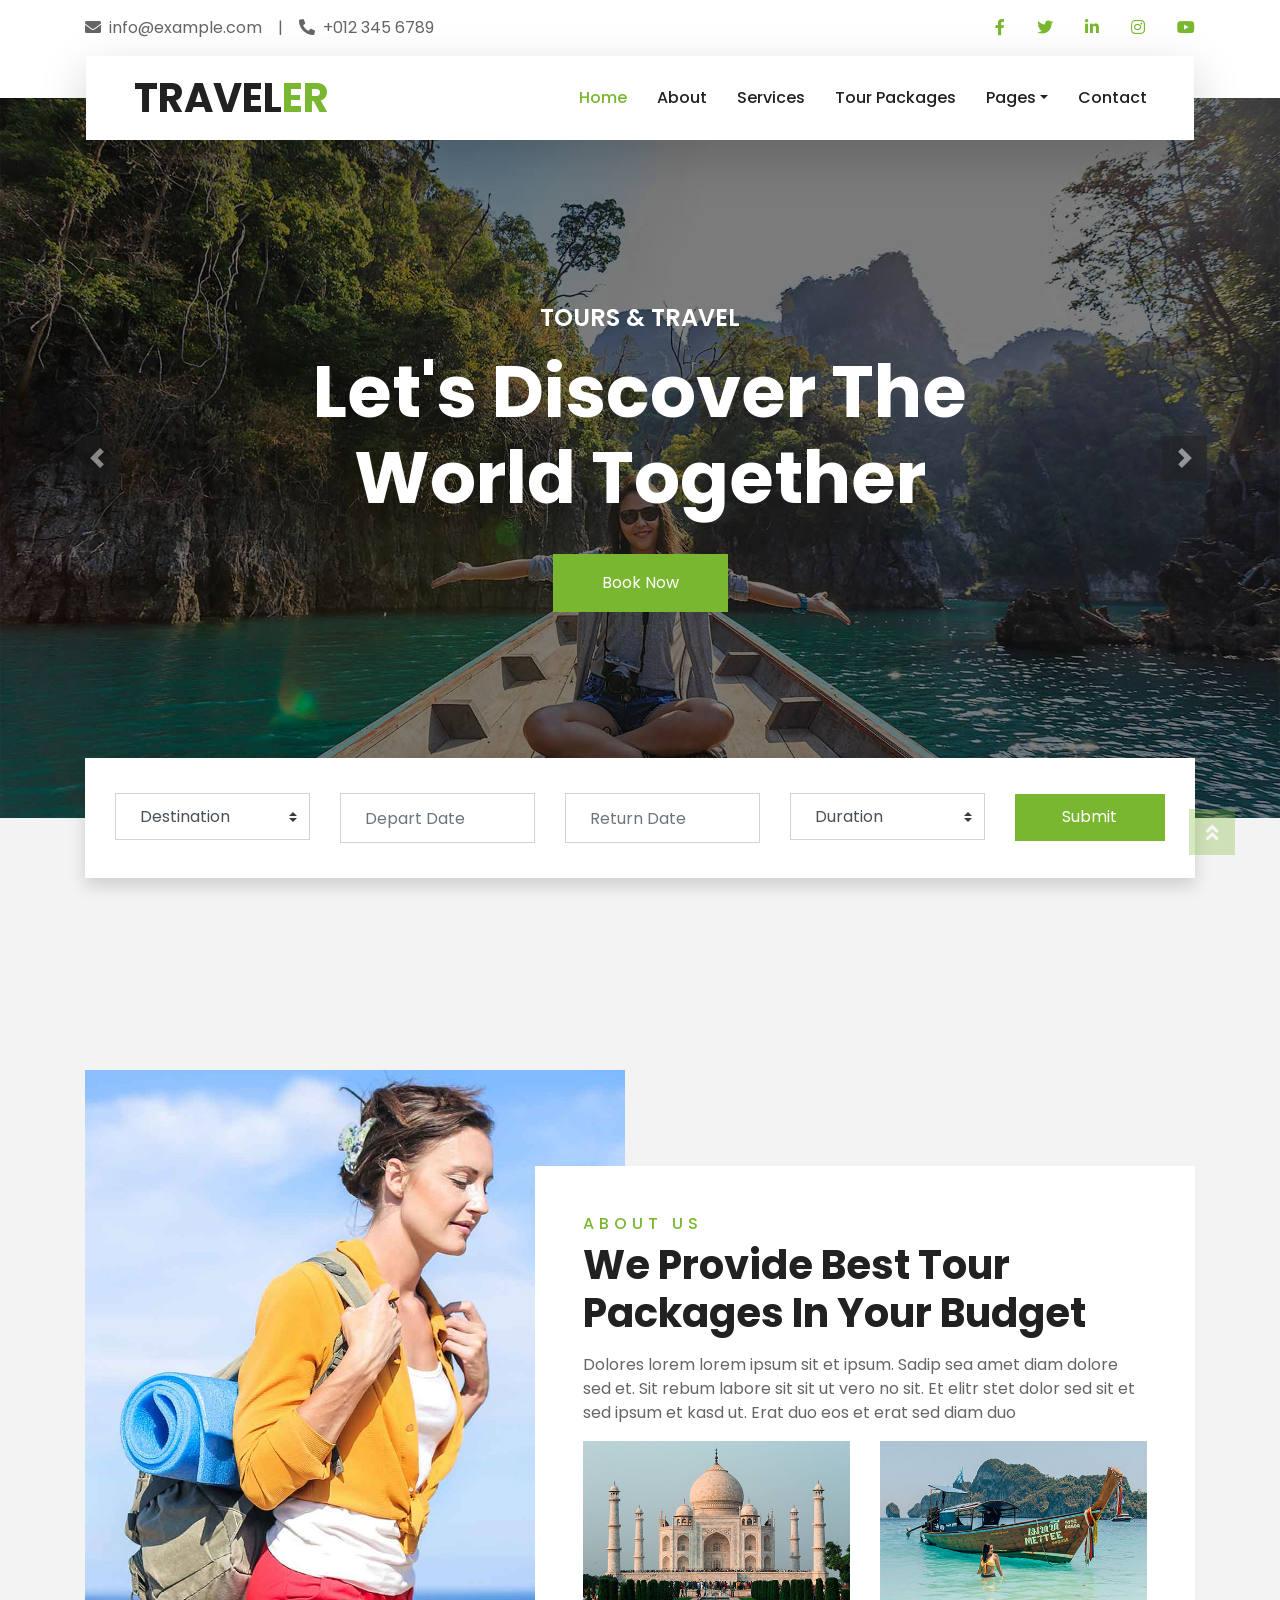
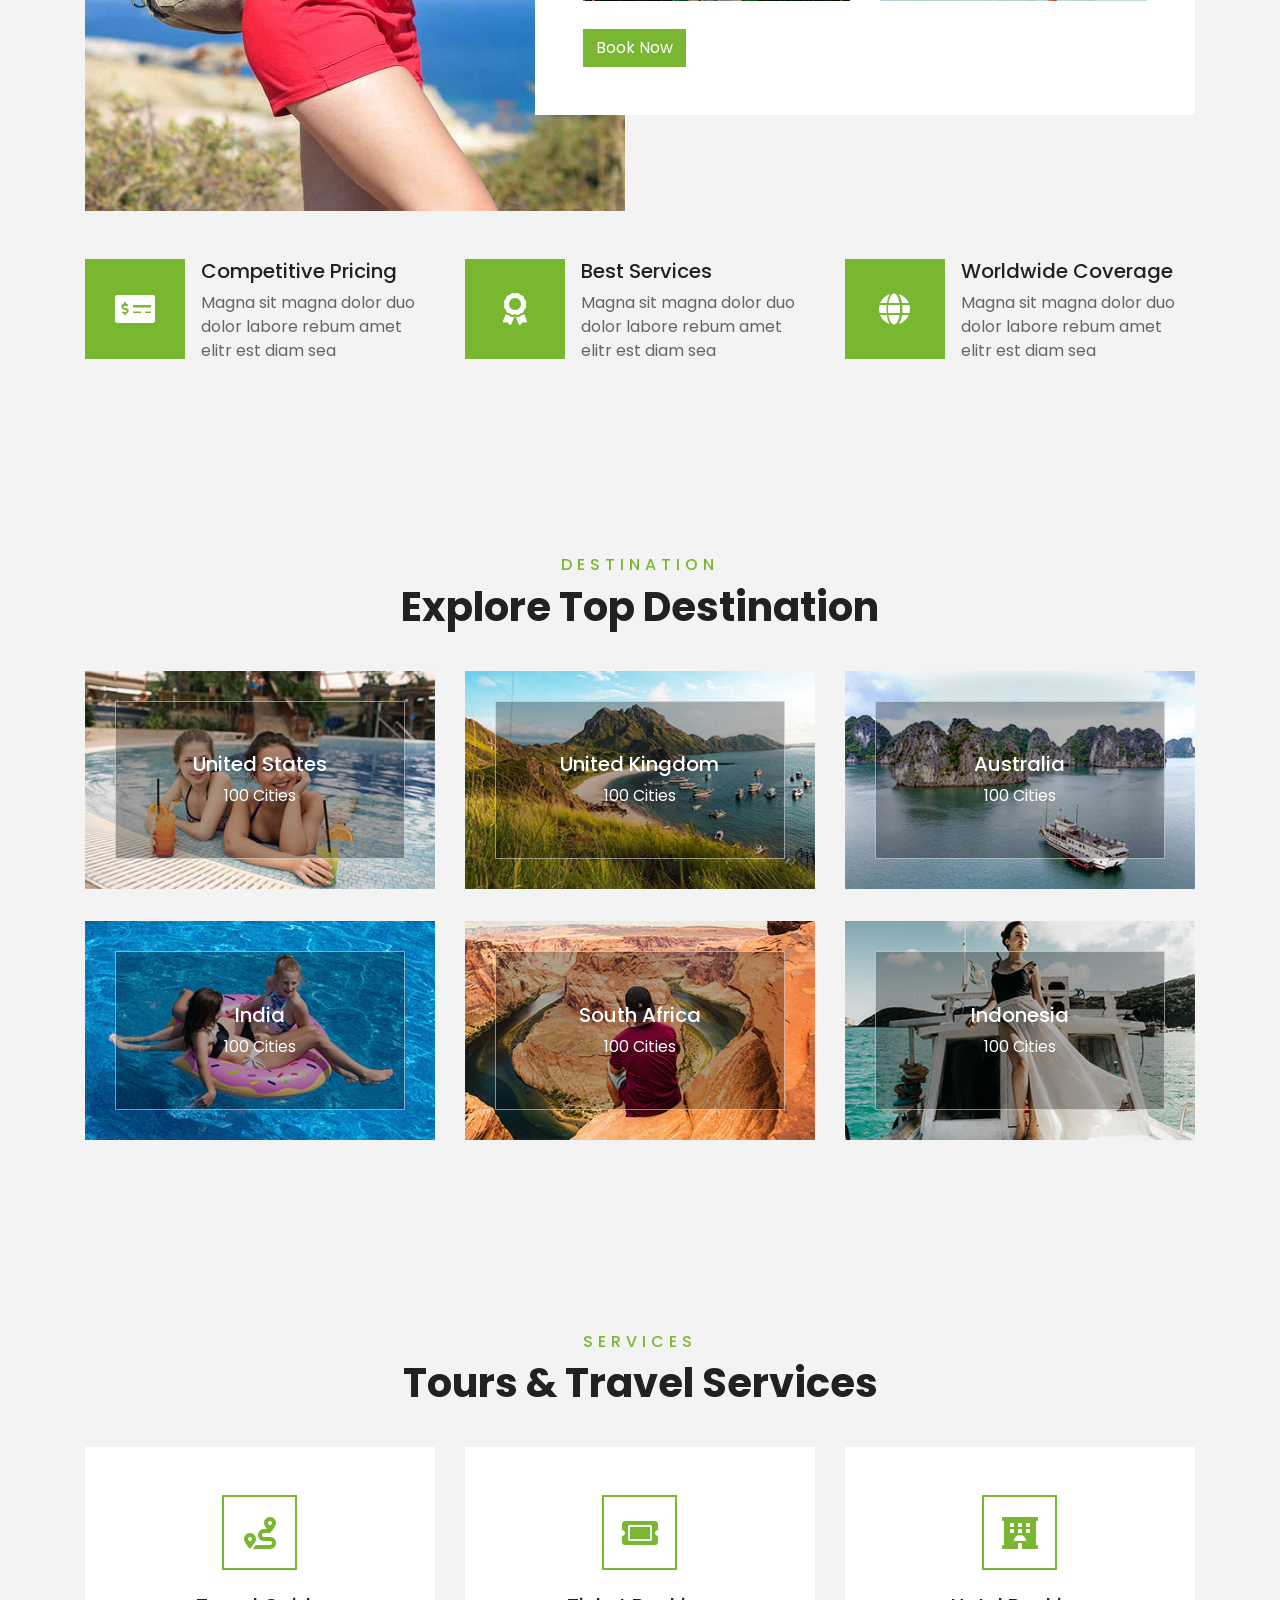
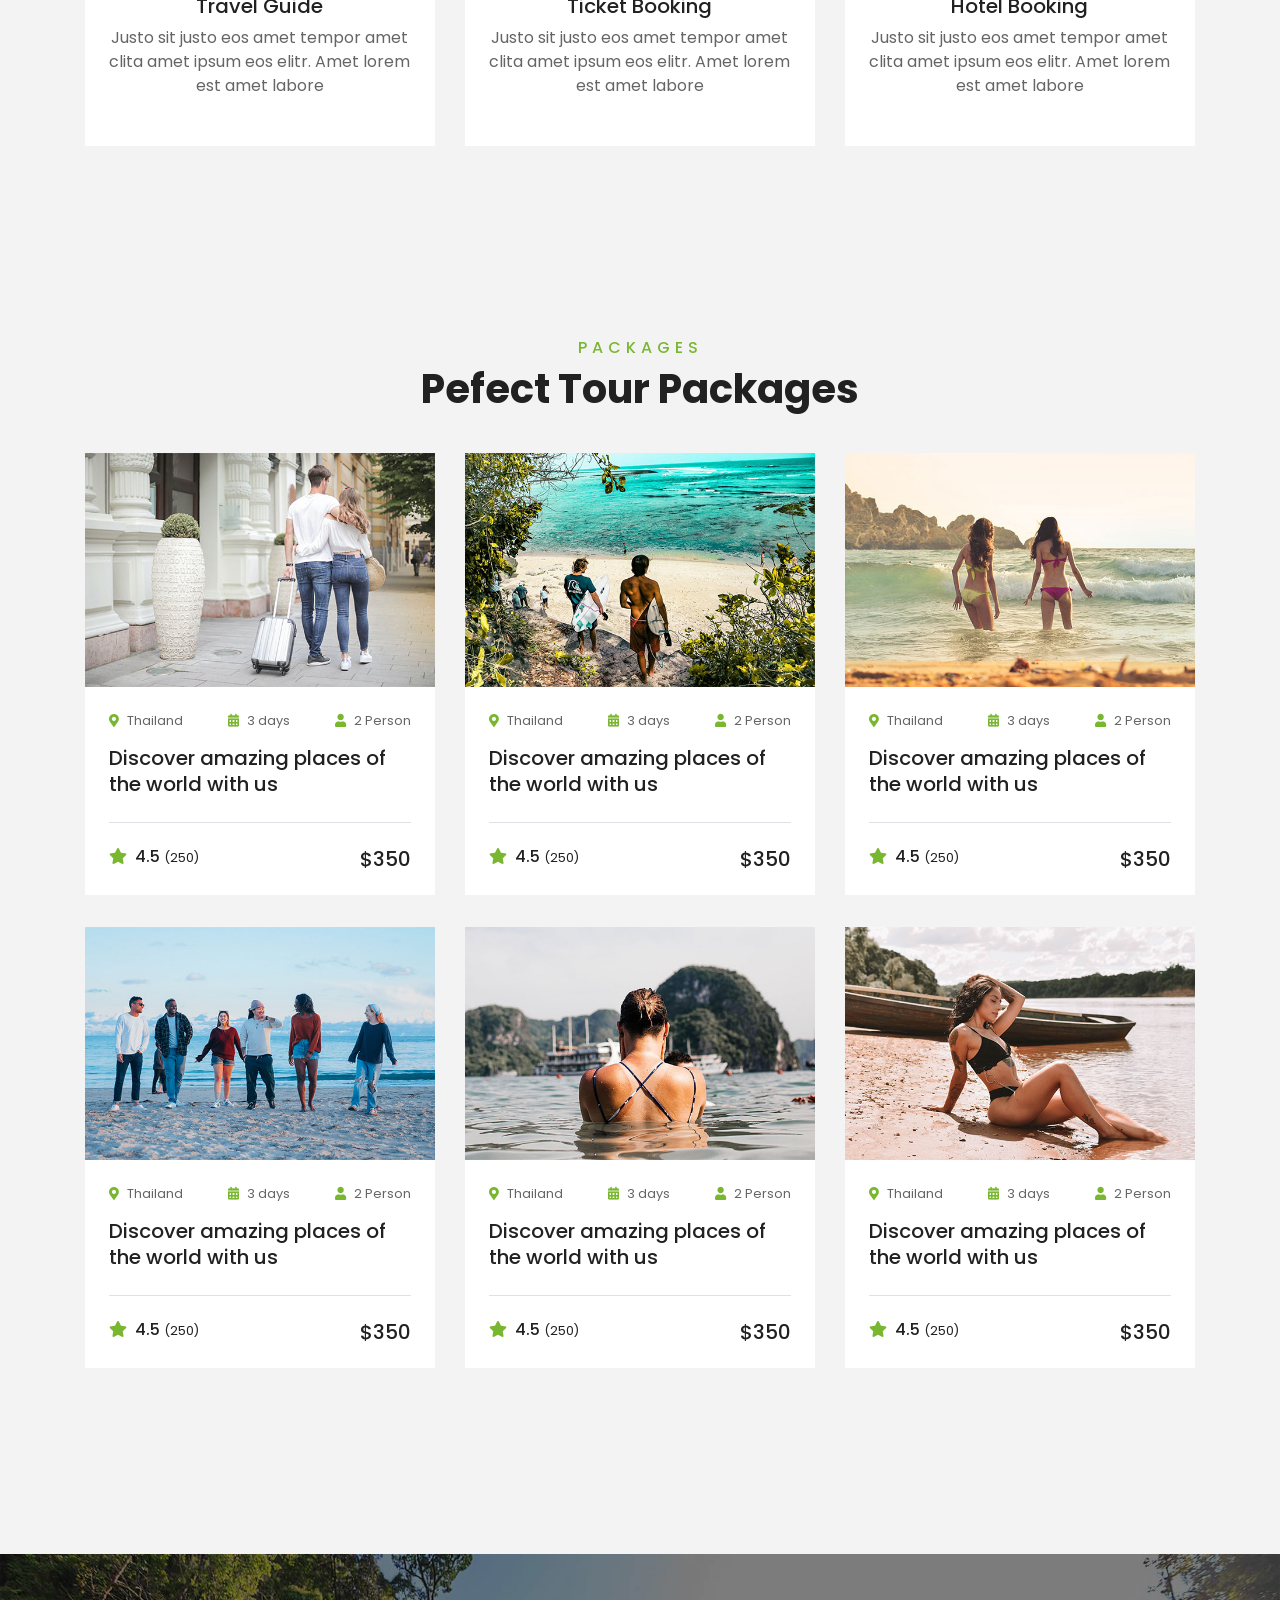
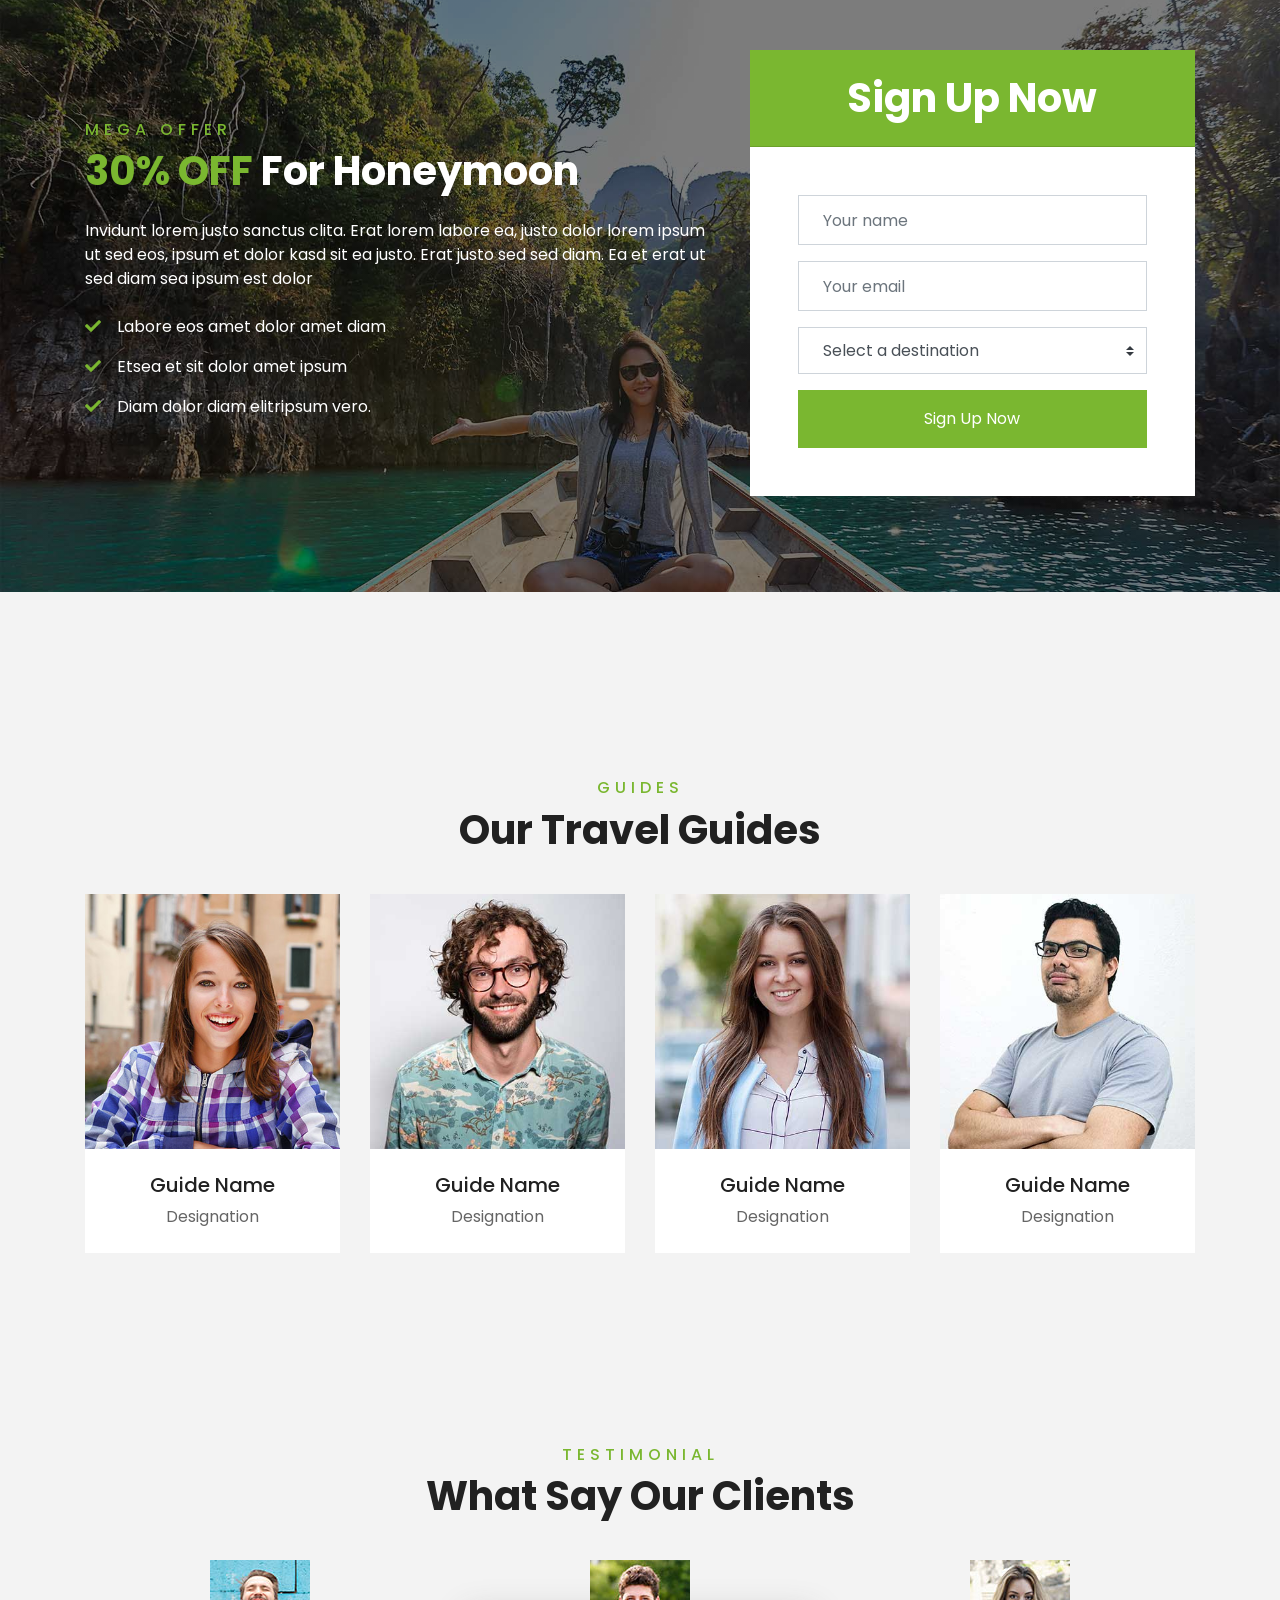
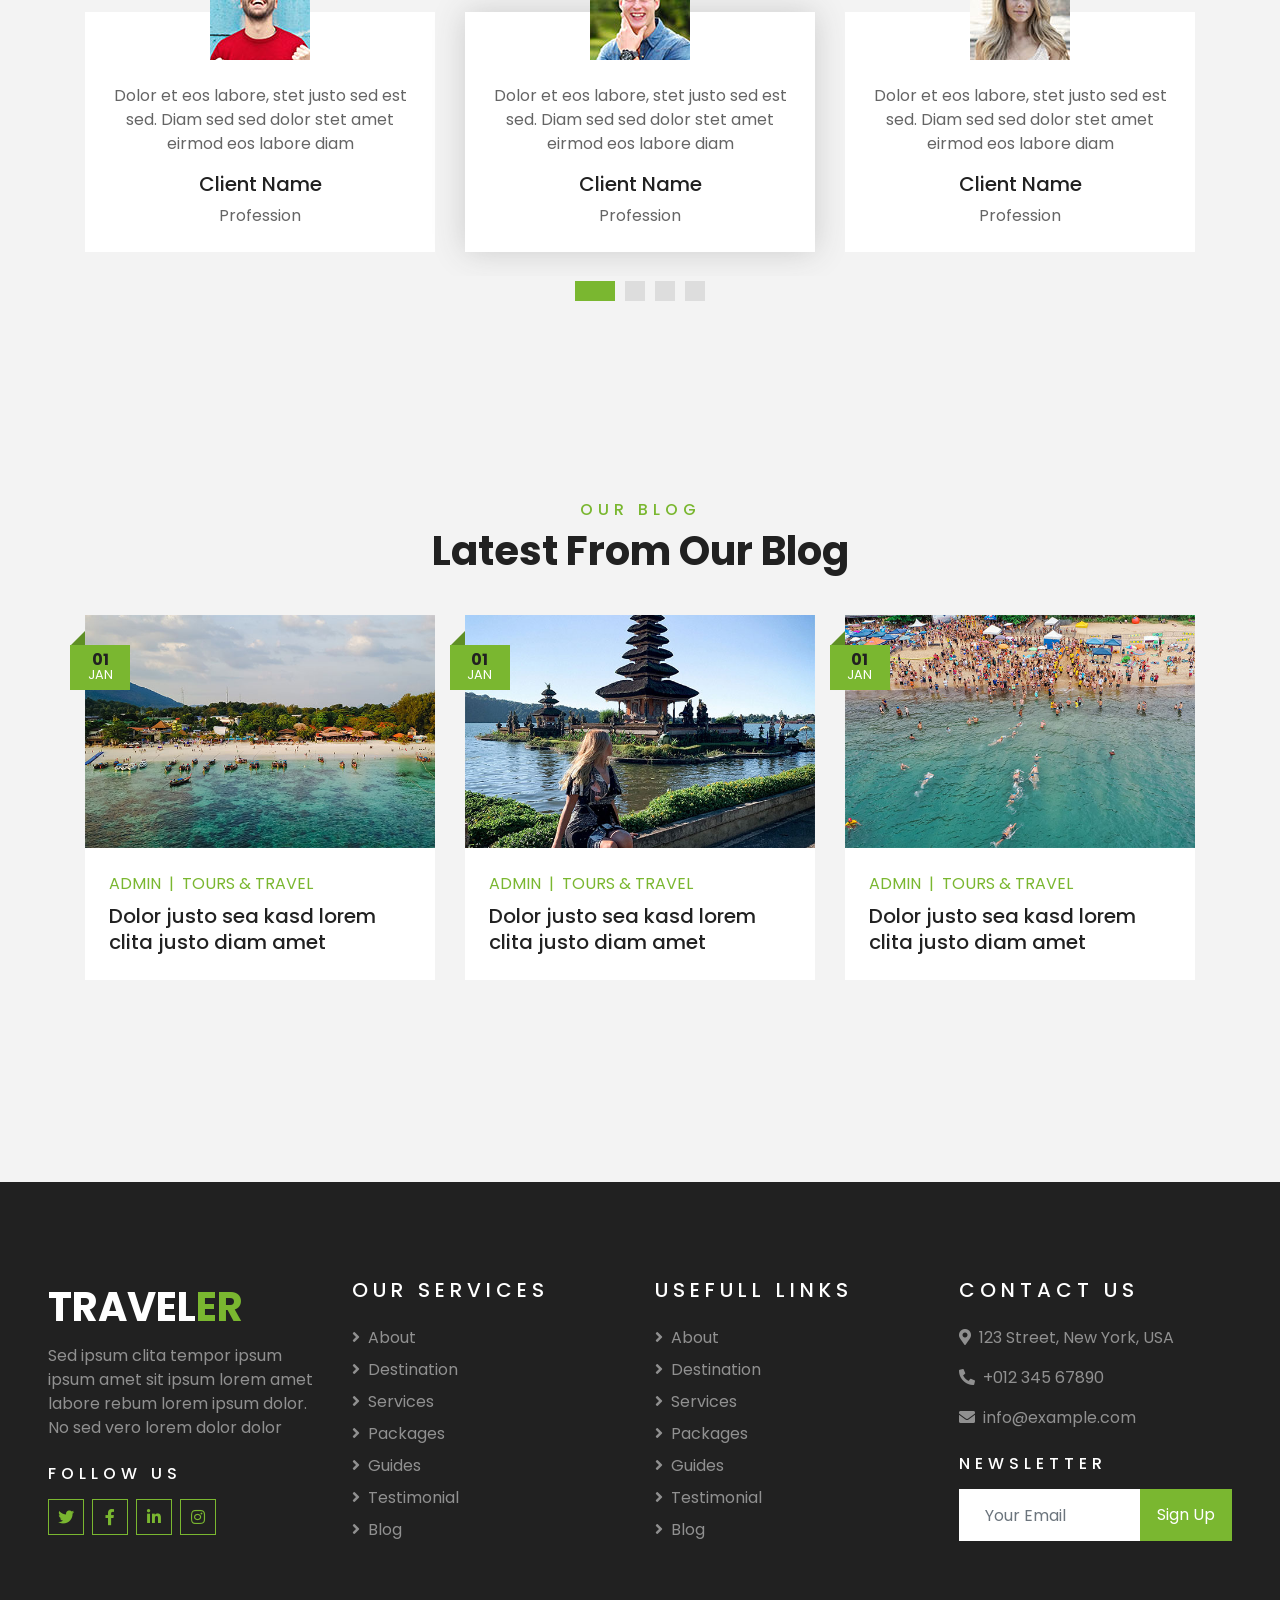
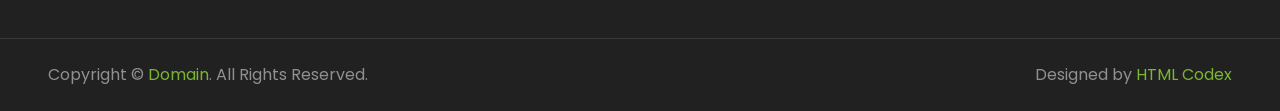
<file: static/index.html>
<!DOCTYPE html>
<html lang="en">

<head>
    <meta charset="utf-8">
    <title>TRAVELER - Free Travel Website Template</title>
    <meta content="width=device-width, initial-scale=1.0" name="viewport">
    <meta content="Free HTML Templates" name="keywords">
    <meta content="Free HTML Templates" name="description">

    <!-- Favicon -->
    <link href="img/favicon.ico" rel="icon">

    <!-- Google Web Fonts -->
    <link rel="preconnect" href="https://fonts.gstatic.com">
    <link href="https://fonts.googleapis.com/css2?family=Poppins:wght@400;500;600;700&display=swap" rel="stylesheet"> 

    <!-- Font Awesome -->
    <link href="https://cdnjs.cloudflare.com/ajax/libs/font-awesome/5.10.0/css/all.min.css" rel="stylesheet">

    <!-- Libraries Stylesheet -->
    <link href="lib/owlcarousel/assets/owl.carousel.min.css" rel="stylesheet">
    <link href="lib/tempusdominus/css/tempusdominus-bootstrap-4.min.css" rel="stylesheet" />

    <!-- Customized Bootstrap Stylesheet -->
    <link href="css/style.css" rel="stylesheet">
</head>

<body>
    <!-- Topbar Start -->
    <div class="container-fluid bg-light pt-3 d-none d-lg-block">
        <div class="container">
            <div class="row">
                <div class="col-lg-6 text-center text-lg-left mb-2 mb-lg-0">
                    <div class="d-inline-flex align-items-center">
                        <p><i class="fa fa-envelope mr-2"></i>info@example.com</p>
                        <p class="text-body px-3">|</p>
                        <p><i class="fa fa-phone-alt mr-2"></i>+012 345 6789</p>
                    </div>
                </div>
                <div class="col-lg-6 text-center text-lg-right">
                    <div class="d-inline-flex align-items-center">
                        <a class="text-primary px-3" href="">
                            <i class="fab fa-facebook-f"></i>
                        </a>
                        <a class="text-primary px-3" href="">
                            <i class="fab fa-twitter"></i>
                        </a>
                        <a class="text-primary px-3" href="">
                            <i class="fab fa-linkedin-in"></i>
                        </a>
                        <a class="text-primary px-3" href="">
                            <i class="fab fa-instagram"></i>
                        </a>
                        <a class="text-primary pl-3" href="">
                            <i class="fab fa-youtube"></i>
                        </a>
                    </div>
                </div>
            </div>
        </div>
    </div>
    <!-- Topbar End -->


    <!-- Navbar Start -->
    <div class="container-fluid position-relative nav-bar p-0">
        <div class="container-lg position-relative p-0 px-lg-3" style="z-index: 9;">
            <nav class="navbar navbar-expand-lg bg-light navbar-light shadow-lg py-3 py-lg-0 pl-3 pl-lg-5">
                <a href="" class="navbar-brand">
                    <h1 class="m-0 text-primary"><span class="text-dark">TRAVEL</span>ER</h1>
                </a>
                <button type="button" class="navbar-toggler" data-toggle="collapse" data-target="#navbarCollapse">
                    <span class="navbar-toggler-icon"></span>
                </button>
                <div class="collapse navbar-collapse justify-content-between px-3" id="navbarCollapse">
                    <div class="navbar-nav ml-auto py-0">
                        <a href="index.html" class="nav-item nav-link active">Home</a>
                        <a href="about.html" class="nav-item nav-link">About</a>
                        <a href="service.html" class="nav-item nav-link">Services</a>
                        <a href="package.html" class="nav-item nav-link">Tour Packages</a>
                        <div class="nav-item dropdown">
                            <a href="#" class="nav-link dropdown-toggle" data-toggle="dropdown">Pages</a>
                            <div class="dropdown-menu border-0 rounded-0 m-0">
                                <a href="blog.html" class="dropdown-item">Blog Grid</a>
                                <a href="single.html" class="dropdown-item">Blog Detail</a>
                                <a href="destination.html" class="dropdown-item">Destination</a>
                                <a href="guide.html" class="dropdown-item">Travel Guides</a>
                                <a href="testimonial.html" class="dropdown-item">Testimonial</a>
                            </div>
                        </div>
                        <a href="contact.html" class="nav-item nav-link">Contact</a>
                    </div>
                </div>
            </nav>
        </div>
    </div>
    <!-- Navbar End -->


    <!-- Carousel Start -->
    <div class="container-fluid p-0">
        <div id="header-carousel" class="carousel slide" data-ride="carousel">
            <div class="carousel-inner">
                <div class="carousel-item active">
                    <img class="w-100" src="img/carousel-1.jpg" alt="Image">
                    <div class="carousel-caption d-flex flex-column align-items-center justify-content-center">
                        <div class="p-3" style="max-width: 900px;">
                            <h4 class="text-white text-uppercase mb-md-3">Tours & Travel</h4>
                            <h1 class="display-3 text-white mb-md-4">Let's Discover The World Together</h1>
                            <a href="" class="btn btn-primary py-md-3 px-md-5 mt-2">Book Now</a>
                        </div>
                    </div>
                </div>
                <div class="carousel-item">
                    <img class="w-100" src="img/carousel-2.jpg" alt="Image">
                    <div class="carousel-caption d-flex flex-column align-items-center justify-content-center">
                        <div class="p-3" style="max-width: 900px;">
                            <h4 class="text-white text-uppercase mb-md-3">Tours & Travel</h4>
                            <h1 class="display-3 text-white mb-md-4">Discover Amazing Places With Us</h1>
                            <a href="" class="btn btn-primary py-md-3 px-md-5 mt-2">Book Now</a>
                        </div>
                    </div>
                </div>
            </div>
            <a class="carousel-control-prev" href="#header-carousel" data-slide="prev">
                <div class="btn btn-dark" style="width: 45px; height: 45px;">
                    <span class="carousel-control-prev-icon mb-n2"></span>
                </div>
            </a>
            <a class="carousel-control-next" href="#header-carousel" data-slide="next">
                <div class="btn btn-dark" style="width: 45px; height: 45px;">
                    <span class="carousel-control-next-icon mb-n2"></span>
                </div>
            </a>
        </div>
    </div>
    <!-- Carousel End -->


    <!-- Booking Start -->
    <div class="container-fluid booking mt-5 pb-5">
        <div class="container pb-5">
            <div class="bg-light shadow" style="padding: 30px;">
                <div class="row align-items-center" style="min-height: 60px;">
                    <div class="col-md-10">
                        <div class="row">
                            <div class="col-md-3">
                                <div class="mb-3 mb-md-0">
                                    <select class="custom-select px-4" style="height: 47px;">
                                        <option selected>Destination</option>
                                        <option value="1">Destination 1</option>
                                        <option value="2">Destination 1</option>
                                        <option value="3">Destination 1</option>
                                    </select>
                                </div>
                            </div>
                            <div class="col-md-3">
                                <div class="mb-3 mb-md-0">
                                    <div class="date" id="date1" data-target-input="nearest">
                                        <input type="text" class="form-control p-4 datetimepicker-input" placeholder="Depart Date" data-target="#date1" data-toggle="datetimepicker"/>
                                    </div>
                                </div>
                            </div>
                            <div class="col-md-3">
                                <div class="mb-3 mb-md-0">
                                    <div class="date" id="date2" data-target-input="nearest">
                                        <input type="text" class="form-control p-4 datetimepicker-input" placeholder="Return Date" data-target="#date2" data-toggle="datetimepicker"/>
                                    </div>
                                </div>
                            </div>
                            <div class="col-md-3">
                                <div class="mb-3 mb-md-0">
                                    <select class="custom-select px-4" style="height: 47px;">
                                        <option selected>Duration</option>
                                        <option value="1">Duration 1</option>
                                        <option value="2">Duration 1</option>
                                        <option value="3">Duration 1</option>
                                    </select>
                                </div>
                            </div>
                        </div>
                    </div>
                    <div class="col-md-2">
                        <button class="btn btn-primary btn-block" type="submit" style="height: 47px; margin-top: -2px;">Submit</button>
                    </div>
                </div>
            </div>
        </div>
    </div>
    <!-- Booking End -->


    <!-- About Start -->
    <div class="container-fluid py-5">
        <div class="container pt-5">
            <div class="row">
                <div class="col-lg-6" style="min-height: 500px;">
                    <div class="position-relative h-100">
                        <img class="position-absolute w-100 h-100" src="img/about.jpg" style="object-fit: cover;">
                    </div>
                </div>
                <div class="col-lg-6 pt-5 pb-lg-5">
                    <div class="about-text bg-white p-4 p-lg-5 my-lg-5">
                        <h6 class="text-primary text-uppercase" style="letter-spacing: 5px;">About Us</h6>
                        <h1 class="mb-3">We Provide Best Tour Packages In Your Budget</h1>
                        <p>Dolores lorem lorem ipsum sit et ipsum. Sadip sea amet diam dolore sed et. Sit rebum labore sit sit ut vero no sit. Et elitr stet dolor sed sit et sed ipsum et kasd ut. Erat duo eos et erat sed diam duo</p>
                        <div class="row mb-4">
                            <div class="col-6">
                                <img class="img-fluid" src="img/about-1.jpg" alt="">
                            </div>
                            <div class="col-6">
                                <img class="img-fluid" src="img/about-2.jpg" alt="">
                            </div>
                        </div>
                        <a href="" class="btn btn-primary mt-1">Book Now</a>
                    </div>
                </div>
            </div>
        </div>
    </div>
    <!-- About End -->


    <!-- Feature Start -->
    <div class="container-fluid pb-5">
        <div class="container pb-5">
            <div class="row">
                <div class="col-md-4">
                    <div class="d-flex mb-4 mb-lg-0">
                        <div class="d-flex flex-shrink-0 align-items-center justify-content-center bg-primary mr-3" style="height: 100px; width: 100px;">
                            <i class="fa fa-2x fa-money-check-alt text-white"></i>
                        </div>
                        <div class="d-flex flex-column">
                            <h5 class="">Competitive Pricing</h5>
                            <p class="m-0">Magna sit magna dolor duo dolor labore rebum amet elitr est diam sea</p>
                        </div>
                    </div>
                </div>
                <div class="col-md-4">
                    <div class="d-flex mb-4 mb-lg-0">
                        <div class="d-flex flex-shrink-0 align-items-center justify-content-center bg-primary mr-3" style="height: 100px; width: 100px;">
                            <i class="fa fa-2x fa-award text-white"></i>
                        </div>
                        <div class="d-flex flex-column">
                            <h5 class="">Best Services</h5>
                            <p class="m-0">Magna sit magna dolor duo dolor labore rebum amet elitr est diam sea</p>
                        </div>
                    </div>
                </div>
                <div class="col-md-4">
                    <div class="d-flex mb-4 mb-lg-0">
                        <div class="d-flex flex-shrink-0 align-items-center justify-content-center bg-primary mr-3" style="height: 100px; width: 100px;">
                            <i class="fa fa-2x fa-globe text-white"></i>
                        </div>
                        <div class="d-flex flex-column">
                            <h5 class="">Worldwide Coverage</h5>
                            <p class="m-0">Magna sit magna dolor duo dolor labore rebum amet elitr est diam sea</p>
                        </div>
                    </div>
                </div>
            </div>
        </div>
    </div>
    <!-- Feature End -->


    <!-- Destination Start -->
    <div class="container-fluid py-5">
        <div class="container pt-5 pb-3">
            <div class="text-center mb-3 pb-3">
                <h6 class="text-primary text-uppercase" style="letter-spacing: 5px;">Destination</h6>
                <h1>Explore Top Destination</h1>
            </div>
            <div class="row">
                <div class="col-lg-4 col-md-6 mb-4">
                    <div class="destination-item position-relative overflow-hidden mb-2">
                        <img class="img-fluid" src="img/destination-1.jpg" alt="">
                        <a class="destination-overlay text-white text-decoration-none" href="">
                            <h5 class="text-white">United States</h5>
                            <span>100 Cities</span>
                        </a>
                    </div>
                </div>
                <div class="col-lg-4 col-md-6 mb-4">
                    <div class="destination-item position-relative overflow-hidden mb-2">
                        <img class="img-fluid" src="img/destination-2.jpg" alt="">
                        <a class="destination-overlay text-white text-decoration-none" href="">
                            <h5 class="text-white">United Kingdom</h5>
                            <span>100 Cities</span>
                        </a>
                    </div>
                </div>
                <div class="col-lg-4 col-md-6 mb-4">
                    <div class="destination-item position-relative overflow-hidden mb-2">
                        <img class="img-fluid" src="img/destination-3.jpg" alt="">
                        <a class="destination-overlay text-white text-decoration-none" href="">
                            <h5 class="text-white">Australia</h5>
                            <span>100 Cities</span>
                        </a>
                    </div>
                </div>
                <div class="col-lg-4 col-md-6 mb-4">
                    <div class="destination-item position-relative overflow-hidden mb-2">
                        <img class="img-fluid" src="img/destination-4.jpg" alt="">
                        <a class="destination-overlay text-white text-decoration-none" href="">
                            <h5 class="text-white">India</h5>
                            <span>100 Cities</span>
                        </a>
                    </div>
                </div>
                <div class="col-lg-4 col-md-6 mb-4">
                    <div class="destination-item position-relative overflow-hidden mb-2">
                        <img class="img-fluid" src="img/destination-5.jpg" alt="">
                        <a class="destination-overlay text-white text-decoration-none" href="">
                            <h5 class="text-white">South Africa</h5>
                            <span>100 Cities</span>
                        </a>
                    </div>
                </div>
                <div class="col-lg-4 col-md-6 mb-4">
                    <div class="destination-item position-relative overflow-hidden mb-2">
                        <img class="img-fluid" src="img/destination-6.jpg" alt="">
                        <a class="destination-overlay text-white text-decoration-none" href="">
                            <h5 class="text-white">Indonesia</h5>
                            <span>100 Cities</span>
                        </a>
                    </div>
                </div>
            </div>
        </div>
    </div>
    <!-- Destination Start -->


    <!-- Service Start -->
    <div class="container-fluid py-5">
        <div class="container pt-5 pb-3">
            <div class="text-center mb-3 pb-3">
                <h6 class="text-primary text-uppercase" style="letter-spacing: 5px;">Services</h6>
                <h1>Tours & Travel Services</h1>
            </div>
            <div class="row">
                <div class="col-lg-4 col-md-6 mb-4">
                    <div class="service-item bg-white text-center mb-2 py-5 px-4">
                        <i class="fa fa-2x fa-route mx-auto mb-4"></i>
                        <h5 class="mb-2">Travel Guide</h5>
                        <p class="m-0">Justo sit justo eos amet tempor amet clita amet ipsum eos elitr. Amet lorem est amet labore</p>
                    </div>
                </div>
                <div class="col-lg-4 col-md-6 mb-4">
                    <div class="service-item bg-white text-center mb-2 py-5 px-4">
                        <i class="fa fa-2x fa-ticket-alt mx-auto mb-4"></i>
                        <h5 class="mb-2">Ticket Booking</h5>
                        <p class="m-0">Justo sit justo eos amet tempor amet clita amet ipsum eos elitr. Amet lorem est amet labore</p>
                    </div>
                </div>
                <div class="col-lg-4 col-md-6 mb-4">
                    <div class="service-item bg-white text-center mb-2 py-5 px-4">
                        <i class="fa fa-2x fa-hotel mx-auto mb-4"></i>
                        <h5 class="mb-2">Hotel Booking</h5>
                        <p class="m-0">Justo sit justo eos amet tempor amet clita amet ipsum eos elitr. Amet lorem est amet labore</p>
                    </div>
                </div>
            </div>
        </div>
    </div>
    <!-- Service End -->


    <!-- Packages Start -->
    <div class="container-fluid py-5">
        <div class="container pt-5 pb-3">
            <div class="text-center mb-3 pb-3">
                <h6 class="text-primary text-uppercase" style="letter-spacing: 5px;">Packages</h6>
                <h1>Pefect Tour Packages</h1>
            </div>
            <div class="row">
                <div class="col-lg-4 col-md-6 mb-4">
                    <div class="package-item bg-white mb-2">
                        <img class="img-fluid" src="img/package-1.jpg" alt="">
                        <div class="p-4">
                            <div class="d-flex justify-content-between mb-3">
                                <small class="m-0"><i class="fa fa-map-marker-alt text-primary mr-2"></i>Thailand</small>
                                <small class="m-0"><i class="fa fa-calendar-alt text-primary mr-2"></i>3 days</small>
                                <small class="m-0"><i class="fa fa-user text-primary mr-2"></i>2 Person</small>
                            </div>
                            <a class="h5 text-decoration-none" href="">Discover amazing places of the world with us</a>
                            <div class="border-top mt-4 pt-4">
                                <div class="d-flex justify-content-between">
                                    <h6 class="m-0"><i class="fa fa-star text-primary mr-2"></i>4.5 <small>(250)</small></h6>
                                    <h5 class="m-0">$350</h5>
                                </div>
                            </div>
                        </div>
                    </div>
                </div>
                <div class="col-lg-4 col-md-6 mb-4">
                    <div class="package-item bg-white mb-2">
                        <img class="img-fluid" src="img/package-2.jpg" alt="">
                        <div class="p-4">
                            <div class="d-flex justify-content-between mb-3">
                                <small class="m-0"><i class="fa fa-map-marker-alt text-primary mr-2"></i>Thailand</small>
                                <small class="m-0"><i class="fa fa-calendar-alt text-primary mr-2"></i>3 days</small>
                                <small class="m-0"><i class="fa fa-user text-primary mr-2"></i>2 Person</small>
                            </div>
                            <a class="h5 text-decoration-none" href="">Discover amazing places of the world with us</a>
                            <div class="border-top mt-4 pt-4">
                                <div class="d-flex justify-content-between">
                                    <h6 class="m-0"><i class="fa fa-star text-primary mr-2"></i>4.5 <small>(250)</small></h6>
                                    <h5 class="m-0">$350</h5>
                                </div>
                            </div>
                        </div>
                    </div>
                </div>
                <div class="col-lg-4 col-md-6 mb-4">
                    <div class="package-item bg-white mb-2">
                        <img class="img-fluid" src="img/package-3.jpg" alt="">
                        <div class="p-4">
                            <div class="d-flex justify-content-between mb-3">
                                <small class="m-0"><i class="fa fa-map-marker-alt text-primary mr-2"></i>Thailand</small>
                                <small class="m-0"><i class="fa fa-calendar-alt text-primary mr-2"></i>3 days</small>
                                <small class="m-0"><i class="fa fa-user text-primary mr-2"></i>2 Person</small>
                            </div>
                            <a class="h5 text-decoration-none" href="">Discover amazing places of the world with us</a>
                            <div class="border-top mt-4 pt-4">
                                <div class="d-flex justify-content-between">
                                    <h6 class="m-0"><i class="fa fa-star text-primary mr-2"></i>4.5 <small>(250)</small></h6>
                                    <h5 class="m-0">$350</h5>
                                </div>
                            </div>
                        </div>
                    </div>
                </div>
                <div class="col-lg-4 col-md-6 mb-4">
                    <div class="package-item bg-white mb-2">
                        <img class="img-fluid" src="img/package-4.jpg" alt="">
                        <div class="p-4">
                            <div class="d-flex justify-content-between mb-3">
                                <small class="m-0"><i class="fa fa-map-marker-alt text-primary mr-2"></i>Thailand</small>
                                <small class="m-0"><i class="fa fa-calendar-alt text-primary mr-2"></i>3 days</small>
                                <small class="m-0"><i class="fa fa-user text-primary mr-2"></i>2 Person</small>
                            </div>
                            <a class="h5 text-decoration-none" href="">Discover amazing places of the world with us</a>
                            <div class="border-top mt-4 pt-4">
                                <div class="d-flex justify-content-between">
                                    <h6 class="m-0"><i class="fa fa-star text-primary mr-2"></i>4.5 <small>(250)</small></h6>
                                    <h5 class="m-0">$350</h5>
                                </div>
                            </div>
                        </div>
                    </div>
                </div>
                <div class="col-lg-4 col-md-6 mb-4">
                    <div class="package-item bg-white mb-2">
                        <img class="img-fluid" src="img/package-5.jpg" alt="">
                        <div class="p-4">
                            <div class="d-flex justify-content-between mb-3">
                                <small class="m-0"><i class="fa fa-map-marker-alt text-primary mr-2"></i>Thailand</small>
                                <small class="m-0"><i class="fa fa-calendar-alt text-primary mr-2"></i>3 days</small>
                                <small class="m-0"><i class="fa fa-user text-primary mr-2"></i>2 Person</small>
                            </div>
                            <a class="h5 text-decoration-none" href="">Discover amazing places of the world with us</a>
                            <div class="border-top mt-4 pt-4">
                                <div class="d-flex justify-content-between">
                                    <h6 class="m-0"><i class="fa fa-star text-primary mr-2"></i>4.5 <small>(250)</small></h6>
                                    <h5 class="m-0">$350</h5>
                                </div>
                            </div>
                        </div>
                    </div>
                </div>
                <div class="col-lg-4 col-md-6 mb-4">
                    <div class="package-item bg-white mb-2">
                        <img class="img-fluid" src="img/package-6.jpg" alt="">
                        <div class="p-4">
                            <div class="d-flex justify-content-between mb-3">
                                <small class="m-0"><i class="fa fa-map-marker-alt text-primary mr-2"></i>Thailand</small>
                                <small class="m-0"><i class="fa fa-calendar-alt text-primary mr-2"></i>3 days</small>
                                <small class="m-0"><i class="fa fa-user text-primary mr-2"></i>2 Person</small>
                            </div>
                            <a class="h5 text-decoration-none" href="">Discover amazing places of the world with us</a>
                            <div class="border-top mt-4 pt-4">
                                <div class="d-flex justify-content-between">
                                    <h6 class="m-0"><i class="fa fa-star text-primary mr-2"></i>4.5 <small>(250)</small></h6>
                                    <h5 class="m-0">$350</h5>
                                </div>
                            </div>
                        </div>
                    </div>
                </div>
            </div>
        </div>
    </div>
    <!-- Packages End -->


    <!-- Registration Start -->
    <div class="container-fluid bg-registration py-5" style="margin: 90px 0;">
        <div class="container py-5">
            <div class="row align-items-center">
                <div class="col-lg-7 mb-5 mb-lg-0">
                    <div class="mb-4">
                        <h6 class="text-primary text-uppercase" style="letter-spacing: 5px;">Mega Offer</h6>
                        <h1 class="text-white"><span class="text-primary">30% OFF</span> For Honeymoon</h1>
                    </div>
                    <p class="text-white">Invidunt lorem justo sanctus clita. Erat lorem labore ea, justo dolor lorem ipsum ut sed eos,
                        ipsum et dolor kasd sit ea justo. Erat justo sed sed diam. Ea et erat ut sed diam sea ipsum est
                        dolor</p>
                    <ul class="list-inline text-white m-0">
                        <li class="py-2"><i class="fa fa-check text-primary mr-3"></i>Labore eos amet dolor amet diam</li>
                        <li class="py-2"><i class="fa fa-check text-primary mr-3"></i>Etsea et sit dolor amet ipsum</li>
                        <li class="py-2"><i class="fa fa-check text-primary mr-3"></i>Diam dolor diam elitripsum vero.</li>
                    </ul>
                </div>
                <div class="col-lg-5">
                    <div class="card border-0">
                        <div class="card-header bg-primary text-center p-4">
                            <h1 class="text-white m-0">Sign Up Now</h1>
                        </div>
                        <div class="card-body rounded-bottom bg-white p-5">
                            <form>
                                <div class="form-group">
                                    <input type="text" class="form-control p-4" placeholder="Your name" required="required" />
                                </div>
                                <div class="form-group">
                                    <input type="email" class="form-control p-4" placeholder="Your email" required="required" />
                                </div>
                                <div class="form-group">
                                    <select class="custom-select px-4" style="height: 47px;">
                                        <option selected>Select a destination</option>
                                        <option value="1">destination 1</option>
                                        <option value="2">destination 1</option>
                                        <option value="3">destination 1</option>
                                    </select>
                                </div>
                                <div>
                                    <button class="btn btn-primary btn-block py-3" type="submit">Sign Up Now</button>
                                </div>
                            </form>
                        </div>
                    </div>
                </div>
            </div>
        </div>
    </div>
    <!-- Registration End -->


    <!-- Team Start -->
    <div class="container-fluid py-5">
        <div class="container pt-5 pb-3">
            <div class="text-center mb-3 pb-3">
                <h6 class="text-primary text-uppercase" style="letter-spacing: 5px;">Guides</h6>
                <h1>Our Travel Guides</h1>
            </div>
            <div class="row">
                <div class="col-lg-3 col-md-4 col-sm-6 pb-2">
                    <div class="team-item bg-white mb-4">
                        <div class="team-img position-relative overflow-hidden">
                            <img class="img-fluid w-100" src="img/team-1.jpg" alt="">
                            <div class="team-social">
                                <a class="btn btn-outline-primary btn-square" href=""><i class="fab fa-twitter"></i></a>
                                <a class="btn btn-outline-primary btn-square" href=""><i class="fab fa-facebook-f"></i></a>
                                <a class="btn btn-outline-primary btn-square" href=""><i class="fab fa-instagram"></i></a>
                                <a class="btn btn-outline-primary btn-square" href=""><i class="fab fa-linkedin-in"></i></a>
                            </div>
                        </div>
                        <div class="text-center py-4">
                            <h5 class="text-truncate">Guide Name</h5>
                            <p class="m-0">Designation</p>
                        </div>
                    </div>
                </div>
                <div class="col-lg-3 col-md-4 col-sm-6 pb-2">
                    <div class="team-item bg-white mb-4">
                        <div class="team-img position-relative overflow-hidden">
                            <img class="img-fluid w-100" src="img/team-2.jpg" alt="">
                            <div class="team-social">
                                <a class="btn btn-outline-primary btn-square" href=""><i class="fab fa-twitter"></i></a>
                                <a class="btn btn-outline-primary btn-square" href=""><i class="fab fa-facebook-f"></i></a>
                                <a class="btn btn-outline-primary btn-square" href=""><i class="fab fa-instagram"></i></a>
                                <a class="btn btn-outline-primary btn-square" href=""><i class="fab fa-linkedin-in"></i></a>
                            </div>
                        </div>
                        <div class="text-center py-4">
                            <h5 class="text-truncate">Guide Name</h5>
                            <p class="m-0">Designation</p>
                        </div>
                    </div>
                </div>
                <div class="col-lg-3 col-md-4 col-sm-6 pb-2">
                    <div class="team-item bg-white mb-4">
                        <div class="team-img position-relative overflow-hidden">
                            <img class="img-fluid w-100" src="img/team-3.jpg" alt="">
                            <div class="team-social">
                                <a class="btn btn-outline-primary btn-square" href=""><i class="fab fa-twitter"></i></a>
                                <a class="btn btn-outline-primary btn-square" href=""><i class="fab fa-facebook-f"></i></a>
                                <a class="btn btn-outline-primary btn-square" href=""><i class="fab fa-instagram"></i></a>
                                <a class="btn btn-outline-primary btn-square" href=""><i class="fab fa-linkedin-in"></i></a>
                            </div>
                        </div>
                        <div class="text-center py-4">
                            <h5 class="text-truncate">Guide Name</h5>
                            <p class="m-0">Designation</p>
                        </div>
                    </div>
                </div>
                <div class="col-lg-3 col-md-4 col-sm-6 pb-2">
                    <div class="team-item bg-white mb-4">
                        <div class="team-img position-relative overflow-hidden">
                            <img class="img-fluid w-100" src="img/team-4.jpg" alt="">
                            <div class="team-social">
                                <a class="btn btn-outline-primary btn-square" href=""><i class="fab fa-twitter"></i></a>
                                <a class="btn btn-outline-primary btn-square" href=""><i class="fab fa-facebook-f"></i></a>
                                <a class="btn btn-outline-primary btn-square" href=""><i class="fab fa-instagram"></i></a>
                                <a class="btn btn-outline-primary btn-square" href=""><i class="fab fa-linkedin-in"></i></a>
                            </div>
                        </div>
                        <div class="text-center py-4">
                            <h5 class="text-truncate">Guide Name</h5>
                            <p class="m-0">Designation</p>
                        </div>
                    </div>
                </div>
            </div>
        </div>
    </div>
    <!-- Team End -->


    <!-- Testimonial Start -->
    <div class="container-fluid py-5">
        <div class="container py-5">
            <div class="text-center mb-3 pb-3">
                <h6 class="text-primary text-uppercase" style="letter-spacing: 5px;">Testimonial</h6>
                <h1>What Say Our Clients</h1>
            </div>
            <div class="owl-carousel testimonial-carousel">
                <div class="text-center pb-4">
                    <img class="img-fluid mx-auto" src="img/testimonial-1.jpg" style="width: 100px; height: 100px;" >
                    <div class="testimonial-text bg-white p-4 mt-n5">
                        <p class="mt-5">Dolor et eos labore, stet justo sed est sed. Diam sed sed dolor stet amet eirmod eos labore diam
                        </p>
                        <h5 class="text-truncate">Client Name</h5>
                        <span>Profession</span>
                    </div>
                </div>
                <div class="text-center">
                    <img class="img-fluid mx-auto" src="img/testimonial-2.jpg" style="width: 100px; height: 100px;" >
                    <div class="testimonial-text bg-white p-4 mt-n5">
                        <p class="mt-5">Dolor et eos labore, stet justo sed est sed. Diam sed sed dolor stet amet eirmod eos labore diam
                        </p>
                        <h5 class="text-truncate">Client Name</h5>
                        <span>Profession</span>
                    </div>
                </div>
                <div class="text-center">
                    <img class="img-fluid mx-auto" src="img/testimonial-3.jpg" style="width: 100px; height: 100px;" >
                    <div class="testimonial-text bg-white p-4 mt-n5">
                        <p class="mt-5">Dolor et eos labore, stet justo sed est sed. Diam sed sed dolor stet amet eirmod eos labore diam
                        </p>
                        <h5 class="text-truncate">Client Name</h5>
                        <span>Profession</span>
                    </div>
                </div>
                <div class="text-center">
                    <img class="img-fluid mx-auto" src="img/testimonial-4.jpg" style="width: 100px; height: 100px;" >
                    <div class="testimonial-text bg-white p-4 mt-n5">
                        <p class="mt-5">Dolor et eos labore, stet justo sed est sed. Diam sed sed dolor stet amet eirmod eos labore diam
                        </p>
                        <h5 class="text-truncate">Client Name</h5>
                        <span>Profession</span>
                    </div>
                </div>
            </div>
        </div>
    </div>
    <!-- Testimonial End -->


    <!-- Blog Start -->
    <div class="container-fluid py-5">
        <div class="container pt-5 pb-3">
            <div class="text-center mb-3 pb-3">
                <h6 class="text-primary text-uppercase" style="letter-spacing: 5px;">Our Blog</h6>
                <h1>Latest From Our Blog</h1>
            </div>
            <div class="row pb-3">
                <div class="col-lg-4 col-md-6 mb-4 pb-2">
                    <div class="blog-item">
                        <div class="position-relative">
                            <img class="img-fluid w-100" src="img/blog-1.jpg" alt="">
                            <div class="blog-date">
                                <h6 class="font-weight-bold mb-n1">01</h6>
                                <small class="text-white text-uppercase">Jan</small>
                            </div>
                        </div>
                        <div class="bg-white p-4">
                            <div class="d-flex mb-2">
                                <a class="text-primary text-uppercase text-decoration-none" href="">Admin</a>
                                <span class="text-primary px-2">|</span>
                                <a class="text-primary text-uppercase text-decoration-none" href="">Tours & Travel</a>
                            </div>
                            <a class="h5 m-0 text-decoration-none" href="">Dolor justo sea kasd lorem clita justo diam amet</a>
                        </div>
                    </div>
                </div>
                <div class="col-lg-4 col-md-6 mb-4 pb-2">
                    <div class="blog-item">
                        <div class="position-relative">
                            <img class="img-fluid w-100" src="img/blog-2.jpg" alt="">
                            <div class="blog-date">
                                <h6 class="font-weight-bold mb-n1">01</h6>
                                <small class="text-white text-uppercase">Jan</small>
                            </div>
                        </div>
                        <div class="bg-white p-4">
                            <div class="d-flex mb-2">
                                <a class="text-primary text-uppercase text-decoration-none" href="">Admin</a>
                                <span class="text-primary px-2">|</span>
                                <a class="text-primary text-uppercase text-decoration-none" href="">Tours & Travel</a>
                            </div>
                            <a class="h5 m-0 text-decoration-none" href="">Dolor justo sea kasd lorem clita justo diam amet</a>
                        </div>
                    </div>
                </div>
                <div class="col-lg-4 col-md-6 mb-4 pb-2">
                    <div class="blog-item">
                        <div class="position-relative">
                            <img class="img-fluid w-100" src="img/blog-3.jpg" alt="">
                            <div class="blog-date">
                                <h6 class="font-weight-bold mb-n1">01</h6>
                                <small class="text-white text-uppercase">Jan</small>
                            </div>
                        </div>
                        <div class="bg-white p-4">
                            <div class="d-flex mb-2">
                                <a class="text-primary text-uppercase text-decoration-none" href="">Admin</a>
                                <span class="text-primary px-2">|</span>
                                <a class="text-primary text-uppercase text-decoration-none" href="">Tours & Travel</a>
                            </div>
                            <a class="h5 m-0 text-decoration-none" href="">Dolor justo sea kasd lorem clita justo diam amet</a>
                        </div>
                    </div>
                </div>
            </div>
        </div>
    </div>
    <!-- Blog End -->


    <!-- Footer Start -->
    <div class="container-fluid bg-dark text-white-50 py-5 px-sm-3 px-lg-5" style="margin-top: 90px;">
        <div class="row pt-5">
            <div class="col-lg-3 col-md-6 mb-5">
                <a href="" class="navbar-brand">
                    <h1 class="text-primary"><span class="text-white">TRAVEL</span>ER</h1>
                </a>
                <p>Sed ipsum clita tempor ipsum ipsum amet sit ipsum lorem amet labore rebum lorem ipsum dolor. No sed vero lorem dolor dolor</p>
                <h6 class="text-white text-uppercase mt-4 mb-3" style="letter-spacing: 5px;">Follow Us</h6>
                <div class="d-flex justify-content-start">
                    <a class="btn btn-outline-primary btn-square mr-2" href="#"><i class="fab fa-twitter"></i></a>
                    <a class="btn btn-outline-primary btn-square mr-2" href="#"><i class="fab fa-facebook-f"></i></a>
                    <a class="btn btn-outline-primary btn-square mr-2" href="#"><i class="fab fa-linkedin-in"></i></a>
                    <a class="btn btn-outline-primary btn-square" href="#"><i class="fab fa-instagram"></i></a>
                </div>
            </div>
            <div class="col-lg-3 col-md-6 mb-5">
                <h5 class="text-white text-uppercase mb-4" style="letter-spacing: 5px;">Our Services</h5>
                <div class="d-flex flex-column justify-content-start">
                    <a class="text-white-50 mb-2" href="#"><i class="fa fa-angle-right mr-2"></i>About</a>
                    <a class="text-white-50 mb-2" href="#"><i class="fa fa-angle-right mr-2"></i>Destination</a>
                    <a class="text-white-50 mb-2" href="#"><i class="fa fa-angle-right mr-2"></i>Services</a>
                    <a class="text-white-50 mb-2" href="#"><i class="fa fa-angle-right mr-2"></i>Packages</a>
                    <a class="text-white-50 mb-2" href="#"><i class="fa fa-angle-right mr-2"></i>Guides</a>
                    <a class="text-white-50 mb-2" href="#"><i class="fa fa-angle-right mr-2"></i>Testimonial</a>
                    <a class="text-white-50" href="#"><i class="fa fa-angle-right mr-2"></i>Blog</a>
                </div>
            </div>
            <div class="col-lg-3 col-md-6 mb-5">
                <h5 class="text-white text-uppercase mb-4" style="letter-spacing: 5px;">Usefull Links</h5>
                <div class="d-flex flex-column justify-content-start">
                    <a class="text-white-50 mb-2" href="#"><i class="fa fa-angle-right mr-2"></i>About</a>
                    <a class="text-white-50 mb-2" href="#"><i class="fa fa-angle-right mr-2"></i>Destination</a>
                    <a class="text-white-50 mb-2" href="#"><i class="fa fa-angle-right mr-2"></i>Services</a>
                    <a class="text-white-50 mb-2" href="#"><i class="fa fa-angle-right mr-2"></i>Packages</a>
                    <a class="text-white-50 mb-2" href="#"><i class="fa fa-angle-right mr-2"></i>Guides</a>
                    <a class="text-white-50 mb-2" href="#"><i class="fa fa-angle-right mr-2"></i>Testimonial</a>
                    <a class="text-white-50" href="#"><i class="fa fa-angle-right mr-2"></i>Blog</a>
                </div>
            </div>
            <div class="col-lg-3 col-md-6 mb-5">
                <h5 class="text-white text-uppercase mb-4" style="letter-spacing: 5px;">Contact Us</h5>
                <p><i class="fa fa-map-marker-alt mr-2"></i>123 Street, New York, USA</p>
                <p><i class="fa fa-phone-alt mr-2"></i>+012 345 67890</p>
                <p><i class="fa fa-envelope mr-2"></i>info@example.com</p>
                <h6 class="text-white text-uppercase mt-4 mb-3" style="letter-spacing: 5px;">Newsletter</h6>
                <div class="w-100">
                    <div class="input-group">
                        <input type="text" class="form-control border-light" style="padding: 25px;" placeholder="Your Email">
                        <div class="input-group-append">
                            <button class="btn btn-primary px-3">Sign Up</button>
                        </div>
                    </div>
                </div>
            </div>
        </div>
    </div>
    <div class="container-fluid bg-dark text-white border-top py-4 px-sm-3 px-md-5" style="border-color: rgba(256, 256, 256, .1) !important;">
        <div class="row">
            <div class="col-lg-6 text-center text-md-left mb-3 mb-md-0">
                <p class="m-0 text-white-50">Copyright &copy; <a href="#">Domain</a>. All Rights Reserved.</a>
                </p>
            </div>
            <div class="col-lg-6 text-center text-md-right">
                <p class="m-0 text-white-50">Designed by <a href="https://htmlcodex.com">HTML Codex</a>
                </p>
            </div>
        </div>
    </div>
    <!-- Footer End -->


    <!-- Back to Top -->
    <a href="#" class="btn btn-lg btn-primary btn-lg-square back-to-top"><i class="fa fa-angle-double-up"></i></a>


    <!-- JavaScript Libraries -->
    <script src="https://code.jquery.com/jquery-3.4.1.min.js"></script>
    <script src="https://stackpath.bootstrapcdn.com/bootstrap/4.4.1/js/bootstrap.bundle.min.js"></script>
    <script src="lib/easing/easing.min.js"></script>
    <script src="lib/owlcarousel/owl.carousel.min.js"></script>
    <script src="lib/tempusdominus/js/moment.min.js"></script>
    <script src="lib/tempusdominus/js/moment-timezone.min.js"></script>
    <script src="lib/tempusdominus/js/tempusdominus-bootstrap-4.min.js"></script>

    <!-- Contact Javascript File -->
    <script src="mail/jqBootstrapValidation.min.js"></script>
    <script src="mail/contact.js"></script>

    <!-- Template Javascript -->
    <script src="js/main.js"></script>
</body>

</html>
</file>
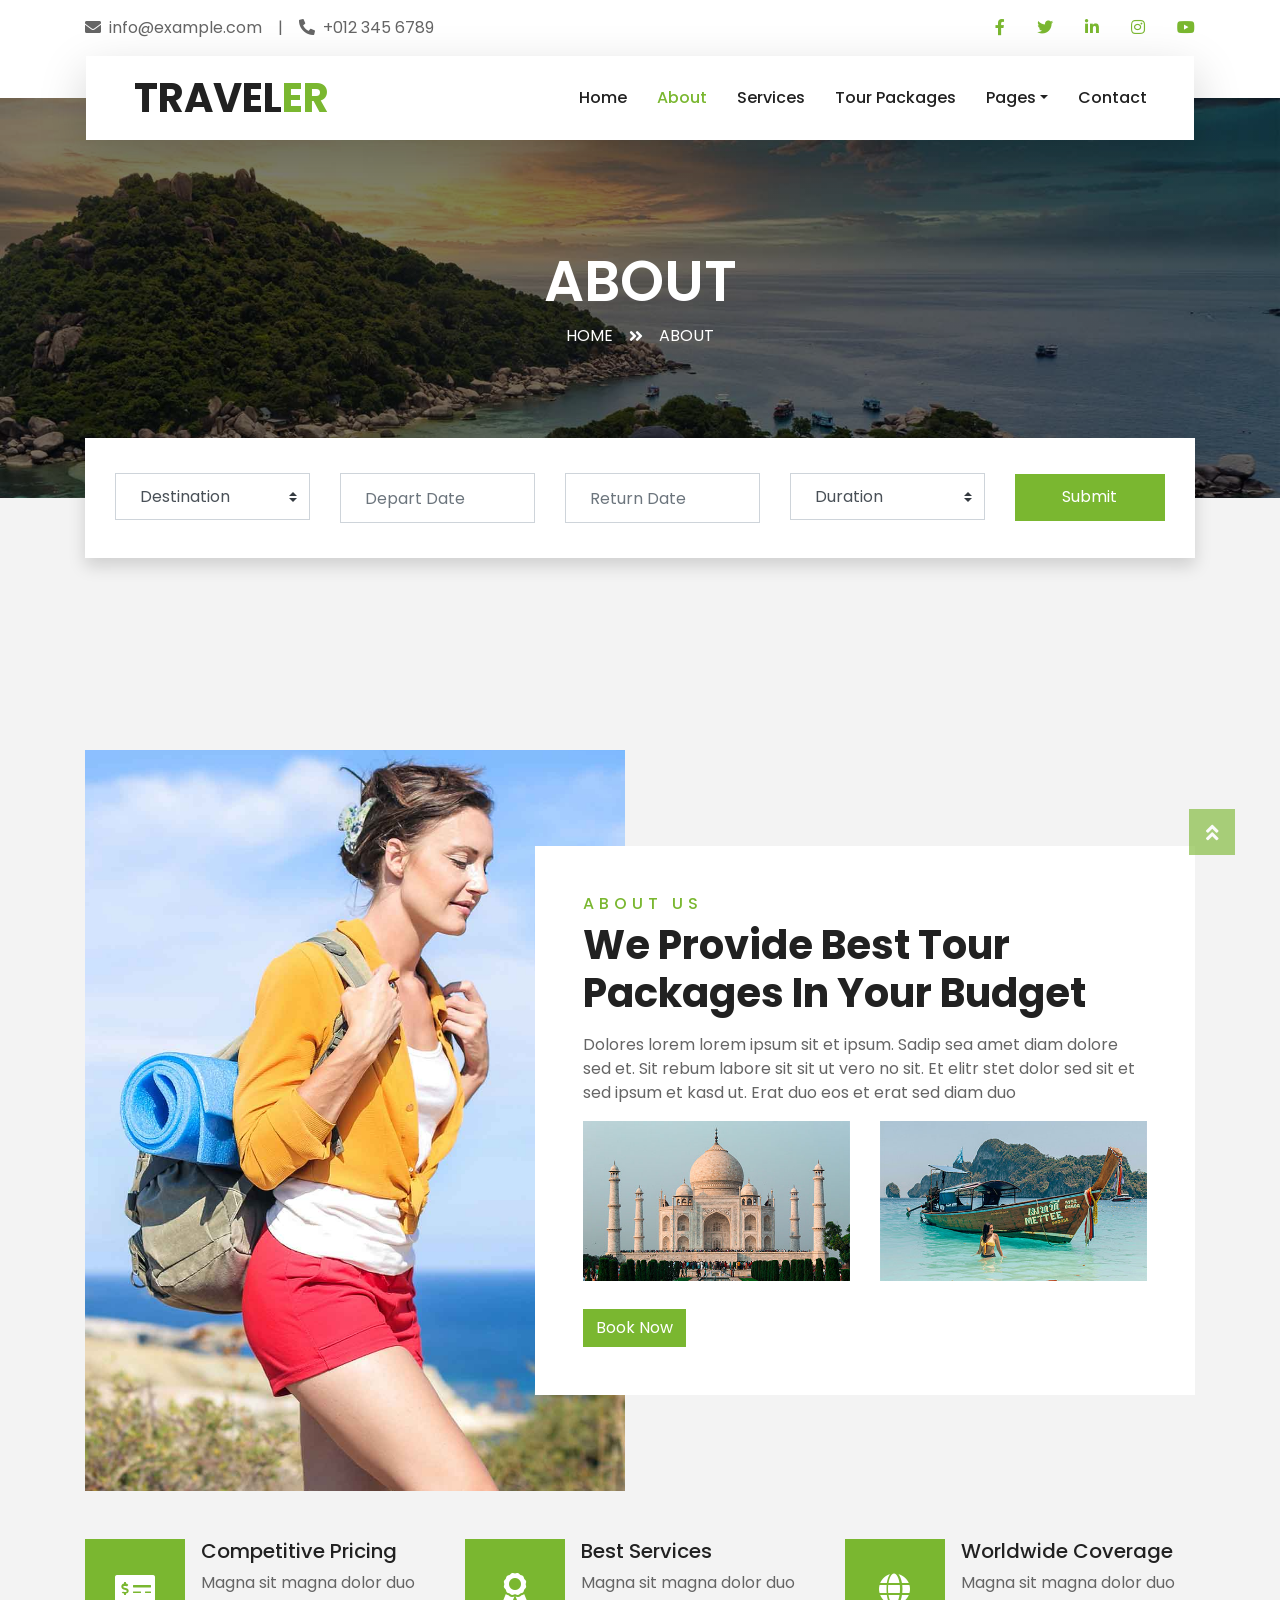
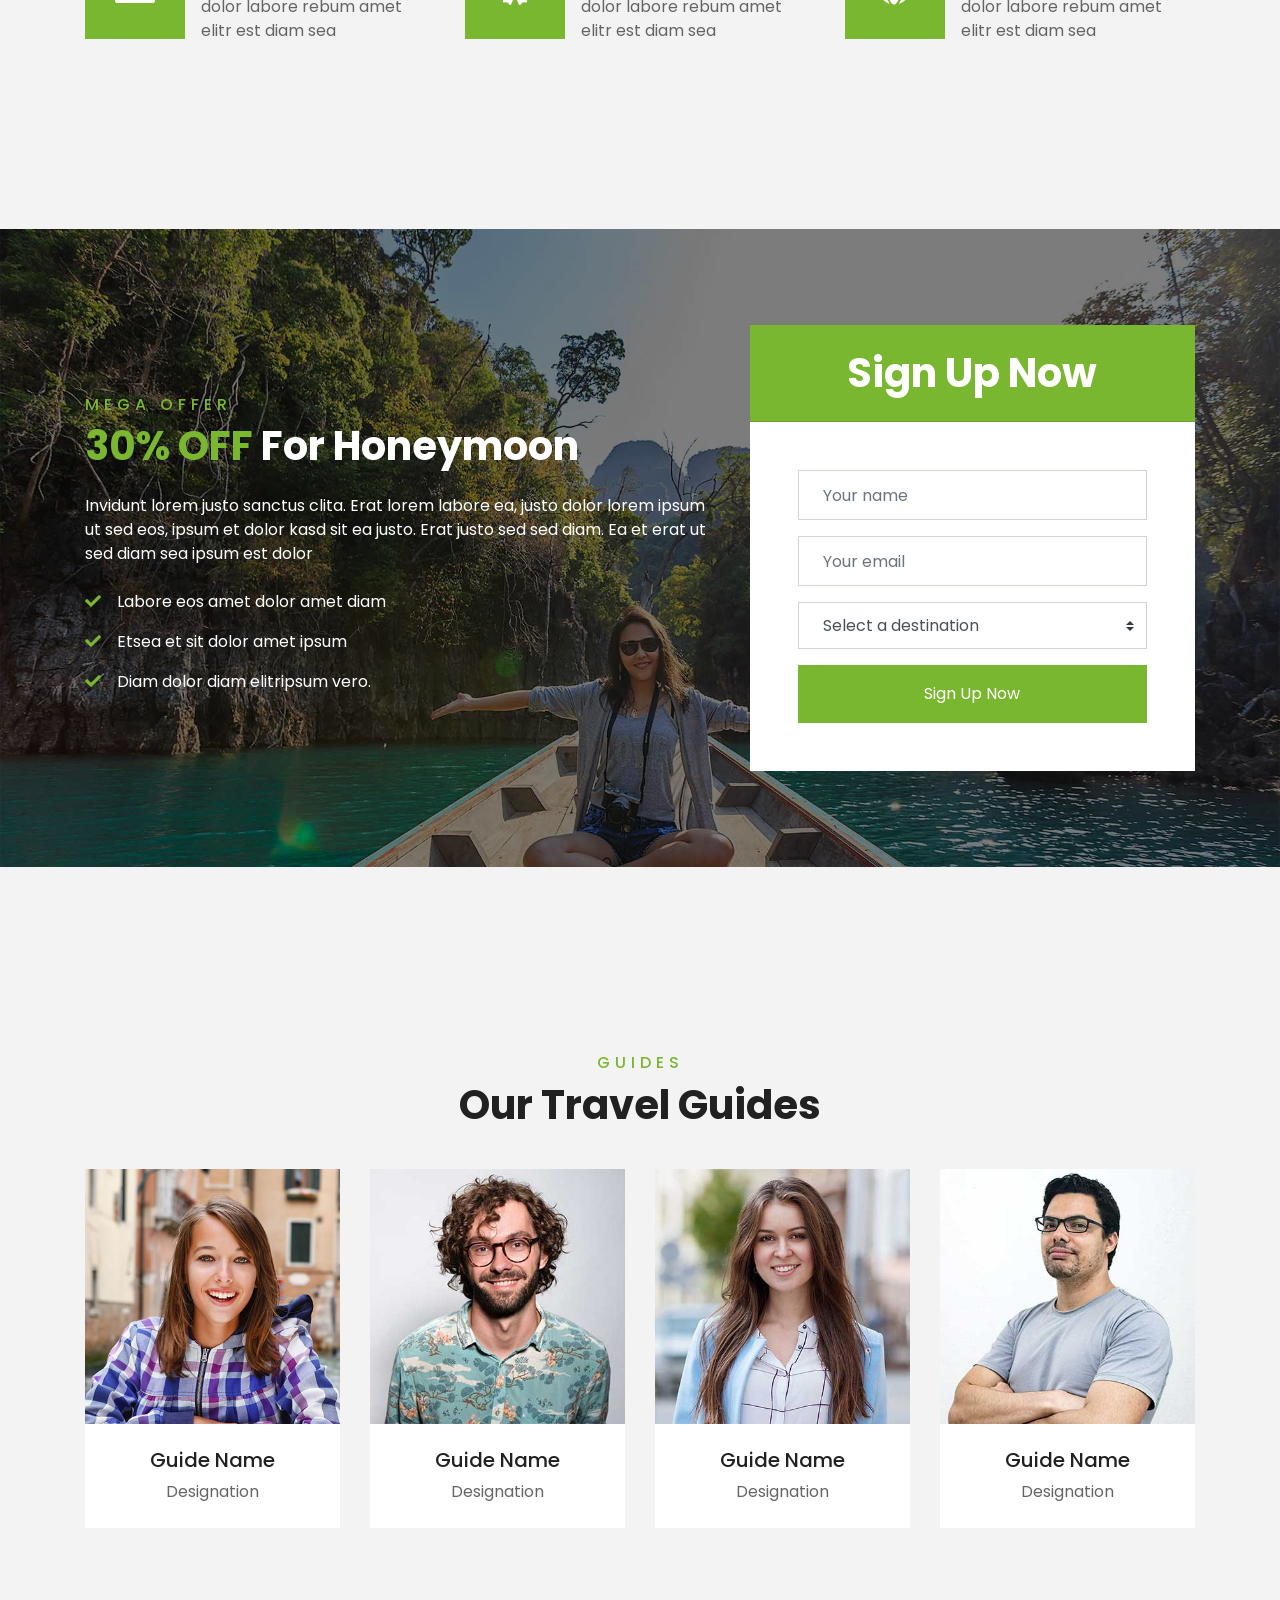
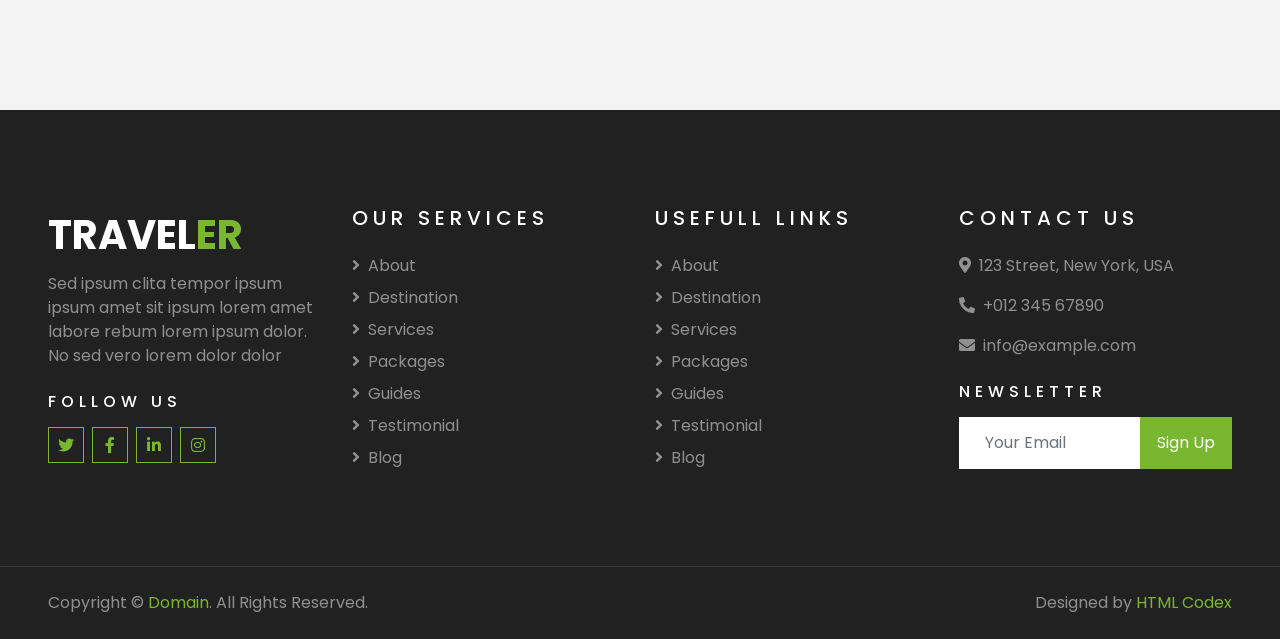
<file: static/about.html>
<!DOCTYPE html>
<html lang="en">

<head>
    <meta charset="utf-8">
    <title>TRAVELER - Free Travel Website Template</title>
    <meta content="width=device-width, initial-scale=1.0" name="viewport">
    <meta content="Free HTML Templates" name="keywords">
    <meta content="Free HTML Templates" name="description">

    <!-- Favicon -->
    <link href="img/favicon.ico" rel="icon">

    <!-- Google Web Fonts -->
    <link rel="preconnect" href="https://fonts.gstatic.com">
    <link href="https://fonts.googleapis.com/css2?family=Poppins:wght@400;500;600;700&display=swap" rel="stylesheet"> 

    <!-- Font Awesome -->
    <link href="https://cdnjs.cloudflare.com/ajax/libs/font-awesome/5.10.0/css/all.min.css" rel="stylesheet">

    <!-- Libraries Stylesheet -->
    <link href="lib/owlcarousel/assets/owl.carousel.min.css" rel="stylesheet">
    <link href="lib/tempusdominus/css/tempusdominus-bootstrap-4.min.css" rel="stylesheet" />

    <!-- Customized Bootstrap Stylesheet -->
    <link href="css/style.css" rel="stylesheet">
</head>

<body>
    <!-- Topbar Start -->
    <div class="container-fluid bg-light pt-3 d-none d-lg-block">
        <div class="container">
            <div class="row">
                <div class="col-lg-6 text-center text-lg-left mb-2 mb-lg-0">
                    <div class="d-inline-flex align-items-center">
                        <p><i class="fa fa-envelope mr-2"></i>info@example.com</p>
                        <p class="text-body px-3">|</p>
                        <p><i class="fa fa-phone-alt mr-2"></i>+012 345 6789</p>
                    </div>
                </div>
                <div class="col-lg-6 text-center text-lg-right">
                    <div class="d-inline-flex align-items-center">
                        <a class="text-primary px-3" href="">
                            <i class="fab fa-facebook-f"></i>
                        </a>
                        <a class="text-primary px-3" href="">
                            <i class="fab fa-twitter"></i>
                        </a>
                        <a class="text-primary px-3" href="">
                            <i class="fab fa-linkedin-in"></i>
                        </a>
                        <a class="text-primary px-3" href="">
                            <i class="fab fa-instagram"></i>
                        </a>
                        <a class="text-primary pl-3" href="">
                            <i class="fab fa-youtube"></i>
                        </a>
                    </div>
                </div>
            </div>
        </div>
    </div>
    <!-- Topbar End -->


    <!-- Navbar Start -->
    <div class="container-fluid position-relative nav-bar p-0">
        <div class="container-lg position-relative p-0 px-lg-3" style="z-index: 9;">
            <nav class="navbar navbar-expand-lg bg-light navbar-light shadow-lg py-3 py-lg-0 pl-3 pl-lg-5">
                <a href="" class="navbar-brand">
                    <h1 class="m-0 text-primary"><span class="text-dark">TRAVEL</span>ER</h1>
                </a>
                <button type="button" class="navbar-toggler" data-toggle="collapse" data-target="#navbarCollapse">
                    <span class="navbar-toggler-icon"></span>
                </button>
                <div class="collapse navbar-collapse justify-content-between px-3" id="navbarCollapse">
                    <div class="navbar-nav ml-auto py-0">
                        <a href="index.html" class="nav-item nav-link">Home</a>
                        <a href="about.html" class="nav-item nav-link active">About</a>
                        <a href="service.html" class="nav-item nav-link">Services</a>
                        <a href="package.html" class="nav-item nav-link">Tour Packages</a>
                        <div class="nav-item dropdown">
                            <a href="#" class="nav-link dropdown-toggle" data-toggle="dropdown">Pages</a>
                            <div class="dropdown-menu border-0 rounded-0 m-0">
                                <a href="blog.html" class="dropdown-item">Blog Grid</a>
                                <a href="single.html" class="dropdown-item">Blog Detail</a>
                                <a href="destination.html" class="dropdown-item">Destination</a>
                                <a href="guide.html" class="dropdown-item">Travel Guides</a>
                                <a href="testimonial.html" class="dropdown-item">Testimonial</a>
                            </div>
                        </div>
                        <a href="contact.html" class="nav-item nav-link">Contact</a>
                    </div>
                </div>
            </nav>
        </div>
    </div>
    <!-- Navbar End -->


    <!-- Header Start -->
    <div class="container-fluid page-header">
        <div class="container">
            <div class="d-flex flex-column align-items-center justify-content-center" style="min-height: 400px">
                <h3 class="display-4 text-white text-uppercase">About</h3>
                <div class="d-inline-flex text-white">
                    <p class="m-0 text-uppercase"><a class="text-white" href="">Home</a></p>
                    <i class="fa fa-angle-double-right pt-1 px-3"></i>
                    <p class="m-0 text-uppercase">About</p>
                </div>
            </div>
        </div>
    </div>
    <!-- Header End -->


    <!-- Booking Start -->
    <div class="container-fluid booking mt-5 pb-5">
        <div class="container pb-5">
            <div class="bg-light shadow" style="padding: 30px;">
                <div class="row align-items-center" style="min-height: 60px;">
                    <div class="col-md-10">
                        <div class="row">
                            <div class="col-md-3">
                                <div class="mb-3 mb-md-0">
                                    <select class="custom-select px-4" style="height: 47px;">
                                        <option selected>Destination</option>
                                        <option value="1">Destination 1</option>
                                        <option value="2">Destination 1</option>
                                        <option value="3">Destination 1</option>
                                    </select>
                                </div>
                            </div>
                            <div class="col-md-3">
                                <div class="mb-3 mb-md-0">
                                    <div class="date" id="date1" data-target-input="nearest">
                                        <input type="text" class="form-control p-4 datetimepicker-input" placeholder="Depart Date" data-target="#date1" data-toggle="datetimepicker"/>
                                    </div>
                                </div>
                            </div>
                            <div class="col-md-3">
                                <div class="mb-3 mb-md-0">
                                    <div class="date" id="date2" data-target-input="nearest">
                                        <input type="text" class="form-control p-4 datetimepicker-input" placeholder="Return Date" data-target="#date2" data-toggle="datetimepicker"/>
                                    </div>
                                </div>
                            </div>
                            <div class="col-md-3">
                                <div class="mb-3 mb-md-0">
                                    <select class="custom-select px-4" style="height: 47px;">
                                        <option selected>Duration</option>
                                        <option value="1">Duration 1</option>
                                        <option value="2">Duration 1</option>
                                        <option value="3">Duration 1</option>
                                    </select>
                                </div>
                            </div>
                        </div>
                    </div>
                    <div class="col-md-2">
                        <button class="btn btn-primary btn-block" type="submit" style="height: 47px; margin-top: -2px;">Submit</button>
                    </div>
                </div>
            </div>
        </div>
    </div>
    <!-- Booking End -->


    <!-- About Start -->
    <div class="container-fluid py-5">
        <div class="container pt-5">
            <div class="row">
                <div class="col-lg-6" style="min-height: 500px;">
                    <div class="position-relative h-100">
                        <img class="position-absolute w-100 h-100" src="img/about.jpg" style="object-fit: cover;">
                    </div>
                </div>
                <div class="col-lg-6 pt-5 pb-lg-5">
                    <div class="about-text bg-white p-4 p-lg-5 my-lg-5">
                        <h6 class="text-primary text-uppercase" style="letter-spacing: 5px;">About Us</h6>
                        <h1 class="mb-3">We Provide Best Tour Packages In Your Budget</h1>
                        <p>Dolores lorem lorem ipsum sit et ipsum. Sadip sea amet diam dolore sed et. Sit rebum labore sit sit ut vero no sit. Et elitr stet dolor sed sit et sed ipsum et kasd ut. Erat duo eos et erat sed diam duo</p>
                        <div class="row mb-4">
                            <div class="col-6">
                                <img class="img-fluid" src="img/about-1.jpg" alt="">
                            </div>
                            <div class="col-6">
                                <img class="img-fluid" src="img/about-2.jpg" alt="">
                            </div>
                        </div>
                        <a href="" class="btn btn-primary mt-1">Book Now</a>
                    </div>
                </div>
            </div>
        </div>
    </div>
    <!-- About End -->


    <!-- Feature Start -->
    <div class="container-fluid pb-5">
        <div class="container pb-5">
            <div class="row">
                <div class="col-md-4">
                    <div class="d-flex mb-4 mb-lg-0">
                        <div class="d-flex flex-shrink-0 align-items-center justify-content-center bg-primary mr-3" style="height: 100px; width: 100px;">
                            <i class="fa fa-2x fa-money-check-alt text-white"></i>
                        </div>
                        <div class="d-flex flex-column">
                            <h5 class="">Competitive Pricing</h5>
                            <p class="m-0">Magna sit magna dolor duo dolor labore rebum amet elitr est diam sea</p>
                        </div>
                    </div>
                </div>
                <div class="col-md-4">
                    <div class="d-flex mb-4 mb-lg-0">
                        <div class="d-flex flex-shrink-0 align-items-center justify-content-center bg-primary mr-3" style="height: 100px; width: 100px;">
                            <i class="fa fa-2x fa-award text-white"></i>
                        </div>
                        <div class="d-flex flex-column">
                            <h5 class="">Best Services</h5>
                            <p class="m-0">Magna sit magna dolor duo dolor labore rebum amet elitr est diam sea</p>
                        </div>
                    </div>
                </div>
                <div class="col-md-4">
                    <div class="d-flex mb-4 mb-lg-0">
                        <div class="d-flex flex-shrink-0 align-items-center justify-content-center bg-primary mr-3" style="height: 100px; width: 100px;">
                            <i class="fa fa-2x fa-globe text-white"></i>
                        </div>
                        <div class="d-flex flex-column">
                            <h5 class="">Worldwide Coverage</h5>
                            <p class="m-0">Magna sit magna dolor duo dolor labore rebum amet elitr est diam sea</p>
                        </div>
                    </div>
                </div>
            </div>
        </div>
    </div>
    <!-- Feature End -->


    <!-- Registration Start -->
    <div class="container-fluid bg-registration py-5" style="margin: 90px 0;">
        <div class="container py-5">
            <div class="row align-items-center">
                <div class="col-lg-7 mb-5 mb-lg-0">
                    <div class="mb-4">
                        <h6 class="text-primary text-uppercase" style="letter-spacing: 5px;">Mega Offer</h6>
                        <h1 class="text-white"><span class="text-primary">30% OFF</span> For Honeymoon</h1>
                    </div>
                    <p class="text-white">Invidunt lorem justo sanctus clita. Erat lorem labore ea, justo dolor lorem ipsum ut sed eos,
                        ipsum et dolor kasd sit ea justo. Erat justo sed sed diam. Ea et erat ut sed diam sea ipsum est
                        dolor</p>
                    <ul class="list-inline text-white m-0">
                        <li class="py-2"><i class="fa fa-check text-primary mr-3"></i>Labore eos amet dolor amet diam</li>
                        <li class="py-2"><i class="fa fa-check text-primary mr-3"></i>Etsea et sit dolor amet ipsum</li>
                        <li class="py-2"><i class="fa fa-check text-primary mr-3"></i>Diam dolor diam elitripsum vero.</li>
                    </ul>
                </div>
                <div class="col-lg-5">
                    <div class="card border-0">
                        <div class="card-header bg-primary text-center p-4">
                            <h1 class="text-white m-0">Sign Up Now</h1>
                        </div>
                        <div class="card-body rounded-bottom bg-white p-5">
                            <form>
                                <div class="form-group">
                                    <input type="text" class="form-control p-4" placeholder="Your name" required="required" />
                                </div>
                                <div class="form-group">
                                    <input type="email" class="form-control p-4" placeholder="Your email" required="required" />
                                </div>
                                <div class="form-group">
                                    <select class="custom-select px-4" style="height: 47px;">
                                        <option selected>Select a destination</option>
                                        <option value="1">destination 1</option>
                                        <option value="2">destination 1</option>
                                        <option value="3">destination 1</option>
                                    </select>
                                </div>
                                <div>
                                    <button class="btn btn-primary btn-block py-3" type="submit">Sign Up Now</button>
                                </div>
                            </form>
                        </div>
                    </div>
                </div>
            </div>
        </div>
    </div>
    <!-- Registration End -->


    <!-- Team Start -->
    <div class="container-fluid py-5">
        <div class="container pt-5 pb-3">
            <div class="text-center mb-3 pb-3">
                <h6 class="text-primary text-uppercase" style="letter-spacing: 5px;">Guides</h6>
                <h1>Our Travel Guides</h1>
            </div>
            <div class="row">
                <div class="col-lg-3 col-md-4 col-sm-6 pb-1">
                    <div class="team-item bg-white mb-4">
                        <div class="team-img position-relative overflow-hidden">
                            <img class="img-fluid w-100" src="img/team-1.jpg" alt="">
                            <div class="team-social">
                                <a class="btn btn-outline-primary btn-square" href=""><i class="fab fa-twitter"></i></a>
                                <a class="btn btn-outline-primary btn-square" href=""><i class="fab fa-facebook-f"></i></a>
                                <a class="btn btn-outline-primary btn-square" href=""><i class="fab fa-instagram"></i></a>
                                <a class="btn btn-outline-primary btn-square" href=""><i class="fab fa-linkedin-in"></i></a>
                            </div>
                        </div>
                        <div class="text-center py-4">
                            <h5 class="text-truncate">Guide Name</h5>
                            <p class="m-0">Designation</p>
                        </div>
                    </div>
                </div>
                <div class="col-lg-3 col-md-4 col-sm-6 pb-1">
                    <div class="team-item bg-white mb-4">
                        <div class="team-img position-relative overflow-hidden">
                            <img class="img-fluid w-100" src="img/team-2.jpg" alt="">
                            <div class="team-social">
                                <a class="btn btn-outline-primary btn-square" href=""><i class="fab fa-twitter"></i></a>
                                <a class="btn btn-outline-primary btn-square" href=""><i class="fab fa-facebook-f"></i></a>
                                <a class="btn btn-outline-primary btn-square" href=""><i class="fab fa-instagram"></i></a>
                                <a class="btn btn-outline-primary btn-square" href=""><i class="fab fa-linkedin-in"></i></a>
                            </div>
                        </div>
                        <div class="text-center py-4">
                            <h5 class="text-truncate">Guide Name</h5>
                            <p class="m-0">Designation</p>
                        </div>
                    </div>
                </div>
                <div class="col-lg-3 col-md-4 col-sm-6 pb-1">
                    <div class="team-item bg-white mb-4">
                        <div class="team-img position-relative overflow-hidden">
                            <img class="img-fluid w-100" src="img/team-3.jpg" alt="">
                            <div class="team-social">
                                <a class="btn btn-outline-primary btn-square" href=""><i class="fab fa-twitter"></i></a>
                                <a class="btn btn-outline-primary btn-square" href=""><i class="fab fa-facebook-f"></i></a>
                                <a class="btn btn-outline-primary btn-square" href=""><i class="fab fa-instagram"></i></a>
                                <a class="btn btn-outline-primary btn-square" href=""><i class="fab fa-linkedin-in"></i></a>
                            </div>
                        </div>
                        <div class="text-center py-4">
                            <h5 class="text-truncate">Guide Name</h5>
                            <p class="m-0">Designation</p>
                        </div>
                    </div>
                </div>
                <div class="col-lg-3 col-md-4 col-sm-6 pb-1">
                    <div class="team-item bg-white mb-4">
                        <div class="team-img position-relative overflow-hidden">
                            <img class="img-fluid w-100" src="img/team-4.jpg" alt="">
                            <div class="team-social">
                                <a class="btn btn-outline-primary btn-square" href=""><i class="fab fa-twitter"></i></a>
                                <a class="btn btn-outline-primary btn-square" href=""><i class="fab fa-facebook-f"></i></a>
                                <a class="btn btn-outline-primary btn-square" href=""><i class="fab fa-instagram"></i></a>
                                <a class="btn btn-outline-primary btn-square" href=""><i class="fab fa-linkedin-in"></i></a>
                            </div>
                        </div>
                        <div class="text-center py-4">
                            <h5 class="text-truncate">Guide Name</h5>
                            <p class="m-0">Designation</p>
                        </div>
                    </div>
                </div>
            </div>
        </div>
    </div>
    <!-- Team End -->


    <!-- Footer Start -->
    <div class="container-fluid bg-dark text-white-50 py-5 px-sm-3 px-lg-5" style="margin-top: 90px;">
        <div class="row pt-5">
            <div class="col-lg-3 col-md-6 mb-5">
                <a href="" class="navbar-brand">
                    <h1 class="text-primary"><span class="text-white">TRAVEL</span>ER</h1>
                </a>
                <p>Sed ipsum clita tempor ipsum ipsum amet sit ipsum lorem amet labore rebum lorem ipsum dolor. No sed vero lorem dolor dolor</p>
                <h6 class="text-white text-uppercase mt-4 mb-3" style="letter-spacing: 5px;">Follow Us</h6>
                <div class="d-flex justify-content-start">
                    <a class="btn btn-outline-primary btn-square mr-2" href="#"><i class="fab fa-twitter"></i></a>
                    <a class="btn btn-outline-primary btn-square mr-2" href="#"><i class="fab fa-facebook-f"></i></a>
                    <a class="btn btn-outline-primary btn-square mr-2" href="#"><i class="fab fa-linkedin-in"></i></a>
                    <a class="btn btn-outline-primary btn-square" href="#"><i class="fab fa-instagram"></i></a>
                </div>
            </div>
            <div class="col-lg-3 col-md-6 mb-5">
                <h5 class="text-white text-uppercase mb-4" style="letter-spacing: 5px;">Our Services</h5>
                <div class="d-flex flex-column justify-content-start">
                    <a class="text-white-50 mb-2" href="#"><i class="fa fa-angle-right mr-2"></i>About</a>
                    <a class="text-white-50 mb-2" href="#"><i class="fa fa-angle-right mr-2"></i>Destination</a>
                    <a class="text-white-50 mb-2" href="#"><i class="fa fa-angle-right mr-2"></i>Services</a>
                    <a class="text-white-50 mb-2" href="#"><i class="fa fa-angle-right mr-2"></i>Packages</a>
                    <a class="text-white-50 mb-2" href="#"><i class="fa fa-angle-right mr-2"></i>Guides</a>
                    <a class="text-white-50 mb-2" href="#"><i class="fa fa-angle-right mr-2"></i>Testimonial</a>
                    <a class="text-white-50" href="#"><i class="fa fa-angle-right mr-2"></i>Blog</a>
                </div>
            </div>
            <div class="col-lg-3 col-md-6 mb-5">
                <h5 class="text-white text-uppercase mb-4" style="letter-spacing: 5px;">Usefull Links</h5>
                <div class="d-flex flex-column justify-content-start">
                    <a class="text-white-50 mb-2" href="#"><i class="fa fa-angle-right mr-2"></i>About</a>
                    <a class="text-white-50 mb-2" href="#"><i class="fa fa-angle-right mr-2"></i>Destination</a>
                    <a class="text-white-50 mb-2" href="#"><i class="fa fa-angle-right mr-2"></i>Services</a>
                    <a class="text-white-50 mb-2" href="#"><i class="fa fa-angle-right mr-2"></i>Packages</a>
                    <a class="text-white-50 mb-2" href="#"><i class="fa fa-angle-right mr-2"></i>Guides</a>
                    <a class="text-white-50 mb-2" href="#"><i class="fa fa-angle-right mr-2"></i>Testimonial</a>
                    <a class="text-white-50" href="#"><i class="fa fa-angle-right mr-2"></i>Blog</a>
                </div>
            </div>
            <div class="col-lg-3 col-md-6 mb-5">
                <h5 class="text-white text-uppercase mb-4" style="letter-spacing: 5px;">Contact Us</h5>
                <p><i class="fa fa-map-marker-alt mr-2"></i>123 Street, New York, USA</p>
                <p><i class="fa fa-phone-alt mr-2"></i>+012 345 67890</p>
                <p><i class="fa fa-envelope mr-2"></i>info@example.com</p>
                <h6 class="text-white text-uppercase mt-4 mb-3" style="letter-spacing: 5px;">Newsletter</h6>
                <div class="w-100">
                    <div class="input-group">
                        <input type="text" class="form-control border-light" style="padding: 25px;" placeholder="Your Email">
                        <div class="input-group-append">
                            <button class="btn btn-primary px-3">Sign Up</button>
                        </div>
                    </div>
                </div>
            </div>
        </div>
    </div>
    <div class="container-fluid bg-dark text-white border-top py-4 px-sm-3 px-md-5" style="border-color: rgba(256, 256, 256, .1) !important;">
        <div class="row">
            <div class="col-lg-6 text-center text-md-left mb-3 mb-md-0">
                <p class="m-0 text-white-50">Copyright &copy; <a href="#">Domain</a>. All Rights Reserved.</a>
                </p>
            </div>
            <div class="col-lg-6 text-center text-md-right">
                <p class="m-0 text-white-50">Designed by <a href="https://htmlcodex.com">HTML Codex</a>
                </p>
            </div>
        </div>
    </div>
    <!-- Footer End -->


    <!-- Back to Top -->
    <a href="#" class="btn btn-lg btn-primary btn-lg-square back-to-top"><i class="fa fa-angle-double-up"></i></a>


    <!-- JavaScript Libraries -->
    <script src="https://code.jquery.com/jquery-3.4.1.min.js"></script>
    <script src="https://stackpath.bootstrapcdn.com/bootstrap/4.4.1/js/bootstrap.bundle.min.js"></script>
    <script src="lib/easing/easing.min.js"></script>
    <script src="lib/owlcarousel/owl.carousel.min.js"></script>
    <script src="lib/tempusdominus/js/moment.min.js"></script>
    <script src="lib/tempusdominus/js/moment-timezone.min.js"></script>
    <script src="lib/tempusdominus/js/tempusdominus-bootstrap-4.min.js"></script>

    <!-- Contact Javascript File -->
    <script src="mail/jqBootstrapValidation.min.js"></script>
    <script src="mail/contact.js"></script>

    <!-- Template Javascript -->
    <script src="js/main.js"></script>
</body>

</html>
</file>
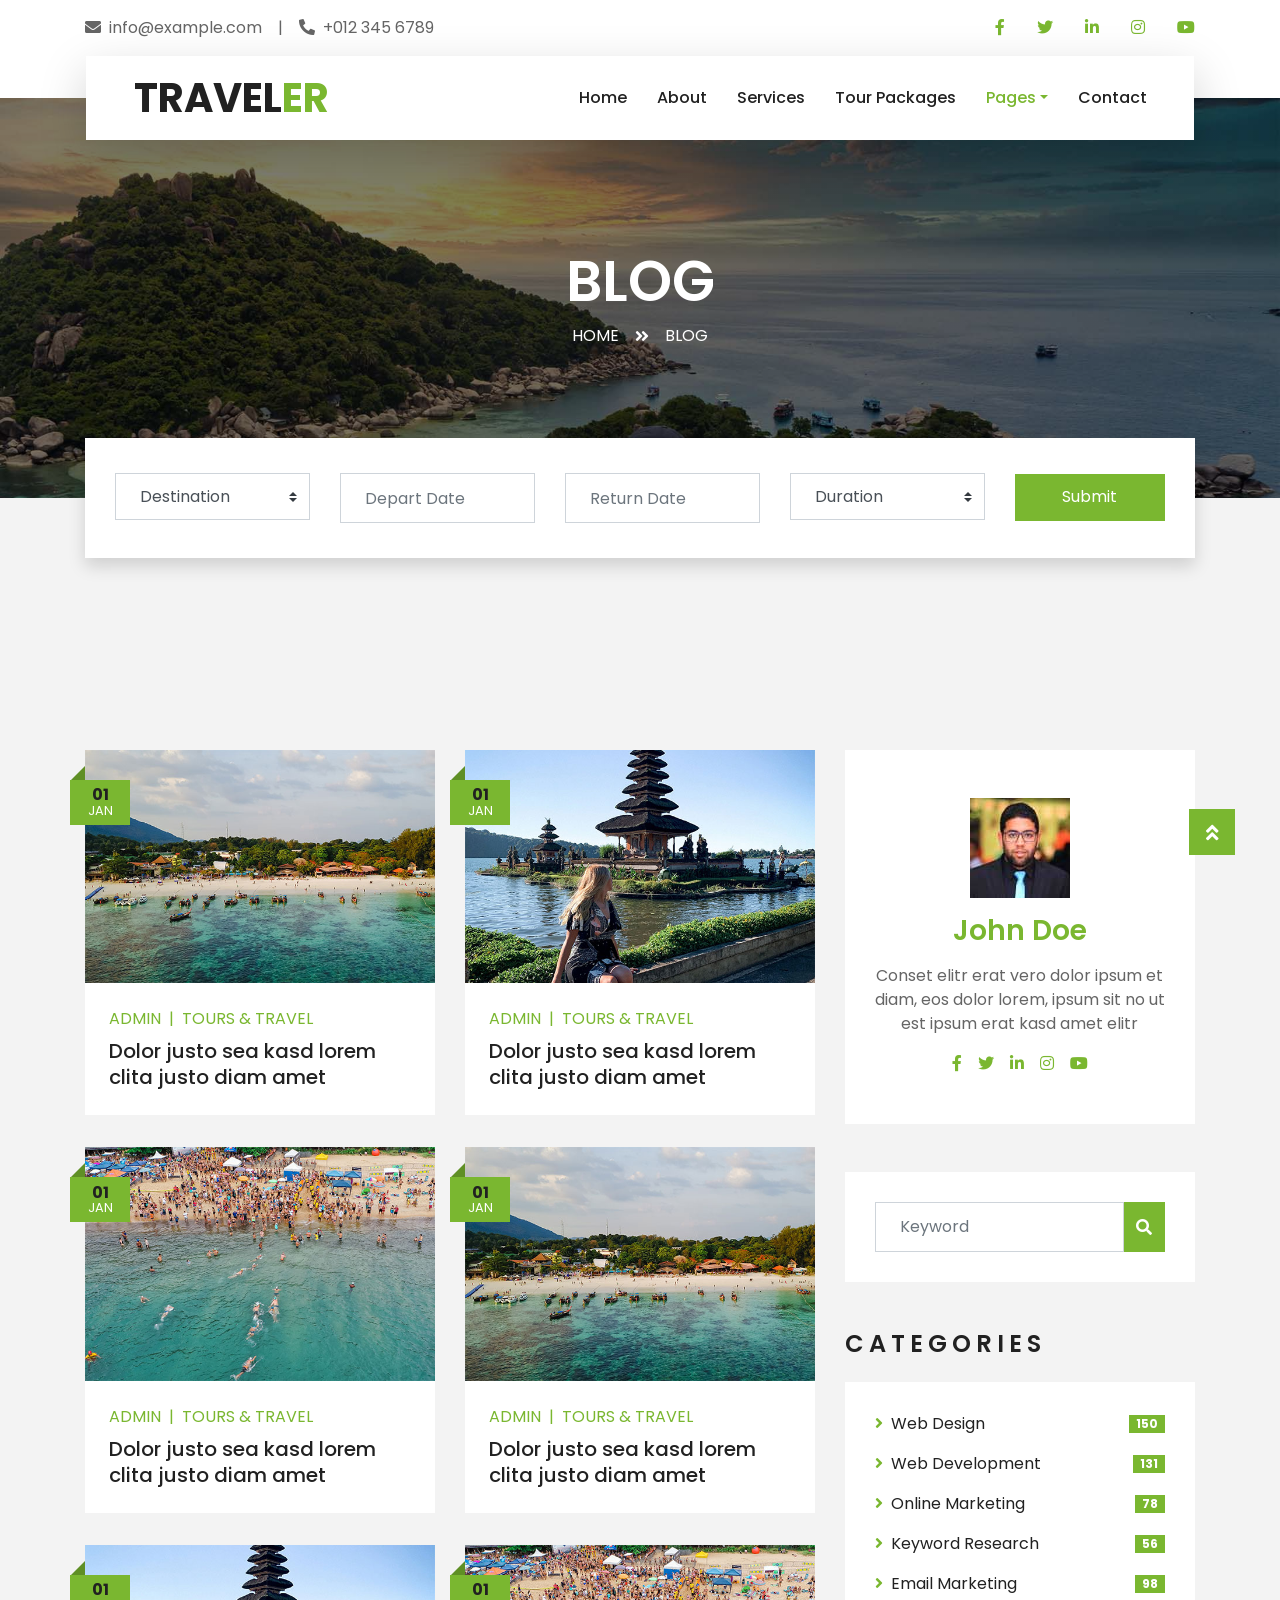
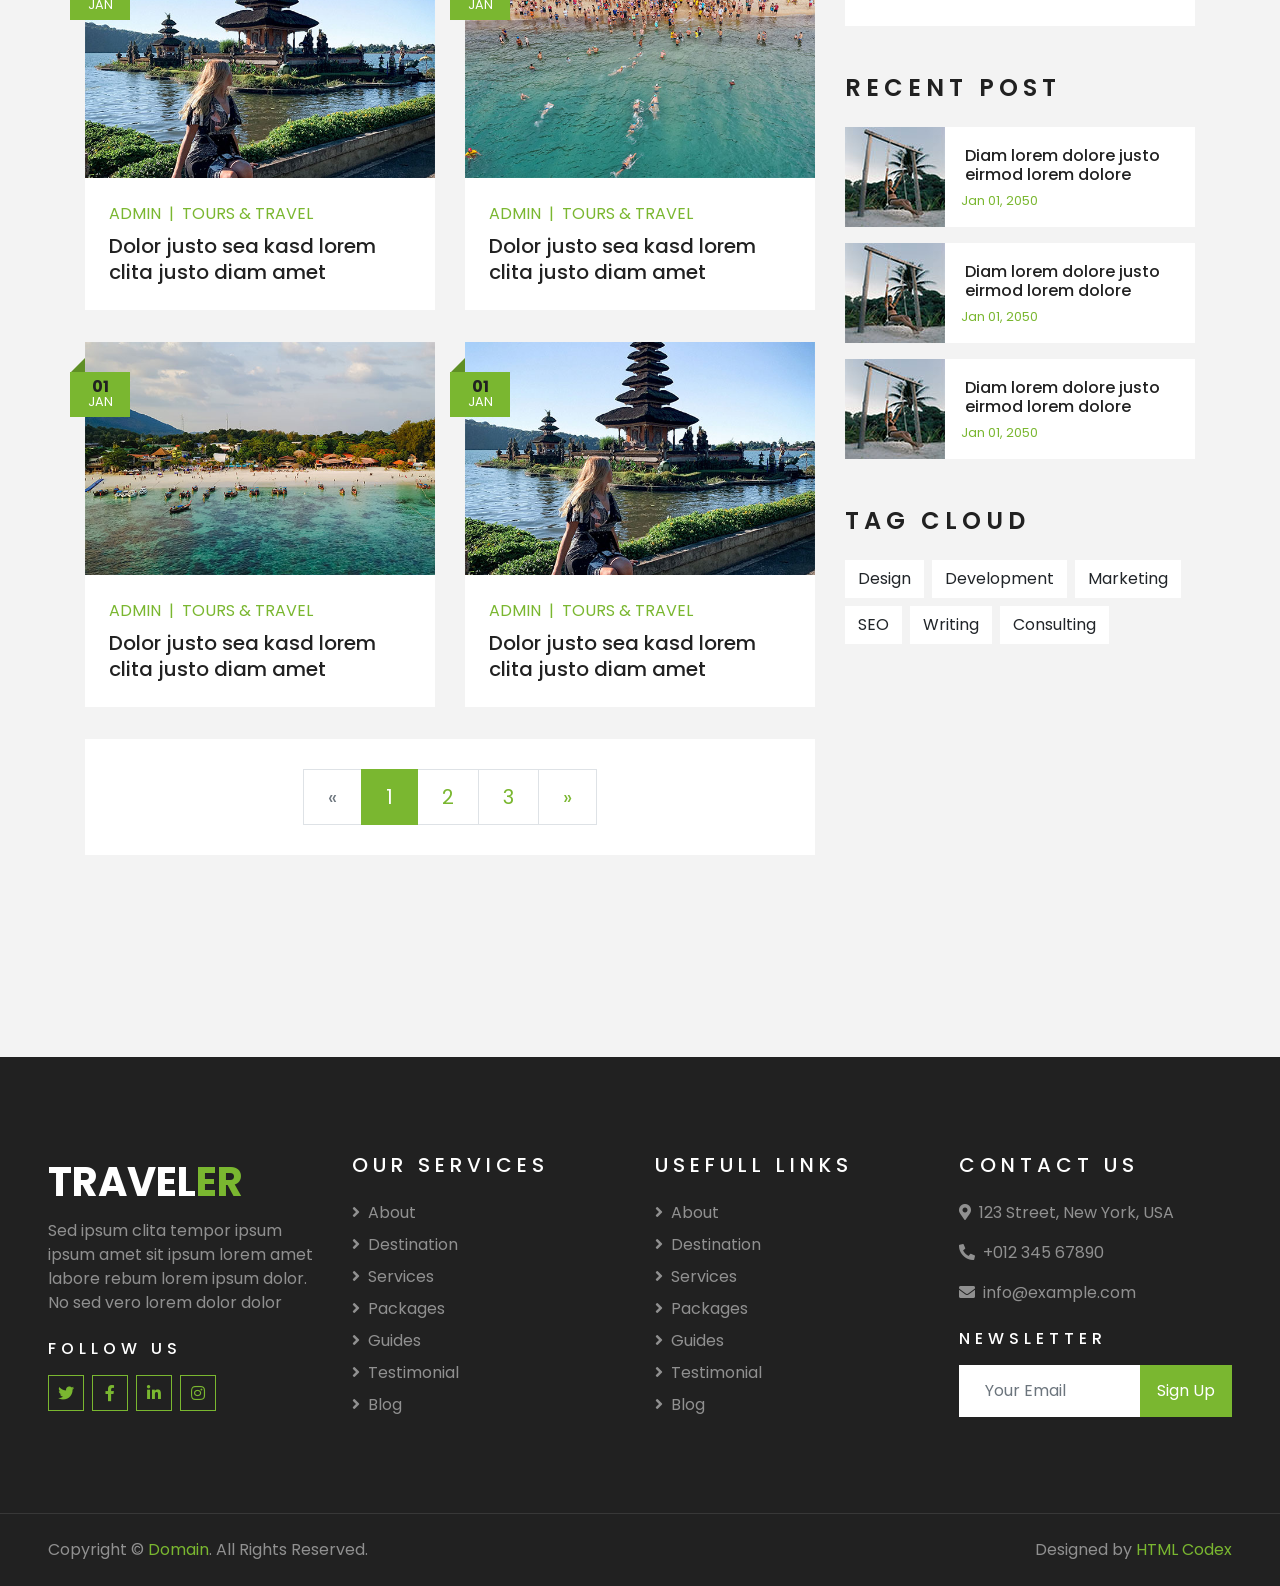
<file: static/blog.html>
<!DOCTYPE html>
<html lang="en">

<head>
    <meta charset="utf-8">
    <title>TRAVELER - Free Travel Website Template</title>
    <meta content="width=device-width, initial-scale=1.0" name="viewport">
    <meta content="Free HTML Templates" name="keywords">
    <meta content="Free HTML Templates" name="description">

    <!-- Favicon -->
    <link href="img/favicon.ico" rel="icon">

    <!-- Google Web Fonts -->
    <link rel="preconnect" href="https://fonts.gstatic.com">
    <link href="https://fonts.googleapis.com/css2?family=Poppins:wght@400;500;600;700&display=swap" rel="stylesheet"> 

    <!-- Font Awesome -->
    <link href="https://cdnjs.cloudflare.com/ajax/libs/font-awesome/5.10.0/css/all.min.css" rel="stylesheet">

    <!-- Libraries Stylesheet -->
    <link href="lib/owlcarousel/assets/owl.carousel.min.css" rel="stylesheet">
    <link href="lib/tempusdominus/css/tempusdominus-bootstrap-4.min.css" rel="stylesheet" />

    <!-- Customized Bootstrap Stylesheet -->
    <link href="css/style.css" rel="stylesheet">
</head>

<body>
    <!-- Topbar Start -->
    <div class="container-fluid bg-light pt-3 d-none d-lg-block">
        <div class="container">
            <div class="row">
                <div class="col-lg-6 text-center text-lg-left mb-2 mb-lg-0">
                    <div class="d-inline-flex align-items-center">
                        <p><i class="fa fa-envelope mr-2"></i>info@example.com</p>
                        <p class="text-body px-3">|</p>
                        <p><i class="fa fa-phone-alt mr-2"></i>+012 345 6789</p>
                    </div>
                </div>
                <div class="col-lg-6 text-center text-lg-right">
                    <div class="d-inline-flex align-items-center">
                        <a class="text-primary px-3" href="">
                            <i class="fab fa-facebook-f"></i>
                        </a>
                        <a class="text-primary px-3" href="">
                            <i class="fab fa-twitter"></i>
                        </a>
                        <a class="text-primary px-3" href="">
                            <i class="fab fa-linkedin-in"></i>
                        </a>
                        <a class="text-primary px-3" href="">
                            <i class="fab fa-instagram"></i>
                        </a>
                        <a class="text-primary pl-3" href="">
                            <i class="fab fa-youtube"></i>
                        </a>
                    </div>
                </div>
            </div>
        </div>
    </div>
    <!-- Topbar End -->


    <!-- Navbar Start -->
    <div class="container-fluid position-relative nav-bar p-0">
        <div class="container-lg position-relative p-0 px-lg-3" style="z-index: 9;">
            <nav class="navbar navbar-expand-lg bg-light navbar-light shadow-lg py-3 py-lg-0 pl-3 pl-lg-5">
                <a href="" class="navbar-brand">
                    <h1 class="m-0 text-primary"><span class="text-dark">TRAVEL</span>ER</h1>
                </a>
                <button type="button" class="navbar-toggler" data-toggle="collapse" data-target="#navbarCollapse">
                    <span class="navbar-toggler-icon"></span>
                </button>
                <div class="collapse navbar-collapse justify-content-between px-3" id="navbarCollapse">
                    <div class="navbar-nav ml-auto py-0">
                        <a href="index.html" class="nav-item nav-link">Home</a>
                        <a href="about.html" class="nav-item nav-link">About</a>
                        <a href="service.html" class="nav-item nav-link">Services</a>
                        <a href="package.html" class="nav-item nav-link">Tour Packages</a>
                        <div class="nav-item dropdown">
                            <a href="#" class="nav-link dropdown-toggle active" data-toggle="dropdown">Pages</a>
                            <div class="dropdown-menu border-0 rounded-0 m-0">
                                <a href="blog.html" class="dropdown-item active">Blog Grid</a>
                                <a href="single.html" class="dropdown-item">Blog Detail</a>
                                <a href="destination.html" class="dropdown-item">Destination</a>
                                <a href="guide.html" class="dropdown-item">Travel Guides</a>
                                <a href="testimonial.html" class="dropdown-item">Testimonial</a>
                            </div>
                        </div>
                        <a href="contact.html" class="nav-item nav-link">Contact</a>
                    </div>
                </div>
            </nav>
        </div>
    </div>
    <!-- Navbar End -->


    <!-- Header Start -->
    <div class="container-fluid page-header">
        <div class="container">
            <div class="d-flex flex-column align-items-center justify-content-center" style="min-height: 400px">
                <h3 class="display-4 text-white text-uppercase">Blog</h3>
                <div class="d-inline-flex text-white">
                    <p class="m-0 text-uppercase"><a class="text-white" href="">Home</a></p>
                    <i class="fa fa-angle-double-right pt-1 px-3"></i>
                    <p class="m-0 text-uppercase">Blog</p>
                </div>
            </div>
        </div>
    </div>
    <!-- Header End -->


    <!-- Booking Start -->
    <div class="container-fluid booking mt-5 pb-5">
        <div class="container pb-5">
            <div class="bg-light shadow" style="padding: 30px;">
                <div class="row align-items-center" style="min-height: 60px;">
                    <div class="col-md-10">
                        <div class="row">
                            <div class="col-md-3">
                                <div class="mb-3 mb-md-0">
                                    <select class="custom-select px-4" style="height: 47px;">
                                        <option selected>Destination</option>
                                        <option value="1">Destination 1</option>
                                        <option value="2">Destination 1</option>
                                        <option value="3">Destination 1</option>
                                    </select>
                                </div>
                            </div>
                            <div class="col-md-3">
                                <div class="mb-3 mb-md-0">
                                    <div class="date" id="date1" data-target-input="nearest">
                                        <input type="text" class="form-control p-4 datetimepicker-input" placeholder="Depart Date" data-target="#date1" data-toggle="datetimepicker"/>
                                    </div>
                                </div>
                            </div>
                            <div class="col-md-3">
                                <div class="mb-3 mb-md-0">
                                    <div class="date" id="date2" data-target-input="nearest">
                                        <input type="text" class="form-control p-4 datetimepicker-input" placeholder="Return Date" data-target="#date2" data-toggle="datetimepicker"/>
                                    </div>
                                </div>
                            </div>
                            <div class="col-md-3">
                                <div class="mb-3 mb-md-0">
                                    <select class="custom-select px-4" style="height: 47px;">
                                        <option selected>Duration</option>
                                        <option value="1">Duration 1</option>
                                        <option value="2">Duration 1</option>
                                        <option value="3">Duration 1</option>
                                    </select>
                                </div>
                            </div>
                        </div>
                    </div>
                    <div class="col-md-2">
                        <button class="btn btn-primary btn-block" type="submit" style="height: 47px; margin-top: -2px;">Submit</button>
                    </div>
                </div>
            </div>
        </div>
    </div>
    <!-- Booking End -->


    <!-- Blog Start -->
    <div class="container-fluid py-5">
        <div class="container py-5">
            <div class="row">
                <div class="col-lg-8">
                    <div class="row pb-3">
                        <div class="col-md-6 mb-4 pb-2">
                            <div class="blog-item">
                                <div class="position-relative">
                                    <img class="img-fluid w-100" src="img/blog-1.jpg" alt="">
                                    <div class="blog-date">
                                        <h6 class="font-weight-bold mb-n1">01</h6>
                                        <small class="text-white text-uppercase">Jan</small>
                                    </div>
                                </div>
                                <div class="bg-white p-4">
                                    <div class="d-flex mb-2">
                                        <a class="text-primary text-uppercase text-decoration-none" href="">Admin</a>
                                        <span class="text-primary px-2">|</span>
                                        <a class="text-primary text-uppercase text-decoration-none" href="">Tours & Travel</a>
                                    </div>
                                    <a class="h5 m-0 text-decoration-none" href="">Dolor justo sea kasd lorem clita justo diam amet</a>
                                </div>
                            </div>
                        </div>
                        <div class="col-md-6 mb-4 pb-2">
                            <div class="blog-item">
                                <div class="position-relative">
                                    <img class="img-fluid w-100" src="img/blog-2.jpg" alt="">
                                    <div class="blog-date">
                                        <h6 class="font-weight-bold mb-n1">01</h6>
                                        <small class="text-white text-uppercase">Jan</small>
                                    </div>
                                </div>
                                <div class="bg-white p-4">
                                    <div class="d-flex mb-2">
                                        <a class="text-primary text-uppercase text-decoration-none" href="">Admin</a>
                                        <span class="text-primary px-2">|</span>
                                        <a class="text-primary text-uppercase text-decoration-none" href="">Tours & Travel</a>
                                    </div>
                                    <a class="h5 m-0 text-decoration-none" href="">Dolor justo sea kasd lorem clita justo diam amet</a>
                                </div>
                            </div>
                        </div>
                        <div class="col-md-6 mb-4 pb-2">
                            <div class="blog-item">
                                <div class="position-relative">
                                    <img class="img-fluid w-100" src="img/blog-3.jpg" alt="">
                                    <div class="blog-date">
                                        <h6 class="font-weight-bold mb-n1">01</h6>
                                        <small class="text-white text-uppercase">Jan</small>
                                    </div>
                                </div>
                                <div class="bg-white p-4">
                                    <div class="d-flex mb-2">
                                        <a class="text-primary text-uppercase text-decoration-none" href="">Admin</a>
                                        <span class="text-primary px-2">|</span>
                                        <a class="text-primary text-uppercase text-decoration-none" href="">Tours & Travel</a>
                                    </div>
                                    <a class="h5 m-0 text-decoration-none" href="">Dolor justo sea kasd lorem clita justo diam amet</a>
                                </div>
                            </div>
                        </div>
                        <div class="col-md-6 mb-4 pb-2">
                            <div class="blog-item">
                                <div class="position-relative">
                                    <img class="img-fluid w-100" src="img/blog-1.jpg" alt="">
                                    <div class="blog-date">
                                        <h6 class="font-weight-bold mb-n1">01</h6>
                                        <small class="text-white text-uppercase">Jan</small>
                                    </div>
                                </div>
                                <div class="bg-white p-4">
                                    <div class="d-flex mb-2">
                                        <a class="text-primary text-uppercase text-decoration-none" href="">Admin</a>
                                        <span class="text-primary px-2">|</span>
                                        <a class="text-primary text-uppercase text-decoration-none" href="">Tours & Travel</a>
                                    </div>
                                    <a class="h5 m-0 text-decoration-none" href="">Dolor justo sea kasd lorem clita justo diam amet</a>
                                </div>
                            </div>
                        </div>
                        <div class="col-md-6 mb-4 pb-2">
                            <div class="blog-item">
                                <div class="position-relative">
                                    <img class="img-fluid w-100" src="img/blog-2.jpg" alt="">
                                    <div class="blog-date">
                                        <h6 class="font-weight-bold mb-n1">01</h6>
                                        <small class="text-white text-uppercase">Jan</small>
                                    </div>
                                </div>
                                <div class="bg-white p-4">
                                    <div class="d-flex mb-2">
                                        <a class="text-primary text-uppercase text-decoration-none" href="">Admin</a>
                                        <span class="text-primary px-2">|</span>
                                        <a class="text-primary text-uppercase text-decoration-none" href="">Tours & Travel</a>
                                    </div>
                                    <a class="h5 m-0 text-decoration-none" href="">Dolor justo sea kasd lorem clita justo diam amet</a>
                                </div>
                            </div>
                        </div>
                        <div class="col-md-6 mb-4 pb-2">
                            <div class="blog-item">
                                <div class="position-relative">
                                    <img class="img-fluid w-100" src="img/blog-3.jpg" alt="">
                                    <div class="blog-date">
                                        <h6 class="font-weight-bold mb-n1">01</h6>
                                        <small class="text-white text-uppercase">Jan</small>
                                    </div>
                                </div>
                                <div class="bg-white p-4">
                                    <div class="d-flex mb-2">
                                        <a class="text-primary text-uppercase text-decoration-none" href="">Admin</a>
                                        <span class="text-primary px-2">|</span>
                                        <a class="text-primary text-uppercase text-decoration-none" href="">Tours & Travel</a>
                                    </div>
                                    <a class="h5 m-0 text-decoration-none" href="">Dolor justo sea kasd lorem clita justo diam amet</a>
                                </div>
                            </div>
                        </div>
                        <div class="col-md-6 mb-4 pb-2">
                            <div class="blog-item">
                                <div class="position-relative">
                                    <img class="img-fluid w-100" src="img/blog-1.jpg" alt="">
                                    <div class="blog-date">
                                        <h6 class="font-weight-bold mb-n1">01</h6>
                                        <small class="text-white text-uppercase">Jan</small>
                                    </div>
                                </div>
                                <div class="bg-white p-4">
                                    <div class="d-flex mb-2">
                                        <a class="text-primary text-uppercase text-decoration-none" href="">Admin</a>
                                        <span class="text-primary px-2">|</span>
                                        <a class="text-primary text-uppercase text-decoration-none" href="">Tours & Travel</a>
                                    </div>
                                    <a class="h5 m-0 text-decoration-none" href="">Dolor justo sea kasd lorem clita justo diam amet</a>
                                </div>
                            </div>
                        </div>
                        <div class="col-md-6 mb-4 pb-2">
                            <div class="blog-item">
                                <div class="position-relative">
                                    <img class="img-fluid w-100" src="img/blog-2.jpg" alt="">
                                    <div class="blog-date">
                                        <h6 class="font-weight-bold mb-n1">01</h6>
                                        <small class="text-white text-uppercase">Jan</small>
                                    </div>
                                </div>
                                <div class="bg-white p-4">
                                    <div class="d-flex mb-2">
                                        <a class="text-primary text-uppercase text-decoration-none" href="">Admin</a>
                                        <span class="text-primary px-2">|</span>
                                        <a class="text-primary text-uppercase text-decoration-none" href="">Tours & Travel</a>
                                    </div>
                                    <a class="h5 m-0 text-decoration-none" href="">Dolor justo sea kasd lorem clita justo diam amet</a>
                                </div>
                            </div>
                        </div>
                        <div class="col-12">
                            <nav aria-label="Page navigation">
                                <ul class="pagination pagination-lg justify-content-center bg-white mb-0" style="padding: 30px;">
                                  <li class="page-item disabled">
                                    <a class="page-link" href="#" aria-label="Previous">
                                      <span aria-hidden="true">&laquo;</span>
                                      <span class="sr-only">Previous</span>
                                    </a>
                                  </li>
                                  <li class="page-item active"><a class="page-link" href="#">1</a></li>
                                  <li class="page-item"><a class="page-link" href="#">2</a></li>
                                  <li class="page-item"><a class="page-link" href="#">3</a></li>
                                  <li class="page-item">
                                    <a class="page-link" href="#" aria-label="Next">
                                      <span aria-hidden="true">&raquo;</span>
                                      <span class="sr-only">Next</span>
                                    </a>
                                  </li>
                                </ul>
                              </nav>
                        </div>
                    </div>
                </div>
    
                <div class="col-lg-4 mt-5 mt-lg-0">
                    <!-- Author Bio -->
                    <div class="d-flex flex-column text-center bg-white mb-5 py-5 px-4">
                        <img src="img/user.jpg" class="img-fluid mx-auto mb-3" style="width: 100px;">
                        <h3 class="text-primary mb-3">John Doe</h3>
                        <p>Conset elitr erat vero dolor ipsum et diam, eos dolor lorem, ipsum sit no ut est  ipsum erat kasd amet elitr</p>
                        <div class="d-flex justify-content-center">
                            <a class="text-primary px-2" href="">
                                <i class="fab fa-facebook-f"></i>
                            </a>
                            <a class="text-primary px-2" href="">
                                <i class="fab fa-twitter"></i>
                            </a>
                            <a class="text-primary px-2" href="">
                                <i class="fab fa-linkedin-in"></i>
                            </a>
                            <a class="text-primary px-2" href="">
                                <i class="fab fa-instagram"></i>
                            </a>
                            <a class="text-primary px-2" href="">
                                <i class="fab fa-youtube"></i>
                            </a>
                        </div>
                    </div>
    
                    <!-- Search Form -->
                    <div class="mb-5">
                        <div class="bg-white" style="padding: 30px;">
                            <div class="input-group">
                                <input type="text" class="form-control p-4" placeholder="Keyword">
                                <div class="input-group-append">
                                    <span class="input-group-text bg-primary border-primary text-white"><i
                                            class="fa fa-search"></i></span>
                                </div>
                            </div>
                        </div>
                    </div>

                    <!-- Category List -->
                    <div class="mb-5">
                        <h4 class="text-uppercase mb-4" style="letter-spacing: 5px;">Categories</h4>
                        <div class="bg-white" style="padding: 30px;">
                            <ul class="list-inline m-0">
                                <li class="mb-3 d-flex justify-content-between align-items-center">
                                    <a class="text-dark" href="#"><i class="fa fa-angle-right text-primary mr-2"></i>Web
                                        Design</a>
                                    <span class="badge badge-primary badge-pill">150</span>
                                </li>
                                <li class="mb-3 d-flex justify-content-between align-items-center">
                                    <a class="text-dark" href="#"><i class="fa fa-angle-right text-primary mr-2"></i>Web
                                        Development</a>
                                    <span class="badge badge-primary badge-pill">131</span>
                                </li>
                                <li class="mb-3 d-flex justify-content-between align-items-center">
                                    <a class="text-dark" href="#"><i
                                            class="fa fa-angle-right text-primary mr-2"></i>Online Marketing</a>
                                    <span class="badge badge-primary badge-pill">78</span>
                                </li>
                                <li class="mb-3 d-flex justify-content-between align-items-center">
                                    <a class="text-dark" href="#"><i
                                            class="fa fa-angle-right text-primary mr-2"></i>Keyword Research</a>
                                    <span class="badge badge-primary badge-pill">56</span>
                                </li>
                                <li class="d-flex justify-content-between align-items-center">
                                    <a class="text-dark" href="#"><i
                                            class="fa fa-angle-right text-primary mr-2"></i>Email Marketing</a>
                                    <span class="badge badge-primary badge-pill">98</span>
                                </li>
                            </ul>
                        </div>
                    </div>
    
                    <!-- Recent Post -->
                    <div class="mb-5">
                        <h4 class="text-uppercase mb-4" style="letter-spacing: 5px;">Recent Post</h4>
                        <a class="d-flex align-items-center text-decoration-none bg-white mb-3" href="">
                            <img class="img-fluid" src="img/blog-100x100.jpg" alt="">
                            <div class="pl-3">
                                <h6 class="m-1">Diam lorem dolore justo eirmod lorem dolore</h6>
                                <small>Jan 01, 2050</small>
                            </div>
                        </a>
                        <a class="d-flex align-items-center text-decoration-none bg-white mb-3" href="">
                            <img class="img-fluid" src="img/blog-100x100.jpg" alt="">
                            <div class="pl-3">
                                <h6 class="m-1">Diam lorem dolore justo eirmod lorem dolore</h6>
                                <small>Jan 01, 2050</small>
                            </div>
                        </a>
                        <a class="d-flex align-items-center text-decoration-none bg-white mb-3" href="">
                            <img class="img-fluid" src="img/blog-100x100.jpg" alt="">
                            <div class="pl-3">
                                <h6 class="m-1">Diam lorem dolore justo eirmod lorem dolore</h6>
                                <small>Jan 01, 2050</small>
                            </div>
                        </a>
                    </div>
    
                    <!-- Tag Cloud -->
                    <div class="mb-5">
                        <h4 class="text-uppercase mb-4" style="letter-spacing: 5px;">Tag Cloud</h4>
                        <div class="d-flex flex-wrap m-n1">
                            <a href="" class="btn btn-light m-1">Design</a>
                            <a href="" class="btn btn-light m-1">Development</a>
                            <a href="" class="btn btn-light m-1">Marketing</a>
                            <a href="" class="btn btn-light m-1">SEO</a>
                            <a href="" class="btn btn-light m-1">Writing</a>
                            <a href="" class="btn btn-light m-1">Consulting</a>
                        </div>
                    </div>
                </div>
            </div>
        </div>
    </div>
    <!-- Blog End -->


    <!-- Footer Start -->
    <div class="container-fluid bg-dark text-white-50 py-5 px-sm-3 px-lg-5" style="margin-top: 90px;">
        <div class="row pt-5">
            <div class="col-lg-3 col-md-6 mb-5">
                <a href="" class="navbar-brand">
                    <h1 class="text-primary"><span class="text-white">TRAVEL</span>ER</h1>
                </a>
                <p>Sed ipsum clita tempor ipsum ipsum amet sit ipsum lorem amet labore rebum lorem ipsum dolor. No sed vero lorem dolor dolor</p>
                <h6 class="text-white text-uppercase mt-4 mb-3" style="letter-spacing: 5px;">Follow Us</h6>
                <div class="d-flex justify-content-start">
                    <a class="btn btn-outline-primary btn-square mr-2" href="#"><i class="fab fa-twitter"></i></a>
                    <a class="btn btn-outline-primary btn-square mr-2" href="#"><i class="fab fa-facebook-f"></i></a>
                    <a class="btn btn-outline-primary btn-square mr-2" href="#"><i class="fab fa-linkedin-in"></i></a>
                    <a class="btn btn-outline-primary btn-square" href="#"><i class="fab fa-instagram"></i></a>
                </div>
            </div>
            <div class="col-lg-3 col-md-6 mb-5">
                <h5 class="text-white text-uppercase mb-4" style="letter-spacing: 5px;">Our Services</h5>
                <div class="d-flex flex-column justify-content-start">
                    <a class="text-white-50 mb-2" href="#"><i class="fa fa-angle-right mr-2"></i>About</a>
                    <a class="text-white-50 mb-2" href="#"><i class="fa fa-angle-right mr-2"></i>Destination</a>
                    <a class="text-white-50 mb-2" href="#"><i class="fa fa-angle-right mr-2"></i>Services</a>
                    <a class="text-white-50 mb-2" href="#"><i class="fa fa-angle-right mr-2"></i>Packages</a>
                    <a class="text-white-50 mb-2" href="#"><i class="fa fa-angle-right mr-2"></i>Guides</a>
                    <a class="text-white-50 mb-2" href="#"><i class="fa fa-angle-right mr-2"></i>Testimonial</a>
                    <a class="text-white-50" href="#"><i class="fa fa-angle-right mr-2"></i>Blog</a>
                </div>
            </div>
            <div class="col-lg-3 col-md-6 mb-5">
                <h5 class="text-white text-uppercase mb-4" style="letter-spacing: 5px;">Usefull Links</h5>
                <div class="d-flex flex-column justify-content-start">
                    <a class="text-white-50 mb-2" href="#"><i class="fa fa-angle-right mr-2"></i>About</a>
                    <a class="text-white-50 mb-2" href="#"><i class="fa fa-angle-right mr-2"></i>Destination</a>
                    <a class="text-white-50 mb-2" href="#"><i class="fa fa-angle-right mr-2"></i>Services</a>
                    <a class="text-white-50 mb-2" href="#"><i class="fa fa-angle-right mr-2"></i>Packages</a>
                    <a class="text-white-50 mb-2" href="#"><i class="fa fa-angle-right mr-2"></i>Guides</a>
                    <a class="text-white-50 mb-2" href="#"><i class="fa fa-angle-right mr-2"></i>Testimonial</a>
                    <a class="text-white-50" href="#"><i class="fa fa-angle-right mr-2"></i>Blog</a>
                </div>
            </div>
            <div class="col-lg-3 col-md-6 mb-5">
                <h5 class="text-white text-uppercase mb-4" style="letter-spacing: 5px;">Contact Us</h5>
                <p><i class="fa fa-map-marker-alt mr-2"></i>123 Street, New York, USA</p>
                <p><i class="fa fa-phone-alt mr-2"></i>+012 345 67890</p>
                <p><i class="fa fa-envelope mr-2"></i>info@example.com</p>
                <h6 class="text-white text-uppercase mt-4 mb-3" style="letter-spacing: 5px;">Newsletter</h6>
                <div class="w-100">
                    <div class="input-group">
                        <input type="text" class="form-control border-light" style="padding: 25px;" placeholder="Your Email">
                        <div class="input-group-append">
                            <button class="btn btn-primary px-3">Sign Up</button>
                        </div>
                    </div>
                </div>
            </div>
        </div>
    </div>
    <div class="container-fluid bg-dark text-white border-top py-4 px-sm-3 px-md-5" style="border-color: rgba(256, 256, 256, .1) !important;">
        <div class="row">
            <div class="col-lg-6 text-center text-md-left mb-3 mb-md-0">
                <p class="m-0 text-white-50">Copyright &copy; <a href="#">Domain</a>. All Rights Reserved.</a>
                </p>
            </div>
            <div class="col-lg-6 text-center text-md-right">
                <p class="m-0 text-white-50">Designed by <a href="https://htmlcodex.com">HTML Codex</a>
                </p>
            </div>
        </div>
    </div>
    <!-- Footer End -->


    <!-- Back to Top -->
    <a href="#" class="btn btn-lg btn-primary btn-lg-square back-to-top"><i class="fa fa-angle-double-up"></i></a>


    <!-- JavaScript Libraries -->
    <script src="https://code.jquery.com/jquery-3.4.1.min.js"></script>
    <script src="https://stackpath.bootstrapcdn.com/bootstrap/4.4.1/js/bootstrap.bundle.min.js"></script>
    <script src="lib/easing/easing.min.js"></script>
    <script src="lib/owlcarousel/owl.carousel.min.js"></script>
    <script src="lib/tempusdominus/js/moment.min.js"></script>
    <script src="lib/tempusdominus/js/moment-timezone.min.js"></script>
    <script src="lib/tempusdominus/js/tempusdominus-bootstrap-4.min.js"></script>

    <!-- Contact Javascript File -->
    <script src="mail/jqBootstrapValidation.min.js"></script>
    <script src="mail/contact.js"></script>

    <!-- Template Javascript -->
    <script src="js/main.js"></script>
</body>

</html>
</file>
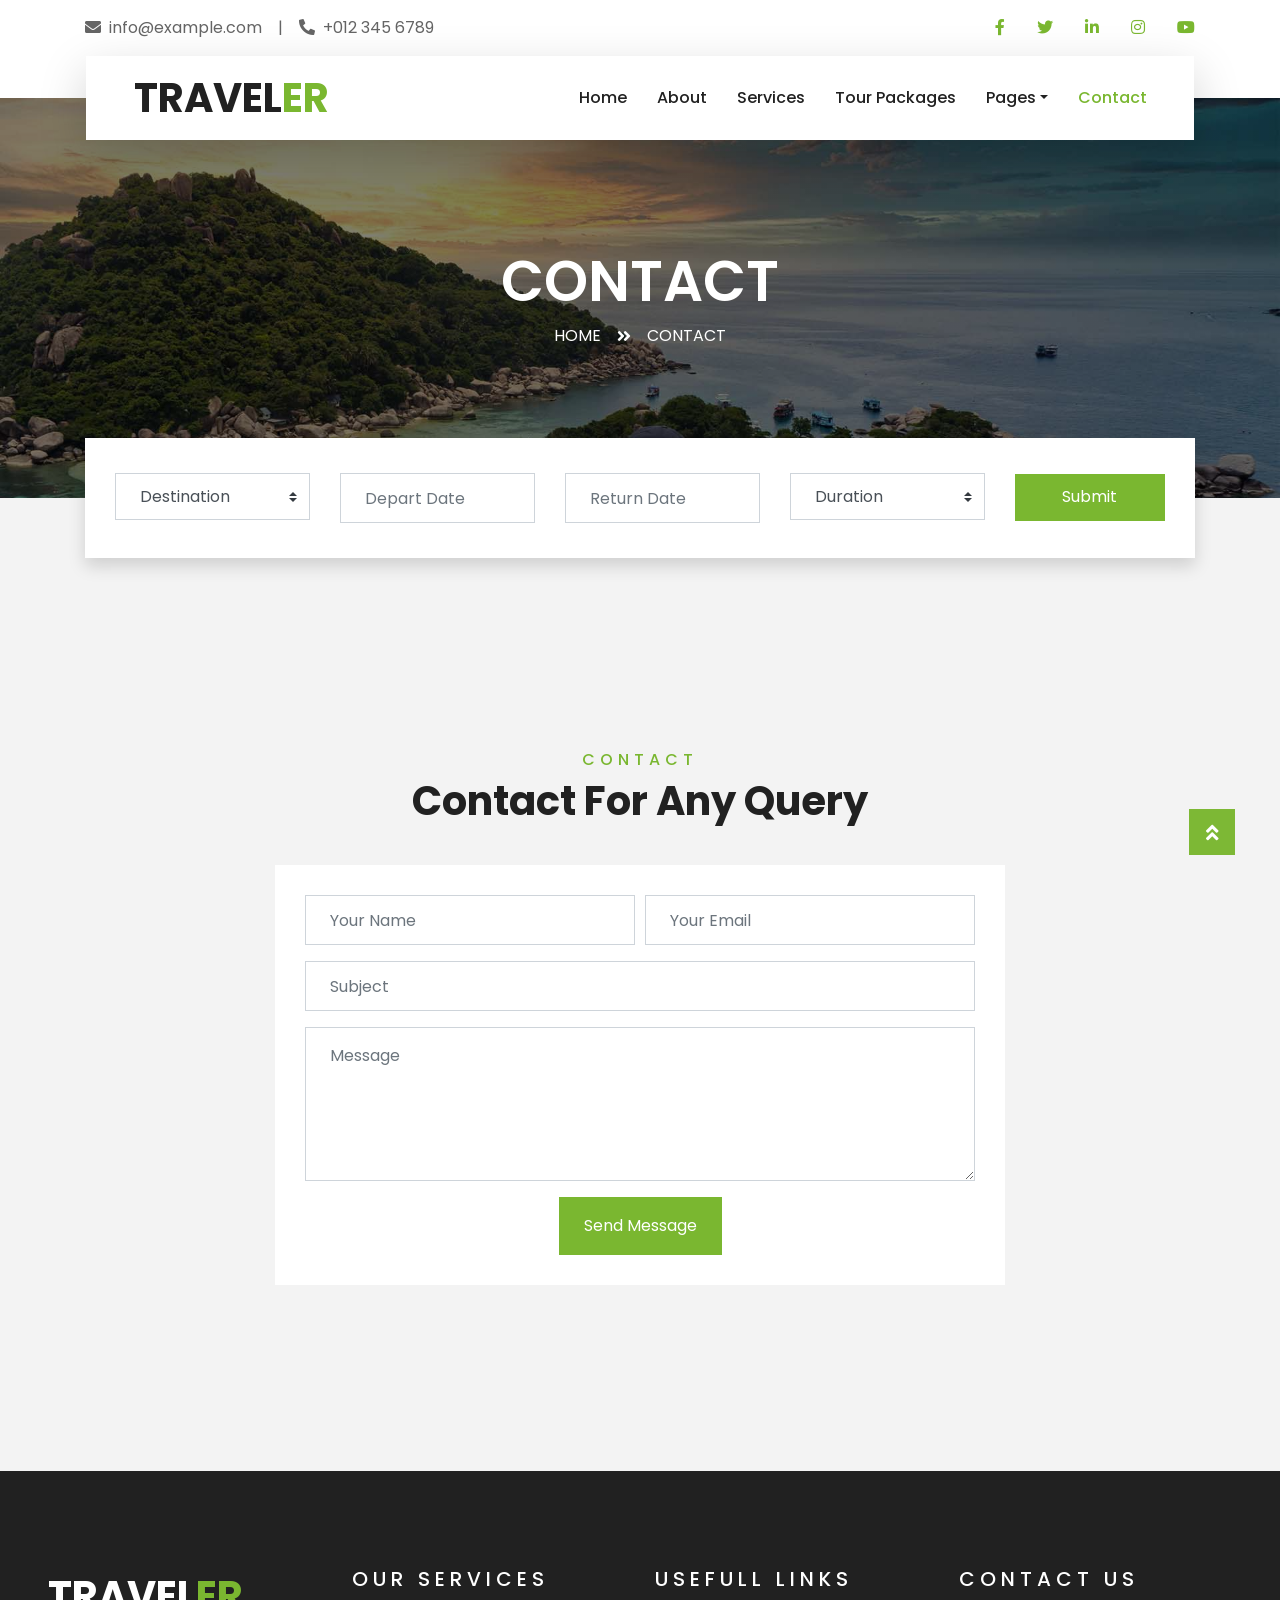
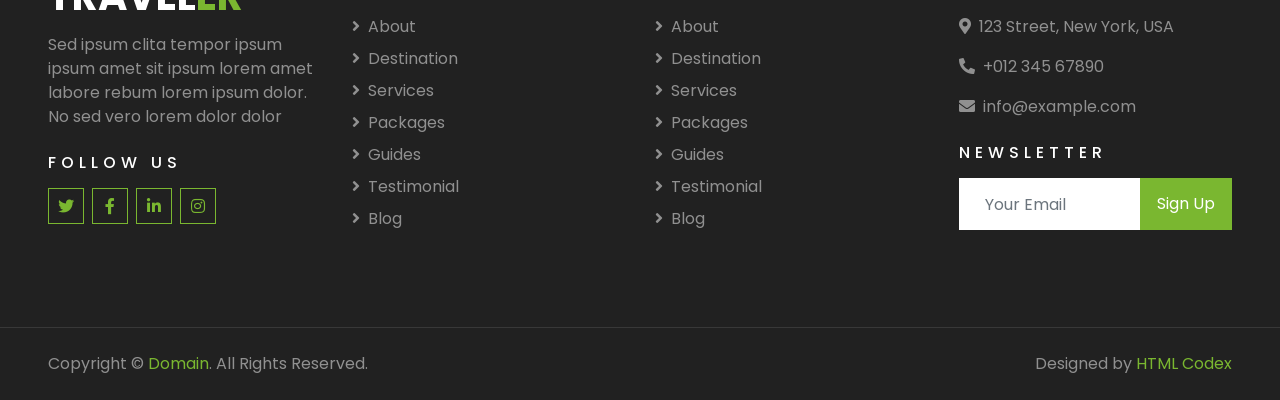
<file: static/contact.html>
<!DOCTYPE html>
<html lang="en">

<head>
    <meta charset="utf-8">
    <title>TRAVELER - Free Travel Website Template</title>
    <meta content="width=device-width, initial-scale=1.0" name="viewport">
    <meta content="Free HTML Templates" name="keywords">
    <meta content="Free HTML Templates" name="description">

    <!-- Favicon -->
    <link href="img/favicon.ico" rel="icon">

    <!-- Google Web Fonts -->
    <link rel="preconnect" href="https://fonts.gstatic.com">
    <link href="https://fonts.googleapis.com/css2?family=Poppins:wght@400;500;600;700&display=swap" rel="stylesheet"> 

    <!-- Font Awesome -->
    <link href="https://cdnjs.cloudflare.com/ajax/libs/font-awesome/5.10.0/css/all.min.css" rel="stylesheet">

    <!-- Libraries Stylesheet -->
    <link href="lib/owlcarousel/assets/owl.carousel.min.css" rel="stylesheet">
    <link href="lib/tempusdominus/css/tempusdominus-bootstrap-4.min.css" rel="stylesheet" />

    <!-- Customized Bootstrap Stylesheet -->
    <link href="css/style.css" rel="stylesheet">
</head>

<body>
    <!-- Topbar Start -->
    <div class="container-fluid bg-light pt-3 d-none d-lg-block">
        <div class="container">
            <div class="row">
                <div class="col-lg-6 text-center text-lg-left mb-2 mb-lg-0">
                    <div class="d-inline-flex align-items-center">
                        <p><i class="fa fa-envelope mr-2"></i>info@example.com</p>
                        <p class="text-body px-3">|</p>
                        <p><i class="fa fa-phone-alt mr-2"></i>+012 345 6789</p>
                    </div>
                </div>
                <div class="col-lg-6 text-center text-lg-right">
                    <div class="d-inline-flex align-items-center">
                        <a class="text-primary px-3" href="">
                            <i class="fab fa-facebook-f"></i>
                        </a>
                        <a class="text-primary px-3" href="">
                            <i class="fab fa-twitter"></i>
                        </a>
                        <a class="text-primary px-3" href="">
                            <i class="fab fa-linkedin-in"></i>
                        </a>
                        <a class="text-primary px-3" href="">
                            <i class="fab fa-instagram"></i>
                        </a>
                        <a class="text-primary pl-3" href="">
                            <i class="fab fa-youtube"></i>
                        </a>
                    </div>
                </div>
            </div>
        </div>
    </div>
    <!-- Topbar End -->


    <!-- Navbar Start -->
    <div class="container-fluid position-relative nav-bar p-0">
        <div class="container-lg position-relative p-0 px-lg-3" style="z-index: 9;">
            <nav class="navbar navbar-expand-lg bg-light navbar-light shadow-lg py-3 py-lg-0 pl-3 pl-lg-5">
                <a href="" class="navbar-brand">
                    <h1 class="m-0 text-primary"><span class="text-dark">TRAVEL</span>ER</h1>
                </a>
                <button type="button" class="navbar-toggler" data-toggle="collapse" data-target="#navbarCollapse">
                    <span class="navbar-toggler-icon"></span>
                </button>
                <div class="collapse navbar-collapse justify-content-between px-3" id="navbarCollapse">
                    <div class="navbar-nav ml-auto py-0">
                        <a href="index.html" class="nav-item nav-link">Home</a>
                        <a href="about.html" class="nav-item nav-link">About</a>
                        <a href="service.html" class="nav-item nav-link">Services</a>
                        <a href="package.html" class="nav-item nav-link">Tour Packages</a>
                        <div class="nav-item dropdown">
                            <a href="#" class="nav-link dropdown-toggle" data-toggle="dropdown">Pages</a>
                            <div class="dropdown-menu border-0 rounded-0 m-0">
                                <a href="blog.html" class="dropdown-item">Blog Grid</a>
                                <a href="single.html" class="dropdown-item">Blog Detail</a>
                                <a href="destination.html" class="dropdown-item">Destination</a>
                                <a href="guide.html" class="dropdown-item">Travel Guides</a>
                                <a href="testimonial.html" class="dropdown-item">Testimonial</a>
                            </div>
                        </div>
                        <a href="contact.html" class="nav-item nav-link active">Contact</a>
                    </div>
                </div>
            </nav>
        </div>
    </div>
    <!-- Navbar End -->


    <!-- Header Start -->
    <div class="container-fluid page-header">
        <div class="container">
            <div class="d-flex flex-column align-items-center justify-content-center" style="min-height: 400px">
                <h3 class="display-4 text-white text-uppercase">Contact</h3>
                <div class="d-inline-flex text-white">
                    <p class="m-0 text-uppercase"><a class="text-white" href="">Home</a></p>
                    <i class="fa fa-angle-double-right pt-1 px-3"></i>
                    <p class="m-0 text-uppercase">Contact</p>
                </div>
            </div>
        </div>
    </div>
    <!-- Header End -->


    <!-- Booking Start -->
    <div class="container-fluid booking mt-5 pb-5">
        <div class="container pb-5">
            <div class="bg-light shadow" style="padding: 30px;">
                <div class="row align-items-center" style="min-height: 60px;">
                    <div class="col-md-10">
                        <div class="row">
                            <div class="col-md-3">
                                <div class="mb-3 mb-md-0">
                                    <select class="custom-select px-4" style="height: 47px;">
                                        <option selected>Destination</option>
                                        <option value="1">Destination 1</option>
                                        <option value="2">Destination 1</option>
                                        <option value="3">Destination 1</option>
                                    </select>
                                </div>
                            </div>
                            <div class="col-md-3">
                                <div class="mb-3 mb-md-0">
                                    <div class="date" id="date1" data-target-input="nearest">
                                        <input type="text" class="form-control p-4 datetimepicker-input" placeholder="Depart Date" data-target="#date1" data-toggle="datetimepicker"/>
                                    </div>
                                </div>
                            </div>
                            <div class="col-md-3">
                                <div class="mb-3 mb-md-0">
                                    <div class="date" id="date2" data-target-input="nearest">
                                        <input type="text" class="form-control p-4 datetimepicker-input" placeholder="Return Date" data-target="#date2" data-toggle="datetimepicker"/>
                                    </div>
                                </div>
                            </div>
                            <div class="col-md-3">
                                <div class="mb-3 mb-md-0">
                                    <select class="custom-select px-4" style="height: 47px;">
                                        <option selected>Duration</option>
                                        <option value="1">Duration 1</option>
                                        <option value="2">Duration 1</option>
                                        <option value="3">Duration 1</option>
                                    </select>
                                </div>
                            </div>
                        </div>
                    </div>
                    <div class="col-md-2">
                        <button class="btn btn-primary btn-block" type="submit" style="height: 47px; margin-top: -2px;">Submit</button>
                    </div>
                </div>
            </div>
        </div>
    </div>
    <!-- Booking End -->


    <!-- Contact Start -->
    <div class="container-fluid py-5">
        <div class="container py-5">
            <div class="text-center mb-3 pb-3">
                <h6 class="text-primary text-uppercase" style="letter-spacing: 5px;">Contact</h6>
                <h1>Contact For Any Query</h1>
            </div>
            <div class="row justify-content-center">
                <div class="col-lg-8">
                    <div class="contact-form bg-white" style="padding: 30px;">
                        <div id="success"></div>
                        <form name="sentMessage" id="contactForm" novalidate="novalidate">
                            <div class="form-row">
                                <div class="control-group col-sm-6">
                                    <input type="text" class="form-control p-4" id="name" placeholder="Your Name"
                                        required="required" data-validation-required-message="Please enter your name" />
                                    <p class="help-block text-danger"></p>
                                </div>
                                <div class="control-group col-sm-6">
                                    <input type="email" class="form-control p-4" id="email" placeholder="Your Email"
                                        required="required" data-validation-required-message="Please enter your email" />
                                    <p class="help-block text-danger"></p>
                                </div>
                            </div>
                            <div class="control-group">
                                <input type="text" class="form-control p-4" id="subject" placeholder="Subject"
                                    required="required" data-validation-required-message="Please enter a subject" />
                                <p class="help-block text-danger"></p>
                            </div>
                            <div class="control-group">
                                <textarea class="form-control py-3 px-4" rows="5" id="message" placeholder="Message"
                                    required="required"
                                    data-validation-required-message="Please enter your message"></textarea>
                                <p class="help-block text-danger"></p>
                            </div>
                            <div class="text-center">
                                <button class="btn btn-primary py-3 px-4" type="submit" id="sendMessageButton">Send Message</button>
                            </div>
                        </form>
                    </div>
                </div>
            </div>
        </div>
    </div>
    <!-- Contact End -->


    <!-- Footer Start -->
    <div class="container-fluid bg-dark text-white-50 py-5 px-sm-3 px-lg-5" style="margin-top: 90px;">
        <div class="row pt-5">
            <div class="col-lg-3 col-md-6 mb-5">
                <a href="" class="navbar-brand">
                    <h1 class="text-primary"><span class="text-white">TRAVEL</span>ER</h1>
                </a>
                <p>Sed ipsum clita tempor ipsum ipsum amet sit ipsum lorem amet labore rebum lorem ipsum dolor. No sed vero lorem dolor dolor</p>
                <h6 class="text-white text-uppercase mt-4 mb-3" style="letter-spacing: 5px;">Follow Us</h6>
                <div class="d-flex justify-content-start">
                    <a class="btn btn-outline-primary btn-square mr-2" href="#"><i class="fab fa-twitter"></i></a>
                    <a class="btn btn-outline-primary btn-square mr-2" href="#"><i class="fab fa-facebook-f"></i></a>
                    <a class="btn btn-outline-primary btn-square mr-2" href="#"><i class="fab fa-linkedin-in"></i></a>
                    <a class="btn btn-outline-primary btn-square" href="#"><i class="fab fa-instagram"></i></a>
                </div>
            </div>
            <div class="col-lg-3 col-md-6 mb-5">
                <h5 class="text-white text-uppercase mb-4" style="letter-spacing: 5px;">Our Services</h5>
                <div class="d-flex flex-column justify-content-start">
                    <a class="text-white-50 mb-2" href="#"><i class="fa fa-angle-right mr-2"></i>About</a>
                    <a class="text-white-50 mb-2" href="#"><i class="fa fa-angle-right mr-2"></i>Destination</a>
                    <a class="text-white-50 mb-2" href="#"><i class="fa fa-angle-right mr-2"></i>Services</a>
                    <a class="text-white-50 mb-2" href="#"><i class="fa fa-angle-right mr-2"></i>Packages</a>
                    <a class="text-white-50 mb-2" href="#"><i class="fa fa-angle-right mr-2"></i>Guides</a>
                    <a class="text-white-50 mb-2" href="#"><i class="fa fa-angle-right mr-2"></i>Testimonial</a>
                    <a class="text-white-50" href="#"><i class="fa fa-angle-right mr-2"></i>Blog</a>
                </div>
            </div>
            <div class="col-lg-3 col-md-6 mb-5">
                <h5 class="text-white text-uppercase mb-4" style="letter-spacing: 5px;">Usefull Links</h5>
                <div class="d-flex flex-column justify-content-start">
                    <a class="text-white-50 mb-2" href="#"><i class="fa fa-angle-right mr-2"></i>About</a>
                    <a class="text-white-50 mb-2" href="#"><i class="fa fa-angle-right mr-2"></i>Destination</a>
                    <a class="text-white-50 mb-2" href="#"><i class="fa fa-angle-right mr-2"></i>Services</a>
                    <a class="text-white-50 mb-2" href="#"><i class="fa fa-angle-right mr-2"></i>Packages</a>
                    <a class="text-white-50 mb-2" href="#"><i class="fa fa-angle-right mr-2"></i>Guides</a>
                    <a class="text-white-50 mb-2" href="#"><i class="fa fa-angle-right mr-2"></i>Testimonial</a>
                    <a class="text-white-50" href="#"><i class="fa fa-angle-right mr-2"></i>Blog</a>
                </div>
            </div>
            <div class="col-lg-3 col-md-6 mb-5">
                <h5 class="text-white text-uppercase mb-4" style="letter-spacing: 5px;">Contact Us</h5>
                <p><i class="fa fa-map-marker-alt mr-2"></i>123 Street, New York, USA</p>
                <p><i class="fa fa-phone-alt mr-2"></i>+012 345 67890</p>
                <p><i class="fa fa-envelope mr-2"></i>info@example.com</p>
                <h6 class="text-white text-uppercase mt-4 mb-3" style="letter-spacing: 5px;">Newsletter</h6>
                <div class="w-100">
                    <div class="input-group">
                        <input type="text" class="form-control border-light" style="padding: 25px;" placeholder="Your Email">
                        <div class="input-group-append">
                            <button class="btn btn-primary px-3">Sign Up</button>
                        </div>
                    </div>
                </div>
            </div>
        </div>
    </div>
    <div class="container-fluid bg-dark text-white border-top py-4 px-sm-3 px-md-5" style="border-color: rgba(256, 256, 256, .1) !important;">
        <div class="row">
            <div class="col-lg-6 text-center text-md-left mb-3 mb-md-0">
                <p class="m-0 text-white-50">Copyright &copy; <a href="#">Domain</a>. All Rights Reserved.</a>
                </p>
            </div>
            <div class="col-lg-6 text-center text-md-right">
                <p class="m-0 text-white-50">Designed by <a href="https://htmlcodex.com">HTML Codex</a>
                </p>
            </div>
        </div>
    </div>
    <!-- Footer End -->


    <!-- Back to Top -->
    <a href="#" class="btn btn-lg btn-primary btn-lg-square back-to-top"><i class="fa fa-angle-double-up"></i></a>


    <!-- JavaScript Libraries -->
    <script src="https://code.jquery.com/jquery-3.4.1.min.js"></script>
    <script src="https://stackpath.bootstrapcdn.com/bootstrap/4.4.1/js/bootstrap.bundle.min.js"></script>
    <script src="lib/easing/easing.min.js"></script>
    <script src="lib/owlcarousel/owl.carousel.min.js"></script>
    <script src="lib/tempusdominus/js/moment.min.js"></script>
    <script src="lib/tempusdominus/js/moment-timezone.min.js"></script>
    <script src="lib/tempusdominus/js/tempusdominus-bootstrap-4.min.js"></script>

    <!-- Contact Javascript File -->
    <script src="mail/jqBootstrapValidation.min.js"></script>
    <script src="mail/contact.js"></script>

    <!-- Template Javascript -->
    <script src="js/main.js"></script>
</body>

</html>
</file>
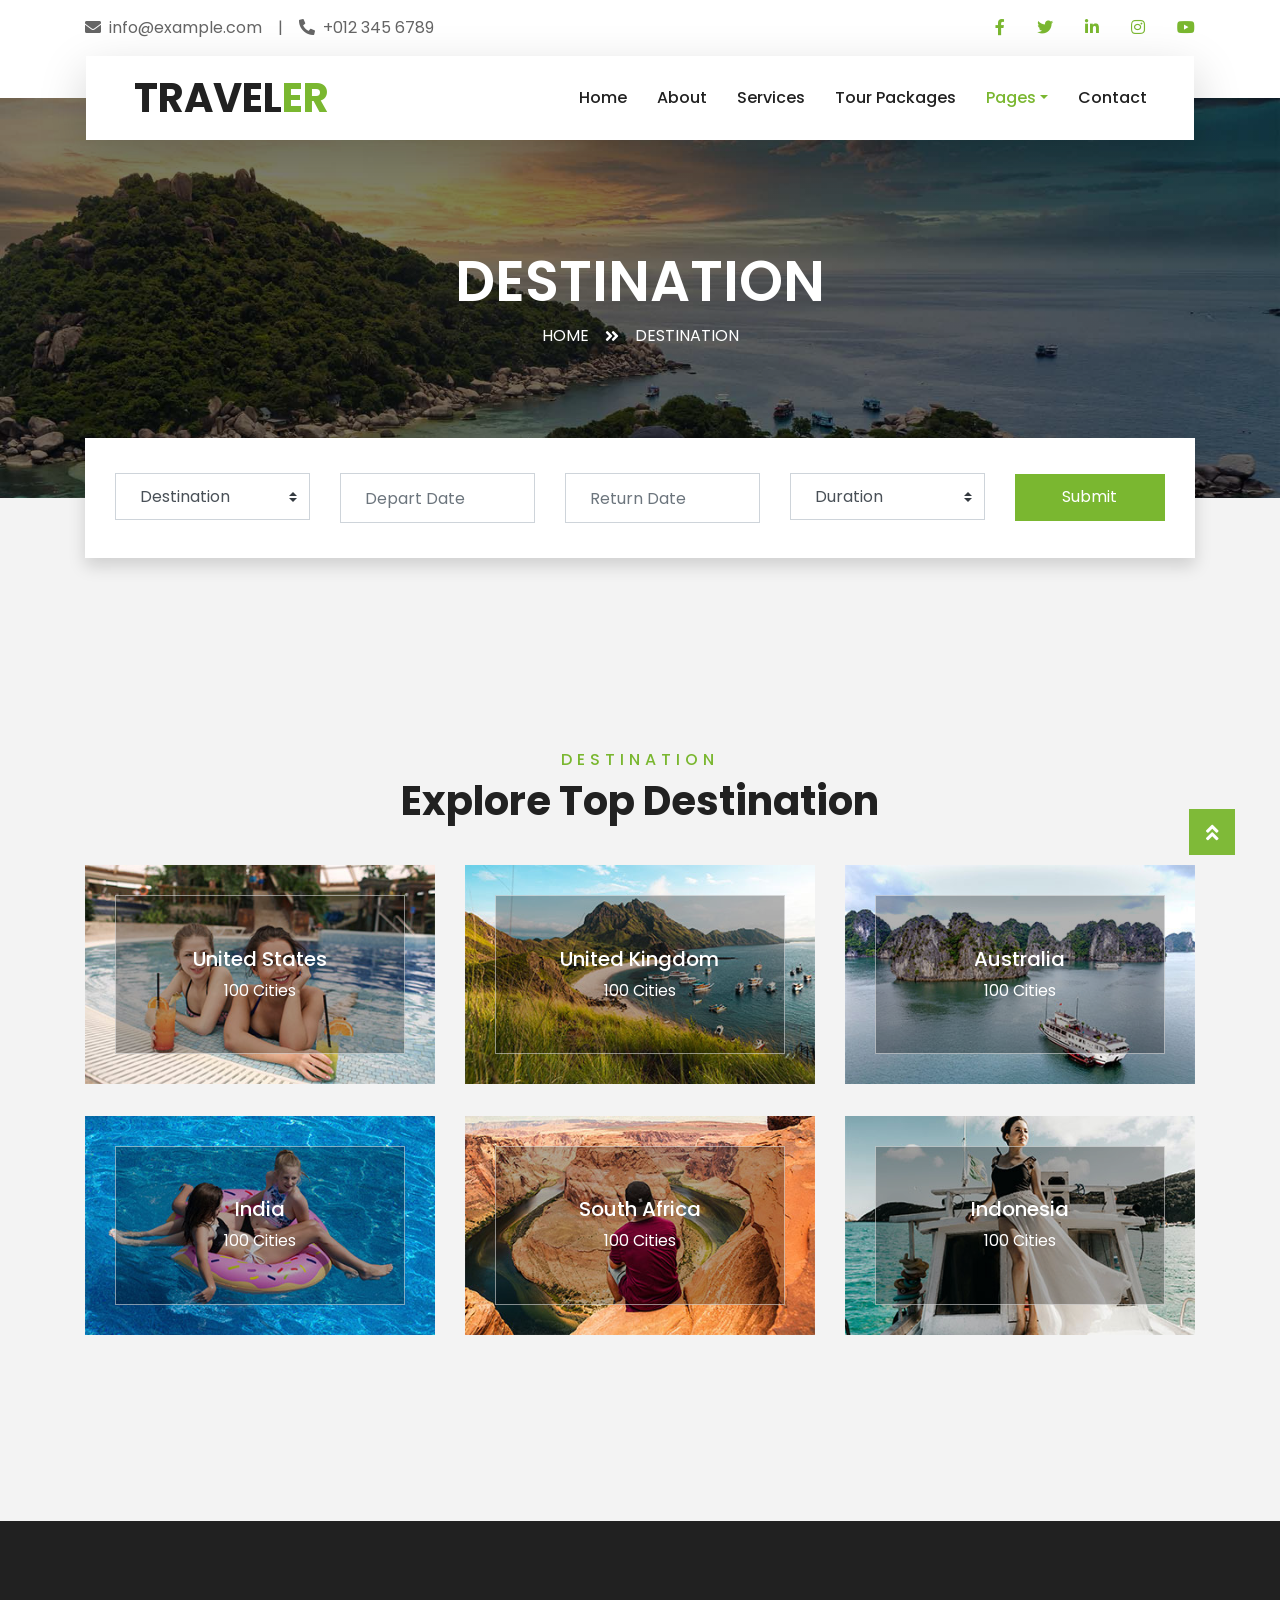
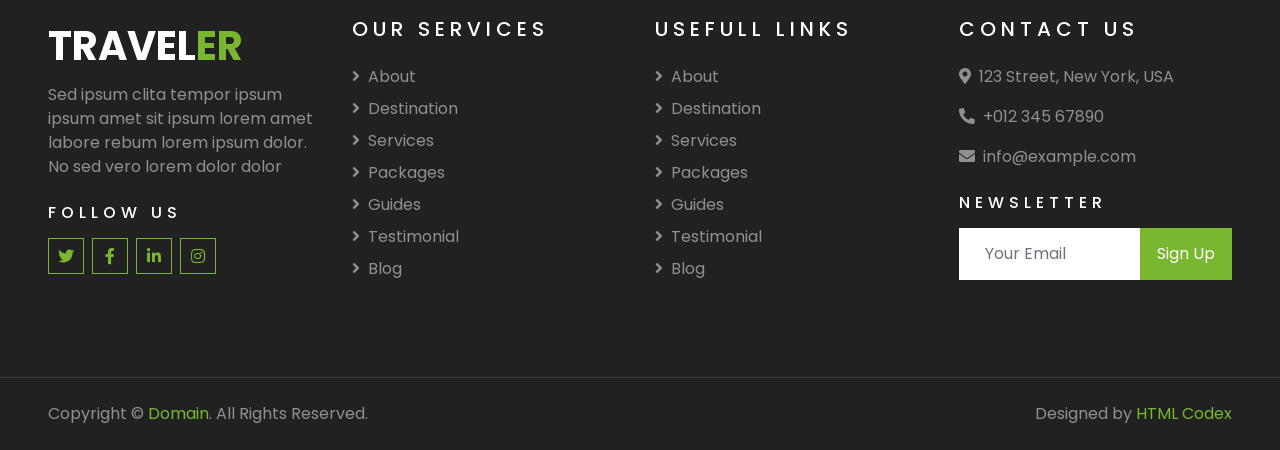
<file: static/destination.html>
<!DOCTYPE html>
<html lang="en">

<head>
    <meta charset="utf-8">
    <title>TRAVELER - Free Travel Website Template</title>
    <meta content="width=device-width, initial-scale=1.0" name="viewport">
    <meta content="Free HTML Templates" name="keywords">
    <meta content="Free HTML Templates" name="description">

    <!-- Favicon -->
    <link href="img/favicon.ico" rel="icon">

    <!-- Google Web Fonts -->
    <link rel="preconnect" href="https://fonts.gstatic.com">
    <link href="https://fonts.googleapis.com/css2?family=Poppins:wght@400;500;600;700&display=swap" rel="stylesheet"> 

    <!-- Font Awesome -->
    <link href="https://cdnjs.cloudflare.com/ajax/libs/font-awesome/5.10.0/css/all.min.css" rel="stylesheet">

    <!-- Libraries Stylesheet -->
    <link href="lib/owlcarousel/assets/owl.carousel.min.css" rel="stylesheet">
    <link href="lib/tempusdominus/css/tempusdominus-bootstrap-4.min.css" rel="stylesheet" />

    <!-- Customized Bootstrap Stylesheet -->
    <link href="css/style.css" rel="stylesheet">
</head>

<body>
    <!-- Topbar Start -->
    <div class="container-fluid bg-light pt-3 d-none d-lg-block">
        <div class="container">
            <div class="row">
                <div class="col-lg-6 text-center text-lg-left mb-2 mb-lg-0">
                    <div class="d-inline-flex align-items-center">
                        <p><i class="fa fa-envelope mr-2"></i>info@example.com</p>
                        <p class="text-body px-3">|</p>
                        <p><i class="fa fa-phone-alt mr-2"></i>+012 345 6789</p>
                    </div>
                </div>
                <div class="col-lg-6 text-center text-lg-right">
                    <div class="d-inline-flex align-items-center">
                        <a class="text-primary px-3" href="">
                            <i class="fab fa-facebook-f"></i>
                        </a>
                        <a class="text-primary px-3" href="">
                            <i class="fab fa-twitter"></i>
                        </a>
                        <a class="text-primary px-3" href="">
                            <i class="fab fa-linkedin-in"></i>
                        </a>
                        <a class="text-primary px-3" href="">
                            <i class="fab fa-instagram"></i>
                        </a>
                        <a class="text-primary pl-3" href="">
                            <i class="fab fa-youtube"></i>
                        </a>
                    </div>
                </div>
            </div>
        </div>
    </div>
    <!-- Topbar End -->


    <!-- Navbar Start -->
    <div class="container-fluid position-relative nav-bar p-0">
        <div class="container-lg position-relative p-0 px-lg-3" style="z-index: 9;">
            <nav class="navbar navbar-expand-lg bg-light navbar-light shadow-lg py-3 py-lg-0 pl-3 pl-lg-5">
                <a href="" class="navbar-brand">
                    <h1 class="m-0 text-primary"><span class="text-dark">TRAVEL</span>ER</h1>
                </a>
                <button type="button" class="navbar-toggler" data-toggle="collapse" data-target="#navbarCollapse">
                    <span class="navbar-toggler-icon"></span>
                </button>
                <div class="collapse navbar-collapse justify-content-between px-3" id="navbarCollapse">
                    <div class="navbar-nav ml-auto py-0">
                        <a href="index.html" class="nav-item nav-link">Home</a>
                        <a href="about.html" class="nav-item nav-link">About</a>
                        <a href="service.html" class="nav-item nav-link">Services</a>
                        <a href="package.html" class="nav-item nav-link">Tour Packages</a>
                        <div class="nav-item dropdown">
                            <a href="#" class="nav-link dropdown-toggle active" data-toggle="dropdown">Pages</a>
                            <div class="dropdown-menu border-0 rounded-0 m-0">
                                <a href="blog.html" class="dropdown-item">Blog Grid</a>
                                <a href="single.html" class="dropdown-item">Blog Detail</a>
                                <a href="destination.html" class="dropdown-item active">Destination</a>
                                <a href="guide.html" class="dropdown-item">Travel Guides</a>
                                <a href="testimonial.html" class="dropdown-item">Testimonial</a>
                            </div>
                        </div>
                        <a href="contact.html" class="nav-item nav-link">Contact</a>
                    </div>
                </div>
            </nav>
        </div>
    </div>
    <!-- Navbar End -->


    <!-- Header Start -->
    <div class="container-fluid page-header">
        <div class="container">
            <div class="d-flex flex-column align-items-center justify-content-center" style="min-height: 400px">
                <h3 class="display-4 text-white text-uppercase">Destination</h3>
                <div class="d-inline-flex text-white">
                    <p class="m-0 text-uppercase"><a class="text-white" href="">Home</a></p>
                    <i class="fa fa-angle-double-right pt-1 px-3"></i>
                    <p class="m-0 text-uppercase">Destination</p>
                </div>
            </div>
        </div>
    </div>
    <!-- Header End -->


    <!-- Booking Start -->
    <div class="container-fluid booking mt-5 pb-5">
        <div class="container pb-5">
            <div class="bg-light shadow" style="padding: 30px;">
                <div class="row align-items-center" style="min-height: 60px;">
                    <div class="col-md-10">
                        <div class="row">
                            <div class="col-md-3">
                                <div class="mb-3 mb-md-0">
                                    <select class="custom-select px-4" style="height: 47px;">
                                        <option selected>Destination</option>
                                        <option value="1">Destination 1</option>
                                        <option value="2">Destination 1</option>
                                        <option value="3">Destination 1</option>
                                    </select>
                                </div>
                            </div>
                            <div class="col-md-3">
                                <div class="mb-3 mb-md-0">
                                    <div class="date" id="date1" data-target-input="nearest">
                                        <input type="text" class="form-control p-4 datetimepicker-input" placeholder="Depart Date" data-target="#date1" data-toggle="datetimepicker"/>
                                    </div>
                                </div>
                            </div>
                            <div class="col-md-3">
                                <div class="mb-3 mb-md-0">
                                    <div class="date" id="date2" data-target-input="nearest">
                                        <input type="text" class="form-control p-4 datetimepicker-input" placeholder="Return Date" data-target="#date2" data-toggle="datetimepicker"/>
                                    </div>
                                </div>
                            </div>
                            <div class="col-md-3">
                                <div class="mb-3 mb-md-0">
                                    <select class="custom-select px-4" style="height: 47px;">
                                        <option selected>Duration</option>
                                        <option value="1">Duration 1</option>
                                        <option value="2">Duration 1</option>
                                        <option value="3">Duration 1</option>
                                    </select>
                                </div>
                            </div>
                        </div>
                    </div>
                    <div class="col-md-2">
                        <button class="btn btn-primary btn-block" type="submit" style="height: 47px; margin-top: -2px;">Submit</button>
                    </div>
                </div>
            </div>
        </div>
    </div>
    <!-- Booking End -->
    

    <!-- Destination Start -->
    <div class="container-fluid py-5">
        <div class="container pt-5 pb-3">
            <div class="text-center mb-3 pb-3">
                <h6 class="text-primary text-uppercase" style="letter-spacing: 5px;">Destination</h6>
                <h1>Explore Top Destination</h1>
            </div>
            <div class="row">
                <div class="col-lg-4 col-md-6 mb-4">
                    <div class="destination-item position-relative overflow-hidden mb-2">
                        <img class="img-fluid" src="img/destination-1.jpg" alt="">
                        <a class="destination-overlay text-white text-decoration-none" href="">
                            <h5 class="text-white">United States</h5>
                            <span>100 Cities</span>
                        </a>
                    </div>
                </div>
                <div class="col-lg-4 col-md-6 mb-4">
                    <div class="destination-item position-relative overflow-hidden mb-2">
                        <img class="img-fluid" src="img/destination-2.jpg" alt="">
                        <a class="destination-overlay text-white text-decoration-none" href="">
                            <h5 class="text-white">United Kingdom</h5>
                            <span>100 Cities</span>
                        </a>
                    </div>
                </div>
                <div class="col-lg-4 col-md-6 mb-4">
                    <div class="destination-item position-relative overflow-hidden mb-2">
                        <img class="img-fluid" src="img/destination-3.jpg" alt="">
                        <a class="destination-overlay text-white text-decoration-none" href="">
                            <h5 class="text-white">Australia</h5>
                            <span>100 Cities</span>
                        </a>
                    </div>
                </div>
                <div class="col-lg-4 col-md-6 mb-4">
                    <div class="destination-item position-relative overflow-hidden mb-2">
                        <img class="img-fluid" src="img/destination-4.jpg" alt="">
                        <a class="destination-overlay text-white text-decoration-none" href="">
                            <h5 class="text-white">India</h5>
                            <span>100 Cities</span>
                        </a>
                    </div>
                </div>
                <div class="col-lg-4 col-md-6 mb-4">
                    <div class="destination-item position-relative overflow-hidden mb-2">
                        <img class="img-fluid" src="img/destination-5.jpg" alt="">
                        <a class="destination-overlay text-white text-decoration-none" href="">
                            <h5 class="text-white">South Africa</h5>
                            <span>100 Cities</span>
                        </a>
                    </div>
                </div>
                <div class="col-lg-4 col-md-6 mb-4">
                    <div class="destination-item position-relative overflow-hidden mb-2">
                        <img class="img-fluid" src="img/destination-6.jpg" alt="">
                        <a class="destination-overlay text-white text-decoration-none" href="">
                            <h5 class="text-white">Indonesia</h5>
                            <span>100 Cities</span>
                        </a>
                    </div>
                </div>
            </div>
        </div>
    </div>
    <!-- Destination Start -->


    <!-- Footer Start -->
    <div class="container-fluid bg-dark text-white-50 py-5 px-sm-3 px-lg-5" style="margin-top: 90px;">
        <div class="row pt-5">
            <div class="col-lg-3 col-md-6 mb-5">
                <a href="" class="navbar-brand">
                    <h1 class="text-primary"><span class="text-white">TRAVEL</span>ER</h1>
                </a>
                <p>Sed ipsum clita tempor ipsum ipsum amet sit ipsum lorem amet labore rebum lorem ipsum dolor. No sed vero lorem dolor dolor</p>
                <h6 class="text-white text-uppercase mt-4 mb-3" style="letter-spacing: 5px;">Follow Us</h6>
                <div class="d-flex justify-content-start">
                    <a class="btn btn-outline-primary btn-square mr-2" href="#"><i class="fab fa-twitter"></i></a>
                    <a class="btn btn-outline-primary btn-square mr-2" href="#"><i class="fab fa-facebook-f"></i></a>
                    <a class="btn btn-outline-primary btn-square mr-2" href="#"><i class="fab fa-linkedin-in"></i></a>
                    <a class="btn btn-outline-primary btn-square" href="#"><i class="fab fa-instagram"></i></a>
                </div>
            </div>
            <div class="col-lg-3 col-md-6 mb-5">
                <h5 class="text-white text-uppercase mb-4" style="letter-spacing: 5px;">Our Services</h5>
                <div class="d-flex flex-column justify-content-start">
                    <a class="text-white-50 mb-2" href="#"><i class="fa fa-angle-right mr-2"></i>About</a>
                    <a class="text-white-50 mb-2" href="#"><i class="fa fa-angle-right mr-2"></i>Destination</a>
                    <a class="text-white-50 mb-2" href="#"><i class="fa fa-angle-right mr-2"></i>Services</a>
                    <a class="text-white-50 mb-2" href="#"><i class="fa fa-angle-right mr-2"></i>Packages</a>
                    <a class="text-white-50 mb-2" href="#"><i class="fa fa-angle-right mr-2"></i>Guides</a>
                    <a class="text-white-50 mb-2" href="#"><i class="fa fa-angle-right mr-2"></i>Testimonial</a>
                    <a class="text-white-50" href="#"><i class="fa fa-angle-right mr-2"></i>Blog</a>
                </div>
            </div>
            <div class="col-lg-3 col-md-6 mb-5">
                <h5 class="text-white text-uppercase mb-4" style="letter-spacing: 5px;">Usefull Links</h5>
                <div class="d-flex flex-column justify-content-start">
                    <a class="text-white-50 mb-2" href="#"><i class="fa fa-angle-right mr-2"></i>About</a>
                    <a class="text-white-50 mb-2" href="#"><i class="fa fa-angle-right mr-2"></i>Destination</a>
                    <a class="text-white-50 mb-2" href="#"><i class="fa fa-angle-right mr-2"></i>Services</a>
                    <a class="text-white-50 mb-2" href="#"><i class="fa fa-angle-right mr-2"></i>Packages</a>
                    <a class="text-white-50 mb-2" href="#"><i class="fa fa-angle-right mr-2"></i>Guides</a>
                    <a class="text-white-50 mb-2" href="#"><i class="fa fa-angle-right mr-2"></i>Testimonial</a>
                    <a class="text-white-50" href="#"><i class="fa fa-angle-right mr-2"></i>Blog</a>
                </div>
            </div>
            <div class="col-lg-3 col-md-6 mb-5">
                <h5 class="text-white text-uppercase mb-4" style="letter-spacing: 5px;">Contact Us</h5>
                <p><i class="fa fa-map-marker-alt mr-2"></i>123 Street, New York, USA</p>
                <p><i class="fa fa-phone-alt mr-2"></i>+012 345 67890</p>
                <p><i class="fa fa-envelope mr-2"></i>info@example.com</p>
                <h6 class="text-white text-uppercase mt-4 mb-3" style="letter-spacing: 5px;">Newsletter</h6>
                <div class="w-100">
                    <div class="input-group">
                        <input type="text" class="form-control border-light" style="padding: 25px;" placeholder="Your Email">
                        <div class="input-group-append">
                            <button class="btn btn-primary px-3">Sign Up</button>
                        </div>
                    </div>
                </div>
            </div>
        </div>
    </div>
    <div class="container-fluid bg-dark text-white border-top py-4 px-sm-3 px-md-5" style="border-color: rgba(256, 256, 256, .1) !important;">
        <div class="row">
            <div class="col-lg-6 text-center text-md-left mb-3 mb-md-0">
                <p class="m-0 text-white-50">Copyright &copy; <a href="#">Domain</a>. All Rights Reserved.</a>
                </p>
            </div>
            <div class="col-lg-6 text-center text-md-right">
                <p class="m-0 text-white-50">Designed by <a href="https://htmlcodex.com">HTML Codex</a>
                </p>
            </div>
        </div>
    </div>
    <!-- Footer End -->


    <!-- Back to Top -->
    <a href="#" class="btn btn-lg btn-primary btn-lg-square back-to-top"><i class="fa fa-angle-double-up"></i></a>


    <!-- JavaScript Libraries -->
    <script src="https://code.jquery.com/jquery-3.4.1.min.js"></script>
    <script src="https://stackpath.bootstrapcdn.com/bootstrap/4.4.1/js/bootstrap.bundle.min.js"></script>
    <script src="lib/easing/easing.min.js"></script>
    <script src="lib/owlcarousel/owl.carousel.min.js"></script>
    <script src="lib/tempusdominus/js/moment.min.js"></script>
    <script src="lib/tempusdominus/js/moment-timezone.min.js"></script>
    <script src="lib/tempusdominus/js/tempusdominus-bootstrap-4.min.js"></script>

    <!-- Contact Javascript File -->
    <script src="mail/jqBootstrapValidation.min.js"></script>
    <script src="mail/contact.js"></script>

    <!-- Template Javascript -->
    <script src="js/main.js"></script>
</body>

</html>
</file>
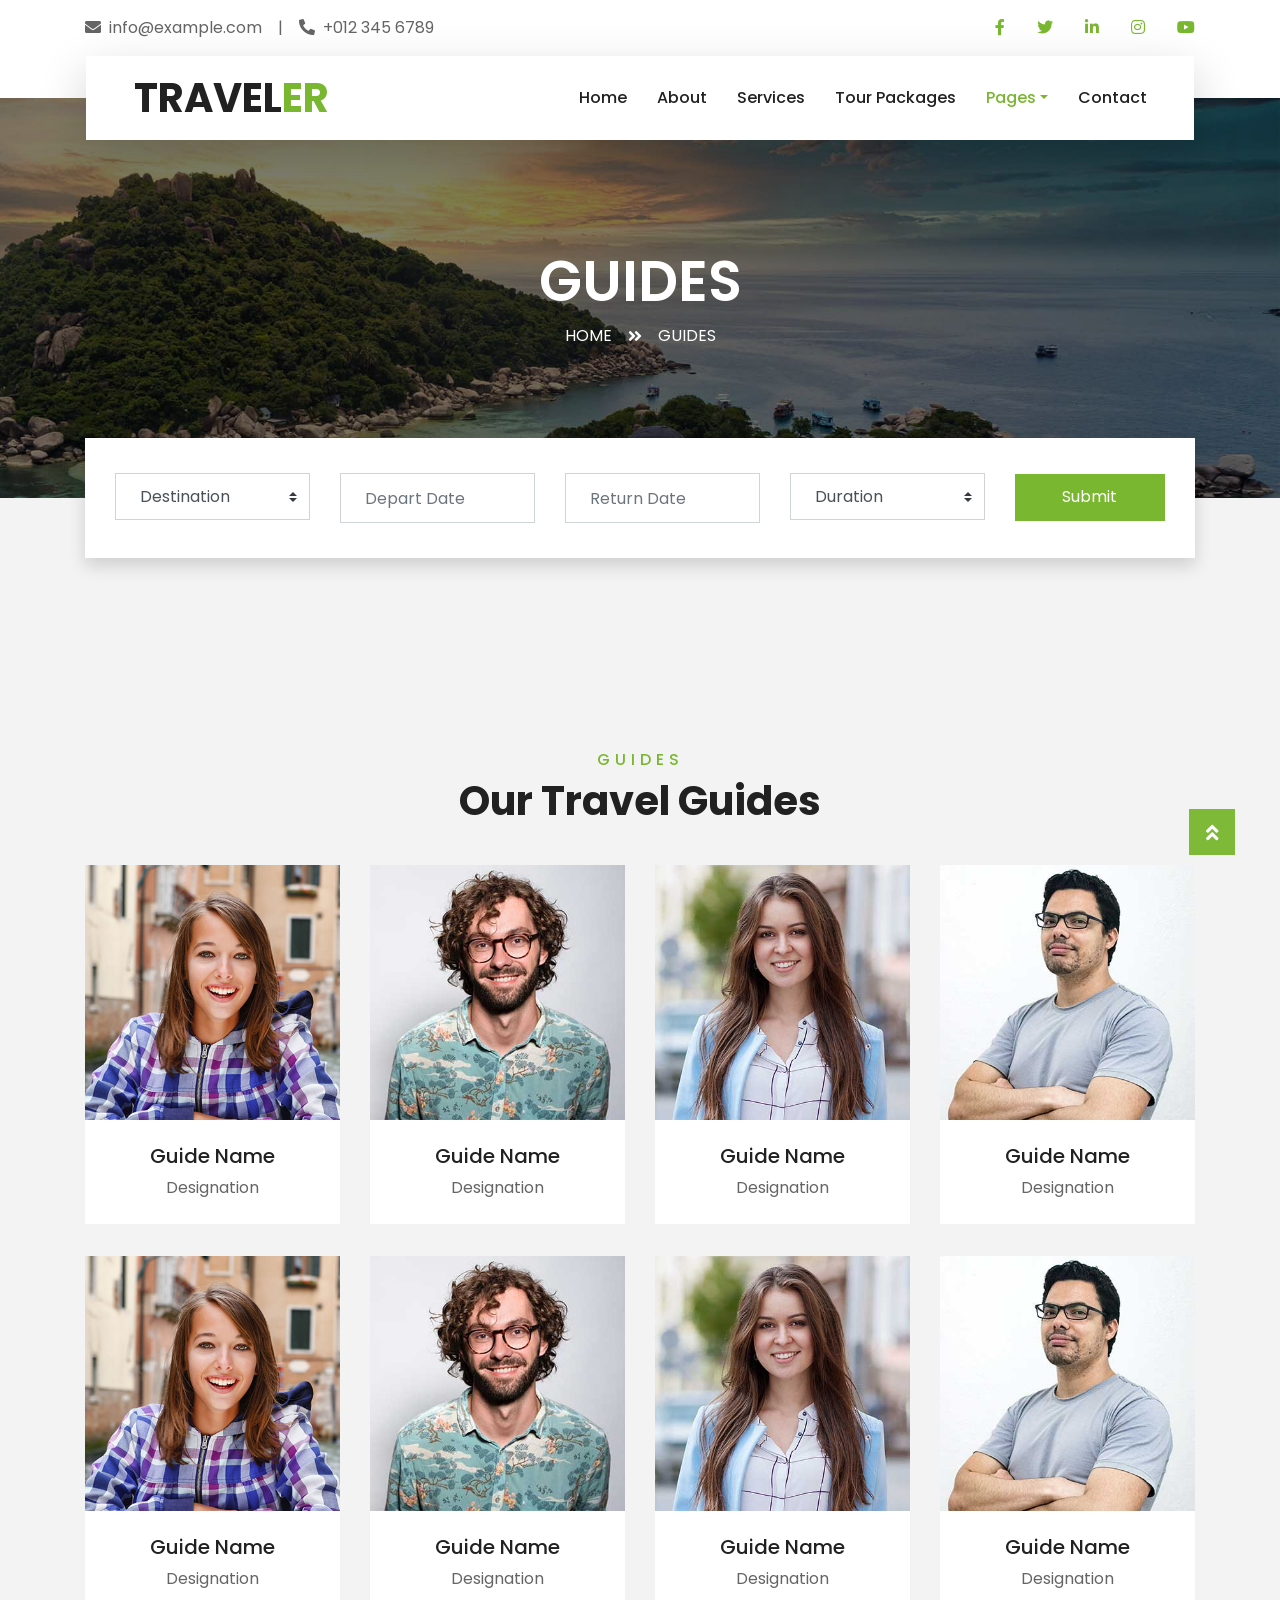
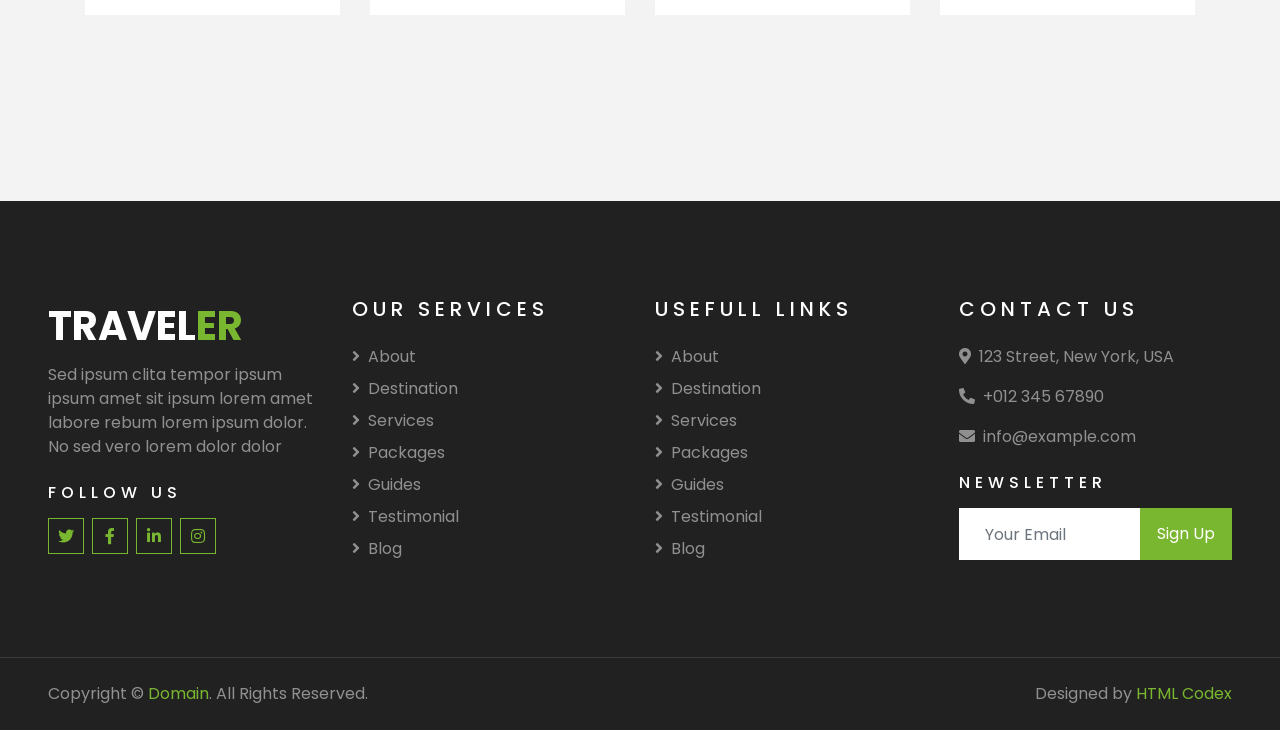
<file: static/guide.html>
<!DOCTYPE html>
<html lang="en">

<head>
    <meta charset="utf-8">
    <title>TRAVELER - Free Travel Website Template</title>
    <meta content="width=device-width, initial-scale=1.0" name="viewport">
    <meta content="Free HTML Templates" name="keywords">
    <meta content="Free HTML Templates" name="description">

    <!-- Favicon -->
    <link href="img/favicon.ico" rel="icon">

    <!-- Google Web Fonts -->
    <link rel="preconnect" href="https://fonts.gstatic.com">
    <link href="https://fonts.googleapis.com/css2?family=Poppins:wght@400;500;600;700&display=swap" rel="stylesheet"> 

    <!-- Font Awesome -->
    <link href="https://cdnjs.cloudflare.com/ajax/libs/font-awesome/5.10.0/css/all.min.css" rel="stylesheet">

    <!-- Libraries Stylesheet -->
    <link href="lib/owlcarousel/assets/owl.carousel.min.css" rel="stylesheet">
    <link href="lib/tempusdominus/css/tempusdominus-bootstrap-4.min.css" rel="stylesheet" />

    <!-- Customized Bootstrap Stylesheet -->
    <link href="css/style.css" rel="stylesheet">
</head>

<body>
    <!-- Topbar Start -->
    <div class="container-fluid bg-light pt-3 d-none d-lg-block">
        <div class="container">
            <div class="row">
                <div class="col-lg-6 text-center text-lg-left mb-2 mb-lg-0">
                    <div class="d-inline-flex align-items-center">
                        <p><i class="fa fa-envelope mr-2"></i>info@example.com</p>
                        <p class="text-body px-3">|</p>
                        <p><i class="fa fa-phone-alt mr-2"></i>+012 345 6789</p>
                    </div>
                </div>
                <div class="col-lg-6 text-center text-lg-right">
                    <div class="d-inline-flex align-items-center">
                        <a class="text-primary px-3" href="">
                            <i class="fab fa-facebook-f"></i>
                        </a>
                        <a class="text-primary px-3" href="">
                            <i class="fab fa-twitter"></i>
                        </a>
                        <a class="text-primary px-3" href="">
                            <i class="fab fa-linkedin-in"></i>
                        </a>
                        <a class="text-primary px-3" href="">
                            <i class="fab fa-instagram"></i>
                        </a>
                        <a class="text-primary pl-3" href="">
                            <i class="fab fa-youtube"></i>
                        </a>
                    </div>
                </div>
            </div>
        </div>
    </div>
    <!-- Topbar End -->


    <!-- Navbar Start -->
    <div class="container-fluid position-relative nav-bar p-0">
        <div class="container-lg position-relative p-0 px-lg-3" style="z-index: 9;">
            <nav class="navbar navbar-expand-lg bg-light navbar-light shadow-lg py-3 py-lg-0 pl-3 pl-lg-5">
                <a href="" class="navbar-brand">
                    <h1 class="m-0 text-primary"><span class="text-dark">TRAVEL</span>ER</h1>
                </a>
                <button type="button" class="navbar-toggler" data-toggle="collapse" data-target="#navbarCollapse">
                    <span class="navbar-toggler-icon"></span>
                </button>
                <div class="collapse navbar-collapse justify-content-between px-3" id="navbarCollapse">
                    <div class="navbar-nav ml-auto py-0">
                        <a href="index.html" class="nav-item nav-link">Home</a>
                        <a href="about.html" class="nav-item nav-link">About</a>
                        <a href="service.html" class="nav-item nav-link">Services</a>
                        <a href="package.html" class="nav-item nav-link">Tour Packages</a>
                        <div class="nav-item dropdown">
                            <a href="#" class="nav-link dropdown-toggle active" data-toggle="dropdown">Pages</a>
                            <div class="dropdown-menu border-0 rounded-0 m-0">
                                <a href="blog.html" class="dropdown-item">Blog Grid</a>
                                <a href="single.html" class="dropdown-item">Blog Detail</a>
                                <a href="destination.html" class="dropdown-item">Destination</a>
                                <a href="guide.html" class="dropdown-item active">Travel Guides</a>
                                <a href="testimonial.html" class="dropdown-item">Testimonial</a>
                            </div>
                        </div>
                        <a href="contact.html" class="nav-item nav-link">Contact</a>
                    </div>
                </div>
            </nav>
        </div>
    </div>
    <!-- Navbar End -->


    <!-- Header Start -->
    <div class="container-fluid page-header">
        <div class="container">
            <div class="d-flex flex-column align-items-center justify-content-center" style="min-height: 400px">
                <h3 class="display-4 text-white text-uppercase">Guides</h3>
                <div class="d-inline-flex text-white">
                    <p class="m-0 text-uppercase"><a class="text-white" href="">Home</a></p>
                    <i class="fa fa-angle-double-right pt-1 px-3"></i>
                    <p class="m-0 text-uppercase">Guides</p>
                </div>
            </div>
        </div>
    </div>
    <!-- Header End -->


    <!-- Booking Start -->
    <div class="container-fluid booking mt-5 pb-5">
        <div class="container pb-5">
            <div class="bg-light shadow" style="padding: 30px;">
                <div class="row align-items-center" style="min-height: 60px;">
                    <div class="col-md-10">
                        <div class="row">
                            <div class="col-md-3">
                                <div class="mb-3 mb-md-0">
                                    <select class="custom-select px-4" style="height: 47px;">
                                        <option selected>Destination</option>
                                        <option value="1">Destination 1</option>
                                        <option value="2">Destination 1</option>
                                        <option value="3">Destination 1</option>
                                    </select>
                                </div>
                            </div>
                            <div class="col-md-3">
                                <div class="mb-3 mb-md-0">
                                    <div class="date" id="date1" data-target-input="nearest">
                                        <input type="text" class="form-control p-4 datetimepicker-input" placeholder="Depart Date" data-target="#date1" data-toggle="datetimepicker"/>
                                    </div>
                                </div>
                            </div>
                            <div class="col-md-3">
                                <div class="mb-3 mb-md-0">
                                    <div class="date" id="date2" data-target-input="nearest">
                                        <input type="text" class="form-control p-4 datetimepicker-input" placeholder="Return Date" data-target="#date2" data-toggle="datetimepicker"/>
                                    </div>
                                </div>
                            </div>
                            <div class="col-md-3">
                                <div class="mb-3 mb-md-0">
                                    <select class="custom-select px-4" style="height: 47px;">
                                        <option selected>Duration</option>
                                        <option value="1">Duration 1</option>
                                        <option value="2">Duration 1</option>
                                        <option value="3">Duration 1</option>
                                    </select>
                                </div>
                            </div>
                        </div>
                    </div>
                    <div class="col-md-2">
                        <button class="btn btn-primary btn-block" type="submit" style="height: 47px; margin-top: -2px;">Submit</button>
                    </div>
                </div>
            </div>
        </div>
    </div>
    <!-- Booking End -->


    <!-- Team Start -->
    <div class="container-fluid py-5">
        <div class="container pt-5 pb-3">
            <div class="text-center mb-3 pb-3">
                <h6 class="text-primary text-uppercase" style="letter-spacing: 5px;">Guides</h6>
                <h1>Our Travel Guides</h1>
            </div>
            <div class="row">
                <div class="col-lg-3 col-md-4 col-sm-6 pb-2">
                    <div class="team-item bg-white mb-4">
                        <div class="team-img position-relative overflow-hidden">
                            <img class="img-fluid w-100" src="img/team-1.jpg" alt="">
                            <div class="team-social">
                                <a class="btn btn-outline-primary btn-square" href=""><i class="fab fa-twitter"></i></a>
                                <a class="btn btn-outline-primary btn-square" href=""><i class="fab fa-facebook-f"></i></a>
                                <a class="btn btn-outline-primary btn-square" href=""><i class="fab fa-instagram"></i></a>
                                <a class="btn btn-outline-primary btn-square" href=""><i class="fab fa-linkedin-in"></i></a>
                            </div>
                        </div>
                        <div class="text-center py-4">
                            <h5 class="text-truncate">Guide Name</h5>
                            <p class="m-0">Designation</p>
                        </div>
                    </div>
                </div>
                <div class="col-lg-3 col-md-4 col-sm-6 pb-2">
                    <div class="team-item bg-white mb-4">
                        <div class="team-img position-relative overflow-hidden">
                            <img class="img-fluid w-100" src="img/team-2.jpg" alt="">
                            <div class="team-social">
                                <a class="btn btn-outline-primary btn-square" href=""><i class="fab fa-twitter"></i></a>
                                <a class="btn btn-outline-primary btn-square" href=""><i class="fab fa-facebook-f"></i></a>
                                <a class="btn btn-outline-primary btn-square" href=""><i class="fab fa-instagram"></i></a>
                                <a class="btn btn-outline-primary btn-square" href=""><i class="fab fa-linkedin-in"></i></a>
                            </div>
                        </div>
                        <div class="text-center py-4">
                            <h5 class="text-truncate">Guide Name</h5>
                            <p class="m-0">Designation</p>
                        </div>
                    </div>
                </div>
                <div class="col-lg-3 col-md-4 col-sm-6 pb-2">
                    <div class="team-item bg-white mb-4">
                        <div class="team-img position-relative overflow-hidden">
                            <img class="img-fluid w-100" src="img/team-3.jpg" alt="">
                            <div class="team-social">
                                <a class="btn btn-outline-primary btn-square" href=""><i class="fab fa-twitter"></i></a>
                                <a class="btn btn-outline-primary btn-square" href=""><i class="fab fa-facebook-f"></i></a>
                                <a class="btn btn-outline-primary btn-square" href=""><i class="fab fa-instagram"></i></a>
                                <a class="btn btn-outline-primary btn-square" href=""><i class="fab fa-linkedin-in"></i></a>
                            </div>
                        </div>
                        <div class="text-center py-4">
                            <h5 class="text-truncate">Guide Name</h5>
                            <p class="m-0">Designation</p>
                        </div>
                    </div>
                </div>
                <div class="col-lg-3 col-md-4 col-sm-6 pb-2">
                    <div class="team-item bg-white mb-4">
                        <div class="team-img position-relative overflow-hidden">
                            <img class="img-fluid w-100" src="img/team-4.jpg" alt="">
                            <div class="team-social">
                                <a class="btn btn-outline-primary btn-square" href=""><i class="fab fa-twitter"></i></a>
                                <a class="btn btn-outline-primary btn-square" href=""><i class="fab fa-facebook-f"></i></a>
                                <a class="btn btn-outline-primary btn-square" href=""><i class="fab fa-instagram"></i></a>
                                <a class="btn btn-outline-primary btn-square" href=""><i class="fab fa-linkedin-in"></i></a>
                            </div>
                        </div>
                        <div class="text-center py-4">
                            <h5 class="text-truncate">Guide Name</h5>
                            <p class="m-0">Designation</p>
                        </div>
                    </div>
                </div>
                <div class="col-lg-3 col-md-4 col-sm-6 pb-2">
                    <div class="team-item bg-white mb-4">
                        <div class="team-img position-relative overflow-hidden">
                            <img class="img-fluid w-100" src="img/team-1.jpg" alt="">
                            <div class="team-social">
                                <a class="btn btn-outline-primary btn-square" href=""><i class="fab fa-twitter"></i></a>
                                <a class="btn btn-outline-primary btn-square" href=""><i class="fab fa-facebook-f"></i></a>
                                <a class="btn btn-outline-primary btn-square" href=""><i class="fab fa-instagram"></i></a>
                                <a class="btn btn-outline-primary btn-square" href=""><i class="fab fa-linkedin-in"></i></a>
                            </div>
                        </div>
                        <div class="text-center py-4">
                            <h5 class="text-truncate">Guide Name</h5>
                            <p class="m-0">Designation</p>
                        </div>
                    </div>
                </div>
                <div class="col-lg-3 col-md-4 col-sm-6 pb-2">
                    <div class="team-item bg-white mb-4">
                        <div class="team-img position-relative overflow-hidden">
                            <img class="img-fluid w-100" src="img/team-2.jpg" alt="">
                            <div class="team-social">
                                <a class="btn btn-outline-primary btn-square" href=""><i class="fab fa-twitter"></i></a>
                                <a class="btn btn-outline-primary btn-square" href=""><i class="fab fa-facebook-f"></i></a>
                                <a class="btn btn-outline-primary btn-square" href=""><i class="fab fa-instagram"></i></a>
                                <a class="btn btn-outline-primary btn-square" href=""><i class="fab fa-linkedin-in"></i></a>
                            </div>
                        </div>
                        <div class="text-center py-4">
                            <h5 class="text-truncate">Guide Name</h5>
                            <p class="m-0">Designation</p>
                        </div>
                    </div>
                </div>
                <div class="col-lg-3 col-md-4 col-sm-6 pb-2">
                    <div class="team-item bg-white mb-4">
                        <div class="team-img position-relative overflow-hidden">
                            <img class="img-fluid w-100" src="img/team-3.jpg" alt="">
                            <div class="team-social">
                                <a class="btn btn-outline-primary btn-square" href=""><i class="fab fa-twitter"></i></a>
                                <a class="btn btn-outline-primary btn-square" href=""><i class="fab fa-facebook-f"></i></a>
                                <a class="btn btn-outline-primary btn-square" href=""><i class="fab fa-instagram"></i></a>
                                <a class="btn btn-outline-primary btn-square" href=""><i class="fab fa-linkedin-in"></i></a>
                            </div>
                        </div>
                        <div class="text-center py-4">
                            <h5 class="text-truncate">Guide Name</h5>
                            <p class="m-0">Designation</p>
                        </div>
                    </div>
                </div>
                <div class="col-lg-3 col-md-4 col-sm-6 pb-2">
                    <div class="team-item bg-white mb-4">
                        <div class="team-img position-relative overflow-hidden">
                            <img class="img-fluid w-100" src="img/team-4.jpg" alt="">
                            <div class="team-social">
                                <a class="btn btn-outline-primary btn-square" href=""><i class="fab fa-twitter"></i></a>
                                <a class="btn btn-outline-primary btn-square" href=""><i class="fab fa-facebook-f"></i></a>
                                <a class="btn btn-outline-primary btn-square" href=""><i class="fab fa-instagram"></i></a>
                                <a class="btn btn-outline-primary btn-square" href=""><i class="fab fa-linkedin-in"></i></a>
                            </div>
                        </div>
                        <div class="text-center py-4">
                            <h5 class="text-truncate">Guide Name</h5>
                            <p class="m-0">Designation</p>
                        </div>
                    </div>
                </div>
            </div>
        </div>
    </div>
    <!-- Team End -->


    <!-- Footer Start -->
    <div class="container-fluid bg-dark text-white-50 py-5 px-sm-3 px-lg-5" style="margin-top: 90px;">
        <div class="row pt-5">
            <div class="col-lg-3 col-md-6 mb-5">
                <a href="" class="navbar-brand">
                    <h1 class="text-primary"><span class="text-white">TRAVEL</span>ER</h1>
                </a>
                <p>Sed ipsum clita tempor ipsum ipsum amet sit ipsum lorem amet labore rebum lorem ipsum dolor. No sed vero lorem dolor dolor</p>
                <h6 class="text-white text-uppercase mt-4 mb-3" style="letter-spacing: 5px;">Follow Us</h6>
                <div class="d-flex justify-content-start">
                    <a class="btn btn-outline-primary btn-square mr-2" href="#"><i class="fab fa-twitter"></i></a>
                    <a class="btn btn-outline-primary btn-square mr-2" href="#"><i class="fab fa-facebook-f"></i></a>
                    <a class="btn btn-outline-primary btn-square mr-2" href="#"><i class="fab fa-linkedin-in"></i></a>
                    <a class="btn btn-outline-primary btn-square" href="#"><i class="fab fa-instagram"></i></a>
                </div>
            </div>
            <div class="col-lg-3 col-md-6 mb-5">
                <h5 class="text-white text-uppercase mb-4" style="letter-spacing: 5px;">Our Services</h5>
                <div class="d-flex flex-column justify-content-start">
                    <a class="text-white-50 mb-2" href="#"><i class="fa fa-angle-right mr-2"></i>About</a>
                    <a class="text-white-50 mb-2" href="#"><i class="fa fa-angle-right mr-2"></i>Destination</a>
                    <a class="text-white-50 mb-2" href="#"><i class="fa fa-angle-right mr-2"></i>Services</a>
                    <a class="text-white-50 mb-2" href="#"><i class="fa fa-angle-right mr-2"></i>Packages</a>
                    <a class="text-white-50 mb-2" href="#"><i class="fa fa-angle-right mr-2"></i>Guides</a>
                    <a class="text-white-50 mb-2" href="#"><i class="fa fa-angle-right mr-2"></i>Testimonial</a>
                    <a class="text-white-50" href="#"><i class="fa fa-angle-right mr-2"></i>Blog</a>
                </div>
            </div>
            <div class="col-lg-3 col-md-6 mb-5">
                <h5 class="text-white text-uppercase mb-4" style="letter-spacing: 5px;">Usefull Links</h5>
                <div class="d-flex flex-column justify-content-start">
                    <a class="text-white-50 mb-2" href="#"><i class="fa fa-angle-right mr-2"></i>About</a>
                    <a class="text-white-50 mb-2" href="#"><i class="fa fa-angle-right mr-2"></i>Destination</a>
                    <a class="text-white-50 mb-2" href="#"><i class="fa fa-angle-right mr-2"></i>Services</a>
                    <a class="text-white-50 mb-2" href="#"><i class="fa fa-angle-right mr-2"></i>Packages</a>
                    <a class="text-white-50 mb-2" href="#"><i class="fa fa-angle-right mr-2"></i>Guides</a>
                    <a class="text-white-50 mb-2" href="#"><i class="fa fa-angle-right mr-2"></i>Testimonial</a>
                    <a class="text-white-50" href="#"><i class="fa fa-angle-right mr-2"></i>Blog</a>
                </div>
            </div>
            <div class="col-lg-3 col-md-6 mb-5">
                <h5 class="text-white text-uppercase mb-4" style="letter-spacing: 5px;">Contact Us</h5>
                <p><i class="fa fa-map-marker-alt mr-2"></i>123 Street, New York, USA</p>
                <p><i class="fa fa-phone-alt mr-2"></i>+012 345 67890</p>
                <p><i class="fa fa-envelope mr-2"></i>info@example.com</p>
                <h6 class="text-white text-uppercase mt-4 mb-3" style="letter-spacing: 5px;">Newsletter</h6>
                <div class="w-100">
                    <div class="input-group">
                        <input type="text" class="form-control border-light" style="padding: 25px;" placeholder="Your Email">
                        <div class="input-group-append">
                            <button class="btn btn-primary px-3">Sign Up</button>
                        </div>
                    </div>
                </div>
            </div>
        </div>
    </div>
    <div class="container-fluid bg-dark text-white border-top py-4 px-sm-3 px-md-5" style="border-color: rgba(256, 256, 256, .1) !important;">
        <div class="row">
            <div class="col-lg-6 text-center text-md-left mb-3 mb-md-0">
                <p class="m-0 text-white-50">Copyright &copy; <a href="#">Domain</a>. All Rights Reserved.</a>
                </p>
            </div>
            <div class="col-lg-6 text-center text-md-right">
                <p class="m-0 text-white-50">Designed by <a href="https://htmlcodex.com">HTML Codex</a>
                </p>
            </div>
        </div>
    </div>
    <!-- Footer End -->


    <!-- Back to Top -->
    <a href="#" class="btn btn-lg btn-primary btn-lg-square back-to-top"><i class="fa fa-angle-double-up"></i></a>


    <!-- JavaScript Libraries -->
    <script src="https://code.jquery.com/jquery-3.4.1.min.js"></script>
    <script src="https://stackpath.bootstrapcdn.com/bootstrap/4.4.1/js/bootstrap.bundle.min.js"></script>
    <script src="lib/easing/easing.min.js"></script>
    <script src="lib/owlcarousel/owl.carousel.min.js"></script>
    <script src="lib/tempusdominus/js/moment.min.js"></script>
    <script src="lib/tempusdominus/js/moment-timezone.min.js"></script>
    <script src="lib/tempusdominus/js/tempusdominus-bootstrap-4.min.js"></script>

    <!-- Contact Javascript File -->
    <script src="mail/jqBootstrapValidation.min.js"></script>
    <script src="mail/contact.js"></script>

    <!-- Template Javascript -->
    <script src="js/main.js"></script>
</body>

</html>
</file>
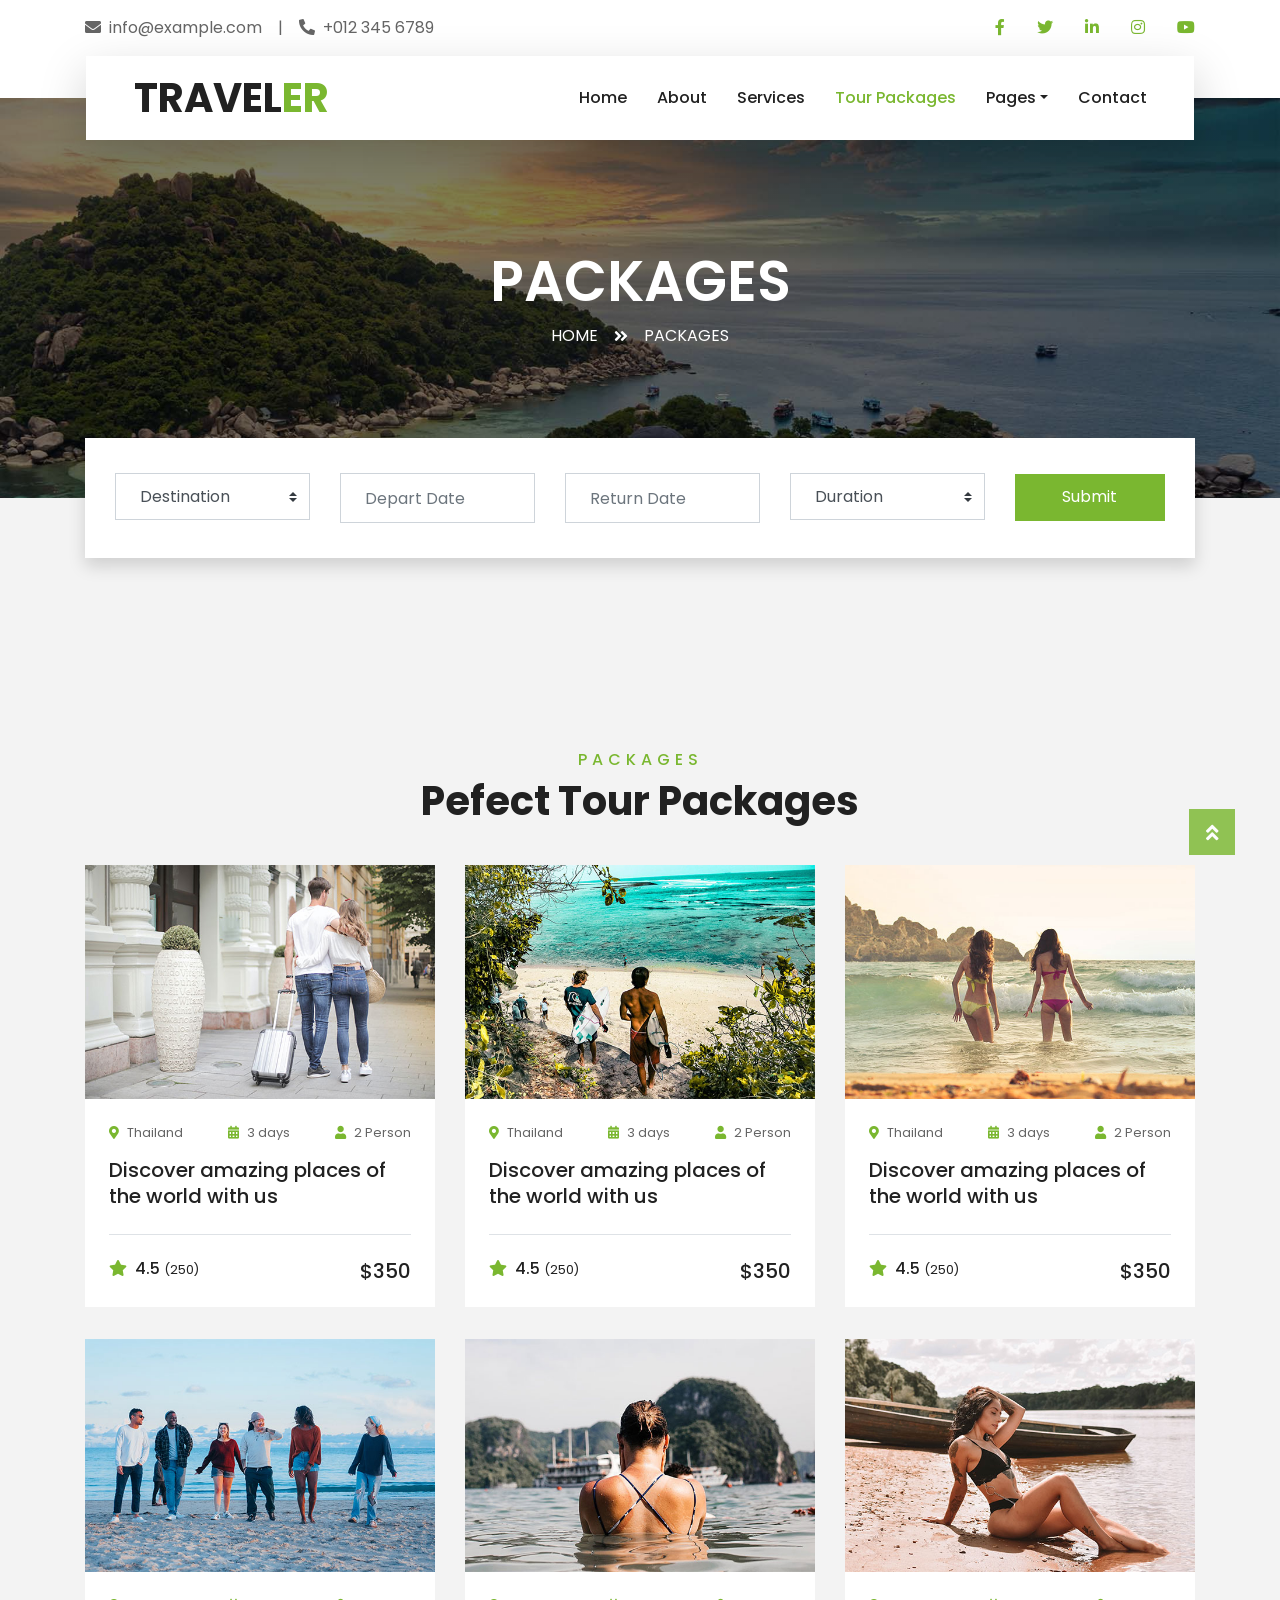
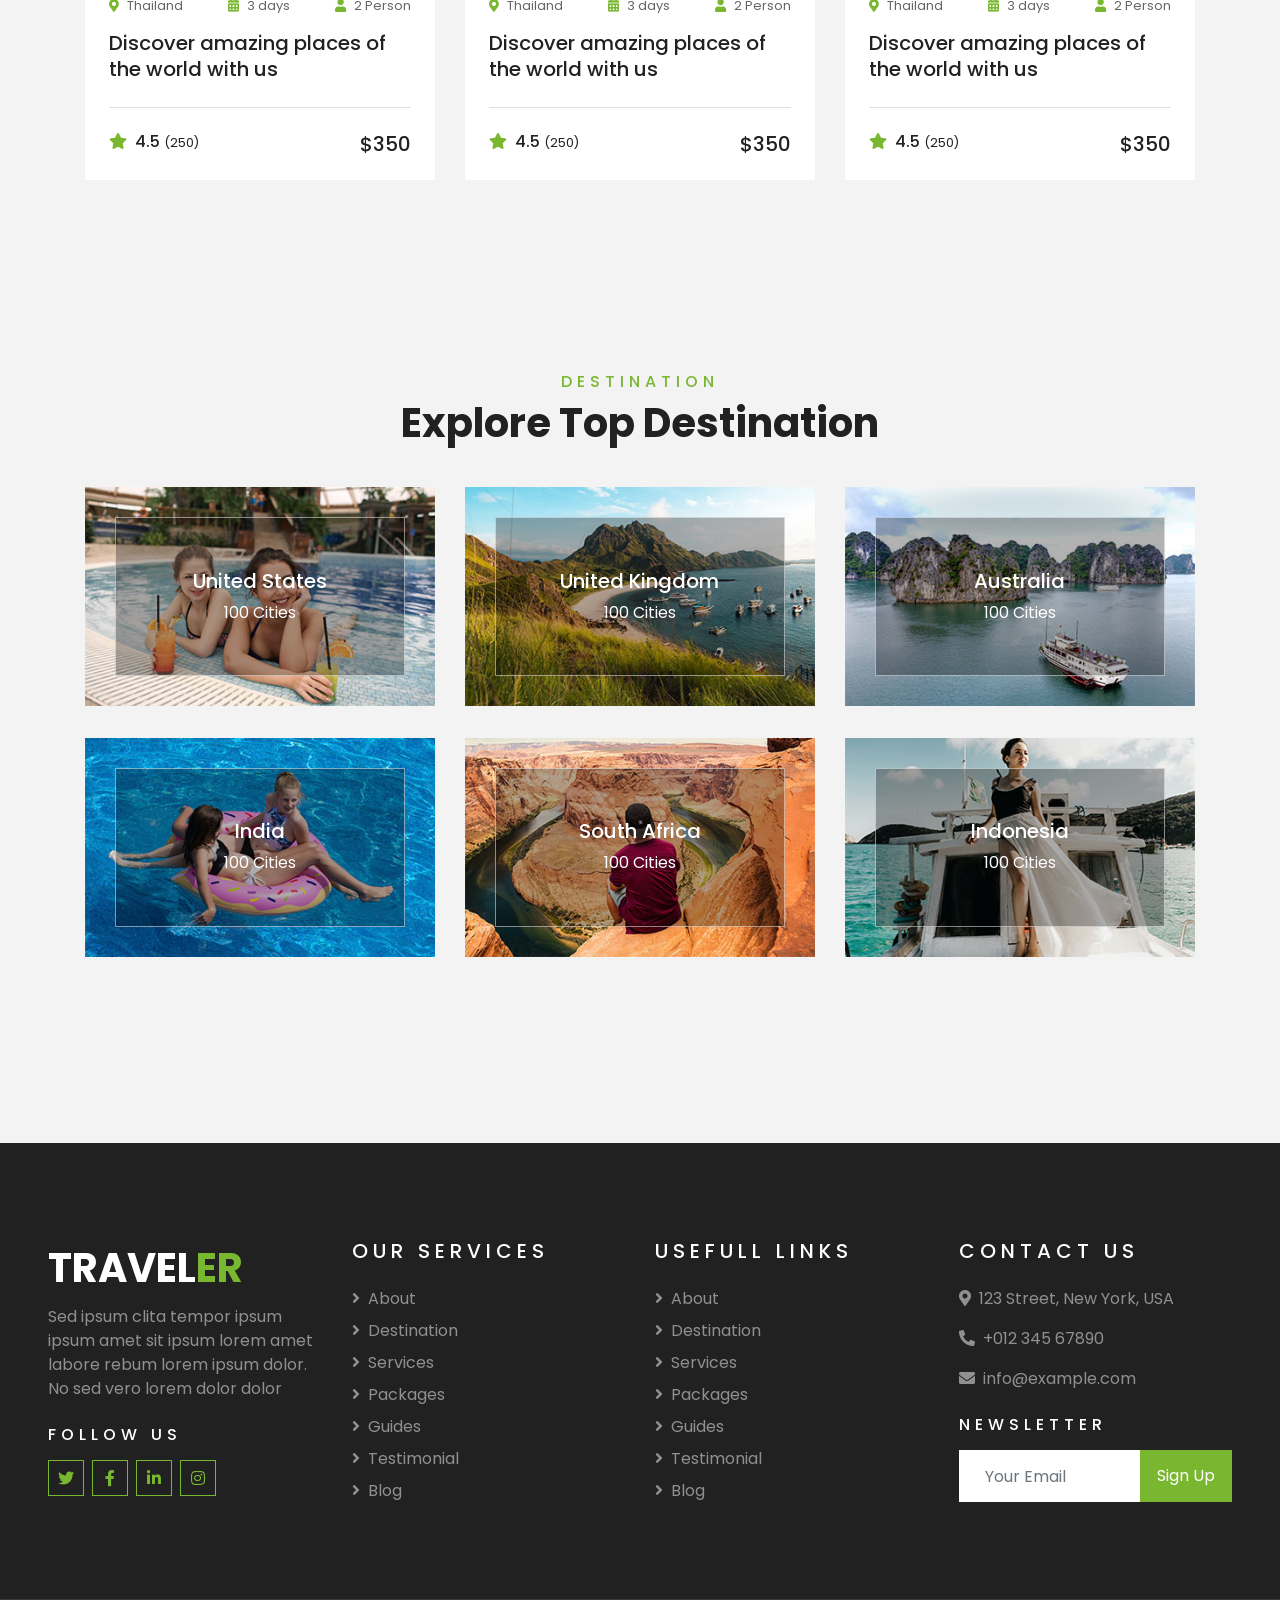
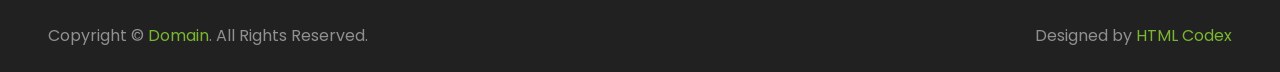
<file: static/package.html>
<!DOCTYPE html>
<html lang="en">

<head>
    <meta charset="utf-8">
    <title>TRAVELER - Free Travel Website Template</title>
    <meta content="width=device-width, initial-scale=1.0" name="viewport">
    <meta content="Free HTML Templates" name="keywords">
    <meta content="Free HTML Templates" name="description">

    <!-- Favicon -->
    <link href="img/favicon.ico" rel="icon">

    <!-- Google Web Fonts -->
    <link rel="preconnect" href="https://fonts.gstatic.com">
    <link href="https://fonts.googleapis.com/css2?family=Poppins:wght@400;500;600;700&display=swap" rel="stylesheet"> 

    <!-- Font Awesome -->
    <link href="https://cdnjs.cloudflare.com/ajax/libs/font-awesome/5.10.0/css/all.min.css" rel="stylesheet">

    <!-- Libraries Stylesheet -->
    <link href="lib/owlcarousel/assets/owl.carousel.min.css" rel="stylesheet">
    <link href="lib/tempusdominus/css/tempusdominus-bootstrap-4.min.css" rel="stylesheet" />

    <!-- Customized Bootstrap Stylesheet -->
    <link href="css/style.css" rel="stylesheet">
</head>

<body>
    <!-- Topbar Start -->
    <div class="container-fluid bg-light pt-3 d-none d-lg-block">
        <div class="container">
            <div class="row">
                <div class="col-lg-6 text-center text-lg-left mb-2 mb-lg-0">
                    <div class="d-inline-flex align-items-center">
                        <p><i class="fa fa-envelope mr-2"></i>info@example.com</p>
                        <p class="text-body px-3">|</p>
                        <p><i class="fa fa-phone-alt mr-2"></i>+012 345 6789</p>
                    </div>
                </div>
                <div class="col-lg-6 text-center text-lg-right">
                    <div class="d-inline-flex align-items-center">
                        <a class="text-primary px-3" href="">
                            <i class="fab fa-facebook-f"></i>
                        </a>
                        <a class="text-primary px-3" href="">
                            <i class="fab fa-twitter"></i>
                        </a>
                        <a class="text-primary px-3" href="">
                            <i class="fab fa-linkedin-in"></i>
                        </a>
                        <a class="text-primary px-3" href="">
                            <i class="fab fa-instagram"></i>
                        </a>
                        <a class="text-primary pl-3" href="">
                            <i class="fab fa-youtube"></i>
                        </a>
                    </div>
                </div>
            </div>
        </div>
    </div>
    <!-- Topbar End -->


    <!-- Navbar Start -->
    <div class="container-fluid position-relative nav-bar p-0">
        <div class="container-lg position-relative p-0 px-lg-3" style="z-index: 9;">
            <nav class="navbar navbar-expand-lg bg-light navbar-light shadow-lg py-3 py-lg-0 pl-3 pl-lg-5">
                <a href="" class="navbar-brand">
                    <h1 class="m-0 text-primary"><span class="text-dark">TRAVEL</span>ER</h1>
                </a>
                <button type="button" class="navbar-toggler" data-toggle="collapse" data-target="#navbarCollapse">
                    <span class="navbar-toggler-icon"></span>
                </button>
                <div class="collapse navbar-collapse justify-content-between px-3" id="navbarCollapse">
                    <div class="navbar-nav ml-auto py-0">
                        <a href="index.html" class="nav-item nav-link">Home</a>
                        <a href="about.html" class="nav-item nav-link">About</a>
                        <a href="service.html" class="nav-item nav-link">Services</a>
                        <a href="package.html" class="nav-item nav-link active">Tour Packages</a>
                        <div class="nav-item dropdown">
                            <a href="#" class="nav-link dropdown-toggle" data-toggle="dropdown">Pages</a>
                            <div class="dropdown-menu border-0 rounded-0 m-0">
                                <a href="blog.html" class="dropdown-item">Blog Grid</a>
                                <a href="single.html" class="dropdown-item">Blog Detail</a>
                                <a href="destination.html" class="dropdown-item">Destination</a>
                                <a href="guide.html" class="dropdown-item">Travel Guides</a>
                                <a href="testimonial.html" class="dropdown-item">Testimonial</a>
                            </div>
                        </div>
                        <a href="contact.html" class="nav-item nav-link">Contact</a>
                    </div>
                </div>
            </nav>
        </div>
    </div>
    <!-- Navbar End -->


    <!-- Header Start -->
    <div class="container-fluid page-header">
        <div class="container">
            <div class="d-flex flex-column align-items-center justify-content-center" style="min-height: 400px">
                <h3 class="display-4 text-white text-uppercase">Packages</h3>
                <div class="d-inline-flex text-white">
                    <p class="m-0 text-uppercase"><a class="text-white" href="">Home</a></p>
                    <i class="fa fa-angle-double-right pt-1 px-3"></i>
                    <p class="m-0 text-uppercase">Packages</p>
                </div>
            </div>
        </div>
    </div>
    <!-- Header End -->


    <!-- Booking Start -->
    <div class="container-fluid booking mt-5 pb-5">
        <div class="container pb-5">
            <div class="bg-light shadow" style="padding: 30px;">
                <div class="row align-items-center" style="min-height: 60px;">
                    <div class="col-md-10">
                        <div class="row">
                            <div class="col-md-3">
                                <div class="mb-3 mb-md-0">
                                    <select class="custom-select px-4" style="height: 47px;">
                                        <option selected>Destination</option>
                                        <option value="1">Destination 1</option>
                                        <option value="2">Destination 1</option>
                                        <option value="3">Destination 1</option>
                                    </select>
                                </div>
                            </div>
                            <div class="col-md-3">
                                <div class="mb-3 mb-md-0">
                                    <div class="date" id="date1" data-target-input="nearest">
                                        <input type="text" class="form-control p-4 datetimepicker-input" placeholder="Depart Date" data-target="#date1" data-toggle="datetimepicker"/>
                                    </div>
                                </div>
                            </div>
                            <div class="col-md-3">
                                <div class="mb-3 mb-md-0">
                                    <div class="date" id="date2" data-target-input="nearest">
                                        <input type="text" class="form-control p-4 datetimepicker-input" placeholder="Return Date" data-target="#date2" data-toggle="datetimepicker"/>
                                    </div>
                                </div>
                            </div>
                            <div class="col-md-3">
                                <div class="mb-3 mb-md-0">
                                    <select class="custom-select px-4" style="height: 47px;">
                                        <option selected>Duration</option>
                                        <option value="1">Duration 1</option>
                                        <option value="2">Duration 1</option>
                                        <option value="3">Duration 1</option>
                                    </select>
                                </div>
                            </div>
                        </div>
                    </div>
                    <div class="col-md-2">
                        <button class="btn btn-primary btn-block" type="submit" style="height: 47px; margin-top: -2px;">Submit</button>
                    </div>
                </div>
            </div>
        </div>
    </div>
    <!-- Booking End -->


    <!-- Packages Start -->
    <div class="container-fluid py-5">
        <div class="container pt-5 pb-3">
            <div class="text-center mb-3 pb-3">
                <h6 class="text-primary text-uppercase" style="letter-spacing: 5px;">Packages</h6>
                <h1>Pefect Tour Packages</h1>
            </div>
            <div class="row">
                <div class="col-lg-4 col-md-6 mb-4">
                    <div class="package-item bg-white mb-2">
                        <img class="img-fluid" src="img/package-1.jpg" alt="">
                        <div class="p-4">
                            <div class="d-flex justify-content-between mb-3">
                                <small class="m-0"><i class="fa fa-map-marker-alt text-primary mr-2"></i>Thailand</small>
                                <small class="m-0"><i class="fa fa-calendar-alt text-primary mr-2"></i>3 days</small>
                                <small class="m-0"><i class="fa fa-user text-primary mr-2"></i>2 Person</small>
                            </div>
                            <a class="h5 text-decoration-none" href="">Discover amazing places of the world with us</a>
                            <div class="border-top mt-4 pt-4">
                                <div class="d-flex justify-content-between">
                                    <h6 class="m-0"><i class="fa fa-star text-primary mr-2"></i>4.5 <small>(250)</small></h6>
                                    <h5 class="m-0">$350</h5>
                                </div>
                            </div>
                        </div>
                    </div>
                </div>
                <div class="col-lg-4 col-md-6 mb-4">
                    <div class="package-item bg-white mb-2">
                        <img class="img-fluid" src="img/package-2.jpg" alt="">
                        <div class="p-4">
                            <div class="d-flex justify-content-between mb-3">
                                <small class="m-0"><i class="fa fa-map-marker-alt text-primary mr-2"></i>Thailand</small>
                                <small class="m-0"><i class="fa fa-calendar-alt text-primary mr-2"></i>3 days</small>
                                <small class="m-0"><i class="fa fa-user text-primary mr-2"></i>2 Person</small>
                            </div>
                            <a class="h5 text-decoration-none" href="">Discover amazing places of the world with us</a>
                            <div class="border-top mt-4 pt-4">
                                <div class="d-flex justify-content-between">
                                    <h6 class="m-0"><i class="fa fa-star text-primary mr-2"></i>4.5 <small>(250)</small></h6>
                                    <h5 class="m-0">$350</h5>
                                </div>
                            </div>
                        </div>
                    </div>
                </div>
                <div class="col-lg-4 col-md-6 mb-4">
                    <div class="package-item bg-white mb-2">
                        <img class="img-fluid" src="img/package-3.jpg" alt="">
                        <div class="p-4">
                            <div class="d-flex justify-content-between mb-3">
                                <small class="m-0"><i class="fa fa-map-marker-alt text-primary mr-2"></i>Thailand</small>
                                <small class="m-0"><i class="fa fa-calendar-alt text-primary mr-2"></i>3 days</small>
                                <small class="m-0"><i class="fa fa-user text-primary mr-2"></i>2 Person</small>
                            </div>
                            <a class="h5 text-decoration-none" href="">Discover amazing places of the world with us</a>
                            <div class="border-top mt-4 pt-4">
                                <div class="d-flex justify-content-between">
                                    <h6 class="m-0"><i class="fa fa-star text-primary mr-2"></i>4.5 <small>(250)</small></h6>
                                    <h5 class="m-0">$350</h5>
                                </div>
                            </div>
                        </div>
                    </div>
                </div>
                <div class="col-lg-4 col-md-6 mb-4">
                    <div class="package-item bg-white mb-2">
                        <img class="img-fluid" src="img/package-4.jpg" alt="">
                        <div class="p-4">
                            <div class="d-flex justify-content-between mb-3">
                                <small class="m-0"><i class="fa fa-map-marker-alt text-primary mr-2"></i>Thailand</small>
                                <small class="m-0"><i class="fa fa-calendar-alt text-primary mr-2"></i>3 days</small>
                                <small class="m-0"><i class="fa fa-user text-primary mr-2"></i>2 Person</small>
                            </div>
                            <a class="h5 text-decoration-none" href="">Discover amazing places of the world with us</a>
                            <div class="border-top mt-4 pt-4">
                                <div class="d-flex justify-content-between">
                                    <h6 class="m-0"><i class="fa fa-star text-primary mr-2"></i>4.5 <small>(250)</small></h6>
                                    <h5 class="m-0">$350</h5>
                                </div>
                            </div>
                        </div>
                    </div>
                </div>
                <div class="col-lg-4 col-md-6 mb-4">
                    <div class="package-item bg-white mb-2">
                        <img class="img-fluid" src="img/package-5.jpg" alt="">
                        <div class="p-4">
                            <div class="d-flex justify-content-between mb-3">
                                <small class="m-0"><i class="fa fa-map-marker-alt text-primary mr-2"></i>Thailand</small>
                                <small class="m-0"><i class="fa fa-calendar-alt text-primary mr-2"></i>3 days</small>
                                <small class="m-0"><i class="fa fa-user text-primary mr-2"></i>2 Person</small>
                            </div>
                            <a class="h5 text-decoration-none" href="">Discover amazing places of the world with us</a>
                            <div class="border-top mt-4 pt-4">
                                <div class="d-flex justify-content-between">
                                    <h6 class="m-0"><i class="fa fa-star text-primary mr-2"></i>4.5 <small>(250)</small></h6>
                                    <h5 class="m-0">$350</h5>
                                </div>
                            </div>
                        </div>
                    </div>
                </div>
                <div class="col-lg-4 col-md-6 mb-4">
                    <div class="package-item bg-white mb-2">
                        <img class="img-fluid" src="img/package-6.jpg" alt="">
                        <div class="p-4">
                            <div class="d-flex justify-content-between mb-3">
                                <small class="m-0"><i class="fa fa-map-marker-alt text-primary mr-2"></i>Thailand</small>
                                <small class="m-0"><i class="fa fa-calendar-alt text-primary mr-2"></i>3 days</small>
                                <small class="m-0"><i class="fa fa-user text-primary mr-2"></i>2 Person</small>
                            </div>
                            <a class="h5 text-decoration-none" href="">Discover amazing places of the world with us</a>
                            <div class="border-top mt-4 pt-4">
                                <div class="d-flex justify-content-between">
                                    <h6 class="m-0"><i class="fa fa-star text-primary mr-2"></i>4.5 <small>(250)</small></h6>
                                    <h5 class="m-0">$350</h5>
                                </div>
                            </div>
                        </div>
                    </div>
                </div>
            </div>
        </div>
    </div>
    <!-- Packages End -->


    <!-- Destination Start -->
    <div class="container-fluid py-5">
        <div class="container pt-5 pb-3">
            <div class="text-center mb-3 pb-3">
                <h6 class="text-primary text-uppercase" style="letter-spacing: 5px;">Destination</h6>
                <h1>Explore Top Destination</h1>
            </div>
            <div class="row">
                <div class="col-lg-4 col-md-6 mb-4">
                    <div class="destination-item position-relative overflow-hidden mb-2">
                        <img class="img-fluid" src="img/destination-1.jpg" alt="">
                        <a class="destination-overlay text-white text-decoration-none" href="">
                            <h5 class="text-white">United States</h5>
                            <span>100 Cities</span>
                        </a>
                    </div>
                </div>
                <div class="col-lg-4 col-md-6 mb-4">
                    <div class="destination-item position-relative overflow-hidden mb-2">
                        <img class="img-fluid" src="img/destination-2.jpg" alt="">
                        <a class="destination-overlay text-white text-decoration-none" href="">
                            <h5 class="text-white">United Kingdom</h5>
                            <span>100 Cities</span>
                        </a>
                    </div>
                </div>
                <div class="col-lg-4 col-md-6 mb-4">
                    <div class="destination-item position-relative overflow-hidden mb-2">
                        <img class="img-fluid" src="img/destination-3.jpg" alt="">
                        <a class="destination-overlay text-white text-decoration-none" href="">
                            <h5 class="text-white">Australia</h5>
                            <span>100 Cities</span>
                        </a>
                    </div>
                </div>
                <div class="col-lg-4 col-md-6 mb-4">
                    <div class="destination-item position-relative overflow-hidden mb-2">
                        <img class="img-fluid" src="img/destination-4.jpg" alt="">
                        <a class="destination-overlay text-white text-decoration-none" href="">
                            <h5 class="text-white">India</h5>
                            <span>100 Cities</span>
                        </a>
                    </div>
                </div>
                <div class="col-lg-4 col-md-6 mb-4">
                    <div class="destination-item position-relative overflow-hidden mb-2">
                        <img class="img-fluid" src="img/destination-5.jpg" alt="">
                        <a class="destination-overlay text-white text-decoration-none" href="">
                            <h5 class="text-white">South Africa</h5>
                            <span>100 Cities</span>
                        </a>
                    </div>
                </div>
                <div class="col-lg-4 col-md-6 mb-4">
                    <div class="destination-item position-relative overflow-hidden mb-2">
                        <img class="img-fluid" src="img/destination-6.jpg" alt="">
                        <a class="destination-overlay text-white text-decoration-none" href="">
                            <h5 class="text-white">Indonesia</h5>
                            <span>100 Cities</span>
                        </a>
                    </div>
                </div>
            </div>
        </div>
    </div>
    <!-- Destination Start -->


    <!-- Footer Start -->
    <div class="container-fluid bg-dark text-white-50 py-5 px-sm-3 px-lg-5" style="margin-top: 90px;">
        <div class="row pt-5">
            <div class="col-lg-3 col-md-6 mb-5">
                <a href="" class="navbar-brand">
                    <h1 class="text-primary"><span class="text-white">TRAVEL</span>ER</h1>
                </a>
                <p>Sed ipsum clita tempor ipsum ipsum amet sit ipsum lorem amet labore rebum lorem ipsum dolor. No sed vero lorem dolor dolor</p>
                <h6 class="text-white text-uppercase mt-4 mb-3" style="letter-spacing: 5px;">Follow Us</h6>
                <div class="d-flex justify-content-start">
                    <a class="btn btn-outline-primary btn-square mr-2" href="#"><i class="fab fa-twitter"></i></a>
                    <a class="btn btn-outline-primary btn-square mr-2" href="#"><i class="fab fa-facebook-f"></i></a>
                    <a class="btn btn-outline-primary btn-square mr-2" href="#"><i class="fab fa-linkedin-in"></i></a>
                    <a class="btn btn-outline-primary btn-square" href="#"><i class="fab fa-instagram"></i></a>
                </div>
            </div>
            <div class="col-lg-3 col-md-6 mb-5">
                <h5 class="text-white text-uppercase mb-4" style="letter-spacing: 5px;">Our Services</h5>
                <div class="d-flex flex-column justify-content-start">
                    <a class="text-white-50 mb-2" href="#"><i class="fa fa-angle-right mr-2"></i>About</a>
                    <a class="text-white-50 mb-2" href="#"><i class="fa fa-angle-right mr-2"></i>Destination</a>
                    <a class="text-white-50 mb-2" href="#"><i class="fa fa-angle-right mr-2"></i>Services</a>
                    <a class="text-white-50 mb-2" href="#"><i class="fa fa-angle-right mr-2"></i>Packages</a>
                    <a class="text-white-50 mb-2" href="#"><i class="fa fa-angle-right mr-2"></i>Guides</a>
                    <a class="text-white-50 mb-2" href="#"><i class="fa fa-angle-right mr-2"></i>Testimonial</a>
                    <a class="text-white-50" href="#"><i class="fa fa-angle-right mr-2"></i>Blog</a>
                </div>
            </div>
            <div class="col-lg-3 col-md-6 mb-5">
                <h5 class="text-white text-uppercase mb-4" style="letter-spacing: 5px;">Usefull Links</h5>
                <div class="d-flex flex-column justify-content-start">
                    <a class="text-white-50 mb-2" href="#"><i class="fa fa-angle-right mr-2"></i>About</a>
                    <a class="text-white-50 mb-2" href="#"><i class="fa fa-angle-right mr-2"></i>Destination</a>
                    <a class="text-white-50 mb-2" href="#"><i class="fa fa-angle-right mr-2"></i>Services</a>
                    <a class="text-white-50 mb-2" href="#"><i class="fa fa-angle-right mr-2"></i>Packages</a>
                    <a class="text-white-50 mb-2" href="#"><i class="fa fa-angle-right mr-2"></i>Guides</a>
                    <a class="text-white-50 mb-2" href="#"><i class="fa fa-angle-right mr-2"></i>Testimonial</a>
                    <a class="text-white-50" href="#"><i class="fa fa-angle-right mr-2"></i>Blog</a>
                </div>
            </div>
            <div class="col-lg-3 col-md-6 mb-5">
                <h5 class="text-white text-uppercase mb-4" style="letter-spacing: 5px;">Contact Us</h5>
                <p><i class="fa fa-map-marker-alt mr-2"></i>123 Street, New York, USA</p>
                <p><i class="fa fa-phone-alt mr-2"></i>+012 345 67890</p>
                <p><i class="fa fa-envelope mr-2"></i>info@example.com</p>
                <h6 class="text-white text-uppercase mt-4 mb-3" style="letter-spacing: 5px;">Newsletter</h6>
                <div class="w-100">
                    <div class="input-group">
                        <input type="text" class="form-control border-light" style="padding: 25px;" placeholder="Your Email">
                        <div class="input-group-append">
                            <button class="btn btn-primary px-3">Sign Up</button>
                        </div>
                    </div>
                </div>
            </div>
        </div>
    </div>
    <div class="container-fluid bg-dark text-white border-top py-4 px-sm-3 px-md-5" style="border-color: rgba(256, 256, 256, .1) !important;">
        <div class="row">
            <div class="col-lg-6 text-center text-md-left mb-3 mb-md-0">
                <p class="m-0 text-white-50">Copyright &copy; <a href="#">Domain</a>. All Rights Reserved.</a>
                </p>
            </div>
            <div class="col-lg-6 text-center text-md-right">
                <p class="m-0 text-white-50">Designed by <a href="https://htmlcodex.com">HTML Codex</a>
                </p>
            </div>
        </div>
    </div>
    <!-- Footer End -->


    <!-- Back to Top -->
    <a href="#" class="btn btn-lg btn-primary btn-lg-square back-to-top"><i class="fa fa-angle-double-up"></i></a>


    <!-- JavaScript Libraries -->
    <script src="https://code.jquery.com/jquery-3.4.1.min.js"></script>
    <script src="https://stackpath.bootstrapcdn.com/bootstrap/4.4.1/js/bootstrap.bundle.min.js"></script>
    <script src="lib/easing/easing.min.js"></script>
    <script src="lib/owlcarousel/owl.carousel.min.js"></script>
    <script src="lib/tempusdominus/js/moment.min.js"></script>
    <script src="lib/tempusdominus/js/moment-timezone.min.js"></script>
    <script src="lib/tempusdominus/js/tempusdominus-bootstrap-4.min.js"></script>

    <!-- Contact Javascript File -->
    <script src="mail/jqBootstrapValidation.min.js"></script>
    <script src="mail/contact.js"></script>

    <!-- Template Javascript -->
    <script src="js/main.js"></script>
</body>

</html>
</file>
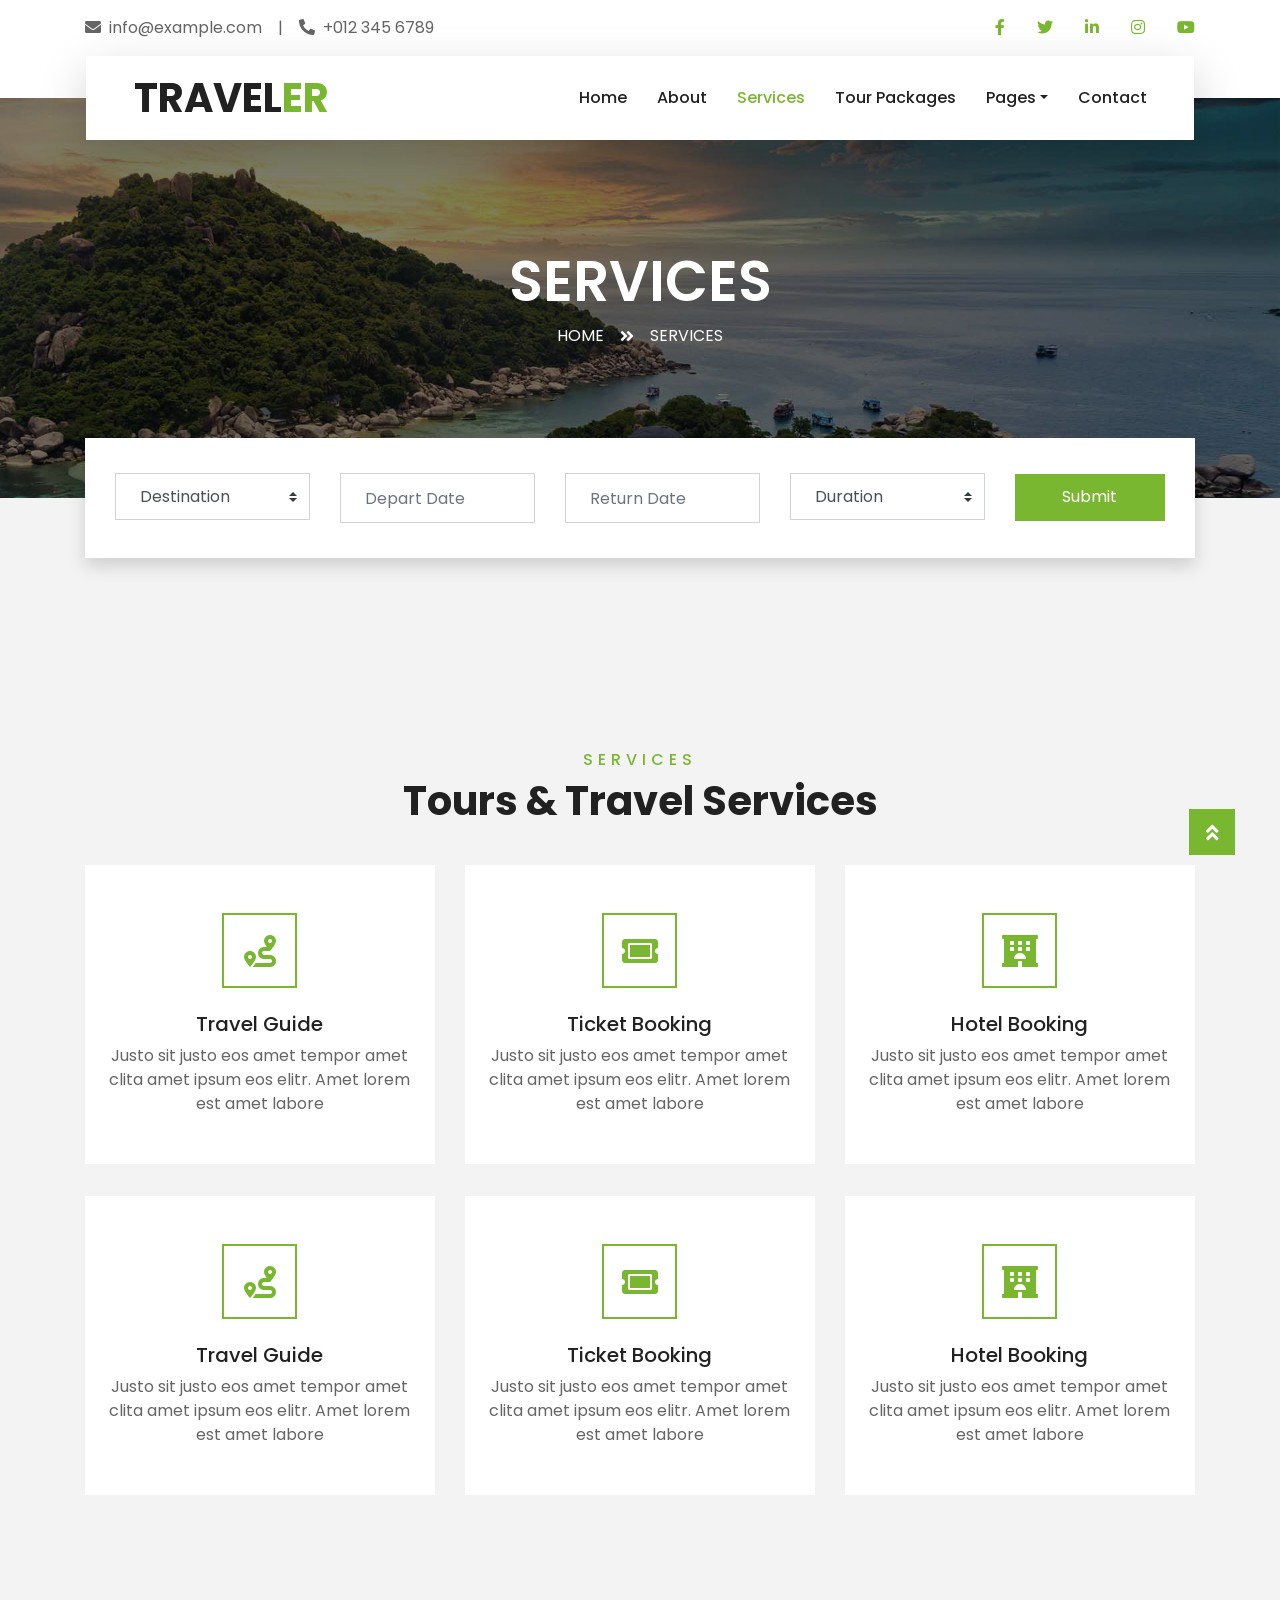
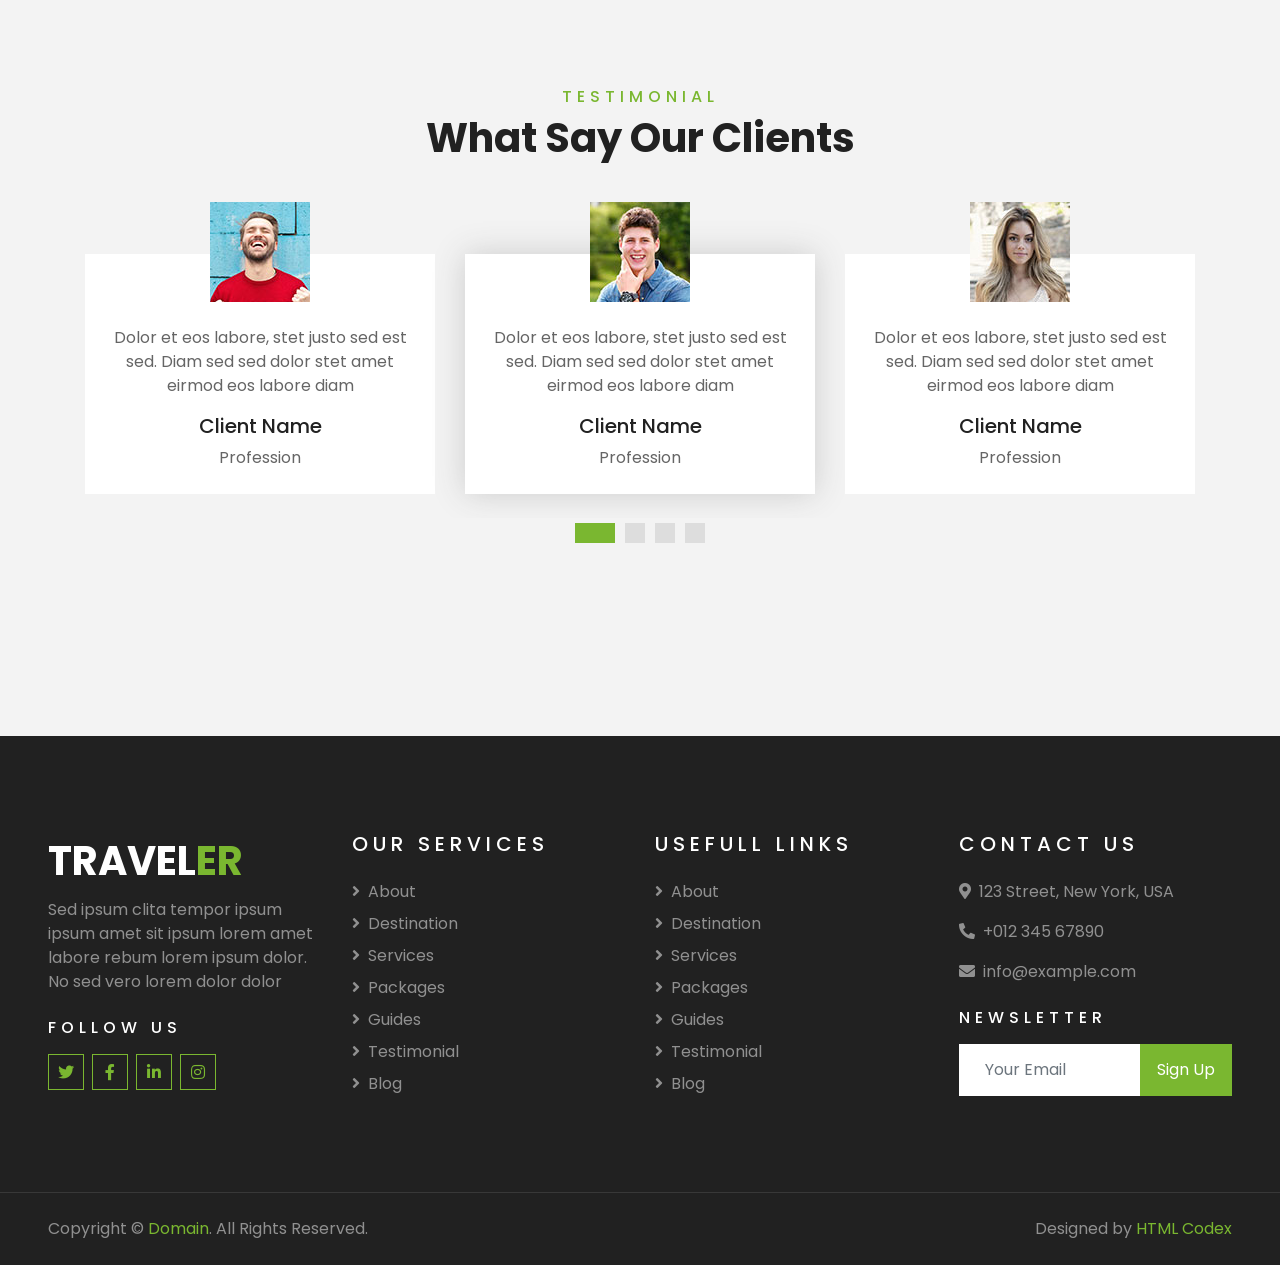
<file: static/service.html>
<!DOCTYPE html>
<html lang="en">

<head>
    <meta charset="utf-8">
    <title>TRAVELER - Free Travel Website Template</title>
    <meta content="width=device-width, initial-scale=1.0" name="viewport">
    <meta content="Free HTML Templates" name="keywords">
    <meta content="Free HTML Templates" name="description">

    <!-- Favicon -->
    <link href="img/favicon.ico" rel="icon">

    <!-- Google Web Fonts -->
    <link rel="preconnect" href="https://fonts.gstatic.com">
    <link href="https://fonts.googleapis.com/css2?family=Poppins:wght@400;500;600;700&display=swap" rel="stylesheet"> 

    <!-- Font Awesome -->
    <link href="https://cdnjs.cloudflare.com/ajax/libs/font-awesome/5.10.0/css/all.min.css" rel="stylesheet">

    <!-- Libraries Stylesheet -->
    <link href="lib/owlcarousel/assets/owl.carousel.min.css" rel="stylesheet">
    <link href="lib/tempusdominus/css/tempusdominus-bootstrap-4.min.css" rel="stylesheet" />

    <!-- Customized Bootstrap Stylesheet -->
    <link href="css/style.css" rel="stylesheet">
</head>

<body>
    <!-- Topbar Start -->
    <div class="container-fluid bg-light pt-3 d-none d-lg-block">
        <div class="container">
            <div class="row">
                <div class="col-lg-6 text-center text-lg-left mb-2 mb-lg-0">
                    <div class="d-inline-flex align-items-center">
                        <p><i class="fa fa-envelope mr-2"></i>info@example.com</p>
                        <p class="text-body px-3">|</p>
                        <p><i class="fa fa-phone-alt mr-2"></i>+012 345 6789</p>
                    </div>
                </div>
                <div class="col-lg-6 text-center text-lg-right">
                    <div class="d-inline-flex align-items-center">
                        <a class="text-primary px-3" href="">
                            <i class="fab fa-facebook-f"></i>
                        </a>
                        <a class="text-primary px-3" href="">
                            <i class="fab fa-twitter"></i>
                        </a>
                        <a class="text-primary px-3" href="">
                            <i class="fab fa-linkedin-in"></i>
                        </a>
                        <a class="text-primary px-3" href="">
                            <i class="fab fa-instagram"></i>
                        </a>
                        <a class="text-primary pl-3" href="">
                            <i class="fab fa-youtube"></i>
                        </a>
                    </div>
                </div>
            </div>
        </div>
    </div>
    <!-- Topbar End -->


    <!-- Navbar Start -->
    <div class="container-fluid position-relative nav-bar p-0">
        <div class="container-lg position-relative p-0 px-lg-3" style="z-index: 9;">
            <nav class="navbar navbar-expand-lg bg-light navbar-light shadow-lg py-3 py-lg-0 pl-3 pl-lg-5">
                <a href="" class="navbar-brand">
                    <h1 class="m-0 text-primary"><span class="text-dark">TRAVEL</span>ER</h1>
                </a>
                <button type="button" class="navbar-toggler" data-toggle="collapse" data-target="#navbarCollapse">
                    <span class="navbar-toggler-icon"></span>
                </button>
                <div class="collapse navbar-collapse justify-content-between px-3" id="navbarCollapse">
                    <div class="navbar-nav ml-auto py-0">
                        <a href="index.html" class="nav-item nav-link">Home</a>
                        <a href="about.html" class="nav-item nav-link">About</a>
                        <a href="service.html" class="nav-item nav-link active">Services</a>
                        <a href="package.html" class="nav-item nav-link">Tour Packages</a>
                        <div class="nav-item dropdown">
                            <a href="#" class="nav-link dropdown-toggle" data-toggle="dropdown">Pages</a>
                            <div class="dropdown-menu border-0 rounded-0 m-0">
                                <a href="blog.html" class="dropdown-item">Blog Grid</a>
                                <a href="single.html" class="dropdown-item">Blog Detail</a>
                                <a href="destination.html" class="dropdown-item">Destination</a>
                                <a href="guide.html" class="dropdown-item">Travel Guides</a>
                                <a href="testimonial.html" class="dropdown-item">Testimonial</a>
                            </div>
                        </div>
                        <a href="contact.html" class="nav-item nav-link">Contact</a>
                    </div>
                </div>
            </nav>
        </div>
    </div>
    <!-- Navbar End -->


    <!-- Header Start -->
    <div class="container-fluid page-header">
        <div class="container">
            <div class="d-flex flex-column align-items-center justify-content-center" style="min-height: 400px">
                <h3 class="display-4 text-white text-uppercase">Services</h3>
                <div class="d-inline-flex text-white">
                    <p class="m-0 text-uppercase"><a class="text-white" href="">Home</a></p>
                    <i class="fa fa-angle-double-right pt-1 px-3"></i>
                    <p class="m-0 text-uppercase">Services</p>
                </div>
            </div>
        </div>
    </div>
    <!-- Header End -->


    <!-- Booking Start -->
    <div class="container-fluid booking mt-5 pb-5">
        <div class="container pb-5">
            <div class="bg-light shadow" style="padding: 30px;">
                <div class="row align-items-center" style="min-height: 60px;">
                    <div class="col-md-10">
                        <div class="row">
                            <div class="col-md-3">
                                <div class="mb-3 mb-md-0">
                                    <select class="custom-select px-4" style="height: 47px;">
                                        <option selected>Destination</option>
                                        <option value="1">Destination 1</option>
                                        <option value="2">Destination 1</option>
                                        <option value="3">Destination 1</option>
                                    </select>
                                </div>
                            </div>
                            <div class="col-md-3">
                                <div class="mb-3 mb-md-0">
                                    <div class="date" id="date1" data-target-input="nearest">
                                        <input type="text" class="form-control p-4 datetimepicker-input" placeholder="Depart Date" data-target="#date1" data-toggle="datetimepicker"/>
                                    </div>
                                </div>
                            </div>
                            <div class="col-md-3">
                                <div class="mb-3 mb-md-0">
                                    <div class="date" id="date2" data-target-input="nearest">
                                        <input type="text" class="form-control p-4 datetimepicker-input" placeholder="Return Date" data-target="#date2" data-toggle="datetimepicker"/>
                                    </div>
                                </div>
                            </div>
                            <div class="col-md-3">
                                <div class="mb-3 mb-md-0">
                                    <select class="custom-select px-4" style="height: 47px;">
                                        <option selected>Duration</option>
                                        <option value="1">Duration 1</option>
                                        <option value="2">Duration 1</option>
                                        <option value="3">Duration 1</option>
                                    </select>
                                </div>
                            </div>
                        </div>
                    </div>
                    <div class="col-md-2">
                        <button class="btn btn-primary btn-block" type="submit" style="height: 47px; margin-top: -2px;">Submit</button>
                    </div>
                </div>
            </div>
        </div>
    </div>
    <!-- Booking End -->


    <!-- Service Start -->
    <div class="container-fluid py-5">
        <div class="container pt-5 pb-3">
            <div class="text-center mb-3 pb-3">
                <h6 class="text-primary text-uppercase" style="letter-spacing: 5px;">Services</h6>
                <h1>Tours & Travel Services</h1>
            </div>
            <div class="row">
                <div class="col-lg-4 col-md-6 mb-4">
                    <div class="service-item bg-white text-center mb-2 py-5 px-4">
                        <i class="fa fa-2x fa-route mx-auto mb-4"></i>
                        <h5 class="mb-2">Travel Guide</h5>
                        <p class="m-0">Justo sit justo eos amet tempor amet clita amet ipsum eos elitr. Amet lorem est amet labore</p>
                    </div>
                </div>
                <div class="col-lg-4 col-md-6 mb-4">
                    <div class="service-item bg-white text-center mb-2 py-5 px-4">
                        <i class="fa fa-2x fa-ticket-alt mx-auto mb-4"></i>
                        <h5 class="mb-2">Ticket Booking</h5>
                        <p class="m-0">Justo sit justo eos amet tempor amet clita amet ipsum eos elitr. Amet lorem est amet labore</p>
                    </div>
                </div>
                <div class="col-lg-4 col-md-6 mb-4">
                    <div class="service-item bg-white text-center mb-2 py-5 px-4">
                        <i class="fa fa-2x fa-hotel mx-auto mb-4"></i>
                        <h5 class="mb-2">Hotel Booking</h5>
                        <p class="m-0">Justo sit justo eos amet tempor amet clita amet ipsum eos elitr. Amet lorem est amet labore</p>
                    </div>
                </div>
                <div class="col-lg-4 col-md-6 mb-4">
                    <div class="service-item bg-white text-center mb-2 py-5 px-4">
                        <i class="fa fa-2x fa-route mx-auto mb-4"></i>
                        <h5 class="mb-2">Travel Guide</h5>
                        <p class="m-0">Justo sit justo eos amet tempor amet clita amet ipsum eos elitr. Amet lorem est amet labore</p>
                    </div>
                </div>
                <div class="col-lg-4 col-md-6 mb-4">
                    <div class="service-item bg-white text-center mb-2 py-5 px-4">
                        <i class="fa fa-2x fa-ticket-alt mx-auto mb-4"></i>
                        <h5 class="mb-2">Ticket Booking</h5>
                        <p class="m-0">Justo sit justo eos amet tempor amet clita amet ipsum eos elitr. Amet lorem est amet labore</p>
                    </div>
                </div>
                <div class="col-lg-4 col-md-6 mb-4">
                    <div class="service-item bg-white text-center mb-2 py-5 px-4">
                        <i class="fa fa-2x fa-hotel mx-auto mb-4"></i>
                        <h5 class="mb-2">Hotel Booking</h5>
                        <p class="m-0">Justo sit justo eos amet tempor amet clita amet ipsum eos elitr. Amet lorem est amet labore</p>
                    </div>
                </div>
            </div>
        </div>
    </div>
    <!-- Service End -->


    <!-- Testimonial Start -->
    <div class="container-fluid py-5">
        <div class="container py-5">
            <div class="text-center mb-3 pb-3">
                <h6 class="text-primary text-uppercase" style="letter-spacing: 5px;">Testimonial</h6>
                <h1>What Say Our Clients</h1>
            </div>
            <div class="owl-carousel testimonial-carousel">
                <div class="text-center pb-4">
                    <img class="img-fluid mx-auto" src="img/testimonial-1.jpg" style="width: 100px; height: 100px;" >
                    <div class="testimonial-text bg-white p-4 mt-n5">
                        <p class="mt-5">Dolor et eos labore, stet justo sed est sed. Diam sed sed dolor stet amet eirmod eos labore diam
                        </p>
                        <h5 class="text-truncate">Client Name</h5>
                        <span>Profession</span>
                    </div>
                </div>
                <div class="text-center">
                    <img class="img-fluid mx-auto" src="img/testimonial-2.jpg" style="width: 100px; height: 100px;" >
                    <div class="testimonial-text bg-white p-4 mt-n5">
                        <p class="mt-5">Dolor et eos labore, stet justo sed est sed. Diam sed sed dolor stet amet eirmod eos labore diam
                        </p>
                        <h5 class="text-truncate">Client Name</h5>
                        <span>Profession</span>
                    </div>
                </div>
                <div class="text-center">
                    <img class="img-fluid mx-auto" src="img/testimonial-3.jpg" style="width: 100px; height: 100px;" >
                    <div class="testimonial-text bg-white p-4 mt-n5">
                        <p class="mt-5">Dolor et eos labore, stet justo sed est sed. Diam sed sed dolor stet amet eirmod eos labore diam
                        </p>
                        <h5 class="text-truncate">Client Name</h5>
                        <span>Profession</span>
                    </div>
                </div>
                <div class="text-center">
                    <img class="img-fluid mx-auto" src="img/testimonial-4.jpg" style="width: 100px; height: 100px;" >
                    <div class="testimonial-text bg-white p-4 mt-n5">
                        <p class="mt-5">Dolor et eos labore, stet justo sed est sed. Diam sed sed dolor stet amet eirmod eos labore diam
                        </p>
                        <h5 class="text-truncate">Client Name</h5>
                        <span>Profession</span>
                    </div>
                </div>
            </div>
        </div>
    </div>
    <!-- Testimonial End -->


    <!-- Footer Start -->
    <div class="container-fluid bg-dark text-white-50 py-5 px-sm-3 px-lg-5" style="margin-top: 90px;">
        <div class="row pt-5">
            <div class="col-lg-3 col-md-6 mb-5">
                <a href="" class="navbar-brand">
                    <h1 class="text-primary"><span class="text-white">TRAVEL</span>ER</h1>
                </a>
                <p>Sed ipsum clita tempor ipsum ipsum amet sit ipsum lorem amet labore rebum lorem ipsum dolor. No sed vero lorem dolor dolor</p>
                <h6 class="text-white text-uppercase mt-4 mb-3" style="letter-spacing: 5px;">Follow Us</h6>
                <div class="d-flex justify-content-start">
                    <a class="btn btn-outline-primary btn-square mr-2" href="#"><i class="fab fa-twitter"></i></a>
                    <a class="btn btn-outline-primary btn-square mr-2" href="#"><i class="fab fa-facebook-f"></i></a>
                    <a class="btn btn-outline-primary btn-square mr-2" href="#"><i class="fab fa-linkedin-in"></i></a>
                    <a class="btn btn-outline-primary btn-square" href="#"><i class="fab fa-instagram"></i></a>
                </div>
            </div>
            <div class="col-lg-3 col-md-6 mb-5">
                <h5 class="text-white text-uppercase mb-4" style="letter-spacing: 5px;">Our Services</h5>
                <div class="d-flex flex-column justify-content-start">
                    <a class="text-white-50 mb-2" href="#"><i class="fa fa-angle-right mr-2"></i>About</a>
                    <a class="text-white-50 mb-2" href="#"><i class="fa fa-angle-right mr-2"></i>Destination</a>
                    <a class="text-white-50 mb-2" href="#"><i class="fa fa-angle-right mr-2"></i>Services</a>
                    <a class="text-white-50 mb-2" href="#"><i class="fa fa-angle-right mr-2"></i>Packages</a>
                    <a class="text-white-50 mb-2" href="#"><i class="fa fa-angle-right mr-2"></i>Guides</a>
                    <a class="text-white-50 mb-2" href="#"><i class="fa fa-angle-right mr-2"></i>Testimonial</a>
                    <a class="text-white-50" href="#"><i class="fa fa-angle-right mr-2"></i>Blog</a>
                </div>
            </div>
            <div class="col-lg-3 col-md-6 mb-5">
                <h5 class="text-white text-uppercase mb-4" style="letter-spacing: 5px;">Usefull Links</h5>
                <div class="d-flex flex-column justify-content-start">
                    <a class="text-white-50 mb-2" href="#"><i class="fa fa-angle-right mr-2"></i>About</a>
                    <a class="text-white-50 mb-2" href="#"><i class="fa fa-angle-right mr-2"></i>Destination</a>
                    <a class="text-white-50 mb-2" href="#"><i class="fa fa-angle-right mr-2"></i>Services</a>
                    <a class="text-white-50 mb-2" href="#"><i class="fa fa-angle-right mr-2"></i>Packages</a>
                    <a class="text-white-50 mb-2" href="#"><i class="fa fa-angle-right mr-2"></i>Guides</a>
                    <a class="text-white-50 mb-2" href="#"><i class="fa fa-angle-right mr-2"></i>Testimonial</a>
                    <a class="text-white-50" href="#"><i class="fa fa-angle-right mr-2"></i>Blog</a>
                </div>
            </div>
            <div class="col-lg-3 col-md-6 mb-5">
                <h5 class="text-white text-uppercase mb-4" style="letter-spacing: 5px;">Contact Us</h5>
                <p><i class="fa fa-map-marker-alt mr-2"></i>123 Street, New York, USA</p>
                <p><i class="fa fa-phone-alt mr-2"></i>+012 345 67890</p>
                <p><i class="fa fa-envelope mr-2"></i>info@example.com</p>
                <h6 class="text-white text-uppercase mt-4 mb-3" style="letter-spacing: 5px;">Newsletter</h6>
                <div class="w-100">
                    <div class="input-group">
                        <input type="text" class="form-control border-light" style="padding: 25px;" placeholder="Your Email">
                        <div class="input-group-append">
                            <button class="btn btn-primary px-3">Sign Up</button>
                        </div>
                    </div>
                </div>
            </div>
        </div>
    </div>
    <div class="container-fluid bg-dark text-white border-top py-4 px-sm-3 px-md-5" style="border-color: rgba(256, 256, 256, .1) !important;">
        <div class="row">
            <div class="col-lg-6 text-center text-md-left mb-3 mb-md-0">
                <p class="m-0 text-white-50">Copyright &copy; <a href="#">Domain</a>. All Rights Reserved.</a>
                </p>
            </div>
            <div class="col-lg-6 text-center text-md-right">
                <p class="m-0 text-white-50">Designed by <a href="https://htmlcodex.com">HTML Codex</a>
                </p>
            </div>
        </div>
    </div>
    <!-- Footer End -->


    <!-- Back to Top -->
    <a href="#" class="btn btn-lg btn-primary btn-lg-square back-to-top"><i class="fa fa-angle-double-up"></i></a>


    <!-- JavaScript Libraries -->
    <script src="https://code.jquery.com/jquery-3.4.1.min.js"></script>
    <script src="https://stackpath.bootstrapcdn.com/bootstrap/4.4.1/js/bootstrap.bundle.min.js"></script>
    <script src="lib/easing/easing.min.js"></script>
    <script src="lib/owlcarousel/owl.carousel.min.js"></script>
    <script src="lib/tempusdominus/js/moment.min.js"></script>
    <script src="lib/tempusdominus/js/moment-timezone.min.js"></script>
    <script src="lib/tempusdominus/js/tempusdominus-bootstrap-4.min.js"></script>

    <!-- Contact Javascript File -->
    <script src="mail/jqBootstrapValidation.min.js"></script>
    <script src="mail/contact.js"></script>

    <!-- Template Javascript -->
    <script src="js/main.js"></script>
</body>

</html>
</file>
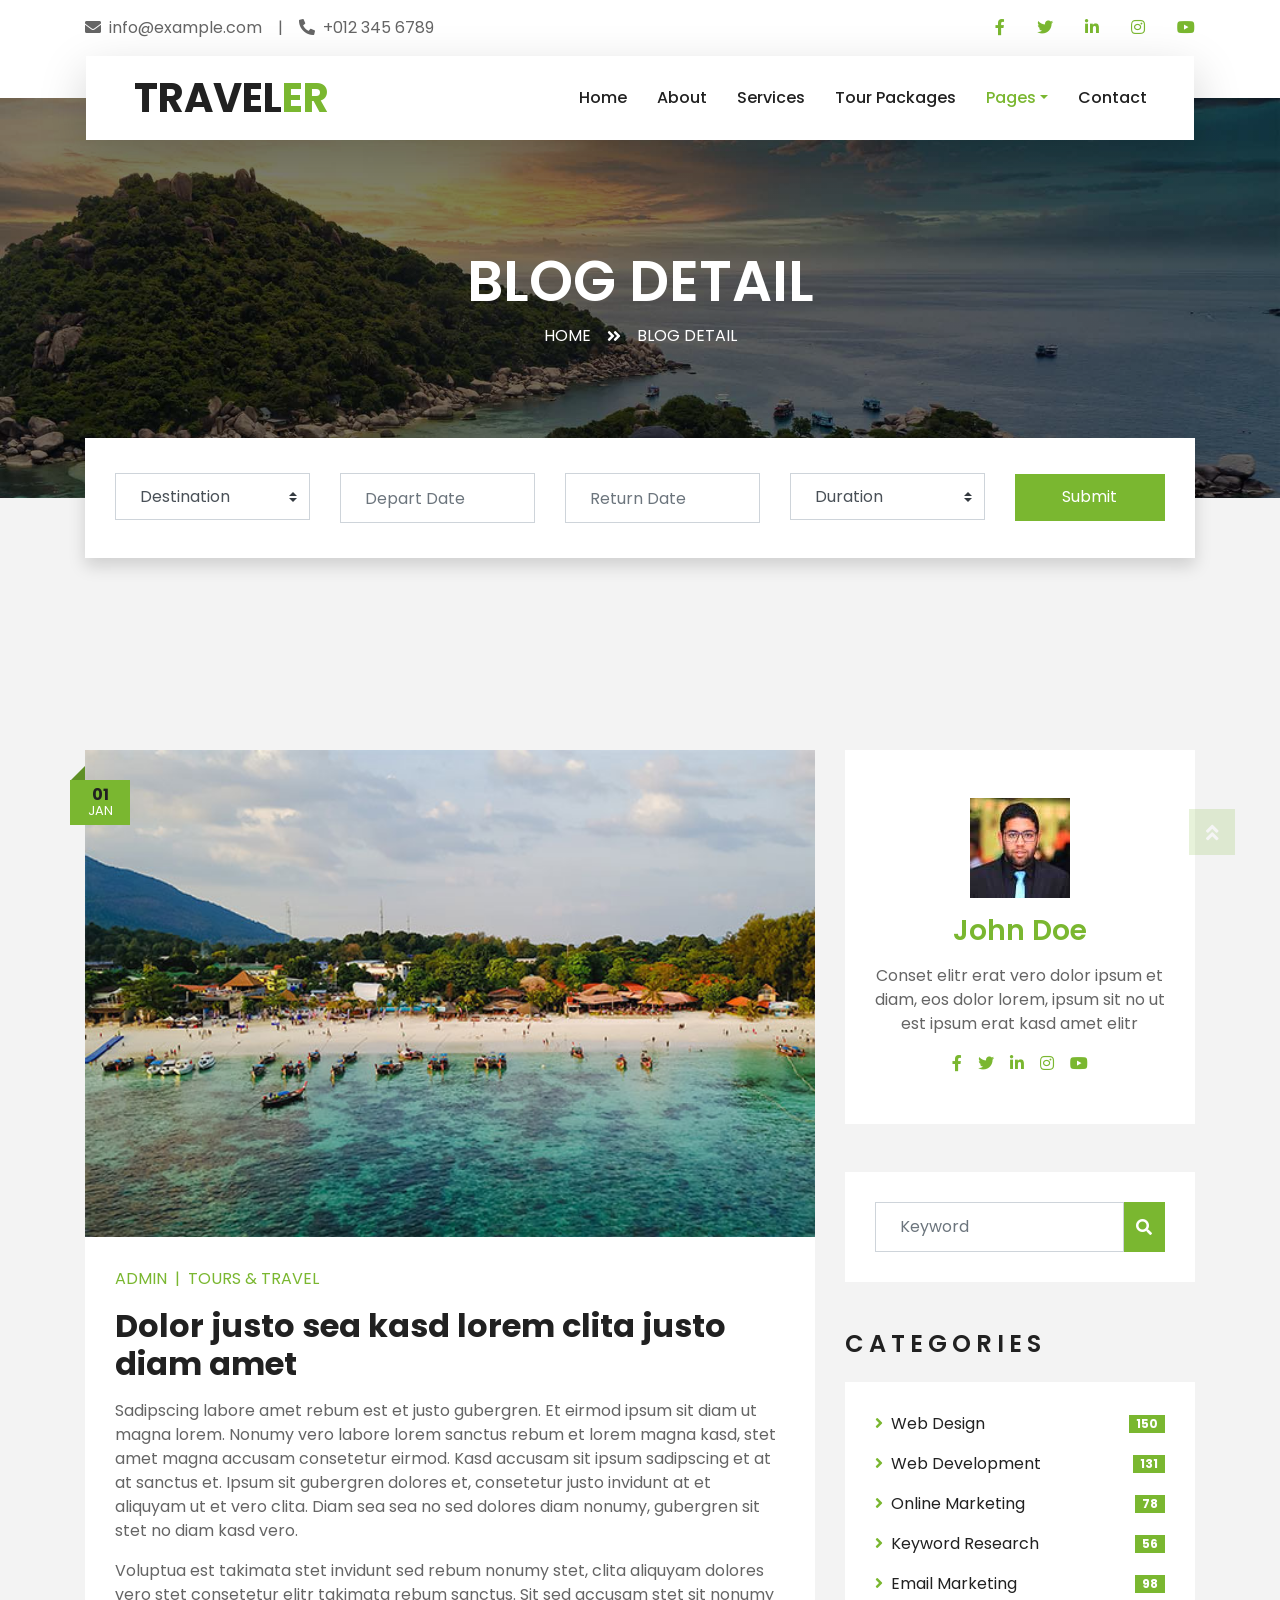
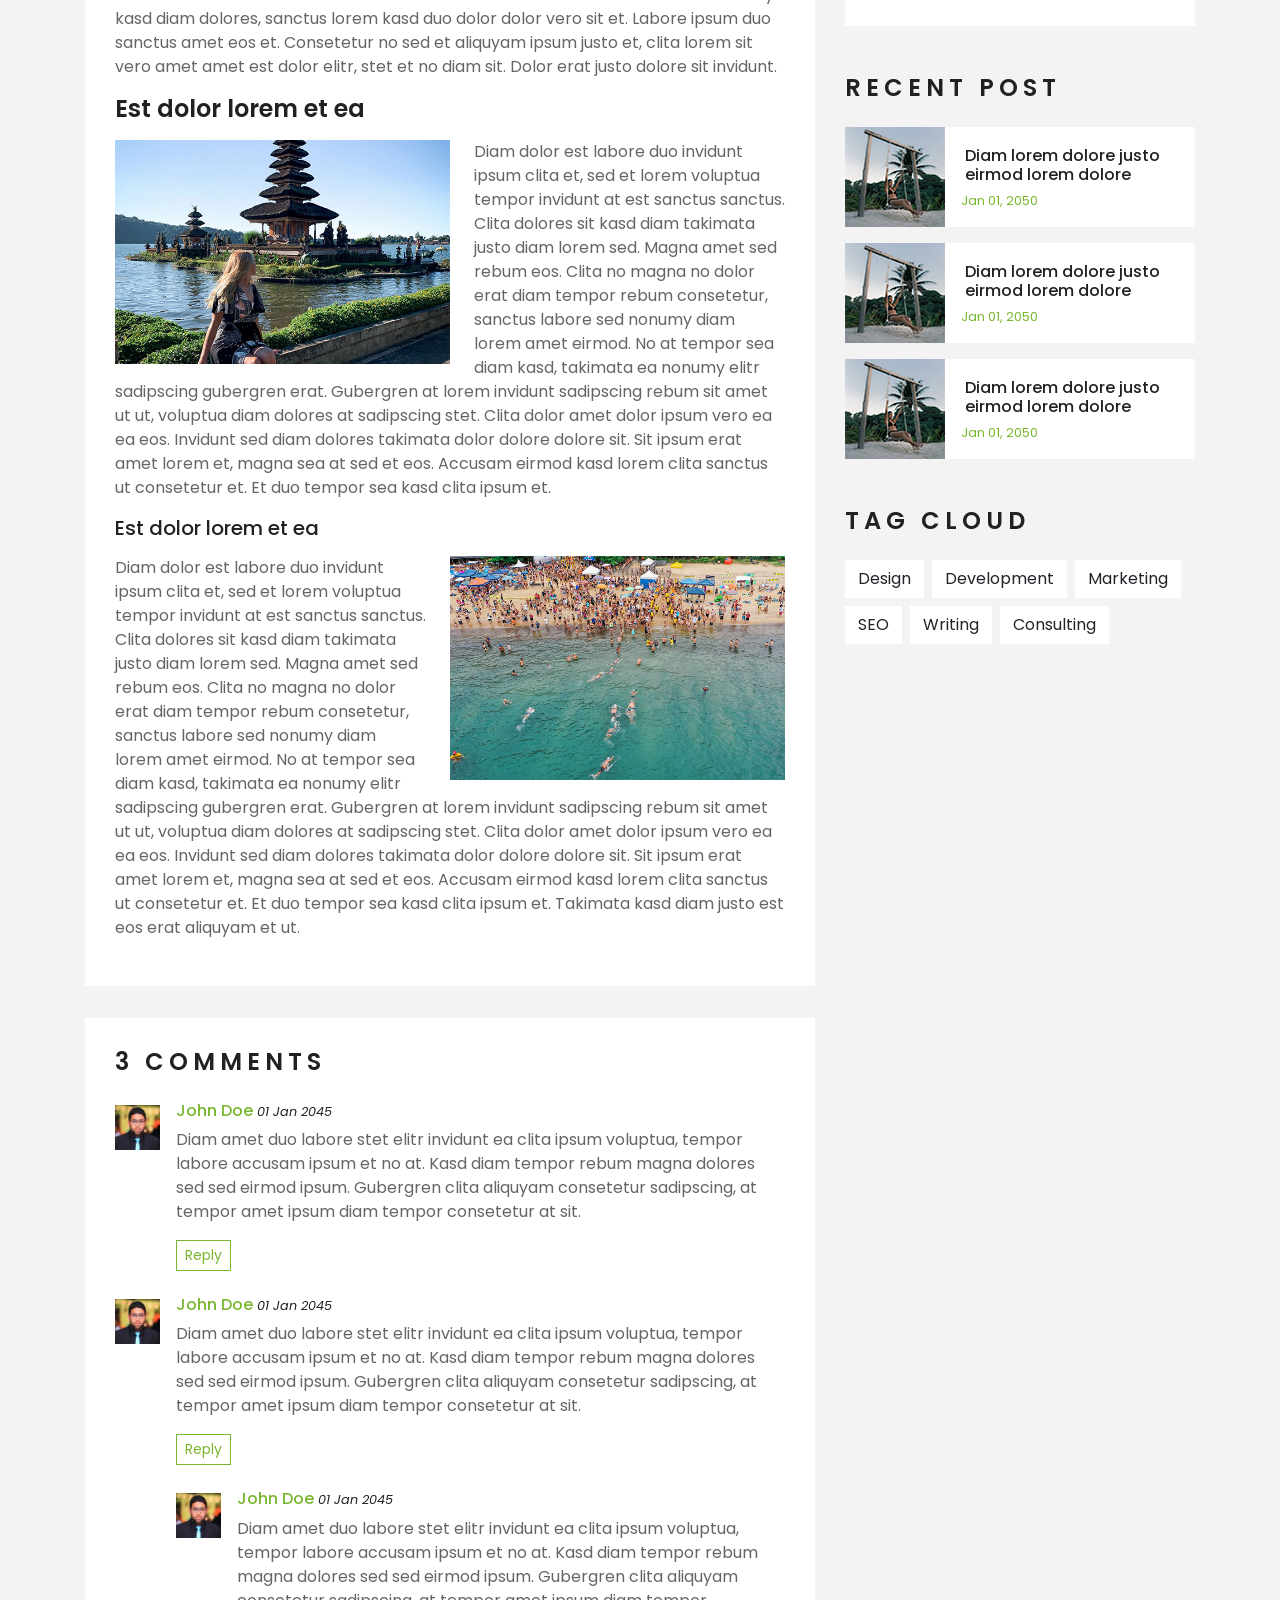
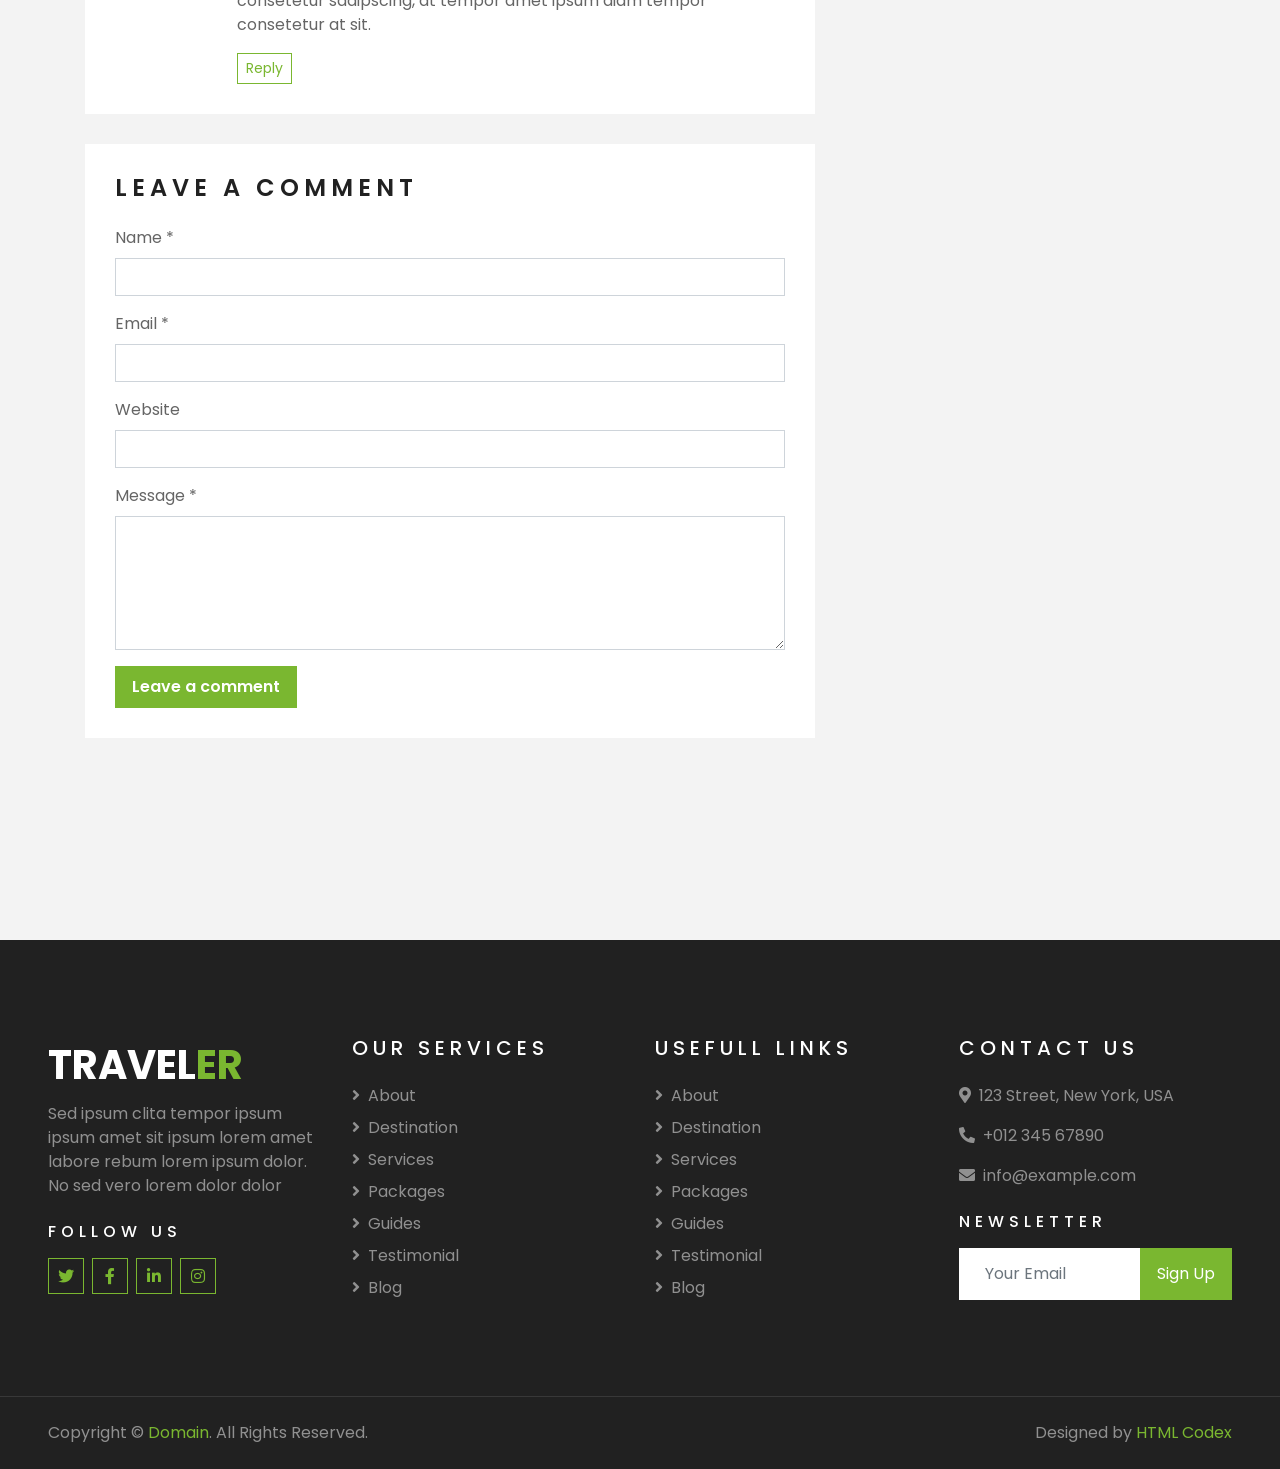
<file: static/single.html>
<!DOCTYPE html>
<html lang="en">

<head>
    <meta charset="utf-8">
    <title>TRAVELER - Free Travel Website Template</title>
    <meta content="width=device-width, initial-scale=1.0" name="viewport">
    <meta content="Free HTML Templates" name="keywords">
    <meta content="Free HTML Templates" name="description">

    <!-- Favicon -->
    <link href="img/favicon.ico" rel="icon">

    <!-- Google Web Fonts -->
    <link rel="preconnect" href="https://fonts.gstatic.com">
    <link href="https://fonts.googleapis.com/css2?family=Poppins:wght@400;500;600;700&display=swap" rel="stylesheet"> 

    <!-- Font Awesome -->
    <link href="https://cdnjs.cloudflare.com/ajax/libs/font-awesome/5.10.0/css/all.min.css" rel="stylesheet">

    <!-- Libraries Stylesheet -->
    <link href="lib/owlcarousel/assets/owl.carousel.min.css" rel="stylesheet">
    <link href="lib/tempusdominus/css/tempusdominus-bootstrap-4.min.css" rel="stylesheet" />

    <!-- Customized Bootstrap Stylesheet -->
    <link href="css/style.css" rel="stylesheet">
</head>

<body>
    <!-- Topbar Start -->
    <div class="container-fluid bg-light pt-3 d-none d-lg-block">
        <div class="container">
            <div class="row">
                <div class="col-lg-6 text-center text-lg-left mb-2 mb-lg-0">
                    <div class="d-inline-flex align-items-center">
                        <p><i class="fa fa-envelope mr-2"></i>info@example.com</p>
                        <p class="text-body px-3">|</p>
                        <p><i class="fa fa-phone-alt mr-2"></i>+012 345 6789</p>
                    </div>
                </div>
                <div class="col-lg-6 text-center text-lg-right">
                    <div class="d-inline-flex align-items-center">
                        <a class="text-primary px-3" href="">
                            <i class="fab fa-facebook-f"></i>
                        </a>
                        <a class="text-primary px-3" href="">
                            <i class="fab fa-twitter"></i>
                        </a>
                        <a class="text-primary px-3" href="">
                            <i class="fab fa-linkedin-in"></i>
                        </a>
                        <a class="text-primary px-3" href="">
                            <i class="fab fa-instagram"></i>
                        </a>
                        <a class="text-primary pl-3" href="">
                            <i class="fab fa-youtube"></i>
                        </a>
                    </div>
                </div>
            </div>
        </div>
    </div>
    <!-- Topbar End -->


    <!-- Navbar Start -->
    <div class="container-fluid position-relative nav-bar p-0">
        <div class="container-lg position-relative p-0 px-lg-3" style="z-index: 9;">
            <nav class="navbar navbar-expand-lg bg-light navbar-light shadow-lg py-3 py-lg-0 pl-3 pl-lg-5">
                <a href="" class="navbar-brand">
                    <h1 class="m-0 text-primary"><span class="text-dark">TRAVEL</span>ER</h1>
                </a>
                <button type="button" class="navbar-toggler" data-toggle="collapse" data-target="#navbarCollapse">
                    <span class="navbar-toggler-icon"></span>
                </button>
                <div class="collapse navbar-collapse justify-content-between px-3" id="navbarCollapse">
                    <div class="navbar-nav ml-auto py-0">
                        <a href="index.html" class="nav-item nav-link">Home</a>
                        <a href="about.html" class="nav-item nav-link">About</a>
                        <a href="service.html" class="nav-item nav-link">Services</a>
                        <a href="package.html" class="nav-item nav-link">Tour Packages</a>
                        <div class="nav-item dropdown">
                            <a href="#" class="nav-link dropdown-toggle active" data-toggle="dropdown">Pages</a>
                            <div class="dropdown-menu border-0 rounded-0 m-0">
                                <a href="blog.html" class="dropdown-item">Blog Grid</a>
                                <a href="single.html" class="dropdown-item active">Blog Detail</a>
                                <a href="destination.html" class="dropdown-item">Destination</a>
                                <a href="guide.html" class="dropdown-item">Travel Guides</a>
                                <a href="testimonial.html" class="dropdown-item">Testimonial</a>
                            </div>
                        </div>
                        <a href="contact.html" class="nav-item nav-link">Contact</a>
                    </div>
                </div>
            </nav>
        </div>
    </div>
    <!-- Navbar End -->


    <!-- Header Start -->
    <div class="container-fluid page-header">
        <div class="container">
            <div class="d-flex flex-column align-items-center justify-content-center" style="min-height: 400px">
                <h3 class="display-4 text-white text-uppercase">Blog Detail</h3>
                <div class="d-inline-flex text-white">
                    <p class="m-0 text-uppercase"><a class="text-white" href="">Home</a></p>
                    <i class="fa fa-angle-double-right pt-1 px-3"></i>
                    <p class="m-0 text-uppercase">Blog Detail</p>
                </div>
            </div>
        </div>
    </div>
    <!-- Header End -->


    <!-- Booking Start -->
    <div class="container-fluid booking mt-5 pb-5">
        <div class="container pb-5">
            <div class="bg-light shadow" style="padding: 30px;">
                <div class="row align-items-center" style="min-height: 60px;">
                    <div class="col-md-10">
                        <div class="row">
                            <div class="col-md-3">
                                <div class="mb-3 mb-md-0">
                                    <select class="custom-select px-4" style="height: 47px;">
                                        <option selected>Destination</option>
                                        <option value="1">Destination 1</option>
                                        <option value="2">Destination 1</option>
                                        <option value="3">Destination 1</option>
                                    </select>
                                </div>
                            </div>
                            <div class="col-md-3">
                                <div class="mb-3 mb-md-0">
                                    <div class="date" id="date1" data-target-input="nearest">
                                        <input type="text" class="form-control p-4 datetimepicker-input" placeholder="Depart Date" data-target="#date1" data-toggle="datetimepicker"/>
                                    </div>
                                </div>
                            </div>
                            <div class="col-md-3">
                                <div class="mb-3 mb-md-0">
                                    <div class="date" id="date2" data-target-input="nearest">
                                        <input type="text" class="form-control p-4 datetimepicker-input" placeholder="Return Date" data-target="#date2" data-toggle="datetimepicker"/>
                                    </div>
                                </div>
                            </div>
                            <div class="col-md-3">
                                <div class="mb-3 mb-md-0">
                                    <select class="custom-select px-4" style="height: 47px;">
                                        <option selected>Duration</option>
                                        <option value="1">Duration 1</option>
                                        <option value="2">Duration 1</option>
                                        <option value="3">Duration 1</option>
                                    </select>
                                </div>
                            </div>
                        </div>
                    </div>
                    <div class="col-md-2">
                        <button class="btn btn-primary btn-block" type="submit" style="height: 47px; margin-top: -2px;">Submit</button>
                    </div>
                </div>
            </div>
        </div>
    </div>
    <!-- Booking End -->


    <!-- Blog Start -->
    <div class="container-fluid py-5">
        <div class="container py-5">
            <div class="row">
                <div class="col-lg-8">
                    <!-- Blog Detail Start -->
                    <div class="pb-3">
                        <div class="blog-item">
                            <div class="position-relative">
                                <img class="img-fluid w-100" src="img/blog-1.jpg" alt="">
                                <div class="blog-date">
                                    <h6 class="font-weight-bold mb-n1">01</h6>
                                    <small class="text-white text-uppercase">Jan</small>
                                </div>
                            </div>
                        </div>
                        <div class="bg-white mb-3" style="padding: 30px;">
                            <div class="d-flex mb-3">
                                <a class="text-primary text-uppercase text-decoration-none" href="">Admin</a>
                                <span class="text-primary px-2">|</span>
                                <a class="text-primary text-uppercase text-decoration-none" href="">Tours & Travel</a>
                            </div>
                            <h2 class="mb-3">Dolor justo sea kasd lorem clita justo diam amet</h2>
                            <p>Sadipscing labore amet rebum est et justo gubergren. Et eirmod ipsum sit diam ut
                                magna lorem. Nonumy vero labore lorem sanctus rebum et lorem magna kasd, stet
                                amet magna accusam consetetur eirmod. Kasd accusam sit ipsum sadipscing et at at
                                sanctus et. Ipsum sit gubergren dolores et, consetetur justo invidunt at et
                                aliquyam ut et vero clita. Diam sea sea no sed dolores diam nonumy, gubergren
                                sit stet no diam kasd vero.</p>
                            <p>Voluptua est takimata stet invidunt sed rebum nonumy stet, clita aliquyam dolores
                                vero stet consetetur elitr takimata rebum sanctus. Sit sed accusam stet sit
                                nonumy kasd diam dolores, sanctus lorem kasd duo dolor dolor vero sit et. Labore
                                ipsum duo sanctus amet eos et. Consetetur no sed et aliquyam ipsum justo et,
                                clita lorem sit vero amet amet est dolor elitr, stet et no diam sit. Dolor erat
                                justo dolore sit invidunt.</p>
                            <h4 class="mb-3">Est dolor lorem et ea</h4>
                            <img class="img-fluid w-50 float-left mr-4 mb-2" src="img/blog-2.jpg">
                            <p>Diam dolor est labore duo invidunt ipsum clita et, sed et lorem voluptua tempor
                                invidunt at est sanctus sanctus. Clita dolores sit kasd diam takimata justo diam
                                lorem sed. Magna amet sed rebum eos. Clita no magna no dolor erat diam tempor
                                rebum consetetur, sanctus labore sed nonumy diam lorem amet eirmod. No at tempor
                                sea diam kasd, takimata ea nonumy elitr sadipscing gubergren erat. Gubergren at
                                lorem invidunt sadipscing rebum sit amet ut ut, voluptua diam dolores at
                                sadipscing stet. Clita dolor amet dolor ipsum vero ea ea eos. Invidunt sed diam
                                dolores takimata dolor dolore dolore sit. Sit ipsum erat amet lorem et, magna
                                sea at sed et eos. Accusam eirmod kasd lorem clita sanctus ut consetetur et. Et
                                duo tempor sea kasd clita ipsum et.</p>
                            <h5 class="mb-3">Est dolor lorem et ea</h5>
                            <img class="img-fluid w-50 float-right ml-4 mb-2" src="img/blog-3.jpg">
                            <p>Diam dolor est labore duo invidunt ipsum clita et, sed et lorem voluptua tempor
                                invidunt at est sanctus sanctus. Clita dolores sit kasd diam takimata justo diam
                                lorem sed. Magna amet sed rebum eos. Clita no magna no dolor erat diam tempor
                                rebum consetetur, sanctus labore sed nonumy diam lorem amet eirmod. No at tempor
                                sea diam kasd, takimata ea nonumy elitr sadipscing gubergren erat. Gubergren at
                                lorem invidunt sadipscing rebum sit amet ut ut, voluptua diam dolores at
                                sadipscing stet. Clita dolor amet dolor ipsum vero ea ea eos. Invidunt sed diam
                                dolores takimata dolor dolore dolore sit. Sit ipsum erat amet lorem et, magna
                                sea at sed et eos. Accusam eirmod kasd lorem clita sanctus ut consetetur et. Et
                                duo tempor sea kasd clita ipsum et. Takimata kasd diam justo est eos erat
                                aliquyam et ut.</p>
                        </div>
                    </div>
                    <!-- Blog Detail End -->
    
                    <!-- Comment List Start -->
                    <div class="bg-white" style="padding: 30px; margin-bottom: 30px;">
                        <h4 class="text-uppercase mb-4" style="letter-spacing: 5px;">3 Comments</h4>
                        <div class="media mb-4">
                            <img src="img/user.jpg" alt="Image" class="img-fluid mr-3 mt-1" style="width: 45px;">
                            <div class="media-body">
                                <h6><a href="">John Doe</a> <small><i>01 Jan 2045</i></small></h6>
                                <p>Diam amet duo labore stet elitr invidunt ea clita ipsum voluptua, tempor labore
                                    accusam ipsum et no at. Kasd diam tempor rebum magna dolores sed sed eirmod ipsum.
                                    Gubergren clita aliquyam consetetur sadipscing, at tempor amet ipsum diam tempor
                                    consetetur at sit.</p>
                                <button class="btn btn-sm btn-outline-primary">Reply</button>
                            </div>
                        </div>
                        <div class="media">
                            <img src="img/user.jpg" alt="Image" class="img-fluid mr-3 mt-1" style="width: 45px;">
                            <div class="media-body">
                                <h6><a href="">John Doe</a> <small><i>01 Jan 2045</i></small></h6>
                                <p>Diam amet duo labore stet elitr invidunt ea clita ipsum voluptua, tempor labore
                                    accusam ipsum et no at. Kasd diam tempor rebum magna dolores sed sed eirmod ipsum.
                                    Gubergren clita aliquyam consetetur sadipscing, at tempor amet ipsum diam tempor
                                    consetetur at sit.</p>
                                <button class="btn btn-sm btn-outline-primary">Reply</button>
                                <div class="media mt-4">
                                    <img src="img/user.jpg" alt="Image" class="img-fluid mr-3 mt-1"
                                        style="width: 45px;">
                                    <div class="media-body">
                                        <h6><a href="">John Doe</a> <small><i>01 Jan 2045</i></small></h6>
                                        <p>Diam amet duo labore stet elitr invidunt ea clita ipsum voluptua, tempor
                                            labore accusam ipsum et no at. Kasd diam tempor rebum magna dolores sed sed
                                            eirmod ipsum. Gubergren clita aliquyam consetetur sadipscing, at tempor amet
                                            ipsum diam tempor consetetur at sit.</p>
                                        <button class="btn btn-sm btn-outline-primary">Reply</button>
                                    </div>
                                </div>
                            </div>
                        </div>
                    </div>
                    <!-- Comment List End -->
    
                    <!-- Comment Form Start -->
                    <div class="bg-white mb-3" style="padding: 30px;">
                        <h4 class="text-uppercase mb-4" style="letter-spacing: 5px;">Leave a comment</h4>
                        <form>
                            <div class="form-group">
                                <label for="name">Name *</label>
                                <input type="text" class="form-control" id="name">
                            </div>
                            <div class="form-group">
                                <label for="email">Email *</label>
                                <input type="email" class="form-control" id="email">
                            </div>
                            <div class="form-group">
                                <label for="website">Website</label>
                                <input type="url" class="form-control" id="website">
                            </div>
    
                            <div class="form-group">
                                <label for="message">Message *</label>
                                <textarea id="message" cols="30" rows="5" class="form-control"></textarea>
                            </div>
                            <div class="form-group mb-0">
                                <input type="submit" value="Leave a comment"
                                    class="btn btn-primary font-weight-semi-bold py-2 px-3">
                            </div>
                        </form>
                    </div>
                    <!-- Comment Form End -->
                </div>
    
                <div class="col-lg-4 mt-5 mt-lg-0">
                    <!-- Author Bio -->
                    <div class="d-flex flex-column text-center bg-white mb-5 py-5 px-4">
                        <img src="img/user.jpg" class="img-fluid mx-auto mb-3" style="width: 100px;">
                        <h3 class="text-primary mb-3">John Doe</h3>
                        <p>Conset elitr erat vero dolor ipsum et diam, eos dolor lorem, ipsum sit no ut est  ipsum erat kasd amet elitr</p>
                        <div class="d-flex justify-content-center">
                            <a class="text-primary px-2" href="">
                                <i class="fab fa-facebook-f"></i>
                            </a>
                            <a class="text-primary px-2" href="">
                                <i class="fab fa-twitter"></i>
                            </a>
                            <a class="text-primary px-2" href="">
                                <i class="fab fa-linkedin-in"></i>
                            </a>
                            <a class="text-primary px-2" href="">
                                <i class="fab fa-instagram"></i>
                            </a>
                            <a class="text-primary px-2" href="">
                                <i class="fab fa-youtube"></i>
                            </a>
                        </div>
                    </div>
    
                    <!-- Search Form -->
                    <div class="mb-5">
                        <div class="bg-white" style="padding: 30px;">
                            <div class="input-group">
                                <input type="text" class="form-control p-4" placeholder="Keyword">
                                <div class="input-group-append">
                                    <span class="input-group-text bg-primary border-primary text-white"><i
                                            class="fa fa-search"></i></span>
                                </div>
                            </div>
                        </div>
                    </div>

                    <!-- Category List -->
                    <div class="mb-5">
                        <h4 class="text-uppercase mb-4" style="letter-spacing: 5px;">Categories</h4>
                        <div class="bg-white" style="padding: 30px;">
                            <ul class="list-inline m-0">
                                <li class="mb-3 d-flex justify-content-between align-items-center">
                                    <a class="text-dark" href="#"><i class="fa fa-angle-right text-primary mr-2"></i>Web
                                        Design</a>
                                    <span class="badge badge-primary badge-pill">150</span>
                                </li>
                                <li class="mb-3 d-flex justify-content-between align-items-center">
                                    <a class="text-dark" href="#"><i class="fa fa-angle-right text-primary mr-2"></i>Web
                                        Development</a>
                                    <span class="badge badge-primary badge-pill">131</span>
                                </li>
                                <li class="mb-3 d-flex justify-content-between align-items-center">
                                    <a class="text-dark" href="#"><i
                                            class="fa fa-angle-right text-primary mr-2"></i>Online Marketing</a>
                                    <span class="badge badge-primary badge-pill">78</span>
                                </li>
                                <li class="mb-3 d-flex justify-content-between align-items-center">
                                    <a class="text-dark" href="#"><i
                                            class="fa fa-angle-right text-primary mr-2"></i>Keyword Research</a>
                                    <span class="badge badge-primary badge-pill">56</span>
                                </li>
                                <li class="d-flex justify-content-between align-items-center">
                                    <a class="text-dark" href="#"><i
                                            class="fa fa-angle-right text-primary mr-2"></i>Email Marketing</a>
                                    <span class="badge badge-primary badge-pill">98</span>
                                </li>
                            </ul>
                        </div>
                    </div>
    
                    <!-- Recent Post -->
                    <div class="mb-5">
                        <h4 class="text-uppercase mb-4" style="letter-spacing: 5px;">Recent Post</h4>
                        <a class="d-flex align-items-center text-decoration-none bg-white mb-3" href="">
                            <img class="img-fluid" src="img/blog-100x100.jpg" alt="">
                            <div class="pl-3">
                                <h6 class="m-1">Diam lorem dolore justo eirmod lorem dolore</h6>
                                <small>Jan 01, 2050</small>
                            </div>
                        </a>
                        <a class="d-flex align-items-center text-decoration-none bg-white mb-3" href="">
                            <img class="img-fluid" src="img/blog-100x100.jpg" alt="">
                            <div class="pl-3">
                                <h6 class="m-1">Diam lorem dolore justo eirmod lorem dolore</h6>
                                <small>Jan 01, 2050</small>
                            </div>
                        </a>
                        <a class="d-flex align-items-center text-decoration-none bg-white mb-3" href="">
                            <img class="img-fluid" src="img/blog-100x100.jpg" alt="">
                            <div class="pl-3">
                                <h6 class="m-1">Diam lorem dolore justo eirmod lorem dolore</h6>
                                <small>Jan 01, 2050</small>
                            </div>
                        </a>
                    </div>
    
                    <!-- Tag Cloud -->
                    <div class="mb-5">
                        <h4 class="text-uppercase mb-4" style="letter-spacing: 5px;">Tag Cloud</h4>
                        <div class="d-flex flex-wrap m-n1">
                            <a href="" class="btn btn-light m-1">Design</a>
                            <a href="" class="btn btn-light m-1">Development</a>
                            <a href="" class="btn btn-light m-1">Marketing</a>
                            <a href="" class="btn btn-light m-1">SEO</a>
                            <a href="" class="btn btn-light m-1">Writing</a>
                            <a href="" class="btn btn-light m-1">Consulting</a>
                        </div>
                    </div>
                </div>
            </div>
        </div>
    </div>
    <!-- Blog End -->


    <!-- Footer Start -->
    <div class="container-fluid bg-dark text-white-50 py-5 px-sm-3 px-lg-5" style="margin-top: 90px;">
        <div class="row pt-5">
            <div class="col-lg-3 col-md-6 mb-5">
                <a href="" class="navbar-brand">
                    <h1 class="text-primary"><span class="text-white">TRAVEL</span>ER</h1>
                </a>
                <p>Sed ipsum clita tempor ipsum ipsum amet sit ipsum lorem amet labore rebum lorem ipsum dolor. No sed vero lorem dolor dolor</p>
                <h6 class="text-white text-uppercase mt-4 mb-3" style="letter-spacing: 5px;">Follow Us</h6>
                <div class="d-flex justify-content-start">
                    <a class="btn btn-outline-primary btn-square mr-2" href="#"><i class="fab fa-twitter"></i></a>
                    <a class="btn btn-outline-primary btn-square mr-2" href="#"><i class="fab fa-facebook-f"></i></a>
                    <a class="btn btn-outline-primary btn-square mr-2" href="#"><i class="fab fa-linkedin-in"></i></a>
                    <a class="btn btn-outline-primary btn-square" href="#"><i class="fab fa-instagram"></i></a>
                </div>
            </div>
            <div class="col-lg-3 col-md-6 mb-5">
                <h5 class="text-white text-uppercase mb-4" style="letter-spacing: 5px;">Our Services</h5>
                <div class="d-flex flex-column justify-content-start">
                    <a class="text-white-50 mb-2" href="#"><i class="fa fa-angle-right mr-2"></i>About</a>
                    <a class="text-white-50 mb-2" href="#"><i class="fa fa-angle-right mr-2"></i>Destination</a>
                    <a class="text-white-50 mb-2" href="#"><i class="fa fa-angle-right mr-2"></i>Services</a>
                    <a class="text-white-50 mb-2" href="#"><i class="fa fa-angle-right mr-2"></i>Packages</a>
                    <a class="text-white-50 mb-2" href="#"><i class="fa fa-angle-right mr-2"></i>Guides</a>
                    <a class="text-white-50 mb-2" href="#"><i class="fa fa-angle-right mr-2"></i>Testimonial</a>
                    <a class="text-white-50" href="#"><i class="fa fa-angle-right mr-2"></i>Blog</a>
                </div>
            </div>
            <div class="col-lg-3 col-md-6 mb-5">
                <h5 class="text-white text-uppercase mb-4" style="letter-spacing: 5px;">Usefull Links</h5>
                <div class="d-flex flex-column justify-content-start">
                    <a class="text-white-50 mb-2" href="#"><i class="fa fa-angle-right mr-2"></i>About</a>
                    <a class="text-white-50 mb-2" href="#"><i class="fa fa-angle-right mr-2"></i>Destination</a>
                    <a class="text-white-50 mb-2" href="#"><i class="fa fa-angle-right mr-2"></i>Services</a>
                    <a class="text-white-50 mb-2" href="#"><i class="fa fa-angle-right mr-2"></i>Packages</a>
                    <a class="text-white-50 mb-2" href="#"><i class="fa fa-angle-right mr-2"></i>Guides</a>
                    <a class="text-white-50 mb-2" href="#"><i class="fa fa-angle-right mr-2"></i>Testimonial</a>
                    <a class="text-white-50" href="#"><i class="fa fa-angle-right mr-2"></i>Blog</a>
                </div>
            </div>
            <div class="col-lg-3 col-md-6 mb-5">
                <h5 class="text-white text-uppercase mb-4" style="letter-spacing: 5px;">Contact Us</h5>
                <p><i class="fa fa-map-marker-alt mr-2"></i>123 Street, New York, USA</p>
                <p><i class="fa fa-phone-alt mr-2"></i>+012 345 67890</p>
                <p><i class="fa fa-envelope mr-2"></i>info@example.com</p>
                <h6 class="text-white text-uppercase mt-4 mb-3" style="letter-spacing: 5px;">Newsletter</h6>
                <div class="w-100">
                    <div class="input-group">
                        <input type="text" class="form-control border-light" style="padding: 25px;" placeholder="Your Email">
                        <div class="input-group-append">
                            <button class="btn btn-primary px-3">Sign Up</button>
                        </div>
                    </div>
                </div>
            </div>
        </div>
    </div>
    <div class="container-fluid bg-dark text-white border-top py-4 px-sm-3 px-md-5" style="border-color: rgba(256, 256, 256, .1) !important;">
        <div class="row">
            <div class="col-lg-6 text-center text-md-left mb-3 mb-md-0">
                <p class="m-0 text-white-50">Copyright &copy; <a href="#">Domain</a>. All Rights Reserved.</a>
                </p>
            </div>
            <div class="col-lg-6 text-center text-md-right">
                <p class="m-0 text-white-50">Designed by <a href="https://htmlcodex.com">HTML Codex</a>
                </p>
            </div>
        </div>
    </div>
    <!-- Footer End -->


    <!-- Back to Top -->
    <a href="#" class="btn btn-lg btn-primary btn-lg-square back-to-top"><i class="fa fa-angle-double-up"></i></a>


    <!-- JavaScript Libraries -->
    <script src="https://code.jquery.com/jquery-3.4.1.min.js"></script>
    <script src="https://stackpath.bootstrapcdn.com/bootstrap/4.4.1/js/bootstrap.bundle.min.js"></script>
    <script src="lib/easing/easing.min.js"></script>
    <script src="lib/owlcarousel/owl.carousel.min.js"></script>
    <script src="lib/tempusdominus/js/moment.min.js"></script>
    <script src="lib/tempusdominus/js/moment-timezone.min.js"></script>
    <script src="lib/tempusdominus/js/tempusdominus-bootstrap-4.min.js"></script>

    <!-- Contact Javascript File -->
    <script src="mail/jqBootstrapValidation.min.js"></script>
    <script src="mail/contact.js"></script>

    <!-- Template Javascript -->
    <script src="js/main.js"></script>
</body>

</html>
</file>
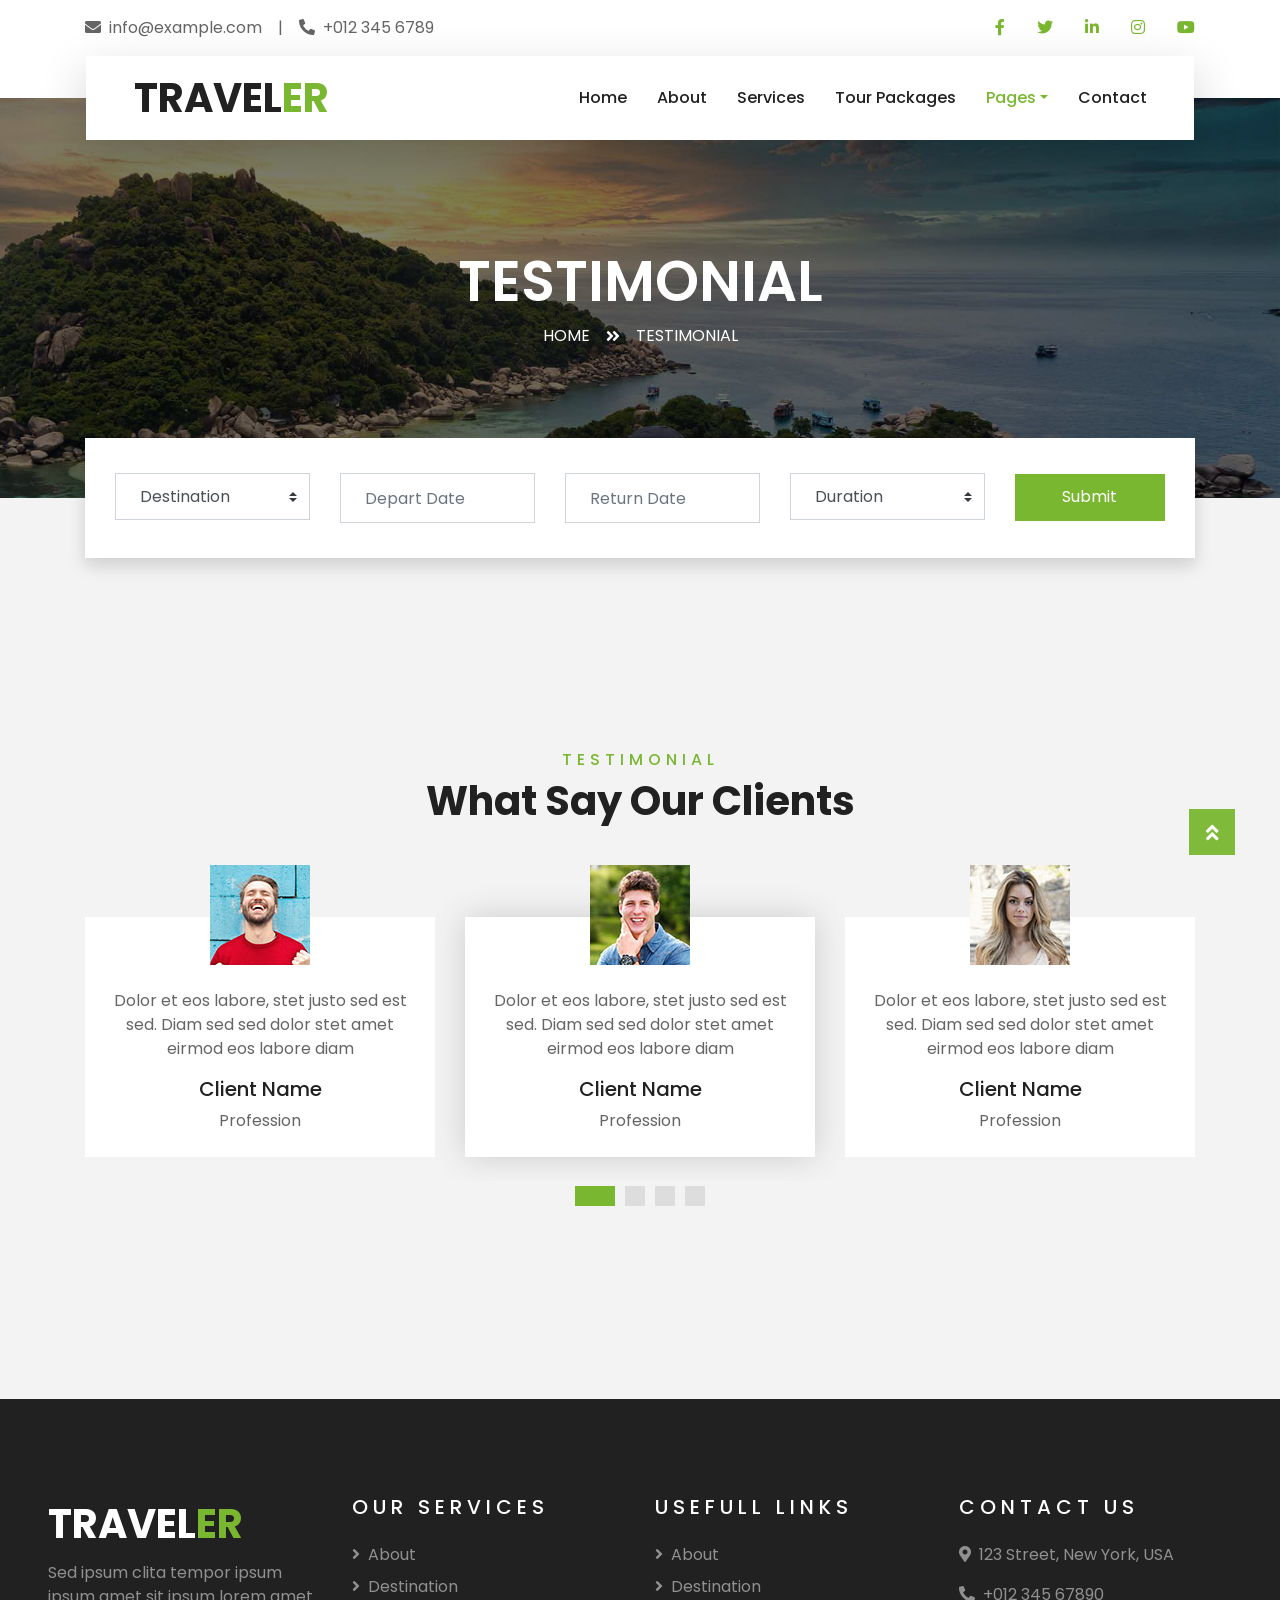
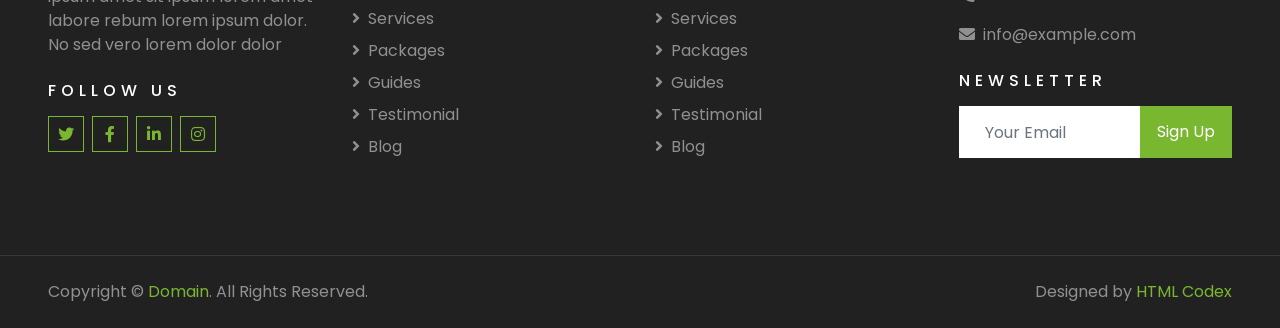
<file: static/testimonial.html>
<!DOCTYPE html>
<html lang="en">

<head>
    <meta charset="utf-8">
    <title>TRAVELER - Free Travel Website Template</title>
    <meta content="width=device-width, initial-scale=1.0" name="viewport">
    <meta content="Free HTML Templates" name="keywords">
    <meta content="Free HTML Templates" name="description">

    <!-- Favicon -->
    <link href="img/favicon.ico" rel="icon">

    <!-- Google Web Fonts -->
    <link rel="preconnect" href="https://fonts.gstatic.com">
    <link href="https://fonts.googleapis.com/css2?family=Poppins:wght@400;500;600;700&display=swap" rel="stylesheet"> 

    <!-- Font Awesome -->
    <link href="https://cdnjs.cloudflare.com/ajax/libs/font-awesome/5.10.0/css/all.min.css" rel="stylesheet">

    <!-- Libraries Stylesheet -->
    <link href="lib/owlcarousel/assets/owl.carousel.min.css" rel="stylesheet">
    <link href="lib/tempusdominus/css/tempusdominus-bootstrap-4.min.css" rel="stylesheet" />

    <!-- Customized Bootstrap Stylesheet -->
    <link href="css/style.css" rel="stylesheet">
</head>

<body>
    <!-- Topbar Start -->
    <div class="container-fluid bg-light pt-3 d-none d-lg-block">
        <div class="container">
            <div class="row">
                <div class="col-lg-6 text-center text-lg-left mb-2 mb-lg-0">
                    <div class="d-inline-flex align-items-center">
                        <p><i class="fa fa-envelope mr-2"></i>info@example.com</p>
                        <p class="text-body px-3">|</p>
                        <p><i class="fa fa-phone-alt mr-2"></i>+012 345 6789</p>
                    </div>
                </div>
                <div class="col-lg-6 text-center text-lg-right">
                    <div class="d-inline-flex align-items-center">
                        <a class="text-primary px-3" href="">
                            <i class="fab fa-facebook-f"></i>
                        </a>
                        <a class="text-primary px-3" href="">
                            <i class="fab fa-twitter"></i>
                        </a>
                        <a class="text-primary px-3" href="">
                            <i class="fab fa-linkedin-in"></i>
                        </a>
                        <a class="text-primary px-3" href="">
                            <i class="fab fa-instagram"></i>
                        </a>
                        <a class="text-primary pl-3" href="">
                            <i class="fab fa-youtube"></i>
                        </a>
                    </div>
                </div>
            </div>
        </div>
    </div>
    <!-- Topbar End -->


    <!-- Navbar Start -->
    <div class="container-fluid position-relative nav-bar p-0">
        <div class="container-lg position-relative p-0 px-lg-3" style="z-index: 9;">
            <nav class="navbar navbar-expand-lg bg-light navbar-light shadow-lg py-3 py-lg-0 pl-3 pl-lg-5">
                <a href="" class="navbar-brand">
                    <h1 class="m-0 text-primary"><span class="text-dark">TRAVEL</span>ER</h1>
                </a>
                <button type="button" class="navbar-toggler" data-toggle="collapse" data-target="#navbarCollapse">
                    <span class="navbar-toggler-icon"></span>
                </button>
                <div class="collapse navbar-collapse justify-content-between px-3" id="navbarCollapse">
                    <div class="navbar-nav ml-auto py-0">
                        <a href="index.html" class="nav-item nav-link">Home</a>
                        <a href="about.html" class="nav-item nav-link">About</a>
                        <a href="service.html" class="nav-item nav-link">Services</a>
                        <a href="package.html" class="nav-item nav-link">Tour Packages</a>
                        <div class="nav-item dropdown">
                            <a href="#" class="nav-link dropdown-toggle active" data-toggle="dropdown">Pages</a>
                            <div class="dropdown-menu border-0 rounded-0 m-0">
                                <a href="blog.html" class="dropdown-item">Blog Grid</a>
                                <a href="single.html" class="dropdown-item">Blog Detail</a>
                                <a href="destination.html" class="dropdown-item">Destination</a>
                                <a href="guide.html" class="dropdown-item">Travel Guides</a>
                                <a href="testimonial.html" class="dropdown-item active">Testimonial</a>
                            </div>
                        </div>
                        <a href="contact.html" class="nav-item nav-link">Contact</a>
                    </div>
                </div>
            </nav>
        </div>
    </div>
    <!-- Navbar End -->


    <!-- Header Start -->
    <div class="container-fluid page-header">
        <div class="container">
            <div class="d-flex flex-column align-items-center justify-content-center" style="min-height: 400px">
                <h3 class="display-4 text-white text-uppercase">Testimonial</h3>
                <div class="d-inline-flex text-white">
                    <p class="m-0 text-uppercase"><a class="text-white" href="">Home</a></p>
                    <i class="fa fa-angle-double-right pt-1 px-3"></i>
                    <p class="m-0 text-uppercase">Testimonial</p>
                </div>
            </div>
        </div>
    </div>
    <!-- Header End -->


    <!-- Booking Start -->
    <div class="container-fluid booking mt-5 pb-5">
        <div class="container pb-5">
            <div class="bg-light shadow" style="padding: 30px;">
                <div class="row align-items-center" style="min-height: 60px;">
                    <div class="col-md-10">
                        <div class="row">
                            <div class="col-md-3">
                                <div class="mb-3 mb-md-0">
                                    <select class="custom-select px-4" style="height: 47px;">
                                        <option selected>Destination</option>
                                        <option value="1">Destination 1</option>
                                        <option value="2">Destination 1</option>
                                        <option value="3">Destination 1</option>
                                    </select>
                                </div>
                            </div>
                            <div class="col-md-3">
                                <div class="mb-3 mb-md-0">
                                    <div class="date" id="date1" data-target-input="nearest">
                                        <input type="text" class="form-control p-4 datetimepicker-input" placeholder="Depart Date" data-target="#date1" data-toggle="datetimepicker"/>
                                    </div>
                                </div>
                            </div>
                            <div class="col-md-3">
                                <div class="mb-3 mb-md-0">
                                    <div class="date" id="date2" data-target-input="nearest">
                                        <input type="text" class="form-control p-4 datetimepicker-input" placeholder="Return Date" data-target="#date2" data-toggle="datetimepicker"/>
                                    </div>
                                </div>
                            </div>
                            <div class="col-md-3">
                                <div class="mb-3 mb-md-0">
                                    <select class="custom-select px-4" style="height: 47px;">
                                        <option selected>Duration</option>
                                        <option value="1">Duration 1</option>
                                        <option value="2">Duration 1</option>
                                        <option value="3">Duration 1</option>
                                    </select>
                                </div>
                            </div>
                        </div>
                    </div>
                    <div class="col-md-2">
                        <button class="btn btn-primary btn-block" type="submit" style="height: 47px; margin-top: -2px;">Submit</button>
                    </div>
                </div>
            </div>
        </div>
    </div>
    <!-- Booking End -->


    <!-- Testimonial Start -->
    <div class="container-fluid py-5">
        <div class="container py-5">
            <div class="text-center mb-3 pb-3">
                <h6 class="text-primary text-uppercase" style="letter-spacing: 5px;">Testimonial</h6>
                <h1>What Say Our Clients</h1>
            </div>
            <div class="owl-carousel testimonial-carousel">
                <div class="text-center pb-4">
                    <img class="img-fluid mx-auto" src="img/testimonial-1.jpg" style="width: 100px; height: 100px;" >
                    <div class="testimonial-text bg-white p-4 mt-n5">
                        <p class="mt-5">Dolor et eos labore, stet justo sed est sed. Diam sed sed dolor stet amet eirmod eos labore diam
                        </p>
                        <h5 class="text-truncate">Client Name</h5>
                        <span>Profession</span>
                    </div>
                </div>
                <div class="text-center">
                    <img class="img-fluid mx-auto" src="img/testimonial-2.jpg" style="width: 100px; height: 100px;" >
                    <div class="testimonial-text bg-white p-4 mt-n5">
                        <p class="mt-5">Dolor et eos labore, stet justo sed est sed. Diam sed sed dolor stet amet eirmod eos labore diam
                        </p>
                        <h5 class="text-truncate">Client Name</h5>
                        <span>Profession</span>
                    </div>
                </div>
                <div class="text-center">
                    <img class="img-fluid mx-auto" src="img/testimonial-3.jpg" style="width: 100px; height: 100px;" >
                    <div class="testimonial-text bg-white p-4 mt-n5">
                        <p class="mt-5">Dolor et eos labore, stet justo sed est sed. Diam sed sed dolor stet amet eirmod eos labore diam
                        </p>
                        <h5 class="text-truncate">Client Name</h5>
                        <span>Profession</span>
                    </div>
                </div>
                <div class="text-center">
                    <img class="img-fluid mx-auto" src="img/testimonial-4.jpg" style="width: 100px; height: 100px;" >
                    <div class="testimonial-text bg-white p-4 mt-n5">
                        <p class="mt-5">Dolor et eos labore, stet justo sed est sed. Diam sed sed dolor stet amet eirmod eos labore diam
                        </p>
                        <h5 class="text-truncate">Client Name</h5>
                        <span>Profession</span>
                    </div>
                </div>
            </div>
        </div>
    </div>
    <!-- Testimonial End -->


    <!-- Footer Start -->
    <div class="container-fluid bg-dark text-white-50 py-5 px-sm-3 px-lg-5" style="margin-top: 90px;">
        <div class="row pt-5">
            <div class="col-lg-3 col-md-6 mb-5">
                <a href="" class="navbar-brand">
                    <h1 class="text-primary"><span class="text-white">TRAVEL</span>ER</h1>
                </a>
                <p>Sed ipsum clita tempor ipsum ipsum amet sit ipsum lorem amet labore rebum lorem ipsum dolor. No sed vero lorem dolor dolor</p>
                <h6 class="text-white text-uppercase mt-4 mb-3" style="letter-spacing: 5px;">Follow Us</h6>
                <div class="d-flex justify-content-start">
                    <a class="btn btn-outline-primary btn-square mr-2" href="#"><i class="fab fa-twitter"></i></a>
                    <a class="btn btn-outline-primary btn-square mr-2" href="#"><i class="fab fa-facebook-f"></i></a>
                    <a class="btn btn-outline-primary btn-square mr-2" href="#"><i class="fab fa-linkedin-in"></i></a>
                    <a class="btn btn-outline-primary btn-square" href="#"><i class="fab fa-instagram"></i></a>
                </div>
            </div>
            <div class="col-lg-3 col-md-6 mb-5">
                <h5 class="text-white text-uppercase mb-4" style="letter-spacing: 5px;">Our Services</h5>
                <div class="d-flex flex-column justify-content-start">
                    <a class="text-white-50 mb-2" href="#"><i class="fa fa-angle-right mr-2"></i>About</a>
                    <a class="text-white-50 mb-2" href="#"><i class="fa fa-angle-right mr-2"></i>Destination</a>
                    <a class="text-white-50 mb-2" href="#"><i class="fa fa-angle-right mr-2"></i>Services</a>
                    <a class="text-white-50 mb-2" href="#"><i class="fa fa-angle-right mr-2"></i>Packages</a>
                    <a class="text-white-50 mb-2" href="#"><i class="fa fa-angle-right mr-2"></i>Guides</a>
                    <a class="text-white-50 mb-2" href="#"><i class="fa fa-angle-right mr-2"></i>Testimonial</a>
                    <a class="text-white-50" href="#"><i class="fa fa-angle-right mr-2"></i>Blog</a>
                </div>
            </div>
            <div class="col-lg-3 col-md-6 mb-5">
                <h5 class="text-white text-uppercase mb-4" style="letter-spacing: 5px;">Usefull Links</h5>
                <div class="d-flex flex-column justify-content-start">
                    <a class="text-white-50 mb-2" href="#"><i class="fa fa-angle-right mr-2"></i>About</a>
                    <a class="text-white-50 mb-2" href="#"><i class="fa fa-angle-right mr-2"></i>Destination</a>
                    <a class="text-white-50 mb-2" href="#"><i class="fa fa-angle-right mr-2"></i>Services</a>
                    <a class="text-white-50 mb-2" href="#"><i class="fa fa-angle-right mr-2"></i>Packages</a>
                    <a class="text-white-50 mb-2" href="#"><i class="fa fa-angle-right mr-2"></i>Guides</a>
                    <a class="text-white-50 mb-2" href="#"><i class="fa fa-angle-right mr-2"></i>Testimonial</a>
                    <a class="text-white-50" href="#"><i class="fa fa-angle-right mr-2"></i>Blog</a>
                </div>
            </div>
            <div class="col-lg-3 col-md-6 mb-5">
                <h5 class="text-white text-uppercase mb-4" style="letter-spacing: 5px;">Contact Us</h5>
                <p><i class="fa fa-map-marker-alt mr-2"></i>123 Street, New York, USA</p>
                <p><i class="fa fa-phone-alt mr-2"></i>+012 345 67890</p>
                <p><i class="fa fa-envelope mr-2"></i>info@example.com</p>
                <h6 class="text-white text-uppercase mt-4 mb-3" style="letter-spacing: 5px;">Newsletter</h6>
                <div class="w-100">
                    <div class="input-group">
                        <input type="text" class="form-control border-light" style="padding: 25px;" placeholder="Your Email">
                        <div class="input-group-append">
                            <button class="btn btn-primary px-3">Sign Up</button>
                        </div>
                    </div>
                </div>
            </div>
        </div>
    </div>
    <div class="container-fluid bg-dark text-white border-top py-4 px-sm-3 px-md-5" style="border-color: rgba(256, 256, 256, .1) !important;">
        <div class="row">
            <div class="col-lg-6 text-center text-md-left mb-3 mb-md-0">
                <p class="m-0 text-white-50">Copyright &copy; <a href="#">Domain</a>. All Rights Reserved.</a>
                </p>
            </div>
            <div class="col-lg-6 text-center text-md-right">
                <p class="m-0 text-white-50">Designed by <a href="https://htmlcodex.com">HTML Codex</a>
                </p>
            </div>
        </div>
    </div>
    <!-- Footer End -->


    <!-- Back to Top -->
    <a href="#" class="btn btn-lg btn-primary btn-lg-square back-to-top"><i class="fa fa-angle-double-up"></i></a>


    <!-- JavaScript Libraries -->
    <script src="https://code.jquery.com/jquery-3.4.1.min.js"></script>
    <script src="https://stackpath.bootstrapcdn.com/bootstrap/4.4.1/js/bootstrap.bundle.min.js"></script>
    <script src="lib/easing/easing.min.js"></script>
    <script src="lib/owlcarousel/owl.carousel.min.js"></script>
    <script src="lib/tempusdominus/js/moment.min.js"></script>
    <script src="lib/tempusdominus/js/moment-timezone.min.js"></script>
    <script src="lib/tempusdominus/js/tempusdominus-bootstrap-4.min.js"></script>

    <!-- Contact Javascript File -->
    <script src="mail/jqBootstrapValidation.min.js"></script>
    <script src="mail/contact.js"></script>

    <!-- Template Javascript -->
    <script src="js/main.js"></script>
</body>

</html>
</file>
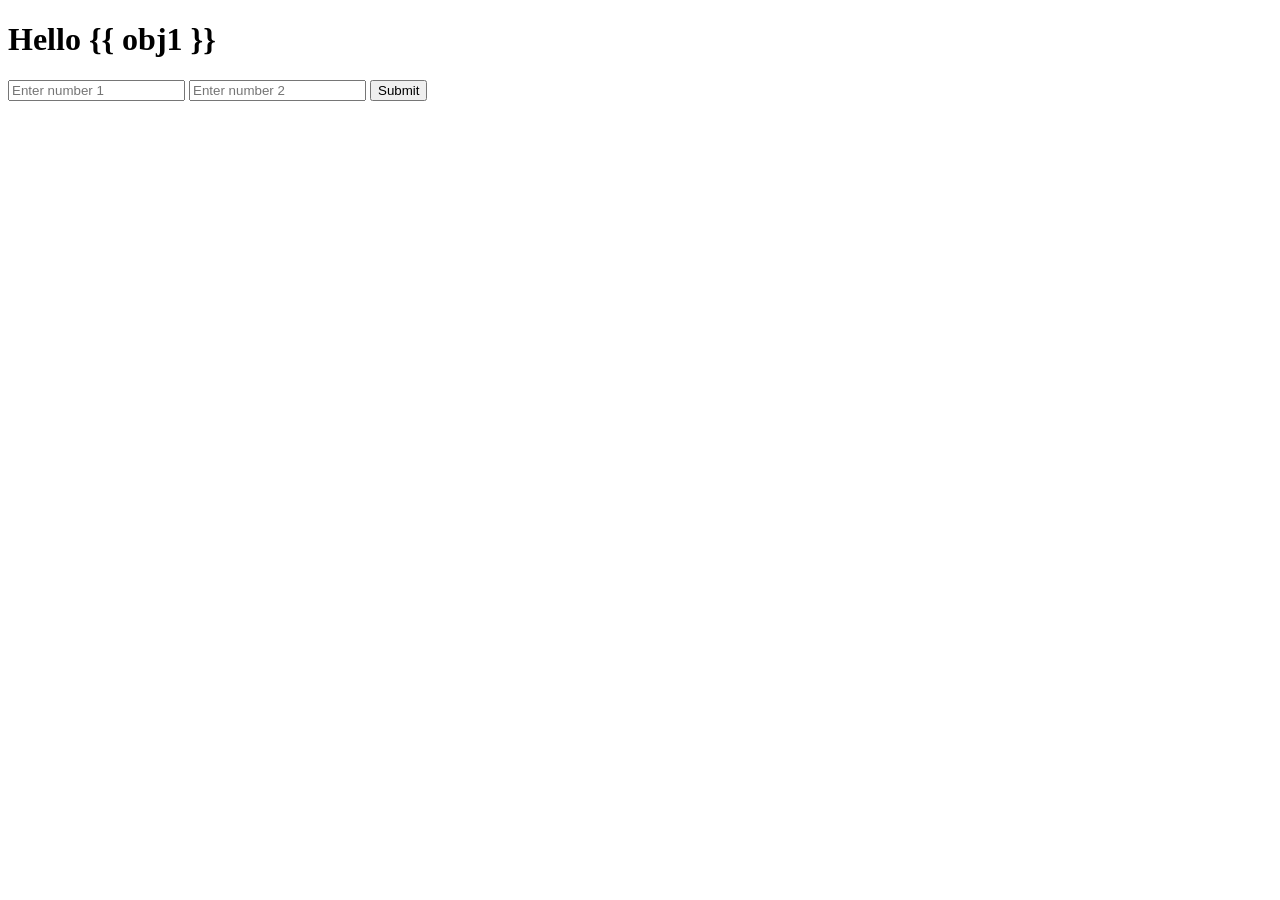
<file: template/home.html>
<!DOCTYPE html>
<html lang="en">
<head>
    <meta charset="UTF-8">
    <title>Welcome</title>
</head>
<body>
<H1> Hello {{ obj1 }}</H1>
<form action="add/" method="get">
    <input type="text" name="input1" placeholder="Enter number 1">
    <input type="text" name="input2" placeholder="Enter number 2">
    <input type="submit">
</form>
</body>
</html>
</file>
<file: static/css/style.css>
/******* Bootstrap Theming ********/
/*!
 * Bootstrap v4.5.3 (https://getbootstrap.com/)
 * Copyright 2011-2020 The Bootstrap Authors
 * Copyright 2011-2020 Twitter, Inc.
 * Licensed under MIT (https://github.com/twbs/bootstrap/blob/main/LICENSE)
 */
:root {
  --blue: #007bff;
  --indigo: #6610f2;
  --purple: #6f42c1;
  --pink: #e83e8c;
  --red: #dc3545;
  --orange: #fd7e14;
  --yellow: #ffc107;
  --green: #28a745;
  --teal: #20c997;
  --cyan: #17a2b8;
  --white: #fff;
  --gray: #6c757d;
  --gray-dark: #343a40;
  --primary: #7AB730;
  --secondary: #f4faec;
  --success: #28a745;
  --info: #17a2b8;
  --warning: #ffc107;
  --danger: #dc3545;
  --light: #FFFFFF;
  --dark: #212121;
  --breakpoint-xs: 0;
  --breakpoint-sm: 576px;
  --breakpoint-md: 768px;
  --breakpoint-lg: 992px;
  --breakpoint-xl: 1200px;
  --font-family-sans-serif: "Poppins", sans-serif;
  --font-family-monospace: SFMono-Regular, Menlo, Monaco, Consolas, "Liberation Mono", "Courier New", monospace;
}

*,
*::before,
*::after {
  box-sizing: border-box;
}

html {
  font-family: sans-serif;
  line-height: 1.15;
  -webkit-text-size-adjust: 100%;
  -webkit-tap-highlight-color: rgba(0, 0, 0, 0);
}

article, aside, figcaption, figure, footer, header, hgroup, main, nav, section {
  display: block;
}

body {
  margin: 0;
  font-family: "Poppins", sans-serif;
  font-size: 1rem;
  font-weight: 400;
  line-height: 1.5;
  color: #656565;
  text-align: left;
  background-color: #F3F3F3;
}

[tabindex="-1"]:focus:not(:focus-visible) {
  outline: 0 !important;
}

hr {
  box-sizing: content-box;
  height: 0;
  overflow: visible;
}

h1, h2, h3, h4, h5, h6 {
  margin-top: 0;
  margin-bottom: 0.5rem;
}

p {
  margin-top: 0;
  margin-bottom: 1rem;
}

abbr[title],
abbr[data-original-title] {
  text-decoration: underline;
  text-decoration: underline dotted;
  cursor: help;
  border-bottom: 0;
  text-decoration-skip-ink: none;
}

address {
  margin-bottom: 1rem;
  font-style: normal;
  line-height: inherit;
}

ol,
ul,
dl {
  margin-top: 0;
  margin-bottom: 1rem;
}

ol ol,
ul ul,
ol ul,
ul ol {
  margin-bottom: 0;
}

dt {
  font-weight: 700;
}

dd {
  margin-bottom: .5rem;
  margin-left: 0;
}

blockquote {
  margin: 0 0 1rem;
}

b,
strong {
  font-weight: bolder;
}

small {
  font-size: 80%;
}

sub,
sup {
  position: relative;
  font-size: 75%;
  line-height: 0;
  vertical-align: baseline;
}

sub {
  bottom: -.25em;
}

sup {
  top: -.5em;
}

a {
  color: #7AB730;
  text-decoration: none;
  background-color: transparent;
}

a:hover {
  color: #527a20;
  text-decoration: underline;
}

a:not([href]):not([class]) {
  color: inherit;
  text-decoration: none;
}

a:not([href]):not([class]):hover {
  color: inherit;
  text-decoration: none;
}

pre,
code,
kbd,
samp {
  font-family: SFMono-Regular, Menlo, Monaco, Consolas, "Liberation Mono", "Courier New", monospace;
  font-size: 1em;
}

pre {
  margin-top: 0;
  margin-bottom: 1rem;
  overflow: auto;
  -ms-overflow-style: scrollbar;
}

figure {
  margin: 0 0 1rem;
}

img {
  vertical-align: middle;
  border-style: none;
}

svg {
  overflow: hidden;
  vertical-align: middle;
}

table {
  border-collapse: collapse;
}

caption {
  padding-top: 0.75rem;
  padding-bottom: 0.75rem;
  color: #6c757d;
  text-align: left;
  caption-side: bottom;
}

th {
  text-align: inherit;
  text-align: -webkit-match-parent;
}

label {
  display: inline-block;
  margin-bottom: 0.5rem;
}

button {
  border-radius: 0;
}

button:focus {
  outline: 1px dotted;
  outline: 5px auto -webkit-focus-ring-color;
}

input,
button,
select,
optgroup,
textarea {
  margin: 0;
  font-family: inherit;
  font-size: inherit;
  line-height: inherit;
}

button,
input {
  overflow: visible;
}

button,
select {
  text-transform: none;
}

[role="button"] {
  cursor: pointer;
}

select {
  word-wrap: normal;
}

button,
[type="button"],
[type="reset"],
[type="submit"] {
  -webkit-appearance: button;
}

button:not(:disabled),
[type="button"]:not(:disabled),
[type="reset"]:not(:disabled),
[type="submit"]:not(:disabled) {
  cursor: pointer;
}

button::-moz-focus-inner,
[type="button"]::-moz-focus-inner,
[type="reset"]::-moz-focus-inner,
[type="submit"]::-moz-focus-inner {
  padding: 0;
  border-style: none;
}

input[type="radio"],
input[type="checkbox"] {
  box-sizing: border-box;
  padding: 0;
}

textarea {
  overflow: auto;
  resize: vertical;
}

fieldset {
  min-width: 0;
  padding: 0;
  margin: 0;
  border: 0;
}

legend {
  display: block;
  width: 100%;
  max-width: 100%;
  padding: 0;
  margin-bottom: .5rem;
  font-size: 1.5rem;
  line-height: inherit;
  color: inherit;
  white-space: normal;
}

@media (max-width: 1200px) {
  legend {
    font-size: calc(1.275rem + 0.3vw) ;
  }
}

progress {
  vertical-align: baseline;
}

[type="number"]::-webkit-inner-spin-button,
[type="number"]::-webkit-outer-spin-button {
  height: auto;
}

[type="search"] {
  outline-offset: -2px;
  -webkit-appearance: none;
}

[type="search"]::-webkit-search-decoration {
  -webkit-appearance: none;
}

::-webkit-file-upload-button {
  font: inherit;
  -webkit-appearance: button;
}

output {
  display: inline-block;
}

summary {
  display: list-item;
  cursor: pointer;
}

template {
  display: none;
}

[hidden] {
  display: none !important;
}

h1, h2, h3, h4, h5, h6,
.h1, .h2, .h3, .h4, .h5, .h6 {
  margin-bottom: 0.5rem;
  font-weight: 500;
  line-height: 1.2;
  color: #212121;
}

h1, .h1 {
  font-size: 2.5rem;
}

@media (max-width: 1200px) {
  h1, .h1 {
    font-size: calc(1.375rem + 1.5vw) ;
  }
}

h2, .h2 {
  font-size: 2rem;
}

@media (max-width: 1200px) {
  h2, .h2 {
    font-size: calc(1.325rem + 0.9vw) ;
  }
}

h3, .h3 {
  font-size: 1.75rem;
}

@media (max-width: 1200px) {
  h3, .h3 {
    font-size: calc(1.3rem + 0.6vw) ;
  }
}

h4, .h4 {
  font-size: 1.5rem;
}

@media (max-width: 1200px) {
  h4, .h4 {
    font-size: calc(1.275rem + 0.3vw) ;
  }
}

h5, .h5 {
  font-size: 1.25rem;
}

h6, .h6 {
  font-size: 1rem;
}

.lead {
  font-size: 1.25rem;
  font-weight: 300;
}

.display-1 {
  font-size: 6rem;
  font-weight: 300;
  line-height: 1.2;
}

@media (max-width: 1200px) {
  .display-1 {
    font-size: calc(1.725rem + 5.7vw) ;
  }
}

.display-2 {
  font-size: 5.5rem;
  font-weight: 300;
  line-height: 1.2;
}

@media (max-width: 1200px) {
  .display-2 {
    font-size: calc(1.675rem + 5.1vw) ;
  }
}

.display-3 {
  font-size: 4.5rem;
  font-weight: 300;
  line-height: 1.2;
}

@media (max-width: 1200px) {
  .display-3 {
    font-size: calc(1.575rem + 3.9vw) ;
  }
}

.display-4 {
  font-size: 3.5rem;
  font-weight: 300;
  line-height: 1.2;
}

@media (max-width: 1200px) {
  .display-4 {
    font-size: calc(1.475rem + 2.7vw) ;
  }
}

hr {
  margin-top: 1rem;
  margin-bottom: 1rem;
  border: 0;
  border-top: 1px solid rgba(0, 0, 0, 0.1);
}

small,
.small {
  font-size: 80%;
  font-weight: 400;
}

mark,
.mark {
  padding: 0.2em;
  background-color: #fcf8e3;
}

.list-unstyled {
  padding-left: 0;
  list-style: none;
}

.list-inline {
  padding-left: 0;
  list-style: none;
}

.list-inline-item {
  display: inline-block;
}

.list-inline-item:not(:last-child) {
  margin-right: 0.5rem;
}

.initialism {
  font-size: 90%;
  text-transform: uppercase;
}

.blockquote {
  margin-bottom: 1rem;
  font-size: 1.25rem;
}

.blockquote-footer {
  display: block;
  font-size: 80%;
  color: #6c757d;
}

.blockquote-footer::before {
  content: "\2014\00A0";
}

.img-fluid {
  max-width: 100%;
  height: auto;
}

.img-thumbnail {
  padding: 0.25rem;
  background-color: #F3F3F3;
  border: 1px solid #dee2e6;
  max-width: 100%;
  height: auto;
}

.figure {
  display: inline-block;
}

.figure-img {
  margin-bottom: 0.5rem;
  line-height: 1;
}

.figure-caption {
  font-size: 90%;
  color: #6c757d;
}

code {
  font-size: 87.5%;
  color: #e83e8c;
  word-wrap: break-word;
}

a > code {
  color: inherit;
}

kbd {
  padding: 0.2rem 0.4rem;
  font-size: 87.5%;
  color: #fff;
  background-color: #212529;
}

kbd kbd {
  padding: 0;
  font-size: 100%;
  font-weight: 700;
}

pre {
  display: block;
  font-size: 87.5%;
  color: #212529;
}

pre code {
  font-size: inherit;
  color: inherit;
  word-break: normal;
}

.pre-scrollable {
  max-height: 340px;
  overflow-y: scroll;
}

.container,
.container-fluid,
.container-sm,
.container-md,
.container-lg,
.container-xl {
  width: 100%;
  padding-right: 15px;
  padding-left: 15px;
  margin-right: auto;
  margin-left: auto;
}

@media (min-width: 576px) {
  .container, .container-sm {
    max-width: 540px;
  }
}

@media (min-width: 768px) {
  .container, .container-sm, .container-md {
    max-width: 720px;
  }
}

@media (min-width: 992px) {
  .container, .container-sm, .container-md, .container-lg {
    max-width: 960px;
  }
}

@media (min-width: 1200px) {
  .container, .container-sm, .container-md, .container-lg, .container-xl {
    max-width: 1140px;
  }
}

.row {
  display: flex;
  flex-wrap: wrap;
  margin-right: -15px;
  margin-left: -15px;
}

.no-gutters {
  margin-right: 0;
  margin-left: 0;
}

.no-gutters > .col,
.no-gutters > [class*="col-"] {
  padding-right: 0;
  padding-left: 0;
}

.col-1, .col-2, .col-3, .col-4, .col-5, .col-6, .col-7, .col-8, .col-9, .col-10, .col-11, .col-12, .col,
.col-auto, .col-sm-1, .col-sm-2, .col-sm-3, .col-sm-4, .col-sm-5, .col-sm-6, .col-sm-7, .col-sm-8, .col-sm-9, .col-sm-10, .col-sm-11, .col-sm-12, .col-sm,
.col-sm-auto, .col-md-1, .col-md-2, .col-md-3, .col-md-4, .col-md-5, .col-md-6, .col-md-7, .col-md-8, .col-md-9, .col-md-10, .col-md-11, .col-md-12, .col-md,
.col-md-auto, .col-lg-1, .col-lg-2, .col-lg-3, .col-lg-4, .col-lg-5, .col-lg-6, .col-lg-7, .col-lg-8, .col-lg-9, .col-lg-10, .col-lg-11, .col-lg-12, .col-lg,
.col-lg-auto, .col-xl-1, .col-xl-2, .col-xl-3, .col-xl-4, .col-xl-5, .col-xl-6, .col-xl-7, .col-xl-8, .col-xl-9, .col-xl-10, .col-xl-11, .col-xl-12, .col-xl,
.col-xl-auto {
  position: relative;
  width: 100%;
  padding-right: 15px;
  padding-left: 15px;
}

.col {
  flex-basis: 0;
  flex-grow: 1;
  max-width: 100%;
}

.row-cols-1 > * {
  flex: 0 0 100%;
  max-width: 100%;
}

.row-cols-2 > * {
  flex: 0 0 50%;
  max-width: 50%;
}

.row-cols-3 > * {
  flex: 0 0 33.33333%;
  max-width: 33.33333%;
}

.row-cols-4 > * {
  flex: 0 0 25%;
  max-width: 25%;
}

.row-cols-5 > * {
  flex: 0 0 20%;
  max-width: 20%;
}

.row-cols-6 > * {
  flex: 0 0 16.66667%;
  max-width: 16.66667%;
}

.col-auto {
  flex: 0 0 auto;
  width: auto;
  max-width: 100%;
}

.col-1 {
  flex: 0 0 8.33333%;
  max-width: 8.33333%;
}

.col-2 {
  flex: 0 0 16.66667%;
  max-width: 16.66667%;
}

.col-3 {
  flex: 0 0 25%;
  max-width: 25%;
}

.col-4 {
  flex: 0 0 33.33333%;
  max-width: 33.33333%;
}

.col-5 {
  flex: 0 0 41.66667%;
  max-width: 41.66667%;
}

.col-6 {
  flex: 0 0 50%;
  max-width: 50%;
}

.col-7 {
  flex: 0 0 58.33333%;
  max-width: 58.33333%;
}

.col-8 {
  flex: 0 0 66.66667%;
  max-width: 66.66667%;
}

.col-9 {
  flex: 0 0 75%;
  max-width: 75%;
}

.col-10 {
  flex: 0 0 83.33333%;
  max-width: 83.33333%;
}

.col-11 {
  flex: 0 0 91.66667%;
  max-width: 91.66667%;
}

.col-12 {
  flex: 0 0 100%;
  max-width: 100%;
}

.order-first {
  order: -1;
}

.order-last {
  order: 13;
}

.order-0 {
  order: 0;
}

.order-1 {
  order: 1;
}

.order-2 {
  order: 2;
}

.order-3 {
  order: 3;
}

.order-4 {
  order: 4;
}

.order-5 {
  order: 5;
}

.order-6 {
  order: 6;
}

.order-7 {
  order: 7;
}

.order-8 {
  order: 8;
}

.order-9 {
  order: 9;
}

.order-10 {
  order: 10;
}

.order-11 {
  order: 11;
}

.order-12 {
  order: 12;
}

.offset-1 {
  margin-left: 8.33333%;
}

.offset-2 {
  margin-left: 16.66667%;
}

.offset-3 {
  margin-left: 25%;
}

.offset-4 {
  margin-left: 33.33333%;
}

.offset-5 {
  margin-left: 41.66667%;
}

.offset-6 {
  margin-left: 50%;
}

.offset-7 {
  margin-left: 58.33333%;
}

.offset-8 {
  margin-left: 66.66667%;
}

.offset-9 {
  margin-left: 75%;
}

.offset-10 {
  margin-left: 83.33333%;
}

.offset-11 {
  margin-left: 91.66667%;
}

@media (min-width: 576px) {
  .col-sm {
    flex-basis: 0;
    flex-grow: 1;
    max-width: 100%;
  }
  .row-cols-sm-1 > * {
    flex: 0 0 100%;
    max-width: 100%;
  }
  .row-cols-sm-2 > * {
    flex: 0 0 50%;
    max-width: 50%;
  }
  .row-cols-sm-3 > * {
    flex: 0 0 33.33333%;
    max-width: 33.33333%;
  }
  .row-cols-sm-4 > * {
    flex: 0 0 25%;
    max-width: 25%;
  }
  .row-cols-sm-5 > * {
    flex: 0 0 20%;
    max-width: 20%;
  }
  .row-cols-sm-6 > * {
    flex: 0 0 16.66667%;
    max-width: 16.66667%;
  }
  .col-sm-auto {
    flex: 0 0 auto;
    width: auto;
    max-width: 100%;
  }
  .col-sm-1 {
    flex: 0 0 8.33333%;
    max-width: 8.33333%;
  }
  .col-sm-2 {
    flex: 0 0 16.66667%;
    max-width: 16.66667%;
  }
  .col-sm-3 {
    flex: 0 0 25%;
    max-width: 25%;
  }
  .col-sm-4 {
    flex: 0 0 33.33333%;
    max-width: 33.33333%;
  }
  .col-sm-5 {
    flex: 0 0 41.66667%;
    max-width: 41.66667%;
  }
  .col-sm-6 {
    flex: 0 0 50%;
    max-width: 50%;
  }
  .col-sm-7 {
    flex: 0 0 58.33333%;
    max-width: 58.33333%;
  }
  .col-sm-8 {
    flex: 0 0 66.66667%;
    max-width: 66.66667%;
  }
  .col-sm-9 {
    flex: 0 0 75%;
    max-width: 75%;
  }
  .col-sm-10 {
    flex: 0 0 83.33333%;
    max-width: 83.33333%;
  }
  .col-sm-11 {
    flex: 0 0 91.66667%;
    max-width: 91.66667%;
  }
  .col-sm-12 {
    flex: 0 0 100%;
    max-width: 100%;
  }
  .order-sm-first {
    order: -1;
  }
  .order-sm-last {
    order: 13;
  }
  .order-sm-0 {
    order: 0;
  }
  .order-sm-1 {
    order: 1;
  }
  .order-sm-2 {
    order: 2;
  }
  .order-sm-3 {
    order: 3;
  }
  .order-sm-4 {
    order: 4;
  }
  .order-sm-5 {
    order: 5;
  }
  .order-sm-6 {
    order: 6;
  }
  .order-sm-7 {
    order: 7;
  }
  .order-sm-8 {
    order: 8;
  }
  .order-sm-9 {
    order: 9;
  }
  .order-sm-10 {
    order: 10;
  }
  .order-sm-11 {
    order: 11;
  }
  .order-sm-12 {
    order: 12;
  }
  .offset-sm-0 {
    margin-left: 0;
  }
  .offset-sm-1 {
    margin-left: 8.33333%;
  }
  .offset-sm-2 {
    margin-left: 16.66667%;
  }
  .offset-sm-3 {
    margin-left: 25%;
  }
  .offset-sm-4 {
    margin-left: 33.33333%;
  }
  .offset-sm-5 {
    margin-left: 41.66667%;
  }
  .offset-sm-6 {
    margin-left: 50%;
  }
  .offset-sm-7 {
    margin-left: 58.33333%;
  }
  .offset-sm-8 {
    margin-left: 66.66667%;
  }
  .offset-sm-9 {
    margin-left: 75%;
  }
  .offset-sm-10 {
    margin-left: 83.33333%;
  }
  .offset-sm-11 {
    margin-left: 91.66667%;
  }
}

@media (min-width: 768px) {
  .col-md {
    flex-basis: 0;
    flex-grow: 1;
    max-width: 100%;
  }
  .row-cols-md-1 > * {
    flex: 0 0 100%;
    max-width: 100%;
  }
  .row-cols-md-2 > * {
    flex: 0 0 50%;
    max-width: 50%;
  }
  .row-cols-md-3 > * {
    flex: 0 0 33.33333%;
    max-width: 33.33333%;
  }
  .row-cols-md-4 > * {
    flex: 0 0 25%;
    max-width: 25%;
  }
  .row-cols-md-5 > * {
    flex: 0 0 20%;
    max-width: 20%;
  }
  .row-cols-md-6 > * {
    flex: 0 0 16.66667%;
    max-width: 16.66667%;
  }
  .col-md-auto {
    flex: 0 0 auto;
    width: auto;
    max-width: 100%;
  }
  .col-md-1 {
    flex: 0 0 8.33333%;
    max-width: 8.33333%;
  }
  .col-md-2 {
    flex: 0 0 16.66667%;
    max-width: 16.66667%;
  }
  .col-md-3 {
    flex: 0 0 25%;
    max-width: 25%;
  }
  .col-md-4 {
    flex: 0 0 33.33333%;
    max-width: 33.33333%;
  }
  .col-md-5 {
    flex: 0 0 41.66667%;
    max-width: 41.66667%;
  }
  .col-md-6 {
    flex: 0 0 50%;
    max-width: 50%;
  }
  .col-md-7 {
    flex: 0 0 58.33333%;
    max-width: 58.33333%;
  }
  .col-md-8 {
    flex: 0 0 66.66667%;
    max-width: 66.66667%;
  }
  .col-md-9 {
    flex: 0 0 75%;
    max-width: 75%;
  }
  .col-md-10 {
    flex: 0 0 83.33333%;
    max-width: 83.33333%;
  }
  .col-md-11 {
    flex: 0 0 91.66667%;
    max-width: 91.66667%;
  }
  .col-md-12 {
    flex: 0 0 100%;
    max-width: 100%;
  }
  .order-md-first {
    order: -1;
  }
  .order-md-last {
    order: 13;
  }
  .order-md-0 {
    order: 0;
  }
  .order-md-1 {
    order: 1;
  }
  .order-md-2 {
    order: 2;
  }
  .order-md-3 {
    order: 3;
  }
  .order-md-4 {
    order: 4;
  }
  .order-md-5 {
    order: 5;
  }
  .order-md-6 {
    order: 6;
  }
  .order-md-7 {
    order: 7;
  }
  .order-md-8 {
    order: 8;
  }
  .order-md-9 {
    order: 9;
  }
  .order-md-10 {
    order: 10;
  }
  .order-md-11 {
    order: 11;
  }
  .order-md-12 {
    order: 12;
  }
  .offset-md-0 {
    margin-left: 0;
  }
  .offset-md-1 {
    margin-left: 8.33333%;
  }
  .offset-md-2 {
    margin-left: 16.66667%;
  }
  .offset-md-3 {
    margin-left: 25%;
  }
  .offset-md-4 {
    margin-left: 33.33333%;
  }
  .offset-md-5 {
    margin-left: 41.66667%;
  }
  .offset-md-6 {
    margin-left: 50%;
  }
  .offset-md-7 {
    margin-left: 58.33333%;
  }
  .offset-md-8 {
    margin-left: 66.66667%;
  }
  .offset-md-9 {
    margin-left: 75%;
  }
  .offset-md-10 {
    margin-left: 83.33333%;
  }
  .offset-md-11 {
    margin-left: 91.66667%;
  }
}

@media (min-width: 992px) {
  .col-lg {
    flex-basis: 0;
    flex-grow: 1;
    max-width: 100%;
  }
  .row-cols-lg-1 > * {
    flex: 0 0 100%;
    max-width: 100%;
  }
  .row-cols-lg-2 > * {
    flex: 0 0 50%;
    max-width: 50%;
  }
  .row-cols-lg-3 > * {
    flex: 0 0 33.33333%;
    max-width: 33.33333%;
  }
  .row-cols-lg-4 > * {
    flex: 0 0 25%;
    max-width: 25%;
  }
  .row-cols-lg-5 > * {
    flex: 0 0 20%;
    max-width: 20%;
  }
  .row-cols-lg-6 > * {
    flex: 0 0 16.66667%;
    max-width: 16.66667%;
  }
  .col-lg-auto {
    flex: 0 0 auto;
    width: auto;
    max-width: 100%;
  }
  .col-lg-1 {
    flex: 0 0 8.33333%;
    max-width: 8.33333%;
  }
  .col-lg-2 {
    flex: 0 0 16.66667%;
    max-width: 16.66667%;
  }
  .col-lg-3 {
    flex: 0 0 25%;
    max-width: 25%;
  }
  .col-lg-4 {
    flex: 0 0 33.33333%;
    max-width: 33.33333%;
  }
  .col-lg-5 {
    flex: 0 0 41.66667%;
    max-width: 41.66667%;
  }
  .col-lg-6 {
    flex: 0 0 50%;
    max-width: 50%;
  }
  .col-lg-7 {
    flex: 0 0 58.33333%;
    max-width: 58.33333%;
  }
  .col-lg-8 {
    flex: 0 0 66.66667%;
    max-width: 66.66667%;
  }
  .col-lg-9 {
    flex: 0 0 75%;
    max-width: 75%;
  }
  .col-lg-10 {
    flex: 0 0 83.33333%;
    max-width: 83.33333%;
  }
  .col-lg-11 {
    flex: 0 0 91.66667%;
    max-width: 91.66667%;
  }
  .col-lg-12 {
    flex: 0 0 100%;
    max-width: 100%;
  }
  .order-lg-first {
    order: -1;
  }
  .order-lg-last {
    order: 13;
  }
  .order-lg-0 {
    order: 0;
  }
  .order-lg-1 {
    order: 1;
  }
  .order-lg-2 {
    order: 2;
  }
  .order-lg-3 {
    order: 3;
  }
  .order-lg-4 {
    order: 4;
  }
  .order-lg-5 {
    order: 5;
  }
  .order-lg-6 {
    order: 6;
  }
  .order-lg-7 {
    order: 7;
  }
  .order-lg-8 {
    order: 8;
  }
  .order-lg-9 {
    order: 9;
  }
  .order-lg-10 {
    order: 10;
  }
  .order-lg-11 {
    order: 11;
  }
  .order-lg-12 {
    order: 12;
  }
  .offset-lg-0 {
    margin-left: 0;
  }
  .offset-lg-1 {
    margin-left: 8.33333%;
  }
  .offset-lg-2 {
    margin-left: 16.66667%;
  }
  .offset-lg-3 {
    margin-left: 25%;
  }
  .offset-lg-4 {
    margin-left: 33.33333%;
  }
  .offset-lg-5 {
    margin-left: 41.66667%;
  }
  .offset-lg-6 {
    margin-left: 50%;
  }
  .offset-lg-7 {
    margin-left: 58.33333%;
  }
  .offset-lg-8 {
    margin-left: 66.66667%;
  }
  .offset-lg-9 {
    margin-left: 75%;
  }
  .offset-lg-10 {
    margin-left: 83.33333%;
  }
  .offset-lg-11 {
    margin-left: 91.66667%;
  }
}

@media (min-width: 1200px) {
  .col-xl {
    flex-basis: 0;
    flex-grow: 1;
    max-width: 100%;
  }
  .row-cols-xl-1 > * {
    flex: 0 0 100%;
    max-width: 100%;
  }
  .row-cols-xl-2 > * {
    flex: 0 0 50%;
    max-width: 50%;
  }
  .row-cols-xl-3 > * {
    flex: 0 0 33.33333%;
    max-width: 33.33333%;
  }
  .row-cols-xl-4 > * {
    flex: 0 0 25%;
    max-width: 25%;
  }
  .row-cols-xl-5 > * {
    flex: 0 0 20%;
    max-width: 20%;
  }
  .row-cols-xl-6 > * {
    flex: 0 0 16.66667%;
    max-width: 16.66667%;
  }
  .col-xl-auto {
    flex: 0 0 auto;
    width: auto;
    max-width: 100%;
  }
  .col-xl-1 {
    flex: 0 0 8.33333%;
    max-width: 8.33333%;
  }
  .col-xl-2 {
    flex: 0 0 16.66667%;
    max-width: 16.66667%;
  }
  .col-xl-3 {
    flex: 0 0 25%;
    max-width: 25%;
  }
  .col-xl-4 {
    flex: 0 0 33.33333%;
    max-width: 33.33333%;
  }
  .col-xl-5 {
    flex: 0 0 41.66667%;
    max-width: 41.66667%;
  }
  .col-xl-6 {
    flex: 0 0 50%;
    max-width: 50%;
  }
  .col-xl-7 {
    flex: 0 0 58.33333%;
    max-width: 58.33333%;
  }
  .col-xl-8 {
    flex: 0 0 66.66667%;
    max-width: 66.66667%;
  }
  .col-xl-9 {
    flex: 0 0 75%;
    max-width: 75%;
  }
  .col-xl-10 {
    flex: 0 0 83.33333%;
    max-width: 83.33333%;
  }
  .col-xl-11 {
    flex: 0 0 91.66667%;
    max-width: 91.66667%;
  }
  .col-xl-12 {
    flex: 0 0 100%;
    max-width: 100%;
  }
  .order-xl-first {
    order: -1;
  }
  .order-xl-last {
    order: 13;
  }
  .order-xl-0 {
    order: 0;
  }
  .order-xl-1 {
    order: 1;
  }
  .order-xl-2 {
    order: 2;
  }
  .order-xl-3 {
    order: 3;
  }
  .order-xl-4 {
    order: 4;
  }
  .order-xl-5 {
    order: 5;
  }
  .order-xl-6 {
    order: 6;
  }
  .order-xl-7 {
    order: 7;
  }
  .order-xl-8 {
    order: 8;
  }
  .order-xl-9 {
    order: 9;
  }
  .order-xl-10 {
    order: 10;
  }
  .order-xl-11 {
    order: 11;
  }
  .order-xl-12 {
    order: 12;
  }
  .offset-xl-0 {
    margin-left: 0;
  }
  .offset-xl-1 {
    margin-left: 8.33333%;
  }
  .offset-xl-2 {
    margin-left: 16.66667%;
  }
  .offset-xl-3 {
    margin-left: 25%;
  }
  .offset-xl-4 {
    margin-left: 33.33333%;
  }
  .offset-xl-5 {
    margin-left: 41.66667%;
  }
  .offset-xl-6 {
    margin-left: 50%;
  }
  .offset-xl-7 {
    margin-left: 58.33333%;
  }
  .offset-xl-8 {
    margin-left: 66.66667%;
  }
  .offset-xl-9 {
    margin-left: 75%;
  }
  .offset-xl-10 {
    margin-left: 83.33333%;
  }
  .offset-xl-11 {
    margin-left: 91.66667%;
  }
}

.table {
  width: 100%;
  margin-bottom: 1rem;
  color: #656565;
}

.table th,
.table td {
  padding: 0.75rem;
  vertical-align: top;
  border-top: 1px solid #dee2e6;
}

.table thead th {
  vertical-align: bottom;
  border-bottom: 2px solid #dee2e6;
}

.table tbody + tbody {
  border-top: 2px solid #dee2e6;
}

.table-sm th,
.table-sm td {
  padding: 0.3rem;
}

.table-bordered {
  border: 1px solid #dee2e6;
}

.table-bordered th,
.table-bordered td {
  border: 1px solid #dee2e6;
}

.table-bordered thead th,
.table-bordered thead td {
  border-bottom-width: 2px;
}

.table-borderless th,
.table-borderless td,
.table-borderless thead th,
.table-borderless tbody + tbody {
  border: 0;
}

.table-striped tbody tr:nth-of-type(odd) {
  background-color: rgba(0, 0, 0, 0.05);
}

.table-hover tbody tr:hover {
  color: #656565;
  background-color: rgba(0, 0, 0, 0.075);
}

.table-primary,
.table-primary > th,
.table-primary > td {
  background-color: #daebc5;
}

.table-primary th,
.table-primary td,
.table-primary thead th,
.table-primary tbody + tbody {
  border-color: #bada93;
}

.table-hover .table-primary:hover {
  background-color: #cee4b2;
}

.table-hover .table-primary:hover > td,
.table-hover .table-primary:hover > th {
  background-color: #cee4b2;
}

.table-secondary,
.table-secondary > th,
.table-secondary > td {
  background-color: #fcfefa;
}

.table-secondary th,
.table-secondary td,
.table-secondary thead th,
.table-secondary tbody + tbody {
  border-color: #f9fcf5;
}

.table-hover .table-secondary:hover {
  background-color: #effae5;
}

.table-hover .table-secondary:hover > td,
.table-hover .table-secondary:hover > th {
  background-color: #effae5;
}

.table-success,
.table-success > th,
.table-success > td {
  background-color: #c3e6cb;
}

.table-success th,
.table-success td,
.table-success thead th,
.table-success tbody + tbody {
  border-color: #8fd19e;
}

.table-hover .table-success:hover {
  background-color: #b1dfbb;
}

.table-hover .table-success:hover > td,
.table-hover .table-success:hover > th {
  background-color: #b1dfbb;
}

.table-info,
.table-info > th,
.table-info > td {
  background-color: #bee5eb;
}

.table-info th,
.table-info td,
.table-info thead th,
.table-info tbody + tbody {
  border-color: #86cfda;
}

.table-hover .table-info:hover {
  background-color: #abdde5;
}

.table-hover .table-info:hover > td,
.table-hover .table-info:hover > th {
  background-color: #abdde5;
}

.table-warning,
.table-warning > th,
.table-warning > td {
  background-color: #ffeeba;
}

.table-warning th,
.table-warning td,
.table-warning thead th,
.table-warning tbody + tbody {
  border-color: #ffdf7e;
}

.table-hover .table-warning:hover {
  background-color: #ffe8a1;
}

.table-hover .table-warning:hover > td,
.table-hover .table-warning:hover > th {
  background-color: #ffe8a1;
}

.table-danger,
.table-danger > th,
.table-danger > td {
  background-color: #f5c6cb;
}

.table-danger th,
.table-danger td,
.table-danger thead th,
.table-danger tbody + tbody {
  border-color: #ed969e;
}

.table-hover .table-danger:hover {
  background-color: #f1b0b7;
}

.table-hover .table-danger:hover > td,
.table-hover .table-danger:hover > th {
  background-color: #f1b0b7;
}

.table-light,
.table-light > th,
.table-light > td {
  background-color: white;
}

.table-light th,
.table-light td,
.table-light thead th,
.table-light tbody + tbody {
  border-color: white;
}

.table-hover .table-light:hover {
  background-color: #f2f2f2;
}

.table-hover .table-light:hover > td,
.table-hover .table-light:hover > th {
  background-color: #f2f2f2;
}

.table-dark,
.table-dark > th,
.table-dark > td {
  background-color: #c1c1c1;
}

.table-dark th,
.table-dark td,
.table-dark thead th,
.table-dark tbody + tbody {
  border-color: #8c8c8c;
}

.table-hover .table-dark:hover {
  background-color: #b4b4b4;
}

.table-hover .table-dark:hover > td,
.table-hover .table-dark:hover > th {
  background-color: #b4b4b4;
}

.table-active,
.table-active > th,
.table-active > td {
  background-color: rgba(0, 0, 0, 0.075);
}

.table-hover .table-active:hover {
  background-color: rgba(0, 0, 0, 0.075);
}

.table-hover .table-active:hover > td,
.table-hover .table-active:hover > th {
  background-color: rgba(0, 0, 0, 0.075);
}

.table .thead-dark th {
  color: #fff;
  background-color: #343a40;
  border-color: #454d55;
}

.table .thead-light th {
  color: #495057;
  background-color: #e9ecef;
  border-color: #dee2e6;
}

.table-dark {
  color: #fff;
  background-color: #343a40;
}

.table-dark th,
.table-dark td,
.table-dark thead th {
  border-color: #454d55;
}

.table-dark.table-bordered {
  border: 0;
}

.table-dark.table-striped tbody tr:nth-of-type(odd) {
  background-color: rgba(255, 255, 255, 0.05);
}

.table-dark.table-hover tbody tr:hover {
  color: #fff;
  background-color: rgba(255, 255, 255, 0.075);
}

@media (max-width: 575.98px) {
  .table-responsive-sm {
    display: block;
    width: 100%;
    overflow-x: auto;
    -webkit-overflow-scrolling: touch;
  }
  .table-responsive-sm > .table-bordered {
    border: 0;
  }
}

@media (max-width: 767.98px) {
  .table-responsive-md {
    display: block;
    width: 100%;
    overflow-x: auto;
    -webkit-overflow-scrolling: touch;
  }
  .table-responsive-md > .table-bordered {
    border: 0;
  }
}

@media (max-width: 991.98px) {
  .table-responsive-lg {
    display: block;
    width: 100%;
    overflow-x: auto;
    -webkit-overflow-scrolling: touch;
  }
  .table-responsive-lg > .table-bordered {
    border: 0;
  }
}

@media (max-width: 1199.98px) {
  .table-responsive-xl {
    display: block;
    width: 100%;
    overflow-x: auto;
    -webkit-overflow-scrolling: touch;
  }
  .table-responsive-xl > .table-bordered {
    border: 0;
  }
}

.table-responsive {
  display: block;
  width: 100%;
  overflow-x: auto;
  -webkit-overflow-scrolling: touch;
}

.table-responsive > .table-bordered {
  border: 0;
}

.form-control {
  display: block;
  width: 100%;
  height: calc(1.5em + 0.75rem + 2px);
  padding: 0.375rem 0.75rem;
  font-size: 1rem;
  font-weight: 400;
  line-height: 1.5;
  color: #495057;
  background-color: #fff;
  background-clip: padding-box;
  border: 1px solid #ced4da;
  border-radius: 0;
  transition: border-color 0.15s ease-in-out, box-shadow 0.15s ease-in-out;
}

@media (prefers-reduced-motion: reduce) {
  .form-control {
    transition: none;
  }
}

.form-control::-ms-expand {
  background-color: transparent;
  border: 0;
}

.form-control:-moz-focusring {
  color: transparent;
  text-shadow: 0 0 0 #495057;
}

.form-control:focus {
  color: #495057;
  background-color: #fff;
  border-color: #b8e087;
  outline: 0;
  box-shadow: 0 0 0 0.2rem rgba(122, 183, 48, 0.25);
}

.form-control::placeholder {
  color: #6c757d;
  opacity: 1;
}

.form-control:disabled, .form-control[readonly] {
  background-color: #e9ecef;
  opacity: 1;
}

input[type="date"].form-control,
input[type="time"].form-control,
input[type="datetime-local"].form-control,
input[type="month"].form-control {
  appearance: none;
}

select.form-control:focus::-ms-value {
  color: #495057;
  background-color: #fff;
}

.form-control-file,
.form-control-range {
  display: block;
  width: 100%;
}

.col-form-label {
  padding-top: calc(0.375rem + 1px);
  padding-bottom: calc(0.375rem + 1px);
  margin-bottom: 0;
  font-size: inherit;
  line-height: 1.5;
}

.col-form-label-lg {
  padding-top: calc(0.5rem + 1px);
  padding-bottom: calc(0.5rem + 1px);
  font-size: 1.25rem;
  line-height: 1.5;
}

.col-form-label-sm {
  padding-top: calc(0.25rem + 1px);
  padding-bottom: calc(0.25rem + 1px);
  font-size: 0.875rem;
  line-height: 1.5;
}

.form-control-plaintext {
  display: block;
  width: 100%;
  padding: 0.375rem 0;
  margin-bottom: 0;
  font-size: 1rem;
  line-height: 1.5;
  color: #656565;
  background-color: transparent;
  border: solid transparent;
  border-width: 1px 0;
}

.form-control-plaintext.form-control-sm, .form-control-plaintext.form-control-lg {
  padding-right: 0;
  padding-left: 0;
}

.form-control-sm {
  height: calc(1.5em + 0.5rem + 2px);
  padding: 0.25rem 0.5rem;
  font-size: 0.875rem;
  line-height: 1.5;
}

.form-control-lg {
  height: calc(1.5em + 1rem + 2px);
  padding: 0.5rem 1rem;
  font-size: 1.25rem;
  line-height: 1.5;
}

select.form-control[size], select.form-control[multiple] {
  height: auto;
}

textarea.form-control {
  height: auto;
}

.form-group {
  margin-bottom: 1rem;
}

.form-text {
  display: block;
  margin-top: 0.25rem;
}

.form-row {
  display: flex;
  flex-wrap: wrap;
  margin-right: -5px;
  margin-left: -5px;
}

.form-row > .col,
.form-row > [class*="col-"] {
  padding-right: 5px;
  padding-left: 5px;
}

.form-check {
  position: relative;
  display: block;
  padding-left: 1.25rem;
}

.form-check-input {
  position: absolute;
  margin-top: 0.3rem;
  margin-left: -1.25rem;
}

.form-check-input[disabled] ~ .form-check-label,
.form-check-input:disabled ~ .form-check-label {
  color: #6c757d;
}

.form-check-label {
  margin-bottom: 0;
}

.form-check-inline {
  display: inline-flex;
  align-items: center;
  padding-left: 0;
  margin-right: 0.75rem;
}

.form-check-inline .form-check-input {
  position: static;
  margin-top: 0;
  margin-right: 0.3125rem;
  margin-left: 0;
}

.valid-feedback {
  display: none;
  width: 100%;
  margin-top: 0.25rem;
  font-size: 80%;
  color: #28a745;
}

.valid-tooltip {
  position: absolute;
  top: 100%;
  left: 0;
  z-index: 5;
  display: none;
  max-width: 100%;
  padding: 0.25rem 0.5rem;
  margin-top: .1rem;
  font-size: 0.875rem;
  line-height: 1.5;
  color: #fff;
  background-color: rgba(40, 167, 69, 0.9);
}

.was-validated :valid ~ .valid-feedback,
.was-validated :valid ~ .valid-tooltip,
.is-valid ~ .valid-feedback,
.is-valid ~ .valid-tooltip {
  display: block;
}

.was-validated .form-control:valid, .form-control.is-valid {
  border-color: #28a745;
  padding-right: calc(1.5em + 0.75rem);
  background-image: url("data:image/svg+xml,%3csvg xmlns='http://www.w3.org/2000/svg' width='8' height='8' viewBox='0 0 8 8'%3e%3cpath fill='%2328a745' d='M2.3 6.73L.6 4.53c-.4-1.04.46-1.4 1.1-.8l1.1 1.4 3.4-3.8c.6-.63 1.6-.27 1.2.7l-4 4.6c-.43.5-.8.4-1.1.1z'/%3e%3c/svg%3e");
  background-repeat: no-repeat;
  background-position: right calc(0.375em + 0.1875rem) center;
  background-size: calc(0.75em + 0.375rem) calc(0.75em + 0.375rem);
}

.was-validated .form-control:valid:focus, .form-control.is-valid:focus {
  border-color: #28a745;
  box-shadow: 0 0 0 0.2rem rgba(40, 167, 69, 0.25);
}

.was-validated textarea.form-control:valid, textarea.form-control.is-valid {
  padding-right: calc(1.5em + 0.75rem);
  background-position: top calc(0.375em + 0.1875rem) right calc(0.375em + 0.1875rem);
}

.was-validated .custom-select:valid, .custom-select.is-valid {
  border-color: #28a745;
  padding-right: calc(0.75em + 2.3125rem);
  background: url("data:image/svg+xml,%3csvg xmlns='http://www.w3.org/2000/svg' width='4' height='5' viewBox='0 0 4 5'%3e%3cpath fill='%23343a40' d='M2 0L0 2h4zm0 5L0 3h4z'/%3e%3c/svg%3e") no-repeat right 0.75rem center/8px 10px, url("data:image/svg+xml,%3csvg xmlns='http://www.w3.org/2000/svg' width='8' height='8' viewBox='0 0 8 8'%3e%3cpath fill='%2328a745' d='M2.3 6.73L.6 4.53c-.4-1.04.46-1.4 1.1-.8l1.1 1.4 3.4-3.8c.6-.63 1.6-.27 1.2.7l-4 4.6c-.43.5-.8.4-1.1.1z'/%3e%3c/svg%3e") #fff no-repeat center right 1.75rem/calc(0.75em + 0.375rem) calc(0.75em + 0.375rem);
}

.was-validated .custom-select:valid:focus, .custom-select.is-valid:focus {
  border-color: #28a745;
  box-shadow: 0 0 0 0.2rem rgba(40, 167, 69, 0.25);
}

.was-validated .form-check-input:valid ~ .form-check-label, .form-check-input.is-valid ~ .form-check-label {
  color: #28a745;
}

.was-validated .form-check-input:valid ~ .valid-feedback,
.was-validated .form-check-input:valid ~ .valid-tooltip, .form-check-input.is-valid ~ .valid-feedback,
.form-check-input.is-valid ~ .valid-tooltip {
  display: block;
}

.was-validated .custom-control-input:valid ~ .custom-control-label, .custom-control-input.is-valid ~ .custom-control-label {
  color: #28a745;
}

.was-validated .custom-control-input:valid ~ .custom-control-label::before, .custom-control-input.is-valid ~ .custom-control-label::before {
  border-color: #28a745;
}

.was-validated .custom-control-input:valid:checked ~ .custom-control-label::before, .custom-control-input.is-valid:checked ~ .custom-control-label::before {
  border-color: #34ce57;
  background-color: #34ce57;
}

.was-validated .custom-control-input:valid:focus ~ .custom-control-label::before, .custom-control-input.is-valid:focus ~ .custom-control-label::before {
  box-shadow: 0 0 0 0.2rem rgba(40, 167, 69, 0.25);
}

.was-validated .custom-control-input:valid:focus:not(:checked) ~ .custom-control-label::before, .custom-control-input.is-valid:focus:not(:checked) ~ .custom-control-label::before {
  border-color: #28a745;
}

.was-validated .custom-file-input:valid ~ .custom-file-label, .custom-file-input.is-valid ~ .custom-file-label {
  border-color: #28a745;
}

.was-validated .custom-file-input:valid:focus ~ .custom-file-label, .custom-file-input.is-valid:focus ~ .custom-file-label {
  border-color: #28a745;
  box-shadow: 0 0 0 0.2rem rgba(40, 167, 69, 0.25);
}

.invalid-feedback {
  display: none;
  width: 100%;
  margin-top: 0.25rem;
  font-size: 80%;
  color: #dc3545;
}

.invalid-tooltip {
  position: absolute;
  top: 100%;
  left: 0;
  z-index: 5;
  display: none;
  max-width: 100%;
  padding: 0.25rem 0.5rem;
  margin-top: .1rem;
  font-size: 0.875rem;
  line-height: 1.5;
  color: #fff;
  background-color: rgba(220, 53, 69, 0.9);
}

.was-validated :invalid ~ .invalid-feedback,
.was-validated :invalid ~ .invalid-tooltip,
.is-invalid ~ .invalid-feedback,
.is-invalid ~ .invalid-tooltip {
  display: block;
}

.was-validated .form-control:invalid, .form-control.is-invalid {
  border-color: #dc3545;
  padding-right: calc(1.5em + 0.75rem);
  background-image: url("data:image/svg+xml,%3csvg xmlns='http://www.w3.org/2000/svg' width='12' height='12' fill='none' stroke='%23dc3545' viewBox='0 0 12 12'%3e%3ccircle cx='6' cy='6' r='4.5'/%3e%3cpath stroke-linejoin='round' d='M5.8 3.6h.4L6 6.5z'/%3e%3ccircle cx='6' cy='8.2' r='.6' fill='%23dc3545' stroke='none'/%3e%3c/svg%3e");
  background-repeat: no-repeat;
  background-position: right calc(0.375em + 0.1875rem) center;
  background-size: calc(0.75em + 0.375rem) calc(0.75em + 0.375rem);
}

.was-validated .form-control:invalid:focus, .form-control.is-invalid:focus {
  border-color: #dc3545;
  box-shadow: 0 0 0 0.2rem rgba(220, 53, 69, 0.25);
}

.was-validated textarea.form-control:invalid, textarea.form-control.is-invalid {
  padding-right: calc(1.5em + 0.75rem);
  background-position: top calc(0.375em + 0.1875rem) right calc(0.375em + 0.1875rem);
}

.was-validated .custom-select:invalid, .custom-select.is-invalid {
  border-color: #dc3545;
  padding-right: calc(0.75em + 2.3125rem);
  background: url("data:image/svg+xml,%3csvg xmlns='http://www.w3.org/2000/svg' width='4' height='5' viewBox='0 0 4 5'%3e%3cpath fill='%23343a40' d='M2 0L0 2h4zm0 5L0 3h4z'/%3e%3c/svg%3e") no-repeat right 0.75rem center/8px 10px, url("data:image/svg+xml,%3csvg xmlns='http://www.w3.org/2000/svg' width='12' height='12' fill='none' stroke='%23dc3545' viewBox='0 0 12 12'%3e%3ccircle cx='6' cy='6' r='4.5'/%3e%3cpath stroke-linejoin='round' d='M5.8 3.6h.4L6 6.5z'/%3e%3ccircle cx='6' cy='8.2' r='.6' fill='%23dc3545' stroke='none'/%3e%3c/svg%3e") #fff no-repeat center right 1.75rem/calc(0.75em + 0.375rem) calc(0.75em + 0.375rem);
}

.was-validated .custom-select:invalid:focus, .custom-select.is-invalid:focus {
  border-color: #dc3545;
  box-shadow: 0 0 0 0.2rem rgba(220, 53, 69, 0.25);
}

.was-validated .form-check-input:invalid ~ .form-check-label, .form-check-input.is-invalid ~ .form-check-label {
  color: #dc3545;
}

.was-validated .form-check-input:invalid ~ .invalid-feedback,
.was-validated .form-check-input:invalid ~ .invalid-tooltip, .form-check-input.is-invalid ~ .invalid-feedback,
.form-check-input.is-invalid ~ .invalid-tooltip {
  display: block;
}

.was-validated .custom-control-input:invalid ~ .custom-control-label, .custom-control-input.is-invalid ~ .custom-control-label {
  color: #dc3545;
}

.was-validated .custom-control-input:invalid ~ .custom-control-label::before, .custom-control-input.is-invalid ~ .custom-control-label::before {
  border-color: #dc3545;
}

.was-validated .custom-control-input:invalid:checked ~ .custom-control-label::before, .custom-control-input.is-invalid:checked ~ .custom-control-label::before {
  border-color: #e4606d;
  background-color: #e4606d;
}

.was-validated .custom-control-input:invalid:focus ~ .custom-control-label::before, .custom-control-input.is-invalid:focus ~ .custom-control-label::before {
  box-shadow: 0 0 0 0.2rem rgba(220, 53, 69, 0.25);
}

.was-validated .custom-control-input:invalid:focus:not(:checked) ~ .custom-control-label::before, .custom-control-input.is-invalid:focus:not(:checked) ~ .custom-control-label::before {
  border-color: #dc3545;
}

.was-validated .custom-file-input:invalid ~ .custom-file-label, .custom-file-input.is-invalid ~ .custom-file-label {
  border-color: #dc3545;
}

.was-validated .custom-file-input:invalid:focus ~ .custom-file-label, .custom-file-input.is-invalid:focus ~ .custom-file-label {
  border-color: #dc3545;
  box-shadow: 0 0 0 0.2rem rgba(220, 53, 69, 0.25);
}

.form-inline {
  display: flex;
  flex-flow: row wrap;
  align-items: center;
}

.form-inline .form-check {
  width: 100%;
}

@media (min-width: 576px) {
  .form-inline label {
    display: flex;
    align-items: center;
    justify-content: center;
    margin-bottom: 0;
  }
  .form-inline .form-group {
    display: flex;
    flex: 0 0 auto;
    flex-flow: row wrap;
    align-items: center;
    margin-bottom: 0;
  }
  .form-inline .form-control {
    display: inline-block;
    width: auto;
    vertical-align: middle;
  }
  .form-inline .form-control-plaintext {
    display: inline-block;
  }
  .form-inline .input-group,
  .form-inline .custom-select {
    width: auto;
  }
  .form-inline .form-check {
    display: flex;
    align-items: center;
    justify-content: center;
    width: auto;
    padding-left: 0;
  }
  .form-inline .form-check-input {
    position: relative;
    flex-shrink: 0;
    margin-top: 0;
    margin-right: 0.25rem;
    margin-left: 0;
  }
  .form-inline .custom-control {
    align-items: center;
    justify-content: center;
  }
  .form-inline .custom-control-label {
    margin-bottom: 0;
  }
}

.btn {
  display: inline-block;
  font-weight: 400;
  color: #656565;
  text-align: center;
  vertical-align: middle;
  user-select: none;
  background-color: transparent;
  border: 1px solid transparent;
  padding: 0.375rem 0.75rem;
  font-size: 1rem;
  line-height: 1.5;
  border-radius: 0;
  transition: color 0.15s ease-in-out, background-color 0.15s ease-in-out, border-color 0.15s ease-in-out, box-shadow 0.15s ease-in-out;
}

@media (prefers-reduced-motion: reduce) {
  .btn {
    transition: none;
  }
}

.btn:hover {
  color: #656565;
  text-decoration: none;
}

.btn:focus, .btn.focus {
  outline: 0;
  box-shadow: 0 0 0 0.2rem rgba(122, 183, 48, 0.25);
}

.btn.disabled, .btn:disabled {
  opacity: 0.65;
}

.btn:not(:disabled):not(.disabled) {
  cursor: pointer;
}

a.btn.disabled,
fieldset:disabled a.btn {
  pointer-events: none;
}

.btn-primary {
  color: #fff;
  background-color: #7AB730;
  border-color: #7AB730;
}

.btn-primary:hover {
  color: #fff;
  background-color: #669928;
  border-color: #5f8f25;
}

.btn-primary:focus, .btn-primary.focus {
  color: #fff;
  background-color: #669928;
  border-color: #5f8f25;
  box-shadow: 0 0 0 0.2rem rgba(142, 194, 79, 0.5);
}

.btn-primary.disabled, .btn-primary:disabled {
  color: #fff;
  background-color: #7AB730;
  border-color: #7AB730;
}

.btn-primary:not(:disabled):not(.disabled):active, .btn-primary:not(:disabled):not(.disabled).active,
.show > .btn-primary.dropdown-toggle {
  color: #fff;
  background-color: #5f8f25;
  border-color: #588423;
}

.btn-primary:not(:disabled):not(.disabled):active:focus, .btn-primary:not(:disabled):not(.disabled).active:focus,
.show > .btn-primary.dropdown-toggle:focus {
  box-shadow: 0 0 0 0.2rem rgba(142, 194, 79, 0.5);
}

.btn-secondary {
  color: #212529;
  background-color: #f4faec;
  border-color: #f4faec;
}

.btn-secondary:hover {
  color: #212529;
  background-color: #e2f2ce;
  border-color: #dcefc4;
}

.btn-secondary:focus, .btn-secondary.focus {
  color: #212529;
  background-color: #e2f2ce;
  border-color: #dcefc4;
  box-shadow: 0 0 0 0.2rem rgba(212, 218, 207, 0.5);
}

.btn-secondary.disabled, .btn-secondary:disabled {
  color: #212529;
  background-color: #f4faec;
  border-color: #f4faec;
}

.btn-secondary:not(:disabled):not(.disabled):active, .btn-secondary:not(:disabled):not(.disabled).active,
.show > .btn-secondary.dropdown-toggle {
  color: #212529;
  background-color: #dcefc4;
  border-color: #d6edb9;
}

.btn-secondary:not(:disabled):not(.disabled):active:focus, .btn-secondary:not(:disabled):not(.disabled).active:focus,
.show > .btn-secondary.dropdown-toggle:focus {
  box-shadow: 0 0 0 0.2rem rgba(212, 218, 207, 0.5);
}

.btn-success {
  color: #fff;
  background-color: #28a745;
  border-color: #28a745;
}

.btn-success:hover {
  color: #fff;
  background-color: #218838;
  border-color: #1e7e34;
}

.btn-success:focus, .btn-success.focus {
  color: #fff;
  background-color: #218838;
  border-color: #1e7e34;
  box-shadow: 0 0 0 0.2rem rgba(72, 180, 97, 0.5);
}

.btn-success.disabled, .btn-success:disabled {
  color: #fff;
  background-color: #28a745;
  border-color: #28a745;
}

.btn-success:not(:disabled):not(.disabled):active, .btn-success:not(:disabled):not(.disabled).active,
.show > .btn-success.dropdown-toggle {
  color: #fff;
  background-color: #1e7e34;
  border-color: #1c7430;
}

.btn-success:not(:disabled):not(.disabled):active:focus, .btn-success:not(:disabled):not(.disabled).active:focus,
.show > .btn-success.dropdown-toggle:focus {
  box-shadow: 0 0 0 0.2rem rgba(72, 180, 97, 0.5);
}

.btn-info {
  color: #fff;
  background-color: #17a2b8;
  border-color: #17a2b8;
}

.btn-info:hover {
  color: #fff;
  background-color: #138496;
  border-color: #117a8b;
}

.btn-info:focus, .btn-info.focus {
  color: #fff;
  background-color: #138496;
  border-color: #117a8b;
  box-shadow: 0 0 0 0.2rem rgba(58, 176, 195, 0.5);
}

.btn-info.disabled, .btn-info:disabled {
  color: #fff;
  background-color: #17a2b8;
  border-color: #17a2b8;
}

.btn-info:not(:disabled):not(.disabled):active, .btn-info:not(:disabled):not(.disabled).active,
.show > .btn-info.dropdown-toggle {
  color: #fff;
  background-color: #117a8b;
  border-color: #10707f;
}

.btn-info:not(:disabled):not(.disabled):active:focus, .btn-info:not(:disabled):not(.disabled).active:focus,
.show > .btn-info.dropdown-toggle:focus {
  box-shadow: 0 0 0 0.2rem rgba(58, 176, 195, 0.5);
}

.btn-warning {
  color: #212529;
  background-color: #ffc107;
  border-color: #ffc107;
}

.btn-warning:hover {
  color: #212529;
  background-color: #e0a800;
  border-color: #d39e00;
}

.btn-warning:focus, .btn-warning.focus {
  color: #212529;
  background-color: #e0a800;
  border-color: #d39e00;
  box-shadow: 0 0 0 0.2rem rgba(222, 170, 12, 0.5);
}

.btn-warning.disabled, .btn-warning:disabled {
  color: #212529;
  background-color: #ffc107;
  border-color: #ffc107;
}

.btn-warning:not(:disabled):not(.disabled):active, .btn-warning:not(:disabled):not(.disabled).active,
.show > .btn-warning.dropdown-toggle {
  color: #212529;
  background-color: #d39e00;
  border-color: #c69500;
}

.btn-warning:not(:disabled):not(.disabled):active:focus, .btn-warning:not(:disabled):not(.disabled).active:focus,
.show > .btn-warning.dropdown-toggle:focus {
  box-shadow: 0 0 0 0.2rem rgba(222, 170, 12, 0.5);
}

.btn-danger {
  color: #fff;
  background-color: #dc3545;
  border-color: #dc3545;
}

.btn-danger:hover {
  color: #fff;
  background-color: #c82333;
  border-color: #bd2130;
}

.btn-danger:focus, .btn-danger.focus {
  color: #fff;
  background-color: #c82333;
  border-color: #bd2130;
  box-shadow: 0 0 0 0.2rem rgba(225, 83, 97, 0.5);
}

.btn-danger.disabled, .btn-danger:disabled {
  color: #fff;
  background-color: #dc3545;
  border-color: #dc3545;
}

.btn-danger:not(:disabled):not(.disabled):active, .btn-danger:not(:disabled):not(.disabled).active,
.show > .btn-danger.dropdown-toggle {
  color: #fff;
  background-color: #bd2130;
  border-color: #b21f2d;
}

.btn-danger:not(:disabled):not(.disabled):active:focus, .btn-danger:not(:disabled):not(.disabled).active:focus,
.show > .btn-danger.dropdown-toggle:focus {
  box-shadow: 0 0 0 0.2rem rgba(225, 83, 97, 0.5);
}

.btn-light {
  color: #212529;
  background-color: #FFFFFF;
  border-color: #FFFFFF;
}

.btn-light:hover {
  color: #212529;
  background-color: #ececec;
  border-color: #e6e6e6;
}

.btn-light:focus, .btn-light.focus {
  color: #212529;
  background-color: #ececec;
  border-color: #e6e6e6;
  box-shadow: 0 0 0 0.2rem rgba(222, 222, 223, 0.5);
}

.btn-light.disabled, .btn-light:disabled {
  color: #212529;
  background-color: #FFFFFF;
  border-color: #FFFFFF;
}

.btn-light:not(:disabled):not(.disabled):active, .btn-light:not(:disabled):not(.disabled).active,
.show > .btn-light.dropdown-toggle {
  color: #212529;
  background-color: #e6e6e6;
  border-color: #dfdfdf;
}

.btn-light:not(:disabled):not(.disabled):active:focus, .btn-light:not(:disabled):not(.disabled).active:focus,
.show > .btn-light.dropdown-toggle:focus {
  box-shadow: 0 0 0 0.2rem rgba(222, 222, 223, 0.5);
}

.btn-dark {
  color: #fff;
  background-color: #212121;
  border-color: #212121;
}

.btn-dark:hover {
  color: #fff;
  background-color: #0e0e0e;
  border-color: #080808;
}

.btn-dark:focus, .btn-dark.focus {
  color: #fff;
  background-color: #0e0e0e;
  border-color: #080808;
  box-shadow: 0 0 0 0.2rem rgba(66, 66, 66, 0.5);
}

.btn-dark.disabled, .btn-dark:disabled {
  color: #fff;
  background-color: #212121;
  border-color: #212121;
}

.btn-dark:not(:disabled):not(.disabled):active, .btn-dark:not(:disabled):not(.disabled).active,
.show > .btn-dark.dropdown-toggle {
  color: #fff;
  background-color: #080808;
  border-color: #010101;
}

.btn-dark:not(:disabled):not(.disabled):active:focus, .btn-dark:not(:disabled):not(.disabled).active:focus,
.show > .btn-dark.dropdown-toggle:focus {
  box-shadow: 0 0 0 0.2rem rgba(66, 66, 66, 0.5);
}

.btn-outline-primary {
  color: #7AB730;
  border-color: #7AB730;
}

.btn-outline-primary:hover {
  color: #fff;
  background-color: #7AB730;
  border-color: #7AB730;
}

.btn-outline-primary:focus, .btn-outline-primary.focus {
  box-shadow: 0 0 0 0.2rem rgba(122, 183, 48, 0.5);
}

.btn-outline-primary.disabled, .btn-outline-primary:disabled {
  color: #7AB730;
  background-color: transparent;
}

.btn-outline-primary:not(:disabled):not(.disabled):active, .btn-outline-primary:not(:disabled):not(.disabled).active,
.show > .btn-outline-primary.dropdown-toggle {
  color: #fff;
  background-color: #7AB730;
  border-color: #7AB730;
}

.btn-outline-primary:not(:disabled):not(.disabled):active:focus, .btn-outline-primary:not(:disabled):not(.disabled).active:focus,
.show > .btn-outline-primary.dropdown-toggle:focus {
  box-shadow: 0 0 0 0.2rem rgba(122, 183, 48, 0.5);
}

.btn-outline-secondary {
  color: #f4faec;
  border-color: #f4faec;
}

.btn-outline-secondary:hover {
  color: #212529;
  background-color: #f4faec;
  border-color: #f4faec;
}

.btn-outline-secondary:focus, .btn-outline-secondary.focus {
  box-shadow: 0 0 0 0.2rem rgba(244, 250, 236, 0.5);
}

.btn-outline-secondary.disabled, .btn-outline-secondary:disabled {
  color: #f4faec;
  background-color: transparent;
}

.btn-outline-secondary:not(:disabled):not(.disabled):active, .btn-outline-secondary:not(:disabled):not(.disabled).active,
.show > .btn-outline-secondary.dropdown-toggle {
  color: #212529;
  background-color: #f4faec;
  border-color: #f4faec;
}

.btn-outline-secondary:not(:disabled):not(.disabled):active:focus, .btn-outline-secondary:not(:disabled):not(.disabled).active:focus,
.show > .btn-outline-secondary.dropdown-toggle:focus {
  box-shadow: 0 0 0 0.2rem rgba(244, 250, 236, 0.5);
}

.btn-outline-success {
  color: #28a745;
  border-color: #28a745;
}

.btn-outline-success:hover {
  color: #fff;
  background-color: #28a745;
  border-color: #28a745;
}

.btn-outline-success:focus, .btn-outline-success.focus {
  box-shadow: 0 0 0 0.2rem rgba(40, 167, 69, 0.5);
}

.btn-outline-success.disabled, .btn-outline-success:disabled {
  color: #28a745;
  background-color: transparent;
}

.btn-outline-success:not(:disabled):not(.disabled):active, .btn-outline-success:not(:disabled):not(.disabled).active,
.show > .btn-outline-success.dropdown-toggle {
  color: #fff;
  background-color: #28a745;
  border-color: #28a745;
}

.btn-outline-success:not(:disabled):not(.disabled):active:focus, .btn-outline-success:not(:disabled):not(.disabled).active:focus,
.show > .btn-outline-success.dropdown-toggle:focus {
  box-shadow: 0 0 0 0.2rem rgba(40, 167, 69, 0.5);
}

.btn-outline-info {
  color: #17a2b8;
  border-color: #17a2b8;
}

.btn-outline-info:hover {
  color: #fff;
  background-color: #17a2b8;
  border-color: #17a2b8;
}

.btn-outline-info:focus, .btn-outline-info.focus {
  box-shadow: 0 0 0 0.2rem rgba(23, 162, 184, 0.5);
}

.btn-outline-info.disabled, .btn-outline-info:disabled {
  color: #17a2b8;
  background-color: transparent;
}

.btn-outline-info:not(:disabled):not(.disabled):active, .btn-outline-info:not(:disabled):not(.disabled).active,
.show > .btn-outline-info.dropdown-toggle {
  color: #fff;
  background-color: #17a2b8;
  border-color: #17a2b8;
}

.btn-outline-info:not(:disabled):not(.disabled):active:focus, .btn-outline-info:not(:disabled):not(.disabled).active:focus,
.show > .btn-outline-info.dropdown-toggle:focus {
  box-shadow: 0 0 0 0.2rem rgba(23, 162, 184, 0.5);
}

.btn-outline-warning {
  color: #ffc107;
  border-color: #ffc107;
}

.btn-outline-warning:hover {
  color: #212529;
  background-color: #ffc107;
  border-color: #ffc107;
}

.btn-outline-warning:focus, .btn-outline-warning.focus {
  box-shadow: 0 0 0 0.2rem rgba(255, 193, 7, 0.5);
}

.btn-outline-warning.disabled, .btn-outline-warning:disabled {
  color: #ffc107;
  background-color: transparent;
}

.btn-outline-warning:not(:disabled):not(.disabled):active, .btn-outline-warning:not(:disabled):not(.disabled).active,
.show > .btn-outline-warning.dropdown-toggle {
  color: #212529;
  background-color: #ffc107;
  border-color: #ffc107;
}

.btn-outline-warning:not(:disabled):not(.disabled):active:focus, .btn-outline-warning:not(:disabled):not(.disabled).active:focus,
.show > .btn-outline-warning.dropdown-toggle:focus {
  box-shadow: 0 0 0 0.2rem rgba(255, 193, 7, 0.5);
}

.btn-outline-danger {
  color: #dc3545;
  border-color: #dc3545;
}

.btn-outline-danger:hover {
  color: #fff;
  background-color: #dc3545;
  border-color: #dc3545;
}

.btn-outline-danger:focus, .btn-outline-danger.focus {
  box-shadow: 0 0 0 0.2rem rgba(220, 53, 69, 0.5);
}

.btn-outline-danger.disabled, .btn-outline-danger:disabled {
  color: #dc3545;
  background-color: transparent;
}

.btn-outline-danger:not(:disabled):not(.disabled):active, .btn-outline-danger:not(:disabled):not(.disabled).active,
.show > .btn-outline-danger.dropdown-toggle {
  color: #fff;
  background-color: #dc3545;
  border-color: #dc3545;
}

.btn-outline-danger:not(:disabled):not(.disabled):active:focus, .btn-outline-danger:not(:disabled):not(.disabled).active:focus,
.show > .btn-outline-danger.dropdown-toggle:focus {
  box-shadow: 0 0 0 0.2rem rgba(220, 53, 69, 0.5);
}

.btn-outline-light {
  color: #FFFFFF;
  border-color: #FFFFFF;
}

.btn-outline-light:hover {
  color: #212529;
  background-color: #FFFFFF;
  border-color: #FFFFFF;
}

.btn-outline-light:focus, .btn-outline-light.focus {
  box-shadow: 0 0 0 0.2rem rgba(255, 255, 255, 0.5);
}

.btn-outline-light.disabled, .btn-outline-light:disabled {
  color: #FFFFFF;
  background-color: transparent;
}

.btn-outline-light:not(:disabled):not(.disabled):active, .btn-outline-light:not(:disabled):not(.disabled).active,
.show > .btn-outline-light.dropdown-toggle {
  color: #212529;
  background-color: #FFFFFF;
  border-color: #FFFFFF;
}

.btn-outline-light:not(:disabled):not(.disabled):active:focus, .btn-outline-light:not(:disabled):not(.disabled).active:focus,
.show > .btn-outline-light.dropdown-toggle:focus {
  box-shadow: 0 0 0 0.2rem rgba(255, 255, 255, 0.5);
}

.btn-outline-dark {
  color: #212121;
  border-color: #212121;
}

.btn-outline-dark:hover {
  color: #fff;
  background-color: #212121;
  border-color: #212121;
}

.btn-outline-dark:focus, .btn-outline-dark.focus {
  box-shadow: 0 0 0 0.2rem rgba(33, 33, 33, 0.5);
}

.btn-outline-dark.disabled, .btn-outline-dark:disabled {
  color: #212121;
  background-color: transparent;
}

.btn-outline-dark:not(:disabled):not(.disabled):active, .btn-outline-dark:not(:disabled):not(.disabled).active,
.show > .btn-outline-dark.dropdown-toggle {
  color: #fff;
  background-color: #212121;
  border-color: #212121;
}

.btn-outline-dark:not(:disabled):not(.disabled):active:focus, .btn-outline-dark:not(:disabled):not(.disabled).active:focus,
.show > .btn-outline-dark.dropdown-toggle:focus {
  box-shadow: 0 0 0 0.2rem rgba(33, 33, 33, 0.5);
}

.btn-link {
  font-weight: 400;
  color: #7AB730;
  text-decoration: none;
}

.btn-link:hover {
  color: #527a20;
  text-decoration: underline;
}

.btn-link:focus, .btn-link.focus {
  text-decoration: underline;
}

.btn-link:disabled, .btn-link.disabled {
  color: #6c757d;
  pointer-events: none;
}

.btn-lg, .btn-group-lg > .btn {
  padding: 0.5rem 1rem;
  font-size: 1.25rem;
  line-height: 1.5;
  border-radius: 0;
}

.btn-sm, .btn-group-sm > .btn {
  padding: 0.25rem 0.5rem;
  font-size: 0.875rem;
  line-height: 1.5;
  border-radius: 0;
}

.btn-block {
  display: block;
  width: 100%;
}

.btn-block + .btn-block {
  margin-top: 0.5rem;
}

input[type="submit"].btn-block,
input[type="reset"].btn-block,
input[type="button"].btn-block {
  width: 100%;
}

.fade {
  transition: opacity 0.15s linear;
}

@media (prefers-reduced-motion: reduce) {
  .fade {
    transition: none;
  }
}

.fade:not(.show) {
  opacity: 0;
}

.collapse:not(.show) {
  display: none;
}

.collapsing {
  position: relative;
  height: 0;
  overflow: hidden;
  transition: height 0.35s ease;
}

@media (prefers-reduced-motion: reduce) {
  .collapsing {
    transition: none;
  }
}

.dropup,
.dropright,
.dropdown,
.dropleft {
  position: relative;
}

.dropdown-toggle {
  white-space: nowrap;
}

.dropdown-toggle::after {
  display: inline-block;
  margin-left: 0.255em;
  vertical-align: 0.255em;
  content: "";
  border-top: 0.3em solid;
  border-right: 0.3em solid transparent;
  border-bottom: 0;
  border-left: 0.3em solid transparent;
}

.dropdown-toggle:empty::after {
  margin-left: 0;
}

.dropdown-menu {
  position: absolute;
  top: 100%;
  left: 0;
  z-index: 1000;
  display: none;
  float: left;
  min-width: 10rem;
  padding: 0.5rem 0;
  margin: 0.125rem 0 0;
  font-size: 1rem;
  color: #656565;
  text-align: left;
  list-style: none;
  background-color: #fff;
  background-clip: padding-box;
  border: 1px solid rgba(0, 0, 0, 0.15);
}

.dropdown-menu-left {
  right: auto;
  left: 0;
}

.dropdown-menu-right {
  right: 0;
  left: auto;
}

@media (min-width: 576px) {
  .dropdown-menu-sm-left {
    right: auto;
    left: 0;
  }
  .dropdown-menu-sm-right {
    right: 0;
    left: auto;
  }
}

@media (min-width: 768px) {
  .dropdown-menu-md-left {
    right: auto;
    left: 0;
  }
  .dropdown-menu-md-right {
    right: 0;
    left: auto;
  }
}

@media (min-width: 992px) {
  .dropdown-menu-lg-left {
    right: auto;
    left: 0;
  }
  .dropdown-menu-lg-right {
    right: 0;
    left: auto;
  }
}

@media (min-width: 1200px) {
  .dropdown-menu-xl-left {
    right: auto;
    left: 0;
  }
  .dropdown-menu-xl-right {
    right: 0;
    left: auto;
  }
}

.dropup .dropdown-menu {
  top: auto;
  bottom: 100%;
  margin-top: 0;
  margin-bottom: 0.125rem;
}

.dropup .dropdown-toggle::after {
  display: inline-block;
  margin-left: 0.255em;
  vertical-align: 0.255em;
  content: "";
  border-top: 0;
  border-right: 0.3em solid transparent;
  border-bottom: 0.3em solid;
  border-left: 0.3em solid transparent;
}

.dropup .dropdown-toggle:empty::after {
  margin-left: 0;
}

.dropright .dropdown-menu {
  top: 0;
  right: auto;
  left: 100%;
  margin-top: 0;
  margin-left: 0.125rem;
}

.dropright .dropdown-toggle::after {
  display: inline-block;
  margin-left: 0.255em;
  vertical-align: 0.255em;
  content: "";
  border-top: 0.3em solid transparent;
  border-right: 0;
  border-bottom: 0.3em solid transparent;
  border-left: 0.3em solid;
}

.dropright .dropdown-toggle:empty::after {
  margin-left: 0;
}

.dropright .dropdown-toggle::after {
  vertical-align: 0;
}

.dropleft .dropdown-menu {
  top: 0;
  right: 100%;
  left: auto;
  margin-top: 0;
  margin-right: 0.125rem;
}

.dropleft .dropdown-toggle::after {
  display: inline-block;
  margin-left: 0.255em;
  vertical-align: 0.255em;
  content: "";
}

.dropleft .dropdown-toggle::after {
  display: none;
}

.dropleft .dropdown-toggle::before {
  display: inline-block;
  margin-right: 0.255em;
  vertical-align: 0.255em;
  content: "";
  border-top: 0.3em solid transparent;
  border-right: 0.3em solid;
  border-bottom: 0.3em solid transparent;
}

.dropleft .dropdown-toggle:empty::after {
  margin-left: 0;
}

.dropleft .dropdown-toggle::before {
  vertical-align: 0;
}

.dropdown-menu[x-placement^="top"], .dropdown-menu[x-placement^="right"], .dropdown-menu[x-placement^="bottom"], .dropdown-menu[x-placement^="left"] {
  right: auto;
  bottom: auto;
}

.dropdown-divider {
  height: 0;
  margin: 0.5rem 0;
  overflow: hidden;
  border-top: 1px solid #e9ecef;
}

.dropdown-item {
  display: block;
  width: 100%;
  padding: 0.25rem 1.5rem;
  clear: both;
  font-weight: 400;
  color: #212529;
  text-align: inherit;
  white-space: nowrap;
  background-color: transparent;
  border: 0;
}

.dropdown-item:hover, .dropdown-item:focus {
  color: #16181b;
  text-decoration: none;
  background-color: #f8f9fa;
}

.dropdown-item.active, .dropdown-item:active {
  color: #fff;
  text-decoration: none;
  background-color: #7AB730;
}

.dropdown-item.disabled, .dropdown-item:disabled {
  color: #6c757d;
  pointer-events: none;
  background-color: transparent;
}

.dropdown-menu.show {
  display: block;
}

.dropdown-header {
  display: block;
  padding: 0.5rem 1.5rem;
  margin-bottom: 0;
  font-size: 0.875rem;
  color: #6c757d;
  white-space: nowrap;
}

.dropdown-item-text {
  display: block;
  padding: 0.25rem 1.5rem;
  color: #212529;
}

.btn-group,
.btn-group-vertical {
  position: relative;
  display: inline-flex;
  vertical-align: middle;
}

.btn-group > .btn,
.btn-group-vertical > .btn {
  position: relative;
  flex: 1 1 auto;
}

.btn-group > .btn:hover,
.btn-group-vertical > .btn:hover {
  z-index: 1;
}

.btn-group > .btn:focus, .btn-group > .btn:active, .btn-group > .btn.active,
.btn-group-vertical > .btn:focus,
.btn-group-vertical > .btn:active,
.btn-group-vertical > .btn.active {
  z-index: 1;
}

.btn-toolbar {
  display: flex;
  flex-wrap: wrap;
  justify-content: flex-start;
}

.btn-toolbar .input-group {
  width: auto;
}

.btn-group > .btn:not(:first-child),
.btn-group > .btn-group:not(:first-child) {
  margin-left: -1px;
}

.dropdown-toggle-split {
  padding-right: 0.5625rem;
  padding-left: 0.5625rem;
}

.dropdown-toggle-split::after,
.dropup .dropdown-toggle-split::after,
.dropright .dropdown-toggle-split::after {
  margin-left: 0;
}

.dropleft .dropdown-toggle-split::before {
  margin-right: 0;
}

.btn-sm + .dropdown-toggle-split, .btn-group-sm > .btn + .dropdown-toggle-split {
  padding-right: 0.375rem;
  padding-left: 0.375rem;
}

.btn-lg + .dropdown-toggle-split, .btn-group-lg > .btn + .dropdown-toggle-split {
  padding-right: 0.75rem;
  padding-left: 0.75rem;
}

.btn-group-vertical {
  flex-direction: column;
  align-items: flex-start;
  justify-content: center;
}

.btn-group-vertical > .btn,
.btn-group-vertical > .btn-group {
  width: 100%;
}

.btn-group-vertical > .btn:not(:first-child),
.btn-group-vertical > .btn-group:not(:first-child) {
  margin-top: -1px;
}

.btn-group-toggle > .btn,
.btn-group-toggle > .btn-group > .btn {
  margin-bottom: 0;
}

.btn-group-toggle > .btn input[type="radio"],
.btn-group-toggle > .btn input[type="checkbox"],
.btn-group-toggle > .btn-group > .btn input[type="radio"],
.btn-group-toggle > .btn-group > .btn input[type="checkbox"] {
  position: absolute;
  clip: rect(0, 0, 0, 0);
  pointer-events: none;
}

.input-group {
  position: relative;
  display: flex;
  flex-wrap: wrap;
  align-items: stretch;
  width: 100%;
}

.input-group > .form-control,
.input-group > .form-control-plaintext,
.input-group > .custom-select,
.input-group > .custom-file {
  position: relative;
  flex: 1 1 auto;
  width: 1%;
  min-width: 0;
  margin-bottom: 0;
}

.input-group > .form-control + .form-control,
.input-group > .form-control + .custom-select,
.input-group > .form-control + .custom-file,
.input-group > .form-control-plaintext + .form-control,
.input-group > .form-control-plaintext + .custom-select,
.input-group > .form-control-plaintext + .custom-file,
.input-group > .custom-select + .form-control,
.input-group > .custom-select + .custom-select,
.input-group > .custom-select + .custom-file,
.input-group > .custom-file + .form-control,
.input-group > .custom-file + .custom-select,
.input-group > .custom-file + .custom-file {
  margin-left: -1px;
}

.input-group > .form-control:focus,
.input-group > .custom-select:focus,
.input-group > .custom-file .custom-file-input:focus ~ .custom-file-label {
  z-index: 3;
}

.input-group > .custom-file .custom-file-input:focus {
  z-index: 4;
}

.input-group > .custom-file {
  display: flex;
  align-items: center;
}

.input-group-prepend,
.input-group-append {
  display: flex;
}

.input-group-prepend .btn,
.input-group-append .btn {
  position: relative;
  z-index: 2;
}

.input-group-prepend .btn:focus,
.input-group-append .btn:focus {
  z-index: 3;
}

.input-group-prepend .btn + .btn,
.input-group-prepend .btn + .input-group-text,
.input-group-prepend .input-group-text + .input-group-text,
.input-group-prepend .input-group-text + .btn,
.input-group-append .btn + .btn,
.input-group-append .btn + .input-group-text,
.input-group-append .input-group-text + .input-group-text,
.input-group-append .input-group-text + .btn {
  margin-left: -1px;
}

.input-group-prepend {
  margin-right: -1px;
}

.input-group-append {
  margin-left: -1px;
}

.input-group-text {
  display: flex;
  align-items: center;
  padding: 0.375rem 0.75rem;
  margin-bottom: 0;
  font-size: 1rem;
  font-weight: 400;
  line-height: 1.5;
  color: #495057;
  text-align: center;
  white-space: nowrap;
  background-color: #e9ecef;
  border: 1px solid #ced4da;
}

.input-group-text input[type="radio"],
.input-group-text input[type="checkbox"] {
  margin-top: 0;
}

.input-group-lg > .form-control:not(textarea),
.input-group-lg > .custom-select {
  height: calc(1.5em + 1rem + 2px);
}

.input-group-lg > .form-control,
.input-group-lg > .custom-select,
.input-group-lg > .input-group-prepend > .input-group-text,
.input-group-lg > .input-group-append > .input-group-text,
.input-group-lg > .input-group-prepend > .btn,
.input-group-lg > .input-group-append > .btn {
  padding: 0.5rem 1rem;
  font-size: 1.25rem;
  line-height: 1.5;
}

.input-group-sm > .form-control:not(textarea),
.input-group-sm > .custom-select {
  height: calc(1.5em + 0.5rem + 2px);
}

.input-group-sm > .form-control,
.input-group-sm > .custom-select,
.input-group-sm > .input-group-prepend > .input-group-text,
.input-group-sm > .input-group-append > .input-group-text,
.input-group-sm > .input-group-prepend > .btn,
.input-group-sm > .input-group-append > .btn {
  padding: 0.25rem 0.5rem;
  font-size: 0.875rem;
  line-height: 1.5;
}

.input-group-lg > .custom-select,
.input-group-sm > .custom-select {
  padding-right: 1.75rem;
}

.custom-control {
  position: relative;
  z-index: 1;
  display: block;
  min-height: 1.5rem;
  padding-left: 1.5rem;
  color-adjust: exact;
}

.custom-control-inline {
  display: inline-flex;
  margin-right: 1rem;
}

.custom-control-input {
  position: absolute;
  left: 0;
  z-index: -1;
  width: 1rem;
  height: 1.25rem;
  opacity: 0;
}

.custom-control-input:checked ~ .custom-control-label::before {
  color: #fff;
  border-color: #7AB730;
  background-color: #7AB730;
}

.custom-control-input:focus ~ .custom-control-label::before {
  box-shadow: 0 0 0 0.2rem rgba(122, 183, 48, 0.25);
}

.custom-control-input:focus:not(:checked) ~ .custom-control-label::before {
  border-color: #b8e087;
}

.custom-control-input:not(:disabled):active ~ .custom-control-label::before {
  color: #fff;
  background-color: #d0eaaf;
  border-color: #d0eaaf;
}

.custom-control-input[disabled] ~ .custom-control-label, .custom-control-input:disabled ~ .custom-control-label {
  color: #6c757d;
}

.custom-control-input[disabled] ~ .custom-control-label::before, .custom-control-input:disabled ~ .custom-control-label::before {
  background-color: #e9ecef;
}

.custom-control-label {
  position: relative;
  margin-bottom: 0;
  vertical-align: top;
}

.custom-control-label::before {
  position: absolute;
  top: 0.25rem;
  left: -1.5rem;
  display: block;
  width: 1rem;
  height: 1rem;
  pointer-events: none;
  content: "";
  background-color: #fff;
  border: #adb5bd solid 1px;
}

.custom-control-label::after {
  position: absolute;
  top: 0.25rem;
  left: -1.5rem;
  display: block;
  width: 1rem;
  height: 1rem;
  content: "";
  background: no-repeat 50% / 50% 50%;
}

.custom-checkbox .custom-control-input:checked ~ .custom-control-label::after {
  background-image: url("data:image/svg+xml,%3csvg xmlns='http://www.w3.org/2000/svg' width='8' height='8' viewBox='0 0 8 8'%3e%3cpath fill='%23fff' d='M6.564.75l-3.59 3.612-1.538-1.55L0 4.26l2.974 2.99L8 2.193z'/%3e%3c/svg%3e");
}

.custom-checkbox .custom-control-input:indeterminate ~ .custom-control-label::before {
  border-color: #7AB730;
  background-color: #7AB730;
}

.custom-checkbox .custom-control-input:indeterminate ~ .custom-control-label::after {
  background-image: url("data:image/svg+xml,%3csvg xmlns='http://www.w3.org/2000/svg' width='4' height='4' viewBox='0 0 4 4'%3e%3cpath stroke='%23fff' d='M0 2h4'/%3e%3c/svg%3e");
}

.custom-checkbox .custom-control-input:disabled:checked ~ .custom-control-label::before {
  background-color: rgba(122, 183, 48, 0.5);
}

.custom-checkbox .custom-control-input:disabled:indeterminate ~ .custom-control-label::before {
  background-color: rgba(122, 183, 48, 0.5);
}

.custom-radio .custom-control-label::before {
  border-radius: 50%;
}

.custom-radio .custom-control-input:checked ~ .custom-control-label::after {
  background-image: url("data:image/svg+xml,%3csvg xmlns='http://www.w3.org/2000/svg' width='12' height='12' viewBox='-4 -4 8 8'%3e%3ccircle r='3' fill='%23fff'/%3e%3c/svg%3e");
}

.custom-radio .custom-control-input:disabled:checked ~ .custom-control-label::before {
  background-color: rgba(122, 183, 48, 0.5);
}

.custom-switch {
  padding-left: 2.25rem;
}

.custom-switch .custom-control-label::before {
  left: -2.25rem;
  width: 1.75rem;
  pointer-events: all;
  border-radius: 0.5rem;
}

.custom-switch .custom-control-label::after {
  top: calc(0.25rem + 2px);
  left: calc(-2.25rem + 2px);
  width: calc(1rem - 4px);
  height: calc(1rem - 4px);
  background-color: #adb5bd;
  border-radius: 0.5rem;
  transition: transform 0.15s ease-in-out, background-color 0.15s ease-in-out, border-color 0.15s ease-in-out, box-shadow 0.15s ease-in-out;
}

@media (prefers-reduced-motion: reduce) {
  .custom-switch .custom-control-label::after {
    transition: none;
  }
}

.custom-switch .custom-control-input:checked ~ .custom-control-label::after {
  background-color: #fff;
  transform: translateX(0.75rem);
}

.custom-switch .custom-control-input:disabled:checked ~ .custom-control-label::before {
  background-color: rgba(122, 183, 48, 0.5);
}

.custom-select {
  display: inline-block;
  width: 100%;
  height: calc(1.5em + 0.75rem + 2px);
  padding: 0.375rem 1.75rem 0.375rem 0.75rem;
  font-size: 1rem;
  font-weight: 400;
  line-height: 1.5;
  color: #495057;
  vertical-align: middle;
  background: #fff url("data:image/svg+xml,%3csvg xmlns='http://www.w3.org/2000/svg' width='4' height='5' viewBox='0 0 4 5'%3e%3cpath fill='%23343a40' d='M2 0L0 2h4zm0 5L0 3h4z'/%3e%3c/svg%3e") no-repeat right 0.75rem center/8px 10px;
  border: 1px solid #ced4da;
  border-radius: 0;
  appearance: none;
}

.custom-select:focus {
  border-color: #b8e087;
  outline: 0;
  box-shadow: 0 0 0 0.2rem rgba(122, 183, 48, 0.25);
}

.custom-select:focus::-ms-value {
  color: #495057;
  background-color: #fff;
}

.custom-select[multiple], .custom-select[size]:not([size="1"]) {
  height: auto;
  padding-right: 0.75rem;
  background-image: none;
}

.custom-select:disabled {
  color: #6c757d;
  background-color: #e9ecef;
}

.custom-select::-ms-expand {
  display: none;
}

.custom-select:-moz-focusring {
  color: transparent;
  text-shadow: 0 0 0 #495057;
}

.custom-select-sm {
  height: calc(1.5em + 0.5rem + 2px);
  padding-top: 0.25rem;
  padding-bottom: 0.25rem;
  padding-left: 0.5rem;
  font-size: 0.875rem;
}

.custom-select-lg {
  height: calc(1.5em + 1rem + 2px);
  padding-top: 0.5rem;
  padding-bottom: 0.5rem;
  padding-left: 1rem;
  font-size: 1.25rem;
}

.custom-file {
  position: relative;
  display: inline-block;
  width: 100%;
  height: calc(1.5em + 0.75rem + 2px);
  margin-bottom: 0;
}

.custom-file-input {
  position: relative;
  z-index: 2;
  width: 100%;
  height: calc(1.5em + 0.75rem + 2px);
  margin: 0;
  opacity: 0;
}

.custom-file-input:focus ~ .custom-file-label {
  border-color: #b8e087;
  box-shadow: 0 0 0 0.2rem rgba(122, 183, 48, 0.25);
}

.custom-file-input[disabled] ~ .custom-file-label,
.custom-file-input:disabled ~ .custom-file-label {
  background-color: #e9ecef;
}

.custom-file-input:lang(en) ~ .custom-file-label::after {
  content: "Browse";
}

.custom-file-input ~ .custom-file-label[data-browse]::after {
  content: attr(data-browse);
}

.custom-file-label {
  position: absolute;
  top: 0;
  right: 0;
  left: 0;
  z-index: 1;
  height: calc(1.5em + 0.75rem + 2px);
  padding: 0.375rem 0.75rem;
  font-weight: 400;
  line-height: 1.5;
  color: #495057;
  background-color: #fff;
  border: 1px solid #ced4da;
}

.custom-file-label::after {
  position: absolute;
  top: 0;
  right: 0;
  bottom: 0;
  z-index: 3;
  display: block;
  height: calc(1.5em + 0.75rem);
  padding: 0.375rem 0.75rem;
  line-height: 1.5;
  color: #495057;
  content: "Browse";
  background-color: #e9ecef;
  border-left: inherit;
}

.custom-range {
  width: 100%;
  height: 1.4rem;
  padding: 0;
  background-color: transparent;
  appearance: none;
}

.custom-range:focus {
  outline: none;
}

.custom-range:focus::-webkit-slider-thumb {
  box-shadow: 0 0 0 1px #F3F3F3, 0 0 0 0.2rem rgba(122, 183, 48, 0.25);
}

.custom-range:focus::-moz-range-thumb {
  box-shadow: 0 0 0 1px #F3F3F3, 0 0 0 0.2rem rgba(122, 183, 48, 0.25);
}

.custom-range:focus::-ms-thumb {
  box-shadow: 0 0 0 1px #F3F3F3, 0 0 0 0.2rem rgba(122, 183, 48, 0.25);
}

.custom-range::-moz-focus-outer {
  border: 0;
}

.custom-range::-webkit-slider-thumb {
  width: 1rem;
  height: 1rem;
  margin-top: -0.25rem;
  background-color: #7AB730;
  border: 0;
  transition: background-color 0.15s ease-in-out, border-color 0.15s ease-in-out, box-shadow 0.15s ease-in-out;
  appearance: none;
}

@media (prefers-reduced-motion: reduce) {
  .custom-range::-webkit-slider-thumb {
    transition: none;
  }
}

.custom-range::-webkit-slider-thumb:active {
  background-color: #d0eaaf;
}

.custom-range::-webkit-slider-runnable-track {
  width: 100%;
  height: 0.5rem;
  color: transparent;
  cursor: pointer;
  background-color: #dee2e6;
  border-color: transparent;
}

.custom-range::-moz-range-thumb {
  width: 1rem;
  height: 1rem;
  background-color: #7AB730;
  border: 0;
  transition: background-color 0.15s ease-in-out, border-color 0.15s ease-in-out, box-shadow 0.15s ease-in-out;
  appearance: none;
}

@media (prefers-reduced-motion: reduce) {
  .custom-range::-moz-range-thumb {
    transition: none;
  }
}

.custom-range::-moz-range-thumb:active {
  background-color: #d0eaaf;
}

.custom-range::-moz-range-track {
  width: 100%;
  height: 0.5rem;
  color: transparent;
  cursor: pointer;
  background-color: #dee2e6;
  border-color: transparent;
}

.custom-range::-ms-thumb {
  width: 1rem;
  height: 1rem;
  margin-top: 0;
  margin-right: 0.2rem;
  margin-left: 0.2rem;
  background-color: #7AB730;
  border: 0;
  transition: background-color 0.15s ease-in-out, border-color 0.15s ease-in-out, box-shadow 0.15s ease-in-out;
  appearance: none;
}

@media (prefers-reduced-motion: reduce) {
  .custom-range::-ms-thumb {
    transition: none;
  }
}

.custom-range::-ms-thumb:active {
  background-color: #d0eaaf;
}

.custom-range::-ms-track {
  width: 100%;
  height: 0.5rem;
  color: transparent;
  cursor: pointer;
  background-color: transparent;
  border-color: transparent;
  border-width: 0.5rem;
}

.custom-range::-ms-fill-lower {
  background-color: #dee2e6;
}

.custom-range::-ms-fill-upper {
  margin-right: 15px;
  background-color: #dee2e6;
}

.custom-range:disabled::-webkit-slider-thumb {
  background-color: #adb5bd;
}

.custom-range:disabled::-webkit-slider-runnable-track {
  cursor: default;
}

.custom-range:disabled::-moz-range-thumb {
  background-color: #adb5bd;
}

.custom-range:disabled::-moz-range-track {
  cursor: default;
}

.custom-range:disabled::-ms-thumb {
  background-color: #adb5bd;
}

.custom-control-label::before,
.custom-file-label,
.custom-select {
  transition: background-color 0.15s ease-in-out, border-color 0.15s ease-in-out, box-shadow 0.15s ease-in-out;
}

@media (prefers-reduced-motion: reduce) {
  .custom-control-label::before,
  .custom-file-label,
  .custom-select {
    transition: none;
  }
}

.nav {
  display: flex;
  flex-wrap: wrap;
  padding-left: 0;
  margin-bottom: 0;
  list-style: none;
}

.nav-link {
  display: block;
  padding: 0.5rem 1rem;
}

.nav-link:hover, .nav-link:focus {
  text-decoration: none;
}

.nav-link.disabled {
  color: #6c757d;
  pointer-events: none;
  cursor: default;
}

.nav-tabs {
  border-bottom: 1px solid #dee2e6;
}

.nav-tabs .nav-item {
  margin-bottom: -1px;
}

.nav-tabs .nav-link {
  border: 1px solid transparent;
}

.nav-tabs .nav-link:hover, .nav-tabs .nav-link:focus {
  border-color: #e9ecef #e9ecef #dee2e6;
}

.nav-tabs .nav-link.disabled {
  color: #6c757d;
  background-color: transparent;
  border-color: transparent;
}

.nav-tabs .nav-link.active,
.nav-tabs .nav-item.show .nav-link {
  color: #495057;
  background-color: #F3F3F3;
  border-color: #dee2e6 #dee2e6 #F3F3F3;
}

.nav-tabs .dropdown-menu {
  margin-top: -1px;
}

.nav-pills .nav-link.active,
.nav-pills .show > .nav-link {
  color: #fff;
  background-color: #7AB730;
}

.nav-fill > .nav-link,
.nav-fill .nav-item {
  flex: 1 1 auto;
  text-align: center;
}

.nav-justified > .nav-link,
.nav-justified .nav-item {
  flex-basis: 0;
  flex-grow: 1;
  text-align: center;
}

.tab-content > .tab-pane {
  display: none;
}

.tab-content > .active {
  display: block;
}

.navbar {
  position: relative;
  display: flex;
  flex-wrap: wrap;
  align-items: center;
  justify-content: space-between;
  padding: 0.5rem 1rem;
}

.navbar .container,
.navbar .container-fluid, .navbar .container-sm, .navbar .container-md, .navbar .container-lg, .navbar .container-xl {
  display: flex;
  flex-wrap: wrap;
  align-items: center;
  justify-content: space-between;
}

.navbar-brand {
  display: inline-block;
  padding-top: 0.3125rem;
  padding-bottom: 0.3125rem;
  margin-right: 1rem;
  font-size: 1.25rem;
  line-height: inherit;
  white-space: nowrap;
}

.navbar-brand:hover, .navbar-brand:focus {
  text-decoration: none;
}

.navbar-nav {
  display: flex;
  flex-direction: column;
  padding-left: 0;
  margin-bottom: 0;
  list-style: none;
}

.navbar-nav .nav-link {
  padding-right: 0;
  padding-left: 0;
}

.navbar-nav .dropdown-menu {
  position: static;
  float: none;
}

.navbar-text {
  display: inline-block;
  padding-top: 0.5rem;
  padding-bottom: 0.5rem;
}

.navbar-collapse {
  flex-basis: 100%;
  flex-grow: 1;
  align-items: center;
}

.navbar-toggler {
  padding: 0.25rem 0.75rem;
  font-size: 1.25rem;
  line-height: 1;
  background-color: transparent;
  border: 1px solid transparent;
}

.navbar-toggler:hover, .navbar-toggler:focus {
  text-decoration: none;
}

.navbar-toggler-icon {
  display: inline-block;
  width: 1.5em;
  height: 1.5em;
  vertical-align: middle;
  content: "";
  background: no-repeat center center;
  background-size: 100% 100%;
}

@media (max-width: 575.98px) {
  .navbar-expand-sm > .container,
  .navbar-expand-sm > .container-fluid, .navbar-expand-sm > .container-sm, .navbar-expand-sm > .container-md, .navbar-expand-sm > .container-lg, .navbar-expand-sm > .container-xl {
    padding-right: 0;
    padding-left: 0;
  }
}

@media (min-width: 576px) {
  .navbar-expand-sm {
    flex-flow: row nowrap;
    justify-content: flex-start;
  }
  .navbar-expand-sm .navbar-nav {
    flex-direction: row;
  }
  .navbar-expand-sm .navbar-nav .dropdown-menu {
    position: absolute;
  }
  .navbar-expand-sm .navbar-nav .nav-link {
    padding-right: 0.5rem;
    padding-left: 0.5rem;
  }
  .navbar-expand-sm > .container,
  .navbar-expand-sm > .container-fluid, .navbar-expand-sm > .container-sm, .navbar-expand-sm > .container-md, .navbar-expand-sm > .container-lg, .navbar-expand-sm > .container-xl {
    flex-wrap: nowrap;
  }
  .navbar-expand-sm .navbar-collapse {
    display: flex !important;
    flex-basis: auto;
  }
  .navbar-expand-sm .navbar-toggler {
    display: none;
  }
}

@media (max-width: 767.98px) {
  .navbar-expand-md > .container,
  .navbar-expand-md > .container-fluid, .navbar-expand-md > .container-sm, .navbar-expand-md > .container-md, .navbar-expand-md > .container-lg, .navbar-expand-md > .container-xl {
    padding-right: 0;
    padding-left: 0;
  }
}

@media (min-width: 768px) {
  .navbar-expand-md {
    flex-flow: row nowrap;
    justify-content: flex-start;
  }
  .navbar-expand-md .navbar-nav {
    flex-direction: row;
  }
  .navbar-expand-md .navbar-nav .dropdown-menu {
    position: absolute;
  }
  .navbar-expand-md .navbar-nav .nav-link {
    padding-right: 0.5rem;
    padding-left: 0.5rem;
  }
  .navbar-expand-md > .container,
  .navbar-expand-md > .container-fluid, .navbar-expand-md > .container-sm, .navbar-expand-md > .container-md, .navbar-expand-md > .container-lg, .navbar-expand-md > .container-xl {
    flex-wrap: nowrap;
  }
  .navbar-expand-md .navbar-collapse {
    display: flex !important;
    flex-basis: auto;
  }
  .navbar-expand-md .navbar-toggler {
    display: none;
  }
}

@media (max-width: 991.98px) {
  .navbar-expand-lg > .container,
  .navbar-expand-lg > .container-fluid, .navbar-expand-lg > .container-sm, .navbar-expand-lg > .container-md, .navbar-expand-lg > .container-lg, .navbar-expand-lg > .container-xl {
    padding-right: 0;
    padding-left: 0;
  }
}

@media (min-width: 992px) {
  .navbar-expand-lg {
    flex-flow: row nowrap;
    justify-content: flex-start;
  }
  .navbar-expand-lg .navbar-nav {
    flex-direction: row;
  }
  .navbar-expand-lg .navbar-nav .dropdown-menu {
    position: absolute;
  }
  .navbar-expand-lg .navbar-nav .nav-link {
    padding-right: 0.5rem;
    padding-left: 0.5rem;
  }
  .navbar-expand-lg > .container,
  .navbar-expand-lg > .container-fluid, .navbar-expand-lg > .container-sm, .navbar-expand-lg > .container-md, .navbar-expand-lg > .container-lg, .navbar-expand-lg > .container-xl {
    flex-wrap: nowrap;
  }
  .navbar-expand-lg .navbar-collapse {
    display: flex !important;
    flex-basis: auto;
  }
  .navbar-expand-lg .navbar-toggler {
    display: none;
  }
}

@media (max-width: 1199.98px) {
  .navbar-expand-xl > .container,
  .navbar-expand-xl > .container-fluid, .navbar-expand-xl > .container-sm, .navbar-expand-xl > .container-md, .navbar-expand-xl > .container-lg, .navbar-expand-xl > .container-xl {
    padding-right: 0;
    padding-left: 0;
  }
}

@media (min-width: 1200px) {
  .navbar-expand-xl {
    flex-flow: row nowrap;
    justify-content: flex-start;
  }
  .navbar-expand-xl .navbar-nav {
    flex-direction: row;
  }
  .navbar-expand-xl .navbar-nav .dropdown-menu {
    position: absolute;
  }
  .navbar-expand-xl .navbar-nav .nav-link {
    padding-right: 0.5rem;
    padding-left: 0.5rem;
  }
  .navbar-expand-xl > .container,
  .navbar-expand-xl > .container-fluid, .navbar-expand-xl > .container-sm, .navbar-expand-xl > .container-md, .navbar-expand-xl > .container-lg, .navbar-expand-xl > .container-xl {
    flex-wrap: nowrap;
  }
  .navbar-expand-xl .navbar-collapse {
    display: flex !important;
    flex-basis: auto;
  }
  .navbar-expand-xl .navbar-toggler {
    display: none;
  }
}

.navbar-expand {
  flex-flow: row nowrap;
  justify-content: flex-start;
}

.navbar-expand > .container,
.navbar-expand > .container-fluid, .navbar-expand > .container-sm, .navbar-expand > .container-md, .navbar-expand > .container-lg, .navbar-expand > .container-xl {
  padding-right: 0;
  padding-left: 0;
}

.navbar-expand .navbar-nav {
  flex-direction: row;
}

.navbar-expand .navbar-nav .dropdown-menu {
  position: absolute;
}

.navbar-expand .navbar-nav .nav-link {
  padding-right: 0.5rem;
  padding-left: 0.5rem;
}

.navbar-expand > .container,
.navbar-expand > .container-fluid, .navbar-expand > .container-sm, .navbar-expand > .container-md, .navbar-expand > .container-lg, .navbar-expand > .container-xl {
  flex-wrap: nowrap;
}

.navbar-expand .navbar-collapse {
  display: flex !important;
  flex-basis: auto;
}

.navbar-expand .navbar-toggler {
  display: none;
}

.navbar-light .navbar-brand {
  color: rgba(0, 0, 0, 0.9);
}

.navbar-light .navbar-brand:hover, .navbar-light .navbar-brand:focus {
  color: rgba(0, 0, 0, 0.9);
}

.navbar-light .navbar-nav .nav-link {
  color: rgba(0, 0, 0, 0.5);
}

.navbar-light .navbar-nav .nav-link:hover, .navbar-light .navbar-nav .nav-link:focus {
  color: rgba(0, 0, 0, 0.7);
}

.navbar-light .navbar-nav .nav-link.disabled {
  color: rgba(0, 0, 0, 0.3);
}

.navbar-light .navbar-nav .show > .nav-link,
.navbar-light .navbar-nav .active > .nav-link,
.navbar-light .navbar-nav .nav-link.show,
.navbar-light .navbar-nav .nav-link.active {
  color: rgba(0, 0, 0, 0.9);
}

.navbar-light .navbar-toggler {
  color: rgba(0, 0, 0, 0.5);
  border-color: rgba(0, 0, 0, 0.1);
}

.navbar-light .navbar-toggler-icon {
  background-image: url("data:image/svg+xml,%3csvg xmlns='http://www.w3.org/2000/svg' width='30' height='30' viewBox='0 0 30 30'%3e%3cpath stroke='rgba%280, 0, 0, 0.5%29' stroke-linecap='round' stroke-miterlimit='10' stroke-width='2' d='M4 7h22M4 15h22M4 23h22'/%3e%3c/svg%3e");
}

.navbar-light .navbar-text {
  color: rgba(0, 0, 0, 0.5);
}

.navbar-light .navbar-text a {
  color: rgba(0, 0, 0, 0.9);
}

.navbar-light .navbar-text a:hover, .navbar-light .navbar-text a:focus {
  color: rgba(0, 0, 0, 0.9);
}

.navbar-dark .navbar-brand {
  color: #fff;
}

.navbar-dark .navbar-brand:hover, .navbar-dark .navbar-brand:focus {
  color: #fff;
}

.navbar-dark .navbar-nav .nav-link {
  color: rgba(255, 255, 255, 0.5);
}

.navbar-dark .navbar-nav .nav-link:hover, .navbar-dark .navbar-nav .nav-link:focus {
  color: rgba(255, 255, 255, 0.75);
}

.navbar-dark .navbar-nav .nav-link.disabled {
  color: rgba(255, 255, 255, 0.25);
}

.navbar-dark .navbar-nav .show > .nav-link,
.navbar-dark .navbar-nav .active > .nav-link,
.navbar-dark .navbar-nav .nav-link.show,
.navbar-dark .navbar-nav .nav-link.active {
  color: #fff;
}

.navbar-dark .navbar-toggler {
  color: rgba(255, 255, 255, 0.5);
  border-color: rgba(255, 255, 255, 0.1);
}

.navbar-dark .navbar-toggler-icon {
  background-image: url("data:image/svg+xml,%3csvg xmlns='http://www.w3.org/2000/svg' width='30' height='30' viewBox='0 0 30 30'%3e%3cpath stroke='rgba%28255, 255, 255, 0.5%29' stroke-linecap='round' stroke-miterlimit='10' stroke-width='2' d='M4 7h22M4 15h22M4 23h22'/%3e%3c/svg%3e");
}

.navbar-dark .navbar-text {
  color: rgba(255, 255, 255, 0.5);
}

.navbar-dark .navbar-text a {
  color: #fff;
}

.navbar-dark .navbar-text a:hover, .navbar-dark .navbar-text a:focus {
  color: #fff;
}

.card {
  position: relative;
  display: flex;
  flex-direction: column;
  min-width: 0;
  word-wrap: break-word;
  background-color: #fff;
  background-clip: border-box;
  border: 1px solid rgba(0, 0, 0, 0.125);
}

.card > hr {
  margin-right: 0;
  margin-left: 0;
}

.card > .list-group {
  border-top: inherit;
  border-bottom: inherit;
}

.card > .list-group:first-child {
  border-top-width: 0;
}

.card > .list-group:last-child {
  border-bottom-width: 0;
}

.card > .card-header + .list-group,
.card > .list-group + .card-footer {
  border-top: 0;
}

.card-body {
  flex: 1 1 auto;
  min-height: 1px;
  padding: 1.25rem;
}

.card-title {
  margin-bottom: 0.75rem;
}

.card-subtitle {
  margin-top: -0.375rem;
  margin-bottom: 0;
}

.card-text:last-child {
  margin-bottom: 0;
}

.card-link:hover {
  text-decoration: none;
}

.card-link + .card-link {
  margin-left: 1.25rem;
}

.card-header {
  padding: 0.75rem 1.25rem;
  margin-bottom: 0;
  background-color: rgba(0, 0, 0, 0.03);
  border-bottom: 1px solid rgba(0, 0, 0, 0.125);
}

.card-footer {
  padding: 0.75rem 1.25rem;
  background-color: rgba(0, 0, 0, 0.03);
  border-top: 1px solid rgba(0, 0, 0, 0.125);
}

.card-header-tabs {
  margin-right: -0.625rem;
  margin-bottom: -0.75rem;
  margin-left: -0.625rem;
  border-bottom: 0;
}

.card-header-pills {
  margin-right: -0.625rem;
  margin-left: -0.625rem;
}

.card-img-overlay {
  position: absolute;
  top: 0;
  right: 0;
  bottom: 0;
  left: 0;
  padding: 1.25rem;
}

.card-img,
.card-img-top,
.card-img-bottom {
  flex-shrink: 0;
  width: 100%;
}

.card-deck .card {
  margin-bottom: 15px;
}

@media (min-width: 576px) {
  .card-deck {
    display: flex;
    flex-flow: row wrap;
    margin-right: -15px;
    margin-left: -15px;
  }
  .card-deck .card {
    flex: 1 0 0%;
    margin-right: 15px;
    margin-bottom: 0;
    margin-left: 15px;
  }
}

.card-group > .card {
  margin-bottom: 15px;
}

@media (min-width: 576px) {
  .card-group {
    display: flex;
    flex-flow: row wrap;
  }
  .card-group > .card {
    flex: 1 0 0%;
    margin-bottom: 0;
  }
  .card-group > .card + .card {
    margin-left: 0;
    border-left: 0;
  }
}

.card-columns .card {
  margin-bottom: 0.75rem;
}

@media (min-width: 576px) {
  .card-columns {
    column-count: 3;
    column-gap: 1.25rem;
    orphans: 1;
    widows: 1;
  }
  .card-columns .card {
    display: inline-block;
    width: 100%;
  }
}

.accordion {
  overflow-anchor: none;
}

.accordion > .card {
  overflow: hidden;
}

.accordion > .card:not(:last-of-type) {
  border-bottom: 0;
}

.accordion > .card > .card-header {
  margin-bottom: -1px;
}

.breadcrumb {
  display: flex;
  flex-wrap: wrap;
  padding: 0.75rem 1rem;
  margin-bottom: 1rem;
  list-style: none;
  background-color: #e9ecef;
}

.breadcrumb-item {
  display: flex;
}

.breadcrumb-item + .breadcrumb-item {
  padding-left: 0.5rem;
}

.breadcrumb-item + .breadcrumb-item::before {
  display: inline-block;
  padding-right: 0.5rem;
  color: #6c757d;
  content: "/";
}

.breadcrumb-item + .breadcrumb-item:hover::before {
  text-decoration: underline;
}

.breadcrumb-item + .breadcrumb-item:hover::before {
  text-decoration: none;
}

.breadcrumb-item.active {
  color: #6c757d;
}

.pagination {
  display: flex;
  padding-left: 0;
  list-style: none;
}

.page-link {
  position: relative;
  display: block;
  padding: 0.5rem 0.75rem;
  margin-left: -1px;
  line-height: 1.25;
  color: #7AB730;
  background-color: #fff;
  border: 1px solid #dee2e6;
}

.page-link:hover {
  z-index: 2;
  color: #527a20;
  text-decoration: none;
  background-color: #e9ecef;
  border-color: #dee2e6;
}

.page-link:focus {
  z-index: 3;
  outline: 0;
  box-shadow: 0 0 0 0.2rem rgba(122, 183, 48, 0.25);
}

.page-item:first-child .page-link {
  margin-left: 0;
}

.page-item.active .page-link {
  z-index: 3;
  color: #fff;
  background-color: #7AB730;
  border-color: #7AB730;
}

.page-item.disabled .page-link {
  color: #6c757d;
  pointer-events: none;
  cursor: auto;
  background-color: #fff;
  border-color: #dee2e6;
}

.pagination-lg .page-link {
  padding: 0.75rem 1.5rem;
  font-size: 1.25rem;
  line-height: 1.5;
}

.pagination-sm .page-link {
  padding: 0.25rem 0.5rem;
  font-size: 0.875rem;
  line-height: 1.5;
}

.badge {
  display: inline-block;
  padding: 0.25em 0.4em;
  font-size: 75%;
  font-weight: 700;
  line-height: 1;
  text-align: center;
  white-space: nowrap;
  vertical-align: baseline;
  transition: color 0.15s ease-in-out, background-color 0.15s ease-in-out, border-color 0.15s ease-in-out, box-shadow 0.15s ease-in-out;
}

@media (prefers-reduced-motion: reduce) {
  .badge {
    transition: none;
  }
}

a.badge:hover, a.badge:focus {
  text-decoration: none;
}

.badge:empty {
  display: none;
}

.btn .badge {
  position: relative;
  top: -1px;
}

.badge-pill {
  padding-right: 0.6em;
  padding-left: 0.6em;
}

.badge-primary {
  color: #fff;
  background-color: #7AB730;
}

a.badge-primary:hover, a.badge-primary:focus {
  color: #fff;
  background-color: #5f8f25;
}

a.badge-primary:focus, a.badge-primary.focus {
  outline: 0;
  box-shadow: 0 0 0 0.2rem rgba(122, 183, 48, 0.5);
}

.badge-secondary {
  color: #212529;
  background-color: #f4faec;
}

a.badge-secondary:hover, a.badge-secondary:focus {
  color: #212529;
  background-color: #dcefc4;
}

a.badge-secondary:focus, a.badge-secondary.focus {
  outline: 0;
  box-shadow: 0 0 0 0.2rem rgba(244, 250, 236, 0.5);
}

.badge-success {
  color: #fff;
  background-color: #28a745;
}

a.badge-success:hover, a.badge-success:focus {
  color: #fff;
  background-color: #1e7e34;
}

a.badge-success:focus, a.badge-success.focus {
  outline: 0;
  box-shadow: 0 0 0 0.2rem rgba(40, 167, 69, 0.5);
}

.badge-info {
  color: #fff;
  background-color: #17a2b8;
}

a.badge-info:hover, a.badge-info:focus {
  color: #fff;
  background-color: #117a8b;
}

a.badge-info:focus, a.badge-info.focus {
  outline: 0;
  box-shadow: 0 0 0 0.2rem rgba(23, 162, 184, 0.5);
}

.badge-warning {
  color: #212529;
  background-color: #ffc107;
}

a.badge-warning:hover, a.badge-warning:focus {
  color: #212529;
  background-color: #d39e00;
}

a.badge-warning:focus, a.badge-warning.focus {
  outline: 0;
  box-shadow: 0 0 0 0.2rem rgba(255, 193, 7, 0.5);
}

.badge-danger {
  color: #fff;
  background-color: #dc3545;
}

a.badge-danger:hover, a.badge-danger:focus {
  color: #fff;
  background-color: #bd2130;
}

a.badge-danger:focus, a.badge-danger.focus {
  outline: 0;
  box-shadow: 0 0 0 0.2rem rgba(220, 53, 69, 0.5);
}

.badge-light {
  color: #212529;
  background-color: #FFFFFF;
}

a.badge-light:hover, a.badge-light:focus {
  color: #212529;
  background-color: #e6e6e6;
}

a.badge-light:focus, a.badge-light.focus {
  outline: 0;
  box-shadow: 0 0 0 0.2rem rgba(255, 255, 255, 0.5);
}

.badge-dark {
  color: #fff;
  background-color: #212121;
}

a.badge-dark:hover, a.badge-dark:focus {
  color: #fff;
  background-color: #080808;
}

a.badge-dark:focus, a.badge-dark.focus {
  outline: 0;
  box-shadow: 0 0 0 0.2rem rgba(33, 33, 33, 0.5);
}

.jumbotron {
  padding: 2rem 1rem;
  margin-bottom: 2rem;
  background-color: #e9ecef;
}

@media (min-width: 576px) {
  .jumbotron {
    padding: 4rem 2rem;
  }
}

.jumbotron-fluid {
  padding-right: 0;
  padding-left: 0;
}

.alert {
  position: relative;
  padding: 0.75rem 1.25rem;
  margin-bottom: 1rem;
  border: 1px solid transparent;
}

.alert-heading {
  color: inherit;
}

.alert-link {
  font-weight: 700;
}

.alert-dismissible {
  padding-right: 4rem;
}

.alert-dismissible .close {
  position: absolute;
  top: 0;
  right: 0;
  z-index: 2;
  padding: 0.75rem 1.25rem;
  color: inherit;
}

.alert-primary {
  color: #3f5f19;
  background-color: #e4f1d6;
  border-color: #daebc5;
}

.alert-primary hr {
  border-top-color: #cee4b2;
}

.alert-primary .alert-link {
  color: #24370e;
}

.alert-secondary {
  color: #7f827b;
  background-color: #fdfefb;
  border-color: #fcfefa;
}

.alert-secondary hr {
  border-top-color: #effae5;
}

.alert-secondary .alert-link {
  color: #656862;
}

.alert-success {
  color: #155724;
  background-color: #d4edda;
  border-color: #c3e6cb;
}

.alert-success hr {
  border-top-color: #b1dfbb;
}

.alert-success .alert-link {
  color: #0b2e13;
}

.alert-info {
  color: #0c5460;
  background-color: #d1ecf1;
  border-color: #bee5eb;
}

.alert-info hr {
  border-top-color: #abdde5;
}

.alert-info .alert-link {
  color: #062c33;
}

.alert-warning {
  color: #856404;
  background-color: #fff3cd;
  border-color: #ffeeba;
}

.alert-warning hr {
  border-top-color: #ffe8a1;
}

.alert-warning .alert-link {
  color: #533f03;
}

.alert-danger {
  color: #721c24;
  background-color: #f8d7da;
  border-color: #f5c6cb;
}

.alert-danger hr {
  border-top-color: #f1b0b7;
}

.alert-danger .alert-link {
  color: #491217;
}

.alert-light {
  color: #858585;
  background-color: white;
  border-color: white;
}

.alert-light hr {
  border-top-color: #f2f2f2;
}

.alert-light .alert-link {
  color: #6c6c6c;
}

.alert-dark {
  color: #111111;
  background-color: lightgray;
  border-color: #c1c1c1;
}

.alert-dark hr {
  border-top-color: #b4b4b4;
}

.alert-dark .alert-link {
  color: black;
}

@keyframes progress-bar-stripes {
  from {
    background-position: 1rem 0;
  }
  to {
    background-position: 0 0;
  }
}

.progress {
  display: flex;
  height: 1rem;
  overflow: hidden;
  line-height: 0;
  font-size: 0.75rem;
  background-color: #e9ecef;
}

.progress-bar {
  display: flex;
  flex-direction: column;
  justify-content: center;
  overflow: hidden;
  color: #fff;
  text-align: center;
  white-space: nowrap;
  background-color: #7AB730;
  transition: width 0.6s ease;
}

@media (prefers-reduced-motion: reduce) {
  .progress-bar {
    transition: none;
  }
}

.progress-bar-striped {
  background-image: linear-gradient(45deg, rgba(255, 255, 255, 0.15) 25%, transparent 25%, transparent 50%, rgba(255, 255, 255, 0.15) 50%, rgba(255, 255, 255, 0.15) 75%, transparent 75%, transparent);
  background-size: 1rem 1rem;
}

.progress-bar-animated {
  animation: progress-bar-stripes 1s linear infinite;
}

@media (prefers-reduced-motion: reduce) {
  .progress-bar-animated {
    animation: none;
  }
}

.media {
  display: flex;
  align-items: flex-start;
}

.media-body {
  flex: 1;
}

.list-group {
  display: flex;
  flex-direction: column;
  padding-left: 0;
  margin-bottom: 0;
}

.list-group-item-action {
  width: 100%;
  color: #495057;
  text-align: inherit;
}

.list-group-item-action:hover, .list-group-item-action:focus {
  z-index: 1;
  color: #495057;
  text-decoration: none;
  background-color: #f8f9fa;
}

.list-group-item-action:active {
  color: #656565;
  background-color: #e9ecef;
}

.list-group-item {
  position: relative;
  display: block;
  padding: 0.75rem 1.25rem;
  background-color: #fff;
  border: 1px solid rgba(0, 0, 0, 0.125);
}

.list-group-item.disabled, .list-group-item:disabled {
  color: #6c757d;
  pointer-events: none;
  background-color: #fff;
}

.list-group-item.active {
  z-index: 2;
  color: #fff;
  background-color: #7AB730;
  border-color: #7AB730;
}

.list-group-item + .list-group-item {
  border-top-width: 0;
}

.list-group-item + .list-group-item.active {
  margin-top: -1px;
  border-top-width: 1px;
}

.list-group-horizontal {
  flex-direction: row;
}

.list-group-horizontal > .list-group-item.active {
  margin-top: 0;
}

.list-group-horizontal > .list-group-item + .list-group-item {
  border-top-width: 1px;
  border-left-width: 0;
}

.list-group-horizontal > .list-group-item + .list-group-item.active {
  margin-left: -1px;
  border-left-width: 1px;
}

@media (min-width: 576px) {
  .list-group-horizontal-sm {
    flex-direction: row;
  }
  .list-group-horizontal-sm > .list-group-item.active {
    margin-top: 0;
  }
  .list-group-horizontal-sm > .list-group-item + .list-group-item {
    border-top-width: 1px;
    border-left-width: 0;
  }
  .list-group-horizontal-sm > .list-group-item + .list-group-item.active {
    margin-left: -1px;
    border-left-width: 1px;
  }
}

@media (min-width: 768px) {
  .list-group-horizontal-md {
    flex-direction: row;
  }
  .list-group-horizontal-md > .list-group-item.active {
    margin-top: 0;
  }
  .list-group-horizontal-md > .list-group-item + .list-group-item {
    border-top-width: 1px;
    border-left-width: 0;
  }
  .list-group-horizontal-md > .list-group-item + .list-group-item.active {
    margin-left: -1px;
    border-left-width: 1px;
  }
}

@media (min-width: 992px) {
  .list-group-horizontal-lg {
    flex-direction: row;
  }
  .list-group-horizontal-lg > .list-group-item.active {
    margin-top: 0;
  }
  .list-group-horizontal-lg > .list-group-item + .list-group-item {
    border-top-width: 1px;
    border-left-width: 0;
  }
  .list-group-horizontal-lg > .list-group-item + .list-group-item.active {
    margin-left: -1px;
    border-left-width: 1px;
  }
}

@media (min-width: 1200px) {
  .list-group-horizontal-xl {
    flex-direction: row;
  }
  .list-group-horizontal-xl > .list-group-item.active {
    margin-top: 0;
  }
  .list-group-horizontal-xl > .list-group-item + .list-group-item {
    border-top-width: 1px;
    border-left-width: 0;
  }
  .list-group-horizontal-xl > .list-group-item + .list-group-item.active {
    margin-left: -1px;
    border-left-width: 1px;
  }
}

.list-group-flush > .list-group-item {
  border-width: 0 0 1px;
}

.list-group-flush > .list-group-item:last-child {
  border-bottom-width: 0;
}

.list-group-item-primary {
  color: #3f5f19;
  background-color: #daebc5;
}

.list-group-item-primary.list-group-item-action:hover, .list-group-item-primary.list-group-item-action:focus {
  color: #3f5f19;
  background-color: #cee4b2;
}

.list-group-item-primary.list-group-item-action.active {
  color: #fff;
  background-color: #3f5f19;
  border-color: #3f5f19;
}

.list-group-item-secondary {
  color: #7f827b;
  background-color: #fcfefa;
}

.list-group-item-secondary.list-group-item-action:hover, .list-group-item-secondary.list-group-item-action:focus {
  color: #7f827b;
  background-color: #effae5;
}

.list-group-item-secondary.list-group-item-action.active {
  color: #fff;
  background-color: #7f827b;
  border-color: #7f827b;
}

.list-group-item-success {
  color: #155724;
  background-color: #c3e6cb;
}

.list-group-item-success.list-group-item-action:hover, .list-group-item-success.list-group-item-action:focus {
  color: #155724;
  background-color: #b1dfbb;
}

.list-group-item-success.list-group-item-action.active {
  color: #fff;
  background-color: #155724;
  border-color: #155724;
}

.list-group-item-info {
  color: #0c5460;
  background-color: #bee5eb;
}

.list-group-item-info.list-group-item-action:hover, .list-group-item-info.list-group-item-action:focus {
  color: #0c5460;
  background-color: #abdde5;
}

.list-group-item-info.list-group-item-action.active {
  color: #fff;
  background-color: #0c5460;
  border-color: #0c5460;
}

.list-group-item-warning {
  color: #856404;
  background-color: #ffeeba;
}

.list-group-item-warning.list-group-item-action:hover, .list-group-item-warning.list-group-item-action:focus {
  color: #856404;
  background-color: #ffe8a1;
}

.list-group-item-warning.list-group-item-action.active {
  color: #fff;
  background-color: #856404;
  border-color: #856404;
}

.list-group-item-danger {
  color: #721c24;
  background-color: #f5c6cb;
}

.list-group-item-danger.list-group-item-action:hover, .list-group-item-danger.list-group-item-action:focus {
  color: #721c24;
  background-color: #f1b0b7;
}

.list-group-item-danger.list-group-item-action.active {
  color: #fff;
  background-color: #721c24;
  border-color: #721c24;
}

.list-group-item-light {
  color: #858585;
  background-color: white;
}

.list-group-item-light.list-group-item-action:hover, .list-group-item-light.list-group-item-action:focus {
  color: #858585;
  background-color: #f2f2f2;
}

.list-group-item-light.list-group-item-action.active {
  color: #fff;
  background-color: #858585;
  border-color: #858585;
}

.list-group-item-dark {
  color: #111111;
  background-color: #c1c1c1;
}

.list-group-item-dark.list-group-item-action:hover, .list-group-item-dark.list-group-item-action:focus {
  color: #111111;
  background-color: #b4b4b4;
}

.list-group-item-dark.list-group-item-action.active {
  color: #fff;
  background-color: #111111;
  border-color: #111111;
}

.close {
  float: right;
  font-size: 1.5rem;
  font-weight: 700;
  line-height: 1;
  color: #000;
  text-shadow: 0 1px 0 #fff;
  opacity: .5;
}

@media (max-width: 1200px) {
  .close {
    font-size: calc(1.275rem + 0.3vw) ;
  }
}

.close:hover {
  color: #000;
  text-decoration: none;
}

.close:not(:disabled):not(.disabled):hover, .close:not(:disabled):not(.disabled):focus {
  opacity: .75;
}

button.close {
  padding: 0;
  background-color: transparent;
  border: 0;
}

a.close.disabled {
  pointer-events: none;
}

.toast {
  flex-basis: 350px;
  max-width: 350px;
  font-size: 0.875rem;
  background-color: rgba(255, 255, 255, 0.85);
  background-clip: padding-box;
  border: 1px solid rgba(0, 0, 0, 0.1);
  box-shadow: 0 0.25rem 0.75rem rgba(0, 0, 0, 0.1);
  opacity: 0;
}

.toast:not(:last-child) {
  margin-bottom: 0.75rem;
}

.toast.showing {
  opacity: 1;
}

.toast.show {
  display: block;
  opacity: 1;
}

.toast.hide {
  display: none;
}

.toast-header {
  display: flex;
  align-items: center;
  padding: 0.25rem 0.75rem;
  color: #6c757d;
  background-color: rgba(255, 255, 255, 0.85);
  background-clip: padding-box;
  border-bottom: 1px solid rgba(0, 0, 0, 0.05);
}

.toast-body {
  padding: 0.75rem;
}

.modal-open {
  overflow: hidden;
}

.modal-open .modal {
  overflow-x: hidden;
  overflow-y: auto;
}

.modal {
  position: fixed;
  top: 0;
  left: 0;
  z-index: 1050;
  display: none;
  width: 100%;
  height: 100%;
  overflow: hidden;
  outline: 0;
}

.modal-dialog {
  position: relative;
  width: auto;
  margin: 0.5rem;
  pointer-events: none;
}

.modal.fade .modal-dialog {
  transition: transform 0.3s ease-out;
  transform: translate(0, -50px);
}

@media (prefers-reduced-motion: reduce) {
  .modal.fade .modal-dialog {
    transition: none;
  }
}

.modal.show .modal-dialog {
  transform: none;
}

.modal.modal-static .modal-dialog {
  transform: scale(1.02);
}

.modal-dialog-scrollable {
  display: flex;
  max-height: calc(100% - 1rem);
}

.modal-dialog-scrollable .modal-content {
  max-height: calc(100vh - 1rem);
  overflow: hidden;
}

.modal-dialog-scrollable .modal-header,
.modal-dialog-scrollable .modal-footer {
  flex-shrink: 0;
}

.modal-dialog-scrollable .modal-body {
  overflow-y: auto;
}

.modal-dialog-centered {
  display: flex;
  align-items: center;
  min-height: calc(100% - 1rem);
}

.modal-dialog-centered::before {
  display: block;
  height: calc(100vh - 1rem);
  height: min-content;
  content: "";
}

.modal-dialog-centered.modal-dialog-scrollable {
  flex-direction: column;
  justify-content: center;
  height: 100%;
}

.modal-dialog-centered.modal-dialog-scrollable .modal-content {
  max-height: none;
}

.modal-dialog-centered.modal-dialog-scrollable::before {
  content: none;
}

.modal-content {
  position: relative;
  display: flex;
  flex-direction: column;
  width: 100%;
  pointer-events: auto;
  background-color: #fff;
  background-clip: padding-box;
  border: 1px solid rgba(0, 0, 0, 0.2);
  outline: 0;
}

.modal-backdrop {
  position: fixed;
  top: 0;
  left: 0;
  z-index: 1040;
  width: 100vw;
  height: 100vh;
  background-color: #000;
}

.modal-backdrop.fade {
  opacity: 0;
}

.modal-backdrop.show {
  opacity: 0.5;
}

.modal-header {
  display: flex;
  align-items: flex-start;
  justify-content: space-between;
  padding: 1rem 1rem;
  border-bottom: 1px solid #dee2e6;
}

.modal-header .close {
  padding: 1rem 1rem;
  margin: -1rem -1rem -1rem auto;
}

.modal-title {
  margin-bottom: 0;
  line-height: 1.5;
}

.modal-body {
  position: relative;
  flex: 1 1 auto;
  padding: 1rem;
}

.modal-footer {
  display: flex;
  flex-wrap: wrap;
  align-items: center;
  justify-content: flex-end;
  padding: 0.75rem;
  border-top: 1px solid #dee2e6;
}

.modal-footer > * {
  margin: 0.25rem;
}

.modal-scrollbar-measure {
  position: absolute;
  top: -9999px;
  width: 50px;
  height: 50px;
  overflow: scroll;
}

@media (min-width: 576px) {
  .modal-dialog {
    max-width: 500px;
    margin: 1.75rem auto;
  }
  .modal-dialog-scrollable {
    max-height: calc(100% - 3.5rem);
  }
  .modal-dialog-scrollable .modal-content {
    max-height: calc(100vh - 3.5rem);
  }
  .modal-dialog-centered {
    min-height: calc(100% - 3.5rem);
  }
  .modal-dialog-centered::before {
    height: calc(100vh - 3.5rem);
    height: min-content;
  }
  .modal-sm {
    max-width: 300px;
  }
}

@media (min-width: 992px) {
  .modal-lg,
  .modal-xl {
    max-width: 800px;
  }
}

@media (min-width: 1200px) {
  .modal-xl {
    max-width: 1140px;
  }
}

.tooltip {
  position: absolute;
  z-index: 1070;
  display: block;
  margin: 0;
  font-family: "Poppins", sans-serif;
  font-style: normal;
  font-weight: 400;
  line-height: 1.5;
  text-align: left;
  text-align: start;
  text-decoration: none;
  text-shadow: none;
  text-transform: none;
  letter-spacing: normal;
  word-break: normal;
  word-spacing: normal;
  white-space: normal;
  line-break: auto;
  font-size: 0.875rem;
  word-wrap: break-word;
  opacity: 0;
}

.tooltip.show {
  opacity: 0.9;
}

.tooltip .arrow {
  position: absolute;
  display: block;
  width: 0.8rem;
  height: 0.4rem;
}

.tooltip .arrow::before {
  position: absolute;
  content: "";
  border-color: transparent;
  border-style: solid;
}

.bs-tooltip-top, .bs-tooltip-auto[x-placement^="top"] {
  padding: 0.4rem 0;
}

.bs-tooltip-top .arrow, .bs-tooltip-auto[x-placement^="top"] .arrow {
  bottom: 0;
}

.bs-tooltip-top .arrow::before, .bs-tooltip-auto[x-placement^="top"] .arrow::before {
  top: 0;
  border-width: 0.4rem 0.4rem 0;
  border-top-color: #000;
}

.bs-tooltip-right, .bs-tooltip-auto[x-placement^="right"] {
  padding: 0 0.4rem;
}

.bs-tooltip-right .arrow, .bs-tooltip-auto[x-placement^="right"] .arrow {
  left: 0;
  width: 0.4rem;
  height: 0.8rem;
}

.bs-tooltip-right .arrow::before, .bs-tooltip-auto[x-placement^="right"] .arrow::before {
  right: 0;
  border-width: 0.4rem 0.4rem 0.4rem 0;
  border-right-color: #000;
}

.bs-tooltip-bottom, .bs-tooltip-auto[x-placement^="bottom"] {
  padding: 0.4rem 0;
}

.bs-tooltip-bottom .arrow, .bs-tooltip-auto[x-placement^="bottom"] .arrow {
  top: 0;
}

.bs-tooltip-bottom .arrow::before, .bs-tooltip-auto[x-placement^="bottom"] .arrow::before {
  bottom: 0;
  border-width: 0 0.4rem 0.4rem;
  border-bottom-color: #000;
}

.bs-tooltip-left, .bs-tooltip-auto[x-placement^="left"] {
  padding: 0 0.4rem;
}

.bs-tooltip-left .arrow, .bs-tooltip-auto[x-placement^="left"] .arrow {
  right: 0;
  width: 0.4rem;
  height: 0.8rem;
}

.bs-tooltip-left .arrow::before, .bs-tooltip-auto[x-placement^="left"] .arrow::before {
  left: 0;
  border-width: 0.4rem 0 0.4rem 0.4rem;
  border-left-color: #000;
}

.tooltip-inner {
  max-width: 200px;
  padding: 0.25rem 0.5rem;
  color: #fff;
  text-align: center;
  background-color: #000;
}

.popover {
  position: absolute;
  top: 0;
  left: 0;
  z-index: 1060;
  display: block;
  max-width: 276px;
  font-family: "Poppins", sans-serif;
  font-style: normal;
  font-weight: 400;
  line-height: 1.5;
  text-align: left;
  text-align: start;
  text-decoration: none;
  text-shadow: none;
  text-transform: none;
  letter-spacing: normal;
  word-break: normal;
  word-spacing: normal;
  white-space: normal;
  line-break: auto;
  font-size: 0.875rem;
  word-wrap: break-word;
  background-color: #fff;
  background-clip: padding-box;
  border: 1px solid rgba(0, 0, 0, 0.2);
}

.popover .arrow {
  position: absolute;
  display: block;
  width: 1rem;
  height: 0.5rem;
  margin: 0 0.3rem;
}

.popover .arrow::before, .popover .arrow::after {
  position: absolute;
  display: block;
  content: "";
  border-color: transparent;
  border-style: solid;
}

.bs-popover-top, .bs-popover-auto[x-placement^="top"] {
  margin-bottom: 0.5rem;
}

.bs-popover-top > .arrow, .bs-popover-auto[x-placement^="top"] > .arrow {
  bottom: calc(-0.5rem - 1px);
}

.bs-popover-top > .arrow::before, .bs-popover-auto[x-placement^="top"] > .arrow::before {
  bottom: 0;
  border-width: 0.5rem 0.5rem 0;
  border-top-color: rgba(0, 0, 0, 0.25);
}

.bs-popover-top > .arrow::after, .bs-popover-auto[x-placement^="top"] > .arrow::after {
  bottom: 1px;
  border-width: 0.5rem 0.5rem 0;
  border-top-color: #fff;
}

.bs-popover-right, .bs-popover-auto[x-placement^="right"] {
  margin-left: 0.5rem;
}

.bs-popover-right > .arrow, .bs-popover-auto[x-placement^="right"] > .arrow {
  left: calc(-0.5rem - 1px);
  width: 0.5rem;
  height: 1rem;
  margin: 0.3rem 0;
}

.bs-popover-right > .arrow::before, .bs-popover-auto[x-placement^="right"] > .arrow::before {
  left: 0;
  border-width: 0.5rem 0.5rem 0.5rem 0;
  border-right-color: rgba(0, 0, 0, 0.25);
}

.bs-popover-right > .arrow::after, .bs-popover-auto[x-placement^="right"] > .arrow::after {
  left: 1px;
  border-width: 0.5rem 0.5rem 0.5rem 0;
  border-right-color: #fff;
}

.bs-popover-bottom, .bs-popover-auto[x-placement^="bottom"] {
  margin-top: 0.5rem;
}

.bs-popover-bottom > .arrow, .bs-popover-auto[x-placement^="bottom"] > .arrow {
  top: calc(-0.5rem - 1px);
}

.bs-popover-bottom > .arrow::before, .bs-popover-auto[x-placement^="bottom"] > .arrow::before {
  top: 0;
  border-width: 0 0.5rem 0.5rem 0.5rem;
  border-bottom-color: rgba(0, 0, 0, 0.25);
}

.bs-popover-bottom > .arrow::after, .bs-popover-auto[x-placement^="bottom"] > .arrow::after {
  top: 1px;
  border-width: 0 0.5rem 0.5rem 0.5rem;
  border-bottom-color: #fff;
}

.bs-popover-bottom .popover-header::before, .bs-popover-auto[x-placement^="bottom"] .popover-header::before {
  position: absolute;
  top: 0;
  left: 50%;
  display: block;
  width: 1rem;
  margin-left: -0.5rem;
  content: "";
  border-bottom: 1px solid #f7f7f7;
}

.bs-popover-left, .bs-popover-auto[x-placement^="left"] {
  margin-right: 0.5rem;
}

.bs-popover-left > .arrow, .bs-popover-auto[x-placement^="left"] > .arrow {
  right: calc(-0.5rem - 1px);
  width: 0.5rem;
  height: 1rem;
  margin: 0.3rem 0;
}

.bs-popover-left > .arrow::before, .bs-popover-auto[x-placement^="left"] > .arrow::before {
  right: 0;
  border-width: 0.5rem 0 0.5rem 0.5rem;
  border-left-color: rgba(0, 0, 0, 0.25);
}

.bs-popover-left > .arrow::after, .bs-popover-auto[x-placement^="left"] > .arrow::after {
  right: 1px;
  border-width: 0.5rem 0 0.5rem 0.5rem;
  border-left-color: #fff;
}

.popover-header {
  padding: 0.5rem 0.75rem;
  margin-bottom: 0;
  font-size: 1rem;
  color: #212121;
  background-color: #f7f7f7;
  border-bottom: 1px solid #ebebeb;
}

.popover-header:empty {
  display: none;
}

.popover-body {
  padding: 0.5rem 0.75rem;
  color: #656565;
}

.carousel {
  position: relative;
}

.carousel.pointer-event {
  touch-action: pan-y;
}

.carousel-inner {
  position: relative;
  width: 100%;
  overflow: hidden;
}

.carousel-inner::after {
  display: block;
  clear: both;
  content: "";
}

.carousel-item {
  position: relative;
  display: none;
  float: left;
  width: 100%;
  margin-right: -100%;
  backface-visibility: hidden;
  transition: transform 0.6s ease-in-out;
}

@media (prefers-reduced-motion: reduce) {
  .carousel-item {
    transition: none;
  }
}

.carousel-item.active,
.carousel-item-next,
.carousel-item-prev {
  display: block;
}

.carousel-item-next:not(.carousel-item-left),
.active.carousel-item-right {
  transform: translateX(100%);
}

.carousel-item-prev:not(.carousel-item-right),
.active.carousel-item-left {
  transform: translateX(-100%);
}

.carousel-fade .carousel-item {
  opacity: 0;
  transition-property: opacity;
  transform: none;
}

.carousel-fade .carousel-item.active,
.carousel-fade .carousel-item-next.carousel-item-left,
.carousel-fade .carousel-item-prev.carousel-item-right {
  z-index: 1;
  opacity: 1;
}

.carousel-fade .active.carousel-item-left,
.carousel-fade .active.carousel-item-right {
  z-index: 0;
  opacity: 0;
  transition: opacity 0s 0.6s;
}

@media (prefers-reduced-motion: reduce) {
  .carousel-fade .active.carousel-item-left,
  .carousel-fade .active.carousel-item-right {
    transition: none;
  }
}

.carousel-control-prev,
.carousel-control-next {
  position: absolute;
  top: 0;
  bottom: 0;
  z-index: 1;
  display: flex;
  align-items: center;
  justify-content: center;
  width: 15%;
  color: #fff;
  text-align: center;
  opacity: 0.5;
  transition: opacity 0.15s ease;
}

@media (prefers-reduced-motion: reduce) {
  .carousel-control-prev,
  .carousel-control-next {
    transition: none;
  }
}

.carousel-control-prev:hover, .carousel-control-prev:focus,
.carousel-control-next:hover,
.carousel-control-next:focus {
  color: #fff;
  text-decoration: none;
  outline: 0;
  opacity: 0.9;
}

.carousel-control-prev {
  left: 0;
}

.carousel-control-next {
  right: 0;
}

.carousel-control-prev-icon,
.carousel-control-next-icon {
  display: inline-block;
  width: 20px;
  height: 20px;
  background: no-repeat 50% / 100% 100%;
}

.carousel-control-prev-icon {
  background-image: url("data:image/svg+xml,%3csvg xmlns='http://www.w3.org/2000/svg' fill='%23fff' width='8' height='8' viewBox='0 0 8 8'%3e%3cpath d='M5.25 0l-4 4 4 4 1.5-1.5L4.25 4l2.5-2.5L5.25 0z'/%3e%3c/svg%3e");
}

.carousel-control-next-icon {
  background-image: url("data:image/svg+xml,%3csvg xmlns='http://www.w3.org/2000/svg' fill='%23fff' width='8' height='8' viewBox='0 0 8 8'%3e%3cpath d='M2.75 0l-1.5 1.5L3.75 4l-2.5 2.5L2.75 8l4-4-4-4z'/%3e%3c/svg%3e");
}

.carousel-indicators {
  position: absolute;
  right: 0;
  bottom: 0;
  left: 0;
  z-index: 15;
  display: flex;
  justify-content: center;
  padding-left: 0;
  margin-right: 15%;
  margin-left: 15%;
  list-style: none;
}

.carousel-indicators li {
  box-sizing: content-box;
  flex: 0 1 auto;
  width: 30px;
  height: 3px;
  margin-right: 3px;
  margin-left: 3px;
  text-indent: -999px;
  cursor: pointer;
  background-color: #fff;
  background-clip: padding-box;
  border-top: 10px solid transparent;
  border-bottom: 10px solid transparent;
  opacity: .5;
  transition: opacity 0.6s ease;
}

@media (prefers-reduced-motion: reduce) {
  .carousel-indicators li {
    transition: none;
  }
}

.carousel-indicators .active {
  opacity: 1;
}

.carousel-caption {
  position: absolute;
  right: 15%;
  bottom: 20px;
  left: 15%;
  z-index: 10;
  padding-top: 20px;
  padding-bottom: 20px;
  color: #fff;
  text-align: center;
}

@keyframes spinner-border {
  to {
    transform: rotate(360deg);
  }
}

.spinner-border {
  display: inline-block;
  width: 2rem;
  height: 2rem;
  vertical-align: text-bottom;
  border: 0.25em solid currentColor;
  border-right-color: transparent;
  border-radius: 50%;
  animation: spinner-border .75s linear infinite;
}

.spinner-border-sm {
  width: 1rem;
  height: 1rem;
  border-width: 0.2em;
}

@keyframes spinner-grow {
  0% {
    transform: scale(0);
  }
  50% {
    opacity: 1;
    transform: none;
  }
}

.spinner-grow {
  display: inline-block;
  width: 2rem;
  height: 2rem;
  vertical-align: text-bottom;
  background-color: currentColor;
  border-radius: 50%;
  opacity: 0;
  animation: spinner-grow .75s linear infinite;
}

.spinner-grow-sm {
  width: 1rem;
  height: 1rem;
}

.align-baseline {
  vertical-align: baseline !important;
}

.align-top {
  vertical-align: top !important;
}

.align-middle {
  vertical-align: middle !important;
}

.align-bottom {
  vertical-align: bottom !important;
}

.align-text-bottom {
  vertical-align: text-bottom !important;
}

.align-text-top {
  vertical-align: text-top !important;
}

.bg-primary {
  background-color: #7AB730 !important;
}

a.bg-primary:hover, a.bg-primary:focus,
button.bg-primary:hover,
button.bg-primary:focus {
  background-color: #5f8f25 !important;
}

.bg-secondary {
  background-color: #f4faec !important;
}

a.bg-secondary:hover, a.bg-secondary:focus,
button.bg-secondary:hover,
button.bg-secondary:focus {
  background-color: #dcefc4 !important;
}

.bg-success {
  background-color: #28a745 !important;
}

a.bg-success:hover, a.bg-success:focus,
button.bg-success:hover,
button.bg-success:focus {
  background-color: #1e7e34 !important;
}

.bg-info {
  background-color: #17a2b8 !important;
}

a.bg-info:hover, a.bg-info:focus,
button.bg-info:hover,
button.bg-info:focus {
  background-color: #117a8b !important;
}

.bg-warning {
  background-color: #ffc107 !important;
}

a.bg-warning:hover, a.bg-warning:focus,
button.bg-warning:hover,
button.bg-warning:focus {
  background-color: #d39e00 !important;
}

.bg-danger {
  background-color: #dc3545 !important;
}

a.bg-danger:hover, a.bg-danger:focus,
button.bg-danger:hover,
button.bg-danger:focus {
  background-color: #bd2130 !important;
}

.bg-light {
  background-color: #FFFFFF !important;
}

a.bg-light:hover, a.bg-light:focus,
button.bg-light:hover,
button.bg-light:focus {
  background-color: #e6e6e6 !important;
}

.bg-dark {
  background-color: #212121 !important;
}

a.bg-dark:hover, a.bg-dark:focus,
button.bg-dark:hover,
button.bg-dark:focus {
  background-color: #080808 !important;
}

.bg-white {
  background-color: #fff !important;
}

.bg-transparent {
  background-color: transparent !important;
}

.border {
  border: 1px solid #dee2e6 !important;
}

.border-top {
  border-top: 1px solid #dee2e6 !important;
}

.border-right {
  border-right: 1px solid #dee2e6 !important;
}

.border-bottom {
  border-bottom: 1px solid #dee2e6 !important;
}

.border-left {
  border-left: 1px solid #dee2e6 !important;
}

.border-0 {
  border: 0 !important;
}

.border-top-0 {
  border-top: 0 !important;
}

.border-right-0 {
  border-right: 0 !important;
}

.border-bottom-0 {
  border-bottom: 0 !important;
}

.border-left-0 {
  border-left: 0 !important;
}

.border-primary {
  border-color: #7AB730 !important;
}

.border-secondary {
  border-color: #f4faec !important;
}

.border-success {
  border-color: #28a745 !important;
}

.border-info {
  border-color: #17a2b8 !important;
}

.border-warning {
  border-color: #ffc107 !important;
}

.border-danger {
  border-color: #dc3545 !important;
}

.border-light {
  border-color: #FFFFFF !important;
}

.border-dark {
  border-color: #212121 !important;
}

.border-white {
  border-color: #fff !important;
}

.rounded-sm {
  border-radius: 0.2rem !important;
}

.rounded {
  border-radius: 0.25rem !important;
}

.rounded-top {
  border-top-left-radius: 0.25rem !important;
  border-top-right-radius: 0.25rem !important;
}

.rounded-right {
  border-top-right-radius: 0.25rem !important;
  border-bottom-right-radius: 0.25rem !important;
}

.rounded-bottom {
  border-bottom-right-radius: 0.25rem !important;
  border-bottom-left-radius: 0.25rem !important;
}

.rounded-left {
  border-top-left-radius: 0.25rem !important;
  border-bottom-left-radius: 0.25rem !important;
}

.rounded-lg {
  border-radius: 0.3rem !important;
}

.rounded-circle {
  border-radius: 50% !important;
}

.rounded-pill {
  border-radius: 50rem !important;
}

.rounded-0 {
  border-radius: 0 !important;
}

.clearfix::after {
  display: block;
  clear: both;
  content: "";
}

.d-none {
  display: none !important;
}

.d-inline {
  display: inline !important;
}

.d-inline-block {
  display: inline-block !important;
}

.d-block {
  display: block !important;
}

.d-table {
  display: table !important;
}

.d-table-row {
  display: table-row !important;
}

.d-table-cell {
  display: table-cell !important;
}

.d-flex {
  display: flex !important;
}

.d-inline-flex {
  display: inline-flex !important;
}

@media (min-width: 576px) {
  .d-sm-none {
    display: none !important;
  }
  .d-sm-inline {
    display: inline !important;
  }
  .d-sm-inline-block {
    display: inline-block !important;
  }
  .d-sm-block {
    display: block !important;
  }
  .d-sm-table {
    display: table !important;
  }
  .d-sm-table-row {
    display: table-row !important;
  }
  .d-sm-table-cell {
    display: table-cell !important;
  }
  .d-sm-flex {
    display: flex !important;
  }
  .d-sm-inline-flex {
    display: inline-flex !important;
  }
}

@media (min-width: 768px) {
  .d-md-none {
    display: none !important;
  }
  .d-md-inline {
    display: inline !important;
  }
  .d-md-inline-block {
    display: inline-block !important;
  }
  .d-md-block {
    display: block !important;
  }
  .d-md-table {
    display: table !important;
  }
  .d-md-table-row {
    display: table-row !important;
  }
  .d-md-table-cell {
    display: table-cell !important;
  }
  .d-md-flex {
    display: flex !important;
  }
  .d-md-inline-flex {
    display: inline-flex !important;
  }
}

@media (min-width: 992px) {
  .d-lg-none {
    display: none !important;
  }
  .d-lg-inline {
    display: inline !important;
  }
  .d-lg-inline-block {
    display: inline-block !important;
  }
  .d-lg-block {
    display: block !important;
  }
  .d-lg-table {
    display: table !important;
  }
  .d-lg-table-row {
    display: table-row !important;
  }
  .d-lg-table-cell {
    display: table-cell !important;
  }
  .d-lg-flex {
    display: flex !important;
  }
  .d-lg-inline-flex {
    display: inline-flex !important;
  }
}

@media (min-width: 1200px) {
  .d-xl-none {
    display: none !important;
  }
  .d-xl-inline {
    display: inline !important;
  }
  .d-xl-inline-block {
    display: inline-block !important;
  }
  .d-xl-block {
    display: block !important;
  }
  .d-xl-table {
    display: table !important;
  }
  .d-xl-table-row {
    display: table-row !important;
  }
  .d-xl-table-cell {
    display: table-cell !important;
  }
  .d-xl-flex {
    display: flex !important;
  }
  .d-xl-inline-flex {
    display: inline-flex !important;
  }
}

@media print {
  .d-print-none {
    display: none !important;
  }
  .d-print-inline {
    display: inline !important;
  }
  .d-print-inline-block {
    display: inline-block !important;
  }
  .d-print-block {
    display: block !important;
  }
  .d-print-table {
    display: table !important;
  }
  .d-print-table-row {
    display: table-row !important;
  }
  .d-print-table-cell {
    display: table-cell !important;
  }
  .d-print-flex {
    display: flex !important;
  }
  .d-print-inline-flex {
    display: inline-flex !important;
  }
}

.embed-responsive {
  position: relative;
  display: block;
  width: 100%;
  padding: 0;
  overflow: hidden;
}

.embed-responsive::before {
  display: block;
  content: "";
}

.embed-responsive .embed-responsive-item,
.embed-responsive iframe,
.embed-responsive embed,
.embed-responsive object,
.embed-responsive video {
  position: absolute;
  top: 0;
  bottom: 0;
  left: 0;
  width: 100%;
  height: 100%;
  border: 0;
}

.embed-responsive-21by9::before {
  padding-top: 42.85714%;
}

.embed-responsive-16by9::before {
  padding-top: 56.25%;
}

.embed-responsive-4by3::before {
  padding-top: 75%;
}

.embed-responsive-1by1::before {
  padding-top: 100%;
}

.flex-row {
  flex-direction: row !important;
}

.flex-column {
  flex-direction: column !important;
}

.flex-row-reverse {
  flex-direction: row-reverse !important;
}

.flex-column-reverse {
  flex-direction: column-reverse !important;
}

.flex-wrap {
  flex-wrap: wrap !important;
}

.flex-nowrap {
  flex-wrap: nowrap !important;
}

.flex-wrap-reverse {
  flex-wrap: wrap-reverse !important;
}

.flex-fill {
  flex: 1 1 auto !important;
}

.flex-grow-0 {
  flex-grow: 0 !important;
}

.flex-grow-1 {
  flex-grow: 1 !important;
}

.flex-shrink-0 {
  flex-shrink: 0 !important;
}

.flex-shrink-1 {
  flex-shrink: 1 !important;
}

.justify-content-start {
  justify-content: flex-start !important;
}

.justify-content-end {
  justify-content: flex-end !important;
}

.justify-content-center {
  justify-content: center !important;
}

.justify-content-between {
  justify-content: space-between !important;
}

.justify-content-around {
  justify-content: space-around !important;
}

.align-items-start {
  align-items: flex-start !important;
}

.align-items-end {
  align-items: flex-end !important;
}

.align-items-center {
  align-items: center !important;
}

.align-items-baseline {
  align-items: baseline !important;
}

.align-items-stretch {
  align-items: stretch !important;
}

.align-content-start {
  align-content: flex-start !important;
}

.align-content-end {
  align-content: flex-end !important;
}

.align-content-center {
  align-content: center !important;
}

.align-content-between {
  align-content: space-between !important;
}

.align-content-around {
  align-content: space-around !important;
}

.align-content-stretch {
  align-content: stretch !important;
}

.align-self-auto {
  align-self: auto !important;
}

.align-self-start {
  align-self: flex-start !important;
}

.align-self-end {
  align-self: flex-end !important;
}

.align-self-center {
  align-self: center !important;
}

.align-self-baseline {
  align-self: baseline !important;
}

.align-self-stretch {
  align-self: stretch !important;
}

@media (min-width: 576px) {
  .flex-sm-row {
    flex-direction: row !important;
  }
  .flex-sm-column {
    flex-direction: column !important;
  }
  .flex-sm-row-reverse {
    flex-direction: row-reverse !important;
  }
  .flex-sm-column-reverse {
    flex-direction: column-reverse !important;
  }
  .flex-sm-wrap {
    flex-wrap: wrap !important;
  }
  .flex-sm-nowrap {
    flex-wrap: nowrap !important;
  }
  .flex-sm-wrap-reverse {
    flex-wrap: wrap-reverse !important;
  }
  .flex-sm-fill {
    flex: 1 1 auto !important;
  }
  .flex-sm-grow-0 {
    flex-grow: 0 !important;
  }
  .flex-sm-grow-1 {
    flex-grow: 1 !important;
  }
  .flex-sm-shrink-0 {
    flex-shrink: 0 !important;
  }
  .flex-sm-shrink-1 {
    flex-shrink: 1 !important;
  }
  .justify-content-sm-start {
    justify-content: flex-start !important;
  }
  .justify-content-sm-end {
    justify-content: flex-end !important;
  }
  .justify-content-sm-center {
    justify-content: center !important;
  }
  .justify-content-sm-between {
    justify-content: space-between !important;
  }
  .justify-content-sm-around {
    justify-content: space-around !important;
  }
  .align-items-sm-start {
    align-items: flex-start !important;
  }
  .align-items-sm-end {
    align-items: flex-end !important;
  }
  .align-items-sm-center {
    align-items: center !important;
  }
  .align-items-sm-baseline {
    align-items: baseline !important;
  }
  .align-items-sm-stretch {
    align-items: stretch !important;
  }
  .align-content-sm-start {
    align-content: flex-start !important;
  }
  .align-content-sm-end {
    align-content: flex-end !important;
  }
  .align-content-sm-center {
    align-content: center !important;
  }
  .align-content-sm-between {
    align-content: space-between !important;
  }
  .align-content-sm-around {
    align-content: space-around !important;
  }
  .align-content-sm-stretch {
    align-content: stretch !important;
  }
  .align-self-sm-auto {
    align-self: auto !important;
  }
  .align-self-sm-start {
    align-self: flex-start !important;
  }
  .align-self-sm-end {
    align-self: flex-end !important;
  }
  .align-self-sm-center {
    align-self: center !important;
  }
  .align-self-sm-baseline {
    align-self: baseline !important;
  }
  .align-self-sm-stretch {
    align-self: stretch !important;
  }
}

@media (min-width: 768px) {
  .flex-md-row {
    flex-direction: row !important;
  }
  .flex-md-column {
    flex-direction: column !important;
  }
  .flex-md-row-reverse {
    flex-direction: row-reverse !important;
  }
  .flex-md-column-reverse {
    flex-direction: column-reverse !important;
  }
  .flex-md-wrap {
    flex-wrap: wrap !important;
  }
  .flex-md-nowrap {
    flex-wrap: nowrap !important;
  }
  .flex-md-wrap-reverse {
    flex-wrap: wrap-reverse !important;
  }
  .flex-md-fill {
    flex: 1 1 auto !important;
  }
  .flex-md-grow-0 {
    flex-grow: 0 !important;
  }
  .flex-md-grow-1 {
    flex-grow: 1 !important;
  }
  .flex-md-shrink-0 {
    flex-shrink: 0 !important;
  }
  .flex-md-shrink-1 {
    flex-shrink: 1 !important;
  }
  .justify-content-md-start {
    justify-content: flex-start !important;
  }
  .justify-content-md-end {
    justify-content: flex-end !important;
  }
  .justify-content-md-center {
    justify-content: center !important;
  }
  .justify-content-md-between {
    justify-content: space-between !important;
  }
  .justify-content-md-around {
    justify-content: space-around !important;
  }
  .align-items-md-start {
    align-items: flex-start !important;
  }
  .align-items-md-end {
    align-items: flex-end !important;
  }
  .align-items-md-center {
    align-items: center !important;
  }
  .align-items-md-baseline {
    align-items: baseline !important;
  }
  .align-items-md-stretch {
    align-items: stretch !important;
  }
  .align-content-md-start {
    align-content: flex-start !important;
  }
  .align-content-md-end {
    align-content: flex-end !important;
  }
  .align-content-md-center {
    align-content: center !important;
  }
  .align-content-md-between {
    align-content: space-between !important;
  }
  .align-content-md-around {
    align-content: space-around !important;
  }
  .align-content-md-stretch {
    align-content: stretch !important;
  }
  .align-self-md-auto {
    align-self: auto !important;
  }
  .align-self-md-start {
    align-self: flex-start !important;
  }
  .align-self-md-end {
    align-self: flex-end !important;
  }
  .align-self-md-center {
    align-self: center !important;
  }
  .align-self-md-baseline {
    align-self: baseline !important;
  }
  .align-self-md-stretch {
    align-self: stretch !important;
  }
}

@media (min-width: 992px) {
  .flex-lg-row {
    flex-direction: row !important;
  }
  .flex-lg-column {
    flex-direction: column !important;
  }
  .flex-lg-row-reverse {
    flex-direction: row-reverse !important;
  }
  .flex-lg-column-reverse {
    flex-direction: column-reverse !important;
  }
  .flex-lg-wrap {
    flex-wrap: wrap !important;
  }
  .flex-lg-nowrap {
    flex-wrap: nowrap !important;
  }
  .flex-lg-wrap-reverse {
    flex-wrap: wrap-reverse !important;
  }
  .flex-lg-fill {
    flex: 1 1 auto !important;
  }
  .flex-lg-grow-0 {
    flex-grow: 0 !important;
  }
  .flex-lg-grow-1 {
    flex-grow: 1 !important;
  }
  .flex-lg-shrink-0 {
    flex-shrink: 0 !important;
  }
  .flex-lg-shrink-1 {
    flex-shrink: 1 !important;
  }
  .justify-content-lg-start {
    justify-content: flex-start !important;
  }
  .justify-content-lg-end {
    justify-content: flex-end !important;
  }
  .justify-content-lg-center {
    justify-content: center !important;
  }
  .justify-content-lg-between {
    justify-content: space-between !important;
  }
  .justify-content-lg-around {
    justify-content: space-around !important;
  }
  .align-items-lg-start {
    align-items: flex-start !important;
  }
  .align-items-lg-end {
    align-items: flex-end !important;
  }
  .align-items-lg-center {
    align-items: center !important;
  }
  .align-items-lg-baseline {
    align-items: baseline !important;
  }
  .align-items-lg-stretch {
    align-items: stretch !important;
  }
  .align-content-lg-start {
    align-content: flex-start !important;
  }
  .align-content-lg-end {
    align-content: flex-end !important;
  }
  .align-content-lg-center {
    align-content: center !important;
  }
  .align-content-lg-between {
    align-content: space-between !important;
  }
  .align-content-lg-around {
    align-content: space-around !important;
  }
  .align-content-lg-stretch {
    align-content: stretch !important;
  }
  .align-self-lg-auto {
    align-self: auto !important;
  }
  .align-self-lg-start {
    align-self: flex-start !important;
  }
  .align-self-lg-end {
    align-self: flex-end !important;
  }
  .align-self-lg-center {
    align-self: center !important;
  }
  .align-self-lg-baseline {
    align-self: baseline !important;
  }
  .align-self-lg-stretch {
    align-self: stretch !important;
  }
}

@media (min-width: 1200px) {
  .flex-xl-row {
    flex-direction: row !important;
  }
  .flex-xl-column {
    flex-direction: column !important;
  }
  .flex-xl-row-reverse {
    flex-direction: row-reverse !important;
  }
  .flex-xl-column-reverse {
    flex-direction: column-reverse !important;
  }
  .flex-xl-wrap {
    flex-wrap: wrap !important;
  }
  .flex-xl-nowrap {
    flex-wrap: nowrap !important;
  }
  .flex-xl-wrap-reverse {
    flex-wrap: wrap-reverse !important;
  }
  .flex-xl-fill {
    flex: 1 1 auto !important;
  }
  .flex-xl-grow-0 {
    flex-grow: 0 !important;
  }
  .flex-xl-grow-1 {
    flex-grow: 1 !important;
  }
  .flex-xl-shrink-0 {
    flex-shrink: 0 !important;
  }
  .flex-xl-shrink-1 {
    flex-shrink: 1 !important;
  }
  .justify-content-xl-start {
    justify-content: flex-start !important;
  }
  .justify-content-xl-end {
    justify-content: flex-end !important;
  }
  .justify-content-xl-center {
    justify-content: center !important;
  }
  .justify-content-xl-between {
    justify-content: space-between !important;
  }
  .justify-content-xl-around {
    justify-content: space-around !important;
  }
  .align-items-xl-start {
    align-items: flex-start !important;
  }
  .align-items-xl-end {
    align-items: flex-end !important;
  }
  .align-items-xl-center {
    align-items: center !important;
  }
  .align-items-xl-baseline {
    align-items: baseline !important;
  }
  .align-items-xl-stretch {
    align-items: stretch !important;
  }
  .align-content-xl-start {
    align-content: flex-start !important;
  }
  .align-content-xl-end {
    align-content: flex-end !important;
  }
  .align-content-xl-center {
    align-content: center !important;
  }
  .align-content-xl-between {
    align-content: space-between !important;
  }
  .align-content-xl-around {
    align-content: space-around !important;
  }
  .align-content-xl-stretch {
    align-content: stretch !important;
  }
  .align-self-xl-auto {
    align-self: auto !important;
  }
  .align-self-xl-start {
    align-self: flex-start !important;
  }
  .align-self-xl-end {
    align-self: flex-end !important;
  }
  .align-self-xl-center {
    align-self: center !important;
  }
  .align-self-xl-baseline {
    align-self: baseline !important;
  }
  .align-self-xl-stretch {
    align-self: stretch !important;
  }
}

.float-left {
  float: left !important;
}

.float-right {
  float: right !important;
}

.float-none {
  float: none !important;
}

@media (min-width: 576px) {
  .float-sm-left {
    float: left !important;
  }
  .float-sm-right {
    float: right !important;
  }
  .float-sm-none {
    float: none !important;
  }
}

@media (min-width: 768px) {
  .float-md-left {
    float: left !important;
  }
  .float-md-right {
    float: right !important;
  }
  .float-md-none {
    float: none !important;
  }
}

@media (min-width: 992px) {
  .float-lg-left {
    float: left !important;
  }
  .float-lg-right {
    float: right !important;
  }
  .float-lg-none {
    float: none !important;
  }
}

@media (min-width: 1200px) {
  .float-xl-left {
    float: left !important;
  }
  .float-xl-right {
    float: right !important;
  }
  .float-xl-none {
    float: none !important;
  }
}

.user-select-all {
  user-select: all !important;
}

.user-select-auto {
  user-select: auto !important;
}

.user-select-none {
  user-select: none !important;
}

.overflow-auto {
  overflow: auto !important;
}

.overflow-hidden {
  overflow: hidden !important;
}

.position-static {
  position: static !important;
}

.position-relative {
  position: relative !important;
}

.position-absolute {
  position: absolute !important;
}

.position-fixed {
  position: fixed !important;
}

.position-sticky {
  position: sticky !important;
}

.fixed-top {
  position: fixed;
  top: 0;
  right: 0;
  left: 0;
  z-index: 1030;
}

.fixed-bottom {
  position: fixed;
  right: 0;
  bottom: 0;
  left: 0;
  z-index: 1030;
}

@supports (position: sticky) {
  .sticky-top {
    position: sticky;
    top: 0;
    z-index: 1020;
  }
}

.sr-only {
  position: absolute;
  width: 1px;
  height: 1px;
  padding: 0;
  margin: -1px;
  overflow: hidden;
  clip: rect(0, 0, 0, 0);
  white-space: nowrap;
  border: 0;
}

.sr-only-focusable:active, .sr-only-focusable:focus {
  position: static;
  width: auto;
  height: auto;
  overflow: visible;
  clip: auto;
  white-space: normal;
}

.shadow-sm {
  box-shadow: 0 0.125rem 0.25rem rgba(0, 0, 0, 0.075) !important;
}

.shadow {
  box-shadow: 0 0.5rem 1rem rgba(0, 0, 0, 0.15) !important;
}

.shadow-lg {
  box-shadow: 0 1rem 3rem rgba(0, 0, 0, 0.175) !important;
}

.shadow-none {
  box-shadow: none !important;
}

.w-25 {
  width: 25% !important;
}

.w-50 {
  width: 50% !important;
}

.w-75 {
  width: 75% !important;
}

.w-100 {
  width: 100% !important;
}

.w-auto {
  width: auto !important;
}

.h-25 {
  height: 25% !important;
}

.h-50 {
  height: 50% !important;
}

.h-75 {
  height: 75% !important;
}

.h-100 {
  height: 100% !important;
}

.h-auto {
  height: auto !important;
}

.mw-100 {
  max-width: 100% !important;
}

.mh-100 {
  max-height: 100% !important;
}

.min-vw-100 {
  min-width: 100vw !important;
}

.min-vh-100 {
  min-height: 100vh !important;
}

.vw-100 {
  width: 100vw !important;
}

.vh-100 {
  height: 100vh !important;
}

.m-0 {
  margin: 0 !important;
}

.mt-0,
.my-0 {
  margin-top: 0 !important;
}

.mr-0,
.mx-0 {
  margin-right: 0 !important;
}

.mb-0,
.my-0 {
  margin-bottom: 0 !important;
}

.ml-0,
.mx-0 {
  margin-left: 0 !important;
}

.m-1 {
  margin: 0.25rem !important;
}

.mt-1,
.my-1 {
  margin-top: 0.25rem !important;
}

.mr-1,
.mx-1 {
  margin-right: 0.25rem !important;
}

.mb-1,
.my-1 {
  margin-bottom: 0.25rem !important;
}

.ml-1,
.mx-1 {
  margin-left: 0.25rem !important;
}

.m-2 {
  margin: 0.5rem !important;
}

.mt-2,
.my-2 {
  margin-top: 0.5rem !important;
}

.mr-2,
.mx-2 {
  margin-right: 0.5rem !important;
}

.mb-2,
.my-2 {
  margin-bottom: 0.5rem !important;
}

.ml-2,
.mx-2 {
  margin-left: 0.5rem !important;
}

.m-3 {
  margin: 1rem !important;
}

.mt-3,
.my-3 {
  margin-top: 1rem !important;
}

.mr-3,
.mx-3 {
  margin-right: 1rem !important;
}

.mb-3,
.my-3 {
  margin-bottom: 1rem !important;
}

.ml-3,
.mx-3 {
  margin-left: 1rem !important;
}

.m-4 {
  margin: 1.5rem !important;
}

.mt-4,
.my-4 {
  margin-top: 1.5rem !important;
}

.mr-4,
.mx-4 {
  margin-right: 1.5rem !important;
}

.mb-4,
.my-4 {
  margin-bottom: 1.5rem !important;
}

.ml-4,
.mx-4 {
  margin-left: 1.5rem !important;
}

.m-5 {
  margin: 3rem !important;
}

.mt-5,
.my-5 {
  margin-top: 3rem !important;
}

.mr-5,
.mx-5 {
  margin-right: 3rem !important;
}

.mb-5,
.my-5 {
  margin-bottom: 3rem !important;
}

.ml-5,
.mx-5 {
  margin-left: 3rem !important;
}

.p-0 {
  padding: 0 !important;
}

.pt-0,
.py-0 {
  padding-top: 0 !important;
}

.pr-0,
.px-0 {
  padding-right: 0 !important;
}

.pb-0,
.py-0 {
  padding-bottom: 0 !important;
}

.pl-0,
.px-0 {
  padding-left: 0 !important;
}

.p-1 {
  padding: 0.25rem !important;
}

.pt-1,
.py-1 {
  padding-top: 0.25rem !important;
}

.pr-1,
.px-1 {
  padding-right: 0.25rem !important;
}

.pb-1,
.py-1 {
  padding-bottom: 0.25rem !important;
}

.pl-1,
.px-1 {
  padding-left: 0.25rem !important;
}

.p-2 {
  padding: 0.5rem !important;
}

.pt-2,
.py-2 {
  padding-top: 0.5rem !important;
}

.pr-2,
.px-2 {
  padding-right: 0.5rem !important;
}

.pb-2,
.py-2 {
  padding-bottom: 0.5rem !important;
}

.pl-2,
.px-2 {
  padding-left: 0.5rem !important;
}

.p-3 {
  padding: 1rem !important;
}

.pt-3,
.py-3 {
  padding-top: 1rem !important;
}

.pr-3,
.px-3 {
  padding-right: 1rem !important;
}

.pb-3,
.py-3 {
  padding-bottom: 1rem !important;
}

.pl-3,
.px-3 {
  padding-left: 1rem !important;
}

.p-4 {
  padding: 1.5rem !important;
}

.pt-4,
.py-4 {
  padding-top: 1.5rem !important;
}

.pr-4,
.px-4 {
  padding-right: 1.5rem !important;
}

.pb-4,
.py-4 {
  padding-bottom: 1.5rem !important;
}

.pl-4,
.px-4 {
  padding-left: 1.5rem !important;
}

.p-5 {
  padding: 3rem !important;
}

.pt-5,
.py-5 {
  padding-top: 3rem !important;
}

.pr-5,
.px-5 {
  padding-right: 3rem !important;
}

.pb-5,
.py-5 {
  padding-bottom: 3rem !important;
}

.pl-5,
.px-5 {
  padding-left: 3rem !important;
}

.m-n1 {
  margin: -0.25rem !important;
}

.mt-n1,
.my-n1 {
  margin-top: -0.25rem !important;
}

.mr-n1,
.mx-n1 {
  margin-right: -0.25rem !important;
}

.mb-n1,
.my-n1 {
  margin-bottom: -0.25rem !important;
}

.ml-n1,
.mx-n1 {
  margin-left: -0.25rem !important;
}

.m-n2 {
  margin: -0.5rem !important;
}

.mt-n2,
.my-n2 {
  margin-top: -0.5rem !important;
}

.mr-n2,
.mx-n2 {
  margin-right: -0.5rem !important;
}

.mb-n2,
.my-n2 {
  margin-bottom: -0.5rem !important;
}

.ml-n2,
.mx-n2 {
  margin-left: -0.5rem !important;
}

.m-n3 {
  margin: -1rem !important;
}

.mt-n3,
.my-n3 {
  margin-top: -1rem !important;
}

.mr-n3,
.mx-n3 {
  margin-right: -1rem !important;
}

.mb-n3,
.my-n3 {
  margin-bottom: -1rem !important;
}

.ml-n3,
.mx-n3 {
  margin-left: -1rem !important;
}

.m-n4 {
  margin: -1.5rem !important;
}

.mt-n4,
.my-n4 {
  margin-top: -1.5rem !important;
}

.mr-n4,
.mx-n4 {
  margin-right: -1.5rem !important;
}

.mb-n4,
.my-n4 {
  margin-bottom: -1.5rem !important;
}

.ml-n4,
.mx-n4 {
  margin-left: -1.5rem !important;
}

.m-n5 {
  margin: -3rem !important;
}

.mt-n5,
.my-n5 {
  margin-top: -3rem !important;
}

.mr-n5,
.mx-n5 {
  margin-right: -3rem !important;
}

.mb-n5,
.my-n5 {
  margin-bottom: -3rem !important;
}

.ml-n5,
.mx-n5 {
  margin-left: -3rem !important;
}

.m-auto {
  margin: auto !important;
}

.mt-auto,
.my-auto {
  margin-top: auto !important;
}

.mr-auto,
.mx-auto {
  margin-right: auto !important;
}

.mb-auto,
.my-auto {
  margin-bottom: auto !important;
}

.ml-auto,
.mx-auto {
  margin-left: auto !important;
}

@media (min-width: 576px) {
  .m-sm-0 {
    margin: 0 !important;
  }
  .mt-sm-0,
  .my-sm-0 {
    margin-top: 0 !important;
  }
  .mr-sm-0,
  .mx-sm-0 {
    margin-right: 0 !important;
  }
  .mb-sm-0,
  .my-sm-0 {
    margin-bottom: 0 !important;
  }
  .ml-sm-0,
  .mx-sm-0 {
    margin-left: 0 !important;
  }
  .m-sm-1 {
    margin: 0.25rem !important;
  }
  .mt-sm-1,
  .my-sm-1 {
    margin-top: 0.25rem !important;
  }
  .mr-sm-1,
  .mx-sm-1 {
    margin-right: 0.25rem !important;
  }
  .mb-sm-1,
  .my-sm-1 {
    margin-bottom: 0.25rem !important;
  }
  .ml-sm-1,
  .mx-sm-1 {
    margin-left: 0.25rem !important;
  }
  .m-sm-2 {
    margin: 0.5rem !important;
  }
  .mt-sm-2,
  .my-sm-2 {
    margin-top: 0.5rem !important;
  }
  .mr-sm-2,
  .mx-sm-2 {
    margin-right: 0.5rem !important;
  }
  .mb-sm-2,
  .my-sm-2 {
    margin-bottom: 0.5rem !important;
  }
  .ml-sm-2,
  .mx-sm-2 {
    margin-left: 0.5rem !important;
  }
  .m-sm-3 {
    margin: 1rem !important;
  }
  .mt-sm-3,
  .my-sm-3 {
    margin-top: 1rem !important;
  }
  .mr-sm-3,
  .mx-sm-3 {
    margin-right: 1rem !important;
  }
  .mb-sm-3,
  .my-sm-3 {
    margin-bottom: 1rem !important;
  }
  .ml-sm-3,
  .mx-sm-3 {
    margin-left: 1rem !important;
  }
  .m-sm-4 {
    margin: 1.5rem !important;
  }
  .mt-sm-4,
  .my-sm-4 {
    margin-top: 1.5rem !important;
  }
  .mr-sm-4,
  .mx-sm-4 {
    margin-right: 1.5rem !important;
  }
  .mb-sm-4,
  .my-sm-4 {
    margin-bottom: 1.5rem !important;
  }
  .ml-sm-4,
  .mx-sm-4 {
    margin-left: 1.5rem !important;
  }
  .m-sm-5 {
    margin: 3rem !important;
  }
  .mt-sm-5,
  .my-sm-5 {
    margin-top: 3rem !important;
  }
  .mr-sm-5,
  .mx-sm-5 {
    margin-right: 3rem !important;
  }
  .mb-sm-5,
  .my-sm-5 {
    margin-bottom: 3rem !important;
  }
  .ml-sm-5,
  .mx-sm-5 {
    margin-left: 3rem !important;
  }
  .p-sm-0 {
    padding: 0 !important;
  }
  .pt-sm-0,
  .py-sm-0 {
    padding-top: 0 !important;
  }
  .pr-sm-0,
  .px-sm-0 {
    padding-right: 0 !important;
  }
  .pb-sm-0,
  .py-sm-0 {
    padding-bottom: 0 !important;
  }
  .pl-sm-0,
  .px-sm-0 {
    padding-left: 0 !important;
  }
  .p-sm-1 {
    padding: 0.25rem !important;
  }
  .pt-sm-1,
  .py-sm-1 {
    padding-top: 0.25rem !important;
  }
  .pr-sm-1,
  .px-sm-1 {
    padding-right: 0.25rem !important;
  }
  .pb-sm-1,
  .py-sm-1 {
    padding-bottom: 0.25rem !important;
  }
  .pl-sm-1,
  .px-sm-1 {
    padding-left: 0.25rem !important;
  }
  .p-sm-2 {
    padding: 0.5rem !important;
  }
  .pt-sm-2,
  .py-sm-2 {
    padding-top: 0.5rem !important;
  }
  .pr-sm-2,
  .px-sm-2 {
    padding-right: 0.5rem !important;
  }
  .pb-sm-2,
  .py-sm-2 {
    padding-bottom: 0.5rem !important;
  }
  .pl-sm-2,
  .px-sm-2 {
    padding-left: 0.5rem !important;
  }
  .p-sm-3 {
    padding: 1rem !important;
  }
  .pt-sm-3,
  .py-sm-3 {
    padding-top: 1rem !important;
  }
  .pr-sm-3,
  .px-sm-3 {
    padding-right: 1rem !important;
  }
  .pb-sm-3,
  .py-sm-3 {
    padding-bottom: 1rem !important;
  }
  .pl-sm-3,
  .px-sm-3 {
    padding-left: 1rem !important;
  }
  .p-sm-4 {
    padding: 1.5rem !important;
  }
  .pt-sm-4,
  .py-sm-4 {
    padding-top: 1.5rem !important;
  }
  .pr-sm-4,
  .px-sm-4 {
    padding-right: 1.5rem !important;
  }
  .pb-sm-4,
  .py-sm-4 {
    padding-bottom: 1.5rem !important;
  }
  .pl-sm-4,
  .px-sm-4 {
    padding-left: 1.5rem !important;
  }
  .p-sm-5 {
    padding: 3rem !important;
  }
  .pt-sm-5,
  .py-sm-5 {
    padding-top: 3rem !important;
  }
  .pr-sm-5,
  .px-sm-5 {
    padding-right: 3rem !important;
  }
  .pb-sm-5,
  .py-sm-5 {
    padding-bottom: 3rem !important;
  }
  .pl-sm-5,
  .px-sm-5 {
    padding-left: 3rem !important;
  }
  .m-sm-n1 {
    margin: -0.25rem !important;
  }
  .mt-sm-n1,
  .my-sm-n1 {
    margin-top: -0.25rem !important;
  }
  .mr-sm-n1,
  .mx-sm-n1 {
    margin-right: -0.25rem !important;
  }
  .mb-sm-n1,
  .my-sm-n1 {
    margin-bottom: -0.25rem !important;
  }
  .ml-sm-n1,
  .mx-sm-n1 {
    margin-left: -0.25rem !important;
  }
  .m-sm-n2 {
    margin: -0.5rem !important;
  }
  .mt-sm-n2,
  .my-sm-n2 {
    margin-top: -0.5rem !important;
  }
  .mr-sm-n2,
  .mx-sm-n2 {
    margin-right: -0.5rem !important;
  }
  .mb-sm-n2,
  .my-sm-n2 {
    margin-bottom: -0.5rem !important;
  }
  .ml-sm-n2,
  .mx-sm-n2 {
    margin-left: -0.5rem !important;
  }
  .m-sm-n3 {
    margin: -1rem !important;
  }
  .mt-sm-n3,
  .my-sm-n3 {
    margin-top: -1rem !important;
  }
  .mr-sm-n3,
  .mx-sm-n3 {
    margin-right: -1rem !important;
  }
  .mb-sm-n3,
  .my-sm-n3 {
    margin-bottom: -1rem !important;
  }
  .ml-sm-n3,
  .mx-sm-n3 {
    margin-left: -1rem !important;
  }
  .m-sm-n4 {
    margin: -1.5rem !important;
  }
  .mt-sm-n4,
  .my-sm-n4 {
    margin-top: -1.5rem !important;
  }
  .mr-sm-n4,
  .mx-sm-n4 {
    margin-right: -1.5rem !important;
  }
  .mb-sm-n4,
  .my-sm-n4 {
    margin-bottom: -1.5rem !important;
  }
  .ml-sm-n4,
  .mx-sm-n4 {
    margin-left: -1.5rem !important;
  }
  .m-sm-n5 {
    margin: -3rem !important;
  }
  .mt-sm-n5,
  .my-sm-n5 {
    margin-top: -3rem !important;
  }
  .mr-sm-n5,
  .mx-sm-n5 {
    margin-right: -3rem !important;
  }
  .mb-sm-n5,
  .my-sm-n5 {
    margin-bottom: -3rem !important;
  }
  .ml-sm-n5,
  .mx-sm-n5 {
    margin-left: -3rem !important;
  }
  .m-sm-auto {
    margin: auto !important;
  }
  .mt-sm-auto,
  .my-sm-auto {
    margin-top: auto !important;
  }
  .mr-sm-auto,
  .mx-sm-auto {
    margin-right: auto !important;
  }
  .mb-sm-auto,
  .my-sm-auto {
    margin-bottom: auto !important;
  }
  .ml-sm-auto,
  .mx-sm-auto {
    margin-left: auto !important;
  }
}

@media (min-width: 768px) {
  .m-md-0 {
    margin: 0 !important;
  }
  .mt-md-0,
  .my-md-0 {
    margin-top: 0 !important;
  }
  .mr-md-0,
  .mx-md-0 {
    margin-right: 0 !important;
  }
  .mb-md-0,
  .my-md-0 {
    margin-bottom: 0 !important;
  }
  .ml-md-0,
  .mx-md-0 {
    margin-left: 0 !important;
  }
  .m-md-1 {
    margin: 0.25rem !important;
  }
  .mt-md-1,
  .my-md-1 {
    margin-top: 0.25rem !important;
  }
  .mr-md-1,
  .mx-md-1 {
    margin-right: 0.25rem !important;
  }
  .mb-md-1,
  .my-md-1 {
    margin-bottom: 0.25rem !important;
  }
  .ml-md-1,
  .mx-md-1 {
    margin-left: 0.25rem !important;
  }
  .m-md-2 {
    margin: 0.5rem !important;
  }
  .mt-md-2,
  .my-md-2 {
    margin-top: 0.5rem !important;
  }
  .mr-md-2,
  .mx-md-2 {
    margin-right: 0.5rem !important;
  }
  .mb-md-2,
  .my-md-2 {
    margin-bottom: 0.5rem !important;
  }
  .ml-md-2,
  .mx-md-2 {
    margin-left: 0.5rem !important;
  }
  .m-md-3 {
    margin: 1rem !important;
  }
  .mt-md-3,
  .my-md-3 {
    margin-top: 1rem !important;
  }
  .mr-md-3,
  .mx-md-3 {
    margin-right: 1rem !important;
  }
  .mb-md-3,
  .my-md-3 {
    margin-bottom: 1rem !important;
  }
  .ml-md-3,
  .mx-md-3 {
    margin-left: 1rem !important;
  }
  .m-md-4 {
    margin: 1.5rem !important;
  }
  .mt-md-4,
  .my-md-4 {
    margin-top: 1.5rem !important;
  }
  .mr-md-4,
  .mx-md-4 {
    margin-right: 1.5rem !important;
  }
  .mb-md-4,
  .my-md-4 {
    margin-bottom: 1.5rem !important;
  }
  .ml-md-4,
  .mx-md-4 {
    margin-left: 1.5rem !important;
  }
  .m-md-5 {
    margin: 3rem !important;
  }
  .mt-md-5,
  .my-md-5 {
    margin-top: 3rem !important;
  }
  .mr-md-5,
  .mx-md-5 {
    margin-right: 3rem !important;
  }
  .mb-md-5,
  .my-md-5 {
    margin-bottom: 3rem !important;
  }
  .ml-md-5,
  .mx-md-5 {
    margin-left: 3rem !important;
  }
  .p-md-0 {
    padding: 0 !important;
  }
  .pt-md-0,
  .py-md-0 {
    padding-top: 0 !important;
  }
  .pr-md-0,
  .px-md-0 {
    padding-right: 0 !important;
  }
  .pb-md-0,
  .py-md-0 {
    padding-bottom: 0 !important;
  }
  .pl-md-0,
  .px-md-0 {
    padding-left: 0 !important;
  }
  .p-md-1 {
    padding: 0.25rem !important;
  }
  .pt-md-1,
  .py-md-1 {
    padding-top: 0.25rem !important;
  }
  .pr-md-1,
  .px-md-1 {
    padding-right: 0.25rem !important;
  }
  .pb-md-1,
  .py-md-1 {
    padding-bottom: 0.25rem !important;
  }
  .pl-md-1,
  .px-md-1 {
    padding-left: 0.25rem !important;
  }
  .p-md-2 {
    padding: 0.5rem !important;
  }
  .pt-md-2,
  .py-md-2 {
    padding-top: 0.5rem !important;
  }
  .pr-md-2,
  .px-md-2 {
    padding-right: 0.5rem !important;
  }
  .pb-md-2,
  .py-md-2 {
    padding-bottom: 0.5rem !important;
  }
  .pl-md-2,
  .px-md-2 {
    padding-left: 0.5rem !important;
  }
  .p-md-3 {
    padding: 1rem !important;
  }
  .pt-md-3,
  .py-md-3 {
    padding-top: 1rem !important;
  }
  .pr-md-3,
  .px-md-3 {
    padding-right: 1rem !important;
  }
  .pb-md-3,
  .py-md-3 {
    padding-bottom: 1rem !important;
  }
  .pl-md-3,
  .px-md-3 {
    padding-left: 1rem !important;
  }
  .p-md-4 {
    padding: 1.5rem !important;
  }
  .pt-md-4,
  .py-md-4 {
    padding-top: 1.5rem !important;
  }
  .pr-md-4,
  .px-md-4 {
    padding-right: 1.5rem !important;
  }
  .pb-md-4,
  .py-md-4 {
    padding-bottom: 1.5rem !important;
  }
  .pl-md-4,
  .px-md-4 {
    padding-left: 1.5rem !important;
  }
  .p-md-5 {
    padding: 3rem !important;
  }
  .pt-md-5,
  .py-md-5 {
    padding-top: 3rem !important;
  }
  .pr-md-5,
  .px-md-5 {
    padding-right: 3rem !important;
  }
  .pb-md-5,
  .py-md-5 {
    padding-bottom: 3rem !important;
  }
  .pl-md-5,
  .px-md-5 {
    padding-left: 3rem !important;
  }
  .m-md-n1 {
    margin: -0.25rem !important;
  }
  .mt-md-n1,
  .my-md-n1 {
    margin-top: -0.25rem !important;
  }
  .mr-md-n1,
  .mx-md-n1 {
    margin-right: -0.25rem !important;
  }
  .mb-md-n1,
  .my-md-n1 {
    margin-bottom: -0.25rem !important;
  }
  .ml-md-n1,
  .mx-md-n1 {
    margin-left: -0.25rem !important;
  }
  .m-md-n2 {
    margin: -0.5rem !important;
  }
  .mt-md-n2,
  .my-md-n2 {
    margin-top: -0.5rem !important;
  }
  .mr-md-n2,
  .mx-md-n2 {
    margin-right: -0.5rem !important;
  }
  .mb-md-n2,
  .my-md-n2 {
    margin-bottom: -0.5rem !important;
  }
  .ml-md-n2,
  .mx-md-n2 {
    margin-left: -0.5rem !important;
  }
  .m-md-n3 {
    margin: -1rem !important;
  }
  .mt-md-n3,
  .my-md-n3 {
    margin-top: -1rem !important;
  }
  .mr-md-n3,
  .mx-md-n3 {
    margin-right: -1rem !important;
  }
  .mb-md-n3,
  .my-md-n3 {
    margin-bottom: -1rem !important;
  }
  .ml-md-n3,
  .mx-md-n3 {
    margin-left: -1rem !important;
  }
  .m-md-n4 {
    margin: -1.5rem !important;
  }
  .mt-md-n4,
  .my-md-n4 {
    margin-top: -1.5rem !important;
  }
  .mr-md-n4,
  .mx-md-n4 {
    margin-right: -1.5rem !important;
  }
  .mb-md-n4,
  .my-md-n4 {
    margin-bottom: -1.5rem !important;
  }
  .ml-md-n4,
  .mx-md-n4 {
    margin-left: -1.5rem !important;
  }
  .m-md-n5 {
    margin: -3rem !important;
  }
  .mt-md-n5,
  .my-md-n5 {
    margin-top: -3rem !important;
  }
  .mr-md-n5,
  .mx-md-n5 {
    margin-right: -3rem !important;
  }
  .mb-md-n5,
  .my-md-n5 {
    margin-bottom: -3rem !important;
  }
  .ml-md-n5,
  .mx-md-n5 {
    margin-left: -3rem !important;
  }
  .m-md-auto {
    margin: auto !important;
  }
  .mt-md-auto,
  .my-md-auto {
    margin-top: auto !important;
  }
  .mr-md-auto,
  .mx-md-auto {
    margin-right: auto !important;
  }
  .mb-md-auto,
  .my-md-auto {
    margin-bottom: auto !important;
  }
  .ml-md-auto,
  .mx-md-auto {
    margin-left: auto !important;
  }
}

@media (min-width: 992px) {
  .m-lg-0 {
    margin: 0 !important;
  }
  .mt-lg-0,
  .my-lg-0 {
    margin-top: 0 !important;
  }
  .mr-lg-0,
  .mx-lg-0 {
    margin-right: 0 !important;
  }
  .mb-lg-0,
  .my-lg-0 {
    margin-bottom: 0 !important;
  }
  .ml-lg-0,
  .mx-lg-0 {
    margin-left: 0 !important;
  }
  .m-lg-1 {
    margin: 0.25rem !important;
  }
  .mt-lg-1,
  .my-lg-1 {
    margin-top: 0.25rem !important;
  }
  .mr-lg-1,
  .mx-lg-1 {
    margin-right: 0.25rem !important;
  }
  .mb-lg-1,
  .my-lg-1 {
    margin-bottom: 0.25rem !important;
  }
  .ml-lg-1,
  .mx-lg-1 {
    margin-left: 0.25rem !important;
  }
  .m-lg-2 {
    margin: 0.5rem !important;
  }
  .mt-lg-2,
  .my-lg-2 {
    margin-top: 0.5rem !important;
  }
  .mr-lg-2,
  .mx-lg-2 {
    margin-right: 0.5rem !important;
  }
  .mb-lg-2,
  .my-lg-2 {
    margin-bottom: 0.5rem !important;
  }
  .ml-lg-2,
  .mx-lg-2 {
    margin-left: 0.5rem !important;
  }
  .m-lg-3 {
    margin: 1rem !important;
  }
  .mt-lg-3,
  .my-lg-3 {
    margin-top: 1rem !important;
  }
  .mr-lg-3,
  .mx-lg-3 {
    margin-right: 1rem !important;
  }
  .mb-lg-3,
  .my-lg-3 {
    margin-bottom: 1rem !important;
  }
  .ml-lg-3,
  .mx-lg-3 {
    margin-left: 1rem !important;
  }
  .m-lg-4 {
    margin: 1.5rem !important;
  }
  .mt-lg-4,
  .my-lg-4 {
    margin-top: 1.5rem !important;
  }
  .mr-lg-4,
  .mx-lg-4 {
    margin-right: 1.5rem !important;
  }
  .mb-lg-4,
  .my-lg-4 {
    margin-bottom: 1.5rem !important;
  }
  .ml-lg-4,
  .mx-lg-4 {
    margin-left: 1.5rem !important;
  }
  .m-lg-5 {
    margin: 3rem !important;
  }
  .mt-lg-5,
  .my-lg-5 {
    margin-top: 3rem !important;
  }
  .mr-lg-5,
  .mx-lg-5 {
    margin-right: 3rem !important;
  }
  .mb-lg-5,
  .my-lg-5 {
    margin-bottom: 3rem !important;
  }
  .ml-lg-5,
  .mx-lg-5 {
    margin-left: 3rem !important;
  }
  .p-lg-0 {
    padding: 0 !important;
  }
  .pt-lg-0,
  .py-lg-0 {
    padding-top: 0 !important;
  }
  .pr-lg-0,
  .px-lg-0 {
    padding-right: 0 !important;
  }
  .pb-lg-0,
  .py-lg-0 {
    padding-bottom: 0 !important;
  }
  .pl-lg-0,
  .px-lg-0 {
    padding-left: 0 !important;
  }
  .p-lg-1 {
    padding: 0.25rem !important;
  }
  .pt-lg-1,
  .py-lg-1 {
    padding-top: 0.25rem !important;
  }
  .pr-lg-1,
  .px-lg-1 {
    padding-right: 0.25rem !important;
  }
  .pb-lg-1,
  .py-lg-1 {
    padding-bottom: 0.25rem !important;
  }
  .pl-lg-1,
  .px-lg-1 {
    padding-left: 0.25rem !important;
  }
  .p-lg-2 {
    padding: 0.5rem !important;
  }
  .pt-lg-2,
  .py-lg-2 {
    padding-top: 0.5rem !important;
  }
  .pr-lg-2,
  .px-lg-2 {
    padding-right: 0.5rem !important;
  }
  .pb-lg-2,
  .py-lg-2 {
    padding-bottom: 0.5rem !important;
  }
  .pl-lg-2,
  .px-lg-2 {
    padding-left: 0.5rem !important;
  }
  .p-lg-3 {
    padding: 1rem !important;
  }
  .pt-lg-3,
  .py-lg-3 {
    padding-top: 1rem !important;
  }
  .pr-lg-3,
  .px-lg-3 {
    padding-right: 1rem !important;
  }
  .pb-lg-3,
  .py-lg-3 {
    padding-bottom: 1rem !important;
  }
  .pl-lg-3,
  .px-lg-3 {
    padding-left: 1rem !important;
  }
  .p-lg-4 {
    padding: 1.5rem !important;
  }
  .pt-lg-4,
  .py-lg-4 {
    padding-top: 1.5rem !important;
  }
  .pr-lg-4,
  .px-lg-4 {
    padding-right: 1.5rem !important;
  }
  .pb-lg-4,
  .py-lg-4 {
    padding-bottom: 1.5rem !important;
  }
  .pl-lg-4,
  .px-lg-4 {
    padding-left: 1.5rem !important;
  }
  .p-lg-5 {
    padding: 3rem !important;
  }
  .pt-lg-5,
  .py-lg-5 {
    padding-top: 3rem !important;
  }
  .pr-lg-5,
  .px-lg-5 {
    padding-right: 3rem !important;
  }
  .pb-lg-5,
  .py-lg-5 {
    padding-bottom: 3rem !important;
  }
  .pl-lg-5,
  .px-lg-5 {
    padding-left: 3rem !important;
  }
  .m-lg-n1 {
    margin: -0.25rem !important;
  }
  .mt-lg-n1,
  .my-lg-n1 {
    margin-top: -0.25rem !important;
  }
  .mr-lg-n1,
  .mx-lg-n1 {
    margin-right: -0.25rem !important;
  }
  .mb-lg-n1,
  .my-lg-n1 {
    margin-bottom: -0.25rem !important;
  }
  .ml-lg-n1,
  .mx-lg-n1 {
    margin-left: -0.25rem !important;
  }
  .m-lg-n2 {
    margin: -0.5rem !important;
  }
  .mt-lg-n2,
  .my-lg-n2 {
    margin-top: -0.5rem !important;
  }
  .mr-lg-n2,
  .mx-lg-n2 {
    margin-right: -0.5rem !important;
  }
  .mb-lg-n2,
  .my-lg-n2 {
    margin-bottom: -0.5rem !important;
  }
  .ml-lg-n2,
  .mx-lg-n2 {
    margin-left: -0.5rem !important;
  }
  .m-lg-n3 {
    margin: -1rem !important;
  }
  .mt-lg-n3,
  .my-lg-n3 {
    margin-top: -1rem !important;
  }
  .mr-lg-n3,
  .mx-lg-n3 {
    margin-right: -1rem !important;
  }
  .mb-lg-n3,
  .my-lg-n3 {
    margin-bottom: -1rem !important;
  }
  .ml-lg-n3,
  .mx-lg-n3 {
    margin-left: -1rem !important;
  }
  .m-lg-n4 {
    margin: -1.5rem !important;
  }
  .mt-lg-n4,
  .my-lg-n4 {
    margin-top: -1.5rem !important;
  }
  .mr-lg-n4,
  .mx-lg-n4 {
    margin-right: -1.5rem !important;
  }
  .mb-lg-n4,
  .my-lg-n4 {
    margin-bottom: -1.5rem !important;
  }
  .ml-lg-n4,
  .mx-lg-n4 {
    margin-left: -1.5rem !important;
  }
  .m-lg-n5 {
    margin: -3rem !important;
  }
  .mt-lg-n5,
  .my-lg-n5 {
    margin-top: -3rem !important;
  }
  .mr-lg-n5,
  .mx-lg-n5 {
    margin-right: -3rem !important;
  }
  .mb-lg-n5,
  .my-lg-n5 {
    margin-bottom: -3rem !important;
  }
  .ml-lg-n5,
  .mx-lg-n5 {
    margin-left: -3rem !important;
  }
  .m-lg-auto {
    margin: auto !important;
  }
  .mt-lg-auto,
  .my-lg-auto {
    margin-top: auto !important;
  }
  .mr-lg-auto,
  .mx-lg-auto {
    margin-right: auto !important;
  }
  .mb-lg-auto,
  .my-lg-auto {
    margin-bottom: auto !important;
  }
  .ml-lg-auto,
  .mx-lg-auto {
    margin-left: auto !important;
  }
}

@media (min-width: 1200px) {
  .m-xl-0 {
    margin: 0 !important;
  }
  .mt-xl-0,
  .my-xl-0 {
    margin-top: 0 !important;
  }
  .mr-xl-0,
  .mx-xl-0 {
    margin-right: 0 !important;
  }
  .mb-xl-0,
  .my-xl-0 {
    margin-bottom: 0 !important;
  }
  .ml-xl-0,
  .mx-xl-0 {
    margin-left: 0 !important;
  }
  .m-xl-1 {
    margin: 0.25rem !important;
  }
  .mt-xl-1,
  .my-xl-1 {
    margin-top: 0.25rem !important;
  }
  .mr-xl-1,
  .mx-xl-1 {
    margin-right: 0.25rem !important;
  }
  .mb-xl-1,
  .my-xl-1 {
    margin-bottom: 0.25rem !important;
  }
  .ml-xl-1,
  .mx-xl-1 {
    margin-left: 0.25rem !important;
  }
  .m-xl-2 {
    margin: 0.5rem !important;
  }
  .mt-xl-2,
  .my-xl-2 {
    margin-top: 0.5rem !important;
  }
  .mr-xl-2,
  .mx-xl-2 {
    margin-right: 0.5rem !important;
  }
  .mb-xl-2,
  .my-xl-2 {
    margin-bottom: 0.5rem !important;
  }
  .ml-xl-2,
  .mx-xl-2 {
    margin-left: 0.5rem !important;
  }
  .m-xl-3 {
    margin: 1rem !important;
  }
  .mt-xl-3,
  .my-xl-3 {
    margin-top: 1rem !important;
  }
  .mr-xl-3,
  .mx-xl-3 {
    margin-right: 1rem !important;
  }
  .mb-xl-3,
  .my-xl-3 {
    margin-bottom: 1rem !important;
  }
  .ml-xl-3,
  .mx-xl-3 {
    margin-left: 1rem !important;
  }
  .m-xl-4 {
    margin: 1.5rem !important;
  }
  .mt-xl-4,
  .my-xl-4 {
    margin-top: 1.5rem !important;
  }
  .mr-xl-4,
  .mx-xl-4 {
    margin-right: 1.5rem !important;
  }
  .mb-xl-4,
  .my-xl-4 {
    margin-bottom: 1.5rem !important;
  }
  .ml-xl-4,
  .mx-xl-4 {
    margin-left: 1.5rem !important;
  }
  .m-xl-5 {
    margin: 3rem !important;
  }
  .mt-xl-5,
  .my-xl-5 {
    margin-top: 3rem !important;
  }
  .mr-xl-5,
  .mx-xl-5 {
    margin-right: 3rem !important;
  }
  .mb-xl-5,
  .my-xl-5 {
    margin-bottom: 3rem !important;
  }
  .ml-xl-5,
  .mx-xl-5 {
    margin-left: 3rem !important;
  }
  .p-xl-0 {
    padding: 0 !important;
  }
  .pt-xl-0,
  .py-xl-0 {
    padding-top: 0 !important;
  }
  .pr-xl-0,
  .px-xl-0 {
    padding-right: 0 !important;
  }
  .pb-xl-0,
  .py-xl-0 {
    padding-bottom: 0 !important;
  }
  .pl-xl-0,
  .px-xl-0 {
    padding-left: 0 !important;
  }
  .p-xl-1 {
    padding: 0.25rem !important;
  }
  .pt-xl-1,
  .py-xl-1 {
    padding-top: 0.25rem !important;
  }
  .pr-xl-1,
  .px-xl-1 {
    padding-right: 0.25rem !important;
  }
  .pb-xl-1,
  .py-xl-1 {
    padding-bottom: 0.25rem !important;
  }
  .pl-xl-1,
  .px-xl-1 {
    padding-left: 0.25rem !important;
  }
  .p-xl-2 {
    padding: 0.5rem !important;
  }
  .pt-xl-2,
  .py-xl-2 {
    padding-top: 0.5rem !important;
  }
  .pr-xl-2,
  .px-xl-2 {
    padding-right: 0.5rem !important;
  }
  .pb-xl-2,
  .py-xl-2 {
    padding-bottom: 0.5rem !important;
  }
  .pl-xl-2,
  .px-xl-2 {
    padding-left: 0.5rem !important;
  }
  .p-xl-3 {
    padding: 1rem !important;
  }
  .pt-xl-3,
  .py-xl-3 {
    padding-top: 1rem !important;
  }
  .pr-xl-3,
  .px-xl-3 {
    padding-right: 1rem !important;
  }
  .pb-xl-3,
  .py-xl-3 {
    padding-bottom: 1rem !important;
  }
  .pl-xl-3,
  .px-xl-3 {
    padding-left: 1rem !important;
  }
  .p-xl-4 {
    padding: 1.5rem !important;
  }
  .pt-xl-4,
  .py-xl-4 {
    padding-top: 1.5rem !important;
  }
  .pr-xl-4,
  .px-xl-4 {
    padding-right: 1.5rem !important;
  }
  .pb-xl-4,
  .py-xl-4 {
    padding-bottom: 1.5rem !important;
  }
  .pl-xl-4,
  .px-xl-4 {
    padding-left: 1.5rem !important;
  }
  .p-xl-5 {
    padding: 3rem !important;
  }
  .pt-xl-5,
  .py-xl-5 {
    padding-top: 3rem !important;
  }
  .pr-xl-5,
  .px-xl-5 {
    padding-right: 3rem !important;
  }
  .pb-xl-5,
  .py-xl-5 {
    padding-bottom: 3rem !important;
  }
  .pl-xl-5,
  .px-xl-5 {
    padding-left: 3rem !important;
  }
  .m-xl-n1 {
    margin: -0.25rem !important;
  }
  .mt-xl-n1,
  .my-xl-n1 {
    margin-top: -0.25rem !important;
  }
  .mr-xl-n1,
  .mx-xl-n1 {
    margin-right: -0.25rem !important;
  }
  .mb-xl-n1,
  .my-xl-n1 {
    margin-bottom: -0.25rem !important;
  }
  .ml-xl-n1,
  .mx-xl-n1 {
    margin-left: -0.25rem !important;
  }
  .m-xl-n2 {
    margin: -0.5rem !important;
  }
  .mt-xl-n2,
  .my-xl-n2 {
    margin-top: -0.5rem !important;
  }
  .mr-xl-n2,
  .mx-xl-n2 {
    margin-right: -0.5rem !important;
  }
  .mb-xl-n2,
  .my-xl-n2 {
    margin-bottom: -0.5rem !important;
  }
  .ml-xl-n2,
  .mx-xl-n2 {
    margin-left: -0.5rem !important;
  }
  .m-xl-n3 {
    margin: -1rem !important;
  }
  .mt-xl-n3,
  .my-xl-n3 {
    margin-top: -1rem !important;
  }
  .mr-xl-n3,
  .mx-xl-n3 {
    margin-right: -1rem !important;
  }
  .mb-xl-n3,
  .my-xl-n3 {
    margin-bottom: -1rem !important;
  }
  .ml-xl-n3,
  .mx-xl-n3 {
    margin-left: -1rem !important;
  }
  .m-xl-n4 {
    margin: -1.5rem !important;
  }
  .mt-xl-n4,
  .my-xl-n4 {
    margin-top: -1.5rem !important;
  }
  .mr-xl-n4,
  .mx-xl-n4 {
    margin-right: -1.5rem !important;
  }
  .mb-xl-n4,
  .my-xl-n4 {
    margin-bottom: -1.5rem !important;
  }
  .ml-xl-n4,
  .mx-xl-n4 {
    margin-left: -1.5rem !important;
  }
  .m-xl-n5 {
    margin: -3rem !important;
  }
  .mt-xl-n5,
  .my-xl-n5 {
    margin-top: -3rem !important;
  }
  .mr-xl-n5,
  .mx-xl-n5 {
    margin-right: -3rem !important;
  }
  .mb-xl-n5,
  .my-xl-n5 {
    margin-bottom: -3rem !important;
  }
  .ml-xl-n5,
  .mx-xl-n5 {
    margin-left: -3rem !important;
  }
  .m-xl-auto {
    margin: auto !important;
  }
  .mt-xl-auto,
  .my-xl-auto {
    margin-top: auto !important;
  }
  .mr-xl-auto,
  .mx-xl-auto {
    margin-right: auto !important;
  }
  .mb-xl-auto,
  .my-xl-auto {
    margin-bottom: auto !important;
  }
  .ml-xl-auto,
  .mx-xl-auto {
    margin-left: auto !important;
  }
}

.stretched-link::after {
  position: absolute;
  top: 0;
  right: 0;
  bottom: 0;
  left: 0;
  z-index: 1;
  pointer-events: auto;
  content: "";
  background-color: rgba(0, 0, 0, 0);
}

.text-monospace {
  font-family: SFMono-Regular, Menlo, Monaco, Consolas, "Liberation Mono", "Courier New", monospace !important;
}

.text-justify {
  text-align: justify !important;
}

.text-wrap {
  white-space: normal !important;
}

.text-nowrap {
  white-space: nowrap !important;
}

.text-truncate {
  overflow: hidden;
  text-overflow: ellipsis;
  white-space: nowrap;
}

.text-left {
  text-align: left !important;
}

.text-right {
  text-align: right !important;
}

.text-center {
  text-align: center !important;
}

@media (min-width: 576px) {
  .text-sm-left {
    text-align: left !important;
  }
  .text-sm-right {
    text-align: right !important;
  }
  .text-sm-center {
    text-align: center !important;
  }
}

@media (min-width: 768px) {
  .text-md-left {
    text-align: left !important;
  }
  .text-md-right {
    text-align: right !important;
  }
  .text-md-center {
    text-align: center !important;
  }
}

@media (min-width: 992px) {
  .text-lg-left {
    text-align: left !important;
  }
  .text-lg-right {
    text-align: right !important;
  }
  .text-lg-center {
    text-align: center !important;
  }
}

@media (min-width: 1200px) {
  .text-xl-left {
    text-align: left !important;
  }
  .text-xl-right {
    text-align: right !important;
  }
  .text-xl-center {
    text-align: center !important;
  }
}

.text-lowercase {
  text-transform: lowercase !important;
}

.text-uppercase {
  text-transform: uppercase !important;
}

.text-capitalize {
  text-transform: capitalize !important;
}

.font-weight-light {
  font-weight: 300 !important;
}

.font-weight-lighter {
  font-weight: lighter !important;
}

.font-weight-normal {
  font-weight: 400 !important;
}

.font-weight-bold {
  font-weight: 700 !important;
}

.font-weight-bolder {
  font-weight: bolder !important;
}

.font-italic {
  font-style: italic !important;
}

.text-white {
  color: #fff !important;
}

.text-primary {
  color: #7AB730 !important;
}

a.text-primary:hover, a.text-primary:focus {
  color: #527a20 !important;
}

.text-secondary {
  color: #f4faec !important;
}

a.text-secondary:hover, a.text-secondary:focus {
  color: #d0eaaf !important;
}

.text-success {
  color: #28a745 !important;
}

a.text-success:hover, a.text-success:focus {
  color: #19692c !important;
}

.text-info {
  color: #17a2b8 !important;
}

a.text-info:hover, a.text-info:focus {
  color: #0f6674 !important;
}

.text-warning {
  color: #ffc107 !important;
}

a.text-warning:hover, a.text-warning:focus {
  color: #ba8b00 !important;
}

.text-danger {
  color: #dc3545 !important;
}

a.text-danger:hover, a.text-danger:focus {
  color: #a71d2a !important;
}

.text-light {
  color: #FFFFFF !important;
}

a.text-light:hover, a.text-light:focus {
  color: #d9d9d9 !important;
}

.text-dark {
  color: #212121 !important;
}

a.text-dark:hover, a.text-dark:focus {
  color: black !important;
}

.text-body {
  color: #656565 !important;
}

.text-muted {
  color: #6c757d !important;
}

.text-black-50 {
  color: rgba(0, 0, 0, 0.5) !important;
}

.text-white-50 {
  color: rgba(255, 255, 255, 0.5) !important;
}

.text-hide {
  font: 0/0 a;
  color: transparent;
  text-shadow: none;
  background-color: transparent;
  border: 0;
}

.text-decoration-none {
  text-decoration: none !important;
}

.text-break {
  word-break: break-word !important;
  word-wrap: break-word !important;
}

.text-reset {
  color: inherit !important;
}

.visible {
  visibility: visible !important;
}

.invisible {
  visibility: hidden !important;
}

@media print {
  *,
  *::before,
  *::after {
    text-shadow: none !important;
    box-shadow: none !important;
  }
  a:not(.btn) {
    text-decoration: underline;
  }
  abbr[title]::after {
    content: " (" attr(title) ")";
  }
  pre {
    white-space: pre-wrap !important;
  }
  pre,
  blockquote {
    border: 1px solid #adb5bd;
    page-break-inside: avoid;
  }
  thead {
    display: table-header-group;
  }
  tr,
  img {
    page-break-inside: avoid;
  }
  p,
  h2,
  h3 {
    orphans: 3;
    widows: 3;
  }
  h2,
  h3 {
    page-break-after: avoid;
  }
  @page {
    size: a3;
  }
  body {
    min-width: 992px !important;
  }
  .container {
    min-width: 992px !important;
  }
  .navbar {
    display: none;
  }
  .badge {
    border: 1px solid #000;
  }
  .table {
    border-collapse: collapse !important;
  }
  .table td,
  .table th {
    background-color: #fff !important;
  }
  .table-bordered th,
  .table-bordered td {
    border: 1px solid #dee2e6 !important;
  }
  .table-dark {
    color: inherit;
  }
  .table-dark th,
  .table-dark td,
  .table-dark thead th,
  .table-dark tbody + tbody {
    border-color: #dee2e6;
  }
  .table .thead-dark th {
    color: inherit;
    border-color: #dee2e6;
  }
}

/********** Custom CSS ************/
h1,
h2,
.font-weight-bold {
  font-weight: 700 !important;
}

h3,
h4,
.font-weight-semi-bold {
  font-weight: 600 !important;
}

h5,
h6,
.font-weight-medium {
  font-weight: 500 !important;
}

.btn-square {
  width: 36px;
  height: 36px;
}

.btn-sm-square {
  width: 28px;
  height: 28px;
}

.btn-lg-square {
  width: 46px;
  height: 46px;
}

.btn-square,
.btn-sm-square,
.btn-lg-square {
  padding-left: 0;
  padding-right: 0;
  text-align: center;
}

.back-to-top {
  position: fixed;
  display: none;
  right: 45px;
  bottom: 45px;
  z-index: 11;
}

.nav-bar::before {
  position: absolute;
  content: "";
  width: 100%;
  height: 50%;
  top: 0;
  left: 0;
  background: #FFFFFF;
}

.navbar-light .navbar-nav .nav-link {
  padding: 30px 15px;
  color: #212121;
  font-weight: 500;
  outline: none;
}

.navbar-light .navbar-nav .nav-link:hover,
.navbar-light .navbar-nav .nav-link.active {
  color: #7AB730;
}

@media (max-width: 991.98px) {
  .navbar-light .navbar-nav .nav-link {
    padding: 10px 15px;
  }
}

@media (min-width: 992px) {
  #header-carousel,
  .page-header {
    margin-top: -42px;
  }
}

.carousel-caption {
  top: 0;
  left: 0;
  right: 0;
  bottom: 0;
  background: rgba(0, 0, 0, 0.5);
  z-index: 1;
}

@media (max-width: 576px) {
  .carousel-caption h4 {
    font-size: 18px;
  }
  .carousel-caption h1 {
    font-size: 30px;
  }
}

@media (min-width: 768px) {
  .booking {
    position: relative;
    margin-top: -60px !important;
    z-index: 1;
  }
}

@media (min-width: 992px) {
  .about-text {
    margin-left: -120px;
  }
}

.page-header {
  background: linear-gradient(rgba(0, 0, 0, 0.5), rgba(0, 0, 0, 0.5)), url(../img/carousel-2.jpg), no-repeat center center;
  background-size: cover;
}

.destination-item img {
  transition: .5s;
}

.destination-item:hover img {
  transform: scale(1.3);
}

.destination-overlay {
  position: absolute;
  top: 30px;
  right: 30px;
  bottom: 30px;
  left: 30px;
  display: flex;
  flex-direction: column;
  align-items: center;
  justify-content: center;
  background: rgba(0, 0, 0, 0.3);
  border: 1px solid rgba(255, 255, 255, 0.5);
  transition: .5s;
  z-index: 1;
}

.destination-item:hover .destination-overlay {
  top: 0px;
  right: 0px;
  bottom: 0px;
  left: 0px;
  border-width: 30px;
}

.service-item {
  transition: .5s;
}

.service-item:hover {
  box-shadow: 0 0 30px #CCCCCC;
}

.service-item i {
  width: 75px;
  height: 75px;
  display: flex;
  align-items: center;
  justify-content: center;
  border: 2px solid #7AB730;
  background: #FFFFFF;
  color: #7AB730;
  transition: .5s;
}

.service-item:hover i {
  background: #7AB730;
  color: #FFFFFF;
}

.package-item {
  transition: .5s;
}

.package-item:hover {
  box-shadow: 0 0 30px #CCCCCC;
}

.bg-registration {
  background: linear-gradient(rgba(0, 0, 0, 0.5), rgba(0, 0, 0, 0.5)), url(../img/carousel-1.jpg), no-repeat center center;
  background-size: cover;
}

.team-item {
  transition: .5s;
}

.team-social {
  position: absolute;
  width: 100%;
  height: 100%;
  top: 0;
  left: 0;
  display: flex;
  align-items: center;
  justify-content: center;
  transition: .5s;
}

.team-social a.btn {
  position: relative;
  margin: 0 3px;
  margin-top: 100px;
  opacity: 0;
}

.team-item:hover {
  box-shadow: 0 0 30px #CCCCCC;
}

.team-item:hover .team-social {
  background: rgba(0, 0, 0, 0.5);
}

.team-item:hover .team-social a.btn:first-child {
  opacity: 1;
  margin-top: 0;
  transition: .3s 0s;
}

.team-item:hover .team-social a.btn:nth-child(2) {
  opacity: 1;
  margin-top: 0;
  transition: .3s .05s;
}

.team-item:hover .team-social a.btn:nth-child(3) {
  opacity: 1;
  margin-top: 0;
  transition: .3s .1s;
}

.team-item:hover .team-social a.btn:nth-child(4) {
  opacity: 1;
  margin-top: 0;
  transition: .3s .15s;
}

.team-item .team-img img {
  transition: .5s;
}

.team-item:hover .team-img img {
  transform: scale(1.2);
}

.testimonial-carousel .owl-dots {
  margin-top: 5px;
  text-align: center;
}

.testimonial-carousel .owl-dot {
  position: relative;
  display: inline-block;
  margin: 0 5px;
  width: 20px;
  height: 20px;
  background: #DDDDDD;
  transition: .5s;
}

.testimonial-carousel .owl-dot.active {
  width: 40px;
  background: #7AB730;
}

.testimonial-carousel .owl-item.center .testimonial-text {
  box-shadow: 0 0 30px #CCCCCC;
}

.blog-item {
  transition: .5s;
}

.blog-item:hover {
  box-shadow: 0 0 30px #CCCCCC;
}

.blog-date {
  position: absolute;
  width: 60px;
  height: 45px;
  top: 30px;
  left: -15px;
  display: flex;
  align-items: center;
  justify-content: center;
  flex-direction: column;
  background: #7AB730;
}

.blog-date::after {
  position: absolute;
  content: "";
  width: 0;
  height: 0;
  top: -15px;
  left: 0;
  border: 8px solid;
  border-color: transparent #5f8f25 #5f8f25 transparent;
  z-index: -1;
}

.contact-form .help-block ul {
  margin: 0;
  padding: 0;
  list-style-type: none;
}
</file>
